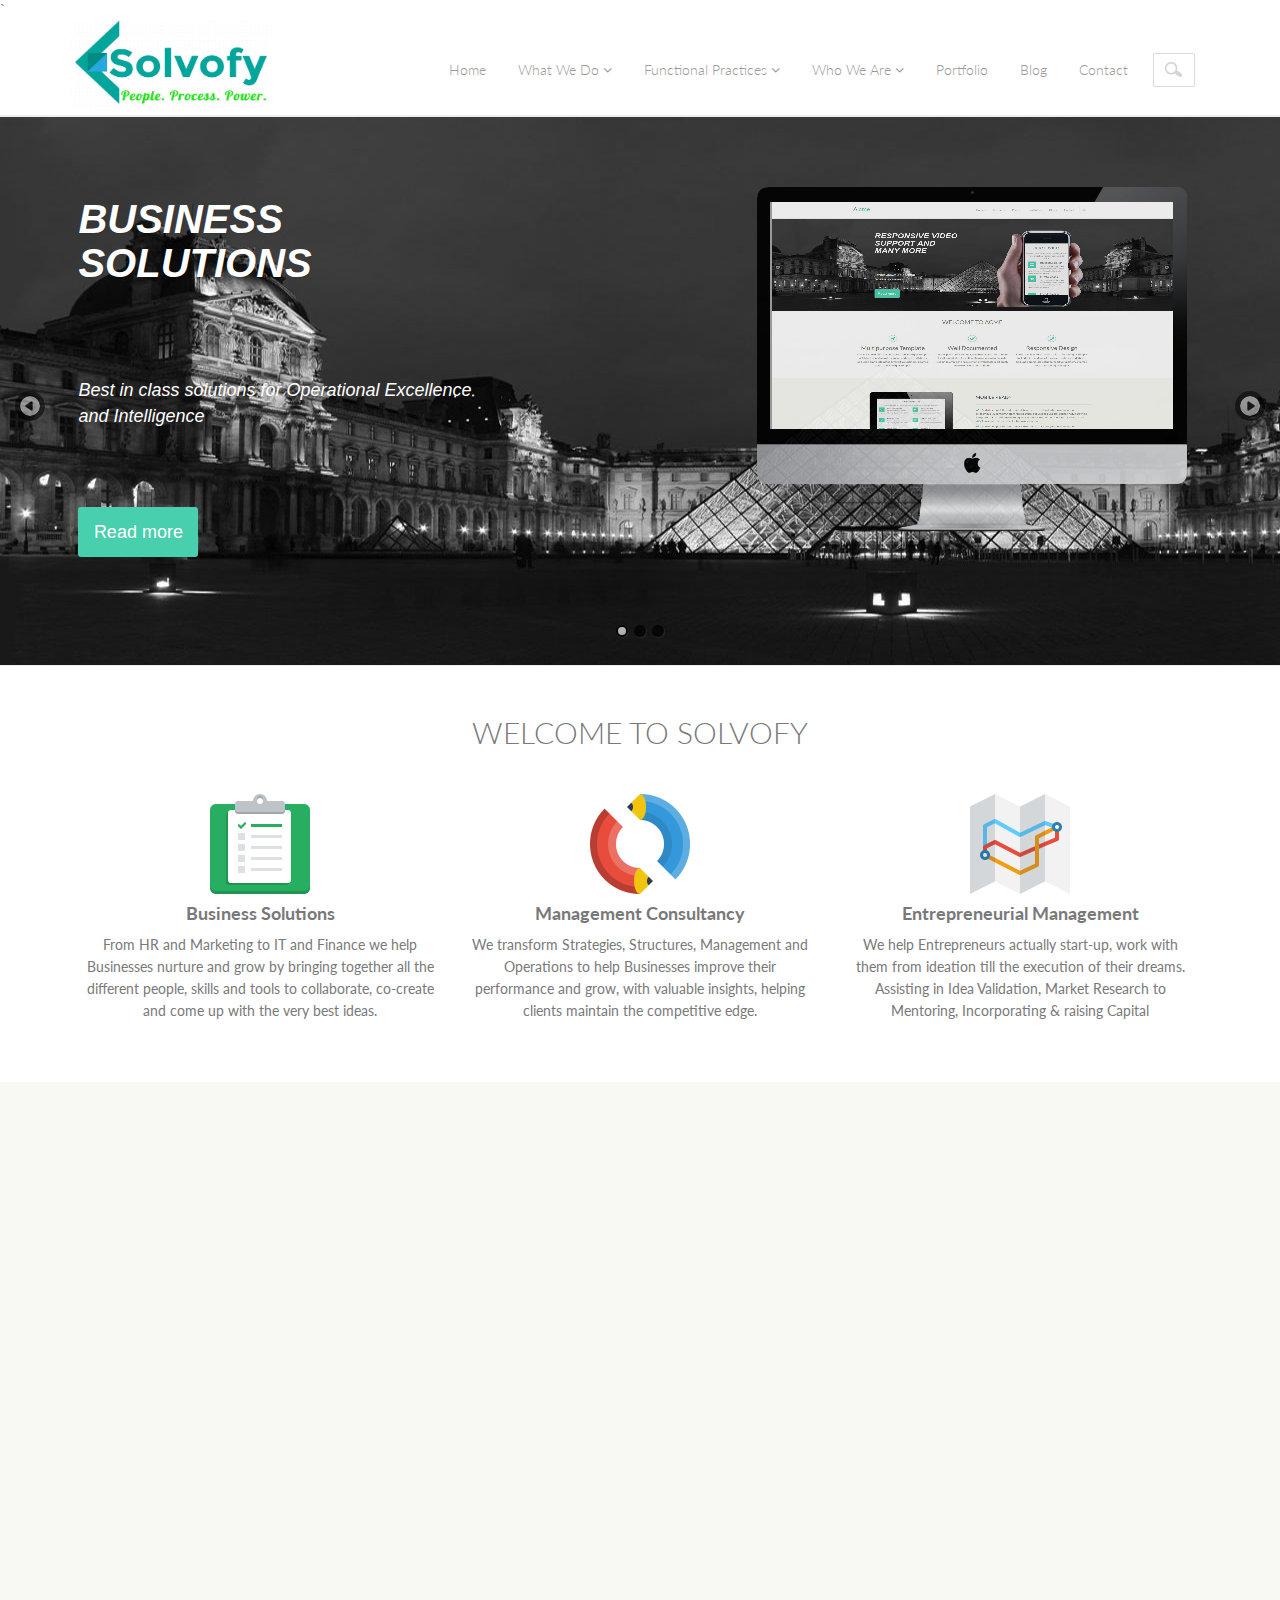
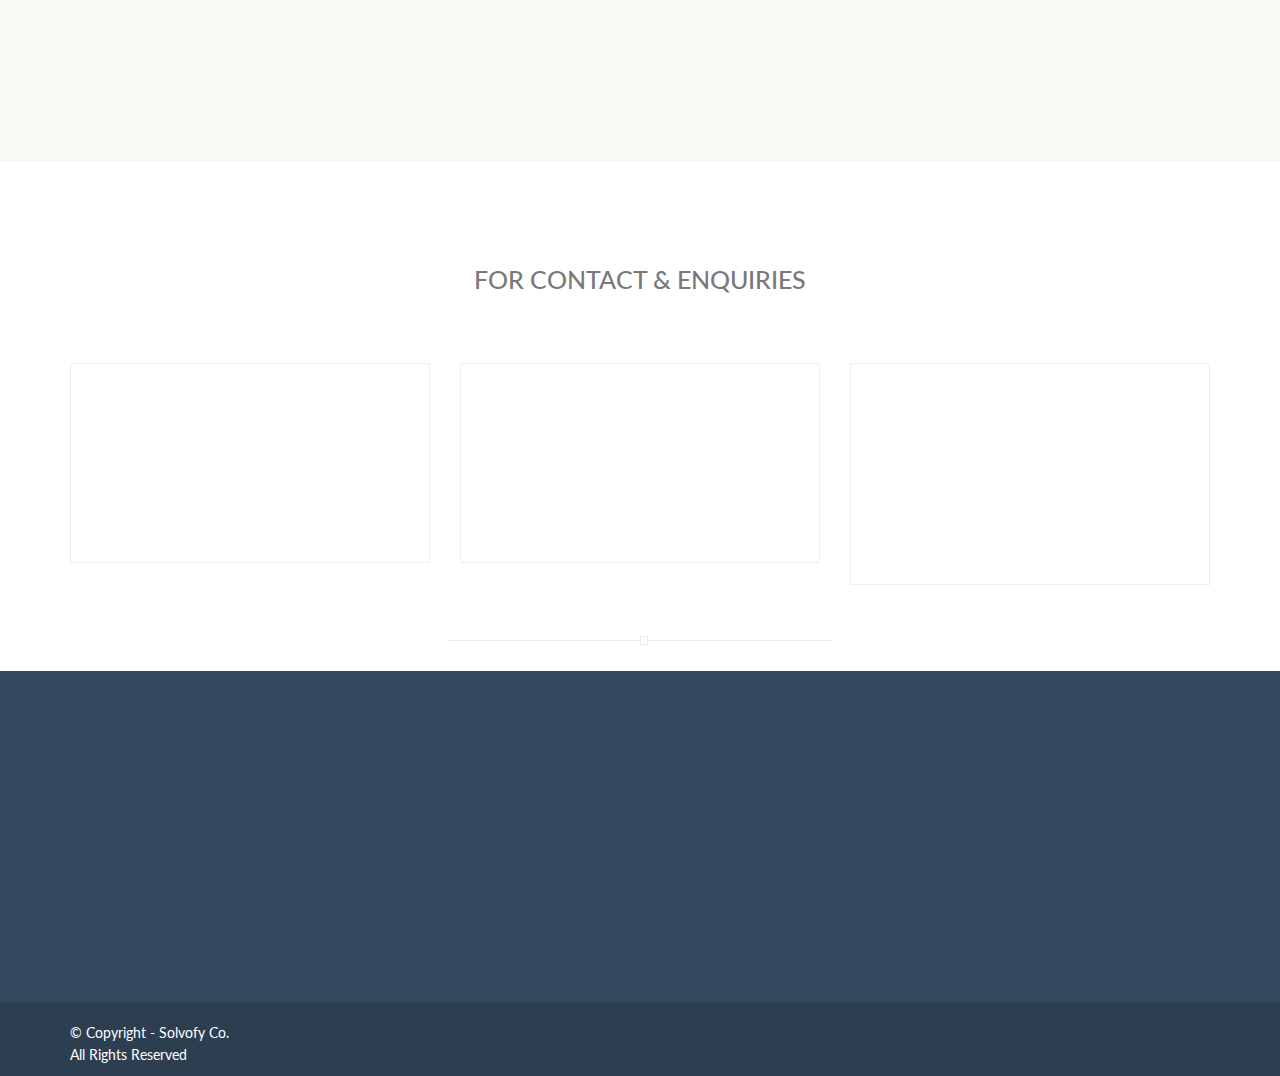
<file: index.html>
<!DOCTYPE html>
<html lang="en">`
  <head>
    <meta charset="utf-8">
    <meta name="viewport" content="width=device-width, initial-scale=1.0">
    <meta name="description" content="Developed By M Abdur Rokib Promy">
    <meta name="author" content="cosmic">
    <meta name="keywords" content="Bootstrap 3, Template, Theme, Responsive, Corporate, Business">
    <link rel="shortcut icon" href="img/favicon.ico">
	<link rel="icon" type="image/png" href="img/favicon.png" />
    <title>
      Solvofy | Business Solutions, Management Consultancy, Entrepreneurial Management
    </title>
    <!-- Bootstrap core CSS -->
    <link href="css/bootstrap.min.css" rel="stylesheet">
    <link href="css/theme.css" rel="stylesheet">
    <link href="css/bootstrap-reset.css" rel="stylesheet">
    <!-- <link href="css/bootstrap.min.css" rel="stylesheet">-->
    <!--external css-->
    <link href="assets/font-awesome/css/font-awesome.css" rel="stylesheet" />
    <link rel="stylesheet" href="css/flexslider.css"/>
    <link href="assets/bxslider/jquery.bxslider.css" rel="stylesheet" />
    <link rel="stylesheet" href="css/animate.css">
    <link rel="stylesheet" href="assets/owlcarousel/owl.carousel.css">
    <link rel="stylesheet" href="assets/owlcarousel/owl.theme.css">

    <link href="css/superfish.css" rel="stylesheet" media="screen">
    <link href='http://fonts.googleapis.com/css?family=Lato' rel='stylesheet' type='text/css'>
    <!-- <link href='http://fonts.googleapis.com/css?family=Open+Sans' rel='stylesheet' type='text/css'> -->
    <!-- Custom styles for this template -->
    <link rel="stylesheet" type="text/css" href="css/component.css">
    <link href="css/style.css" rel="stylesheet">
    <link href="css/style-responsive.css" rel="stylesheet" />

    <link rel="stylesheet" type="text/css" href="css/parallax-slider/parallax-slider.css" />
    <script type="text/javascript" src="js/parallax-slider/modernizr.custom.28468.js">
    </script>
  </head>

  <body>
    <!--header start-->
    <header class="head-section">
      <div class="navbar navbar-default navbar-static-top container">
          <div class="navbar-header">
              <button class="navbar-toggle" data-target=".navbar-collapse" data-toggle="collapse" type="button">
                <span class="icon-bar"></span>
                <span class="icon-bar"></span>
                <span class="icon-bar"></span>
              </button>
              <a class="navbar-brand" href="index.html"></a><img src="img/solvofylogowithtagline.JPG" width="200" height="90">
          </div>
          <div class="navbar-collapse collapse">
              <ul class="nav navbar-nav">
                  <li class="dropdown">
                      <a href="index.html">Home</a>
                  </li>
                  <li class="dropdown">
                      <a class="dropdown-toggle" data-close-others="false" data-delay="0" data-hover=
                      "dropdown" data-toggle="dropdown" href="#">What We Do <i class="fa fa-angle-down"></i>
                      </a>
                      <ul class="dropdown-menu">
                          <li>
                              <a href="#">Business Solutions</a>
                          </li>
                          <li>
                              <a href="#">Management Consultancy</a>
                          </li>
                          <li>
                              <a href="#">Entrepreneurial Management</a>
                          </li>    
                      </ul>
                  </li>
                  <li class="dropdown">
                      <a class="dropdown-toggle" data-close-others="false" data-delay="0" data-hover=
                      "dropdown" data-toggle="dropdown" href="#">Functional Practices <i class="fa fa-angle-down"></i>
                      </a>
                      <ul class="dropdown-menu">
                          <li>
                              <a href="#">Business Technology</a>
                          </li>
                          <li>
                              <a href="#">Corporate Finance</a>
                          </li>
						  <li>
                              <a href="#">Capital Markets Advisory</a>
                          </li>
						  <li>
                              <a href="#">Private Equity & Venture Capital</a>
                          </li>
                          <li>
                              <a href="#">Marketing & Sales</a>
                          </li>
                          <li>
                              <a href="#">Operations</a>
                          </li>
                          <li>
                              <a href="#">Organization</a>
                          </li>
                          <li>
                              <a href="#">Strategy</a>
                          </li>
						  <li>
                              <a href="#">Risk Advisory</a>
                          </li>
						  <li>
                              <a href="#">Legal & Compliance</a>
                          </li>
						<li>
                              <a href="#">Sustainability & Productivity</a>
                        </li>
                      </ul>
                  </li>
          <li class="dropdown">
                      <a class="dropdown-toggle" data-close-others="false" data-delay="0" data-hover=
                      "dropdown" data-toggle="dropdown" href="#">Who We Are <i class="fa fa-angle-down"></i>
                      </a>
                      <ul class="dropdown-menu">
                          <li>
                              <a href="#">About Us</a>
                          </li>
                          <li>
                              <a href="#">Our Team</a>
                          </li>
                          <li>
                              <a href="#">Careers</a>
                          </li>
                      </ul>
                  </li>
                  <li class="dropdown">
                      <a class="dropdown-toggle" data-close-others="false" data-delay="0" data-hover=
                      "dropdown" data-toggle="dropdown" href="#">Portfolio</a>
                  </li>
                  <li class="dropdown">
                      <a class="dropdown-toggle" data-close-others="false" data-delay="0" data-hover=
                      "dropdown" data-toggle="dropdown" href="#">Blog</a>
                  </li>
                  <li>
                      <a href="contact.html">Contact</a>
                  </li>
                  <li><input class="form-control search" placeholder=" Search" type="text"></li>
              </ul>
          </div>
      </div>
    </header>
    <!--header end-->

    <!-- Sequence Modern Slider -->
    <div id="da-slider" class="da-slider">

            <div class="da-slide">
            <div class="container">
              <div class="row">
                <div class="col-md-12">
              <h2>
                <i>BUSINESS </br>SOLUTIONS</i>
              </h2>
              <p>
                <i>Best in class solutions for Operational Excellence</i>
                <br />
                <i>and Intelligence</i>
              </p>
              <a href="#" class="btn btn-info btn-lg da-link">
                Read more
              </a>
              <div class="da-img">
                <img src="img/parallax-slider/images/2.png" alt="image01" />
              </div>
            </div>
          </div>
        </div>
      </div>


            <div class="da-slide">
            <div class="container">
        <div class="row">
          <div class="col-md-12">
        <h2>
          <i>MANAGEMENT </br>CONSULTANCY</i>
        </h2>
        <p>
          <i>Helping organizations improve</i>
            <br />
          <i>by bridging Information & Knowledge</i>
        </p>
        <a href="#" class="btn btn-info btn-lg da-link">
          Read more
        </a>
        <div class="da-img">
          <img src="img/parallax-slider/images/3.png" alt="image01" />
        </div>
      </div>
          </div>
        </div>
      </div>


      <div class="da-slide">
      <div class="container">
        <div class="row">
          <div class="col-md-12">
        <h2>
          <i>ENTRE-</br>PRENEURIAL </br>MANAGEMENT</i>
        </h2>
        <p>
          <i>Helping Entrepreneurs to Start-Up </i><br />
          <i>with Strategic Orientation</i></br>
		  <i>and Scaling them up!</i>
        </p>
        <a href="#" class="btn btn-info btn-lg da-link">
          Read more
        </a>
        <div class="da-img">
          <img src="img/parallax-slider/images/1.png" alt="image01" />
        </div>
      </div>
      </div>
      </div>
      </div>

      <nav class="da-arrows">
        <span class="da-arrows-prev">
        </span>
        <span class="da-arrows-next">
        </span>
      </nav>
    </div>


    <div class="container">
      <div class="row mar-b-50">
        <div class="col-md-12">
          <div class="text-center feature-head wow fadeInDown">
            <h1 class="">
              Welcome to Solvofy
            </h1>

          </div>


          <div class="feature-box">
            <div class="col-md-4 col-sm-4 text-center wow fadeInUp">
              <div class="feature-box-heading">
                <em>
                <img src="img/1.png" alt="" width="100" height="100">

                </em>
                <h4>
                  <b>Business Solutions</b>
                </h4>
              </div>
              <p class="text-center">
                From HR and Marketing to IT and Finance we help Businesses nurture and grow by bringing together all the different people, skills and tools to collaborate, co-create and come up with the very best ideas. 
              </p>
            </div>
            <div class="col-md-4 col-sm-4 text-center wow fadeInUp">
              <div class="feature-box-heading">
                <em>
                  <img src="img/2.png" alt="" width="100" height="100">
                </em>
                <h4>
                  <b>Management Consultancy</b>
                </h4>
              </div>
              <p class="text-center">
                We transform Strategies, Structures, Management and Operations to help Businesses improve their performance and grow, with valuable insights, helping clients maintain the competitive edge.
              </p>
            </div>
            <div class="col-md-4 col-sm-4 text-center wow fadeInUp">
              <div class="feature-box-heading">
                <em>
                  <img src="img/3.png" alt="" width="100" height="100">
                </em>
                <h4>
                  <b>Entrepreneurial Management</b>
                </h4>
              </div>
              <p class="text-center">
               We help Entrepreneurs actually start-up, work with them from ideation till the execution of their dreams. Assisting in Idea Validation, Market Research to Mentoring, Incorporating & raising Capital
              </p>
            </div>
          </div>

          <!--feature end-->
        </div>
      </div>
    </div>


    <!--property start-->
    <div class="property gray-bg">
      <div class="container">
        <div class="row">
          <div class="col-lg-6 col-sm-6 text-center wow fadeInLeft">
            <img src="img/tab1.png" alt="">
          </div>
          <div class="col-lg-6 col-sm-6 wow fadeInRight">
            <h1>
              Introducing Solvofy
            </h1>
            <hr>
            <p>
              <i class="fa fa-check fa-lg pr-10">
              </i>
              Solvofy's business solutions help customers implement best-in-class solutions for operational excellence, business intelligence and ease of management. Our deep portfolio of business solutions addresses a range of customer needs, including IT, Finance, Operations, Risk and much more.
            </p>
            <p>
              <i class="fa fa-check fa-lg pr-10">
              </i>
              Solvofy's management consultancy services helps you have qualitative and quantitative analysis in order to evaluate management decisions ranging from business strategy to restructuring. With industry experts on board we advice private, public and not-for-profit sectors around India
            </p>
            <p>
              <i class="fa fa-check fa-lg pr-10">
              </i>
              Solvofy's Entrepreneurial Management arm is what we hold close to our hearts to turn your dreams in-to reality. We nurture students, women and anyone with a passion to get on toes start from idea generation to funding and scaling.
            </p>
            <hr>
          </div>
        </div>
      </div>
    </div>
    <!--property end-->
    

      <!--recent work start-->
    <!--<div class="bg-lg">
      <div class="container">
        <div class="row">
          <div class="col-lg-12 recent">
            <h3 class="recent-work">
              Recent Work
            </h3>
            <p>Some of our work we have done earlier</p>
            <div id="owl-demo" class="owl-carousel owl-theme wow fadeIn">

              <div class="item view view-tenth">
                <img src="img/works/img8.jpg" alt="work Image">
                <div class="mask">
                  <a href="blog-detail.html" class="info" data-toggle="tooltip" data-placement="top" title="Details">
                    <i class="fa fa-link">
                    </i>
                  </a>
                </div>
              </div>
              <div class="item view view-tenth">
                <img src="img/works/img9.jpg" alt="work Image">
                <div class="mask">
                  <a href="blog-detail.html" class="info" data-toggle="tooltip" data-placement="top" title="Details">
                    <i class="fa fa-link">
                    </i>
                  </a>
                </div>
              </div>
              <div class="item view view-tenth">
                <img src="img/works/img10.jpg" alt="work Image">
                <div class="mask">
                  <a href="blog-detail.html" class="info" data-toggle="tooltip" data-placement="top" title="Details">
                    <i class="fa fa-link">
                    </i>
                  </a>
                </div>
              </div>
              <div class="item view view-tenth">
                <img src="img/works/img11.jpg" alt="work Image">
                <div class="mask">
                  <a href="blog-detail.html" class="info" data-toggle="tooltip" data-placement="top" title="Details">
                    <i class="fa fa-link">
                    </i>
                  </a>
                </div>
              </div>
              <div class="item view view-tenth">
                <img src="img/works/img12.jpg" alt="work Image">
                <div class="mask">
                  <a href="blog-detail.html" class="info" data-toggle="tooltip" data-placement="top" title="Details">
                    <i class="fa fa-link">
                    </i>
                  </a>
                </div>
              </div>
              <div class="item view view-tenth">
                <img src="img/works/img13.jpg" alt="work Image">
                <div class="mask">
                  <a href="blog-detail.html" class="info" data-toggle="tooltip" data-placement="top" title="Details">
                    <i class="fa fa-link">
                    </i>
                  </a>
                </div>
              </div>


            </div>
          </div>
        </div>
      </div>-->
      <!--recent work end-->
    </div>



    <div id="home-services">

      <div class="container">
        <div class="row">
          <div class="col-md-12">
            <h2>
              For Contact & Enquiries
            </h2>
          </div>

          <div class="col-md-4">
            <div class="h-service">
              <div class="icon-wrap ico-bg round-fifty wow fadeInDown">
                <i class="fa fa-question">
                </i>
              </div>
              <div class="h-service-content wow fadeInUp">
                <h3>
                  Forum
                </h3>
                <p>
                  Shoot your thoughts here!
                  Discussions from anything to everything!
                  <br>
                  <a href="#">
                    Click here
                  </a>
                </p>
              </div>
            </div>
          </div>
          <div class="col-md-4">
            <div class="h-service">
              <div class="icon-wrap ico-bg round-fifty wow fadeInDown">
                <i class="fa fa-h-square">
                </i>
              </div>
              <div class="h-service-content wow fadeInUp">
                <h3>
                  Business Enquiries
                </h3>
                <p>
                  For engagements with our Consultants and Business Team.
                  <br>
                  <a href="contact.html">
                    Click here
                  </a>
                </p>
              </div>
            </div>
          </div>
          <div class="col-md-4">
            <div class="h-service">
              <div class="icon-wrap ico-bg round-fifty wow fadeInDown">
                <i class="fa fa-users">
                </i>
              </div>
              <div class="h-service-content wow fadeInUp">
                <h3>
                  Schedule a Meeting
                </h3>
                <p>
                  Drop us a line to schedule a Skype / Google Hangout session
				  or We can always meet over a Coffee!
                  <br>
                  <a href="contact.html">
                    Click here
                  </a>
                </p>
              </div>
            </div>
          </div>
        </div>
        <!-- /row -->

      </div>
      <!-- /container -->

    </div>
    <!-- service end -->
    <div class="hr">
      <span class="hr-inner"></span>
    </div>
<!--
    <div class="container">
      <div class="row mar-b-50 our-clients">
        <div class="col-md-3">
          <h2>
            Our Clients
          </h2>
          <p>
            Versatile clientèle from Large Brands, SME's to Start-ups from various Sectors
          </p>
        </div>
        <div class="col-md-9">
          <div class="outside">
            <p>
              <span id="slider-prev">
              </span>
              |
              <span id="slider-next">
              </span>
            </p>
          </div>

          <ul class="bxslider1 clients-list">
            <li>
              <a href="#">
                <img src="img/clients/graylogo6.png" alt="" />

                <img src="img/clients/newlogo6.png" class="color-img" alt="" />
              </a>
            </li>
            <li>
              <a href="#">
                <img src="img/clients/graylogo6.png" alt="" />

                <img src="img/clients/newlogo6.png" class="color-img" alt="" />
              </a>
            </li>
            <li>
              <a href="#">
                <img src="img/clients/graylogo6.png" alt="" />

                <img src="img/clients/newlogo6.png" class="color-img" alt="" />
              </a>
            </li>
            <li>
              <a href="#">
                <img src="img/clients/graylogo6.png" alt="" />

                <img src="img/clients/newlogo6.png" class="color-img" alt="" />
              </a>
            </li>
            <li>
              <a href="#">
                <img src="img/clients/graylogo6.png" alt="" />

                <img src="img/clients/newlogo6.png" class="color-img" alt="" />
              </a>
            </li>
            <li>
              <a href="#">
                <img src="img/clients/graylogo6.png" alt="" />

                <img src="img/clients/newlogo6.png" class="color-img" alt="" />
              </a>
            </li>
            <li>
              <a href="#">
                <img src="img/clients/graylogo6.png" alt="" />

                <img src="img/clients/newlogo6.png" class="color-img" alt="" />
              </a>
            </li>

          </ul>


        </div>
      </div>-->
      <!-- END CLIENTS -->
    </div>




    <!--container end-->

    <!--footer start-->
    <footer class="footer">
      <div class="container">
        <div class="row">
          <div class="col-lg-3 col-sm-3 address wow fadeInUp" data-wow-duration="2s" data-wow-delay=".1s">
            <h1>
              contact info
            </h1>
            <address>
              <p><i class="fa fa-home pr-10"></i>Mumbai City, India </p>
              <p><i class="fa fa-globe pr-10"></i>Cont: +91 808 711 3606</p>
              <p><i class="fa fa-envelope pr-10"></i>Email :   <a href="mailto:hello@solvofy.com">hello[at]solvofy.com</a></p>
            </address>
          </div>
          <div class="col-lg-3 col-sm-3 wow fadeInUp" data-wow-duration="2s" data-wow-delay=".3s">
            <h1>Trending</h1>
              
          </div>
		  <div class="col-lg-3 col-sm-3">
            <div class="text-footer wow fadeInUp" data-wow-duration="2s" data-wow-delay=".7s">
              <h1>
                Facebook
              </h1>
              <p>
                
              </p>
            </div>
          </div>
          <div class="col-lg-3 col-sm-3">
            <div class="page-footer wow fadeInUp" data-wow-duration="2s" data-wow-delay=".5s">
              <h1>
                Our Company
              </h1>
              <ul class="page-footer-list">
                <li>
                  <i class="fa fa-angle-right"></i>
                  <a href="#">About Us</a>
                </li>
				<li>
                  <i class="fa fa-angle-right"></i>
                  <a href="#">Our Team</a>
                </li>
                <li>
                  <i class="fa fa-angle-right"></i>
                  <a href="career.html">We are Hiring!</a>
                </li>
				<li>
                  <i class="fa fa-angle-right"></i>
                  <a href="#">Terms & Conditions</a>
                </li>
                <li>
                  <i class="fa fa-angle-right"></i>
                  <a href="#">Privacy Policy</a>
                </li>
              </ul>
            </div>
          </div>
          
        </div>
      </div>
    </footer>
    <!-- footer end -->
    <!--small footer start -->
    <footer class="footer-small">
        <div class="container">
            <div class="row">
                <div class="col-lg-6 col-sm-6 pull-right">
                    <ul class="social-link-footer list-unstyled">
                        <li class="wow flipInX" data-wow-duration="2s" data-wow-delay=".6s"><a href="#"><i class="fa fa-skype"></i></a></li>
						<li class="wow flipInX" data-wow-duration="2s" data-wow-delay=".8s"><a href="#"><i class="fa fa-youtube"></i></a></li>
						<li class="wow flipInX" data-wow-duration="2s" data-wow-delay=".4s"><a href="#"><i class="fa fa-linkedin"></i></a></li>
						<li class="wow flipInX" data-wow-duration="2s" data-wow-delay=".2s"><a href="#"><i class="fa fa-google-plus"></i></a></li>
						<li class="wow flipInX" data-wow-duration="2s" data-wow-delay=".5s"><a href="#"><i class="fa fa-twitter"></i></a></li>
						<li class="wow flipInX" data-wow-duration="2s" data-wow-delay=".1s"><a href="#"><i class="fa fa-facebook"></i></a></li>
                    </ul>
                </div>
                <div class="col-md-4">
                  <div class="copyright">
                    <p>&copy; Copyright - Solvofy Co. </br>All Rights Reserved</p>
                  </div>
                </div>
            </div>
        </div>
    </footer>
    <!--small footer end-->

    <!-- js placed at the end of the document so the pages load faster
<script src="js/jquery.js">
</script>
-->
    <script src="js/jquery-1.8.3.min.js">
    </script>
    <script src="js/bootstrap.min.js">
    </script>
    <script type="text/javascript" src="js/hover-dropdown.js">
    </script>
    <script defer src="js/jquery.flexslider.js">
    </script>
    <script type="text/javascript" src="assets/bxslider/jquery.bxslider.js">
    </script>

    <script type="text/javascript" src="js/jquery.parallax-1.1.3.js">
    </script>
    <script src="js/wow.min.js">
    </script>
    <script src="assets/owlcarousel/owl.carousel.js">
    </script>

    <script src="js/jquery.easing.min.js">
    </script>
    <script src	="js/link-hover.js">
    </script>
    <script src="js/superfish.js">
    </script>
    <script type="text/javascript" src="js/parallax-slider/jquery.cslider.js">
    </script>
    <script type="text/javascript">
      $(function() {

        $('#da-slider').cslider({
          autoplay    : true,
          bgincrement : 100
        });

      });
    </script>



    <!--common script for all pages-->
    <script src="js/common-scripts.js">
    </script>

    <script type="text/javascript">
      jQuery(document).ready(function() {


        $('.bxslider1').bxSlider({
          minSlides: 5,
          maxSlides: 6,
          slideWidth: 360,
          slideMargin: 2,
          moveSlides: 1,
          responsive: true,
          nextSelector: '#slider-next',
          prevSelector: '#slider-prev',
          nextText: 'Onward →',
          prevText: '← Go back'
        });

      });


    </script>


    <script>
      $('a.info').tooltip();

      $(window).load(function() {
        $('.flexslider').flexslider({
          animation: "slide",
          start: function(slider) {
            $('body').removeClass('loading');
          }
        });
      });

      $(document).ready(function() {

        $("#owl-demo").owlCarousel({

          items : 4

        });

      });

      jQuery(document).ready(function(){
        jQuery('ul.superfish').superfish();
      });

      new WOW().init();


    </script>
  </body>
</html>
</file>
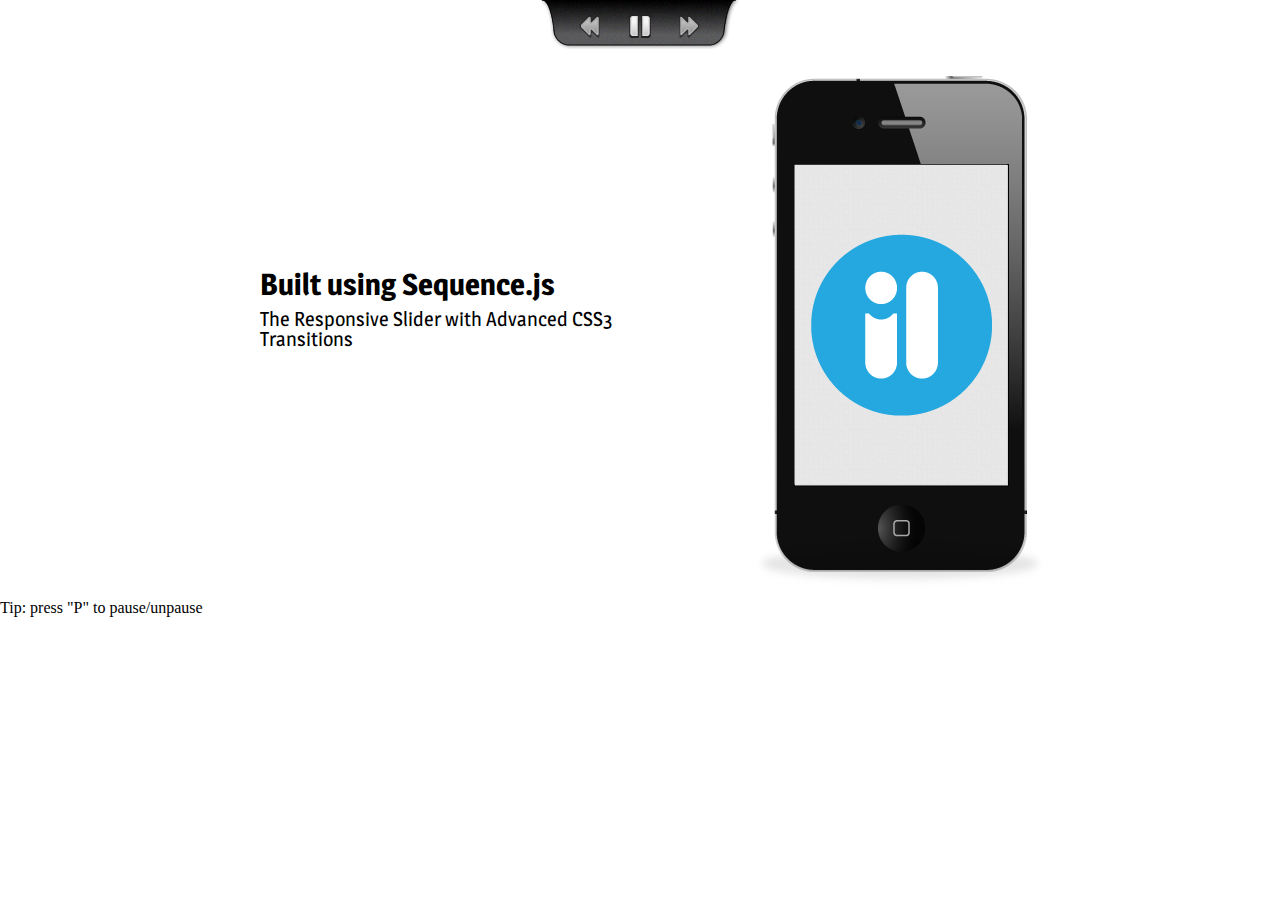
<file: css/seq-slider/apple-style/apple-style/index.html>
<!DOCTYPE html>
<html>
	<head>
		<meta charset="utf-8" />
		<meta http-equiv="X-UA-Compatible" content="IE=edge, chrome=1" />
		<title>Sequence Theme Demo - Apple Style</title>
		<link rel="stylesheet" media="screen" href="css/sequencejs-theme.apple-style.css" />
		<link rel="stylesheet" href="http://fonts.googleapis.com/css?family=Magra:400,700" />
		
		<script src="//ajax.googleapis.com/ajax/libs/jquery/1.9.1/jquery.min.js"></script>
		<script>
		 if (typeof jQuery == 'undefined'){
		    document.write(unescape('%3Cscript src="scripts/jquery-min.js" %3E%3C/script%3E'));
		 }
		</script>
		<script src="scripts/jquery.sequence-min.js"></script>
		<script src="sequencejs-options.apple-style.js"></script>
	</head>
	<body>
		<div id="sequence-theme">
			<div id="sequence">

				<ul class="controls">
					<li class="status"></li>
					<li class="sequence-prev"></li>
					<li class="sequence-pause"></li>
					<li class="sequence-next"></li>
				</ul>

				<ul class="sequence-canvas">
					<li class="animate-in">
						<div class="intro">
							<h2>Built using Sequence.js</h2>
							<h3>The Responsive Slider with Advanced CSS3 Transitions</h3>
						</div>
						<img class="iphone" src="images/iphone.png" alt="iPhone4" />
						<img class="iphone-shadow" src="images/iphone-shadow.png" />
					</li>
					<li>
						<img class="ipad" src="images/ipad.png" alt="iPad" />
						<div class="slide2">
							<h2>Creative Control</h2>
							<p>Create Acme sliders using CSS3 transitions</p>
						</div>
						<img class="ipad-shadow" src="images/ipad-shadow.png" />
					</li>
					<li>
						<div class="slide3">
							<h2>Cutting Edge</h2>
							<p>Supports modern browsers, old browsers (IE7+), touch devices and responsive designs</p>
						</div>
						<img class="iphone2" src="images/iphone.png" alt="iPhone4" />
						<img class="iphone2-shadow" src="images/iphone-shadow.png" />
						<img class="iphone3" src="images/iphone.png" alt="iPhone4" />
						<img class="iphone3-shadow" src="images/iphone-shadow.png" />
						<img class="iphone4" src="images/iphone.png" alt="iPhone4" />
						<img class="iphone4-shadow" src="images/iphone-shadow.png" />
					</li>
				</ul>

			</div>
		</div>
		<p>Tip: press "P" to pause/unpause</p>
	</body>
</html>
</file>
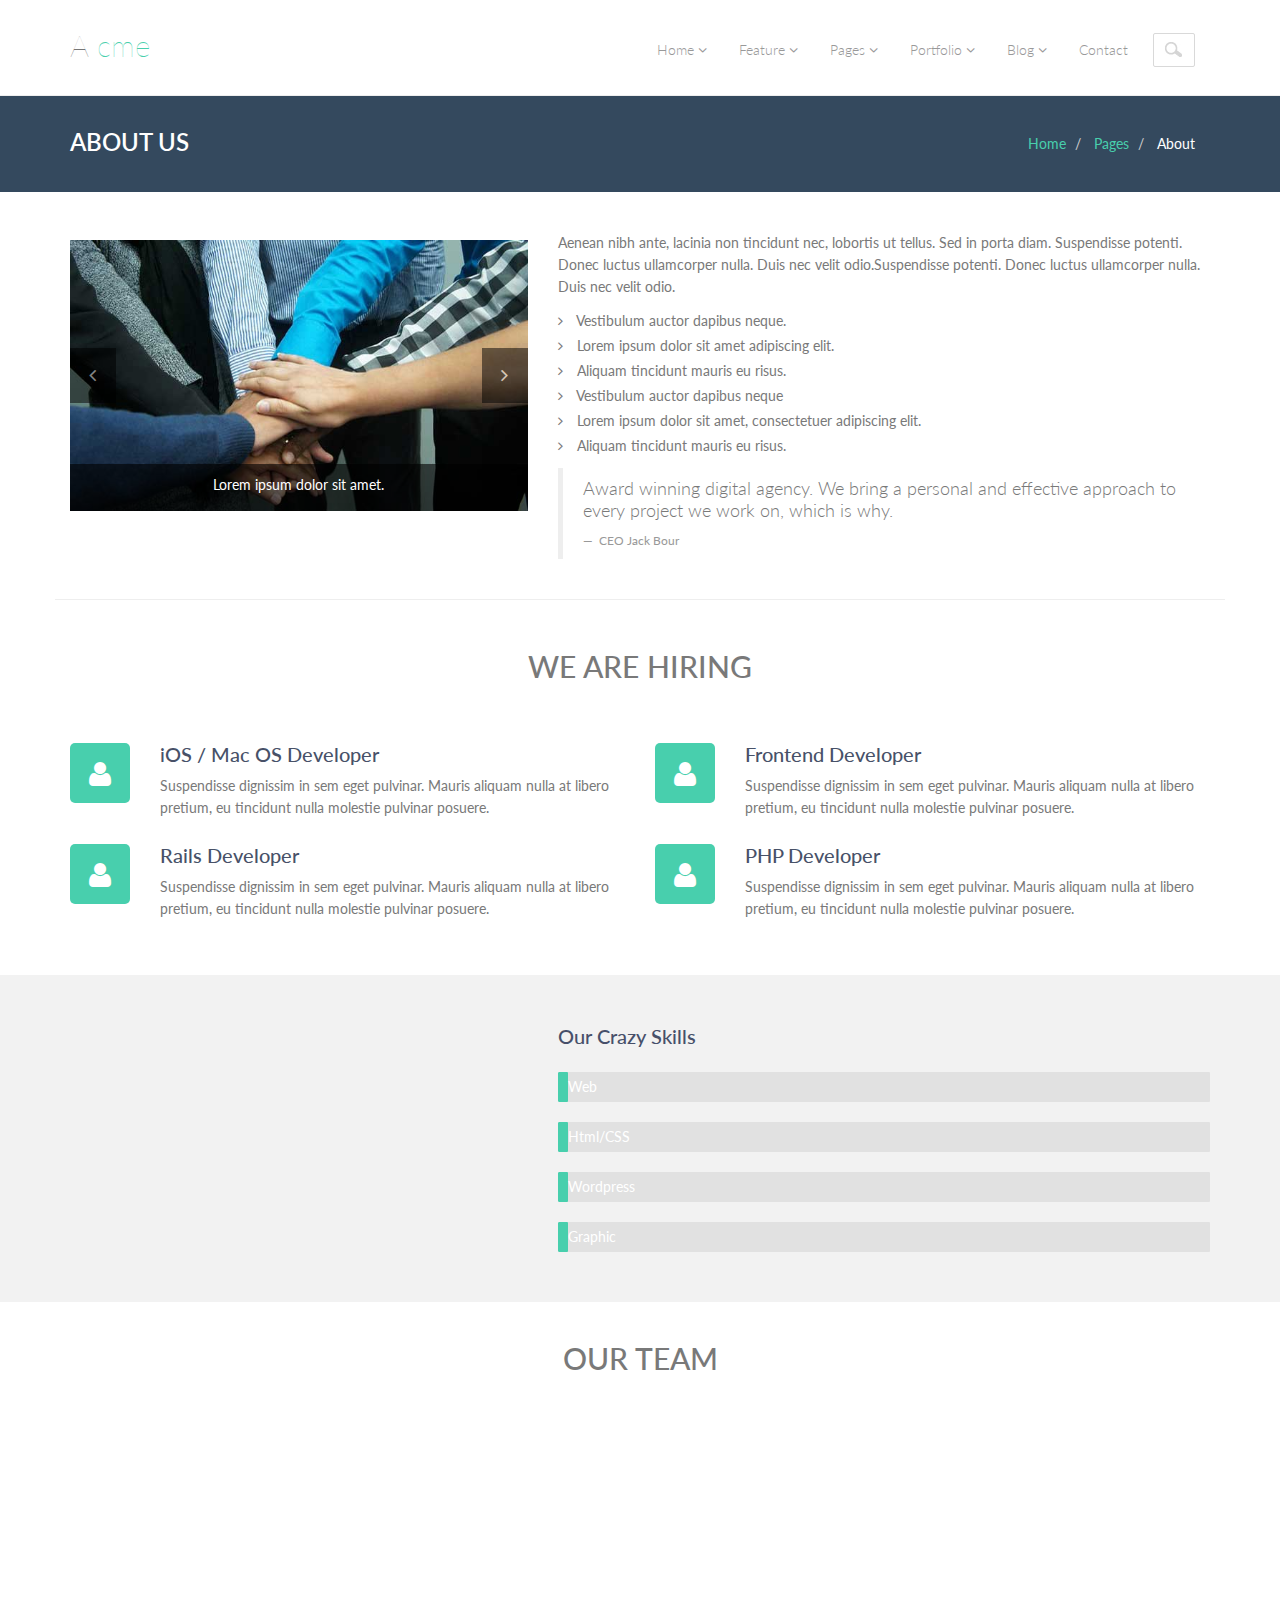
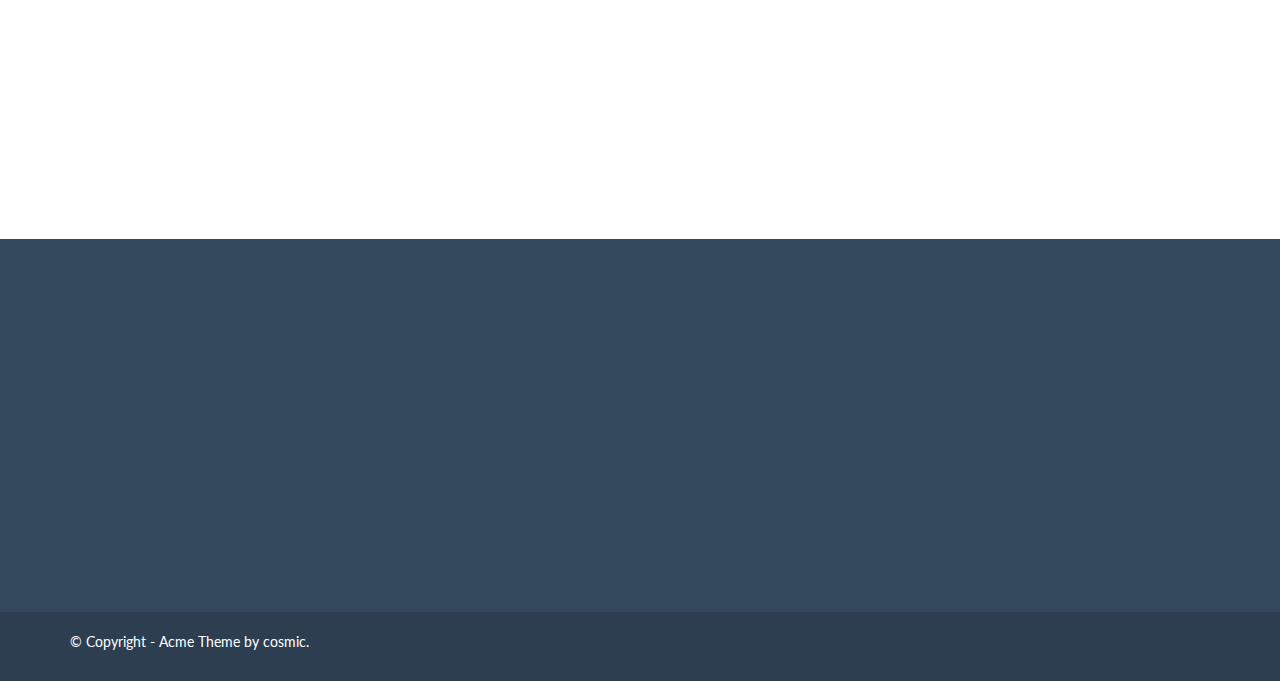
<file: about.html>
<!DOCTYPE html>
<html lang="en">
  <head>
    <meta charset="utf-8">
    <meta name="viewport" content="width=device-width, initial-scale=1.0">
    <meta name="description" content="Developed By M Abdur Rokib Promy">
    <meta name="author" content="cosmic">
    <meta name="keywords" content="Bootstrap 3, Template, Theme, Responsive, Corporate, Business">
    <link rel="shortcut icon" href="img/favicon.png">

    <title>
      Acme | Home
    </title>

    <!-- Bootstrap core CSS -->
    <link href="css/bootstrap.min.css" rel="stylesheet">
    <link href="css/theme.css" rel="stylesheet">
    <link href="css/bootstrap-reset.css" rel="stylesheet">
    <!--external css-->
    <link href="assets/font-awesome/css/font-awesome.css" rel="stylesheet" />
    <link rel="stylesheet" href="css/flexslider.css"/>
    <link href="assets/bxslider/jquery.bxslider.css" rel="stylesheet" />
    <link rel="stylesheet" href="css/animate.css">
    <link href='http://fonts.googleapis.com/css?family=Lato' rel='stylesheet' type='text/css'>



    <!-- Custom styles for this template -->
    <link href="css/style.css" rel="stylesheet">
    <link href="css/style-responsive.css" rel="stylesheet" />

    <!-- HTML5 shim and Respond.js IE8 support of HTML5 tooltipss and media queries -->
    <!--[if lt IE 9]>
<script src="js/html5shiv.js">
</script>
<script src="js/respond.min.js">
</script>
<![endif]-->
  </head>

  <body>
    <!--header start-->
    <header class="head-section">
      <div class="navbar navbar-default navbar-static-top container">
          <div class="navbar-header">
              <button class="navbar-toggle" data-target=".navbar-collapse" data-toggle="collapse"
              type="button"><span class="icon-bar"></span> <span class="icon-bar"></span>
              <span class="icon-bar"></span></button> <a class="navbar-brand" href="index.html">A
              <span>cme</span></a>
          </div>

          <div class="navbar-collapse collapse">
              <ul class="nav navbar-nav">
                  <li class="dropdown">
                      <a class="dropdown-toggle" data-close-others="false" data-delay="0" data-hover=
                      "dropdown" data-toggle="dropdown" href="index.html">Home <i class="fa fa-angle-down"></i>
                      </a>

                      <ul class="dropdown-menu">
                          <li>
                              <a href="index.html">Home Parallax</a>
                          </li>

                          <li>
                              <a href="index1.html">Home Seq-slider1</a>
                          </li>

                          <li>
                              <a href="index2.html">Home Seq-slider2</a>
                          </li>

                      </ul>
                  </li>

                  <li class="dropdown">
                      <a class="dropdown-toggle" data-close-others="false" data-delay="0" data-hover=
                      "dropdown" data-toggle="dropdown" href="#">Feature <i class="fa fa-angle-down"></i>
                      </a>

                      <ul class="dropdown-menu">
                          <li>
                              <a href="typography.html">Typography</a>
                          </li>

                          <li>
                              <a href="button.html">Buttons</a>
                          </li>

                          <li>
                              <a href="form.html">Form</a>
                          </li>

                          <li>
                              <a href="table.html">Table</a>
                          </li>

                          <li class="dropdown-submenu">
                              <a href="#" tabindex="-1">More options</a>

                              <ul class="dropdown-menu">
                                  <li>
                                      <a href="#" tabindex="-1">Second level</a>
                                  </li>

                                  <li class="dropdown-submenu">
                                      <a href="#">Even More..</a>

                                      <ul class="dropdown-menu">
                                          <li>
                                              <a href="#">3rd level</a>
                                          </li>

                                          <li>
                                              <a href="#">3rd level</a>
                                          </li>
                                      </ul>
                                  </li>

                                  <li>
                                      <a href="#">Second level</a>
                                  </li>

                                  <li>
                                      <a href="#">Second level</a>
                                  </li>
                              </ul>
                          </li>
                      </ul>
                  </li>

                  <li class="dropdown">
                      <a class="dropdown-toggle" data-close-others="false" data-delay="0" data-hover=
                      "dropdown" data-toggle="dropdown" href="#">Pages <i class="fa fa-angle-down"></i>
                      </a>

                      <ul class="dropdown-menu">
                          <li>
                              <a href="about.html">About</a>
                          </li>

                          <li>
                              <a href="404.html">404 page</a>
                          </li>

                          <li>
                              <a href="career.html">career</a>
                          </li>

                          <li>
                              <a href="login.html">Login</a>
                          </li>

                          <li>
                              <a href="registration.html">Registration</a>
                          </li>

                          <li>
                              <a href="faq.html">FAQ</a>
                          </li>

                          <li class="dropdown-submenu">
                              <a href="#" tabindex="-1">Pricing table</a>

                              <ul class="dropdown-menu">
                                  <li class="dropdown-submenu"></li>

                                  <li>
                                      <a href="price-table-one.html">Pricing table one</a>
                                  </li>

                                  <li>
                                      <a href="price-table-two.html">Pricing table two</a>
                                  </li>
                              </ul>
                          </li>

                          <li>
                              <a href="service.html">Service</a>
                          </li>

                          <li>
                              <a href="terms.html">Terms & Condition</a>
                          </li>

                          <li>
                              <a href="privacy.html">Privacy policy</a>
                          </li>
                      </ul>
                  </li>

                  <li class="dropdown">
                      <a class="dropdown-toggle" data-close-others="false" data-delay="0" data-hover=
                      "dropdown" data-toggle="dropdown" href="#">Portfolio <i class="fa fa-angle-down"></i>
                      </a>

                      <ul class="dropdown-menu">
                          <li>
                              <a href="portfolio-3-col.html">Portfolio 3 column</a>
                          </li>

                          <li>
                              <a href="portfolio-4-col.html">Portfolio 4 column</a>
                          </li>

                          <li>
                              <a href="portfolio-single-image.html">Portfolio Single Image</a>
                          </li>

                          <li>
                              <a href="portfolio-single-video.html">Portfolio Single Video</a>
                          </li>
                      </ul>
                  </li>

                  <li class="dropdown">
                      <a class="dropdown-toggle" data-close-others="false" data-delay="0" data-hover=
                      "dropdown" data-toggle="dropdown" href="#">Blog <i class="fa fa-angle-down"></i>
                      </a>

                      <ul class="dropdown-menu">
                          <li>
                              <a href="blog.html">Blog</a>
                          </li>

                          <li>
                              <a href="blog-two-col.html">Blog two column</a>
                          </li>

                          <li>
                              <a href="blog-detail.html">Blog Single Image</a>
                          </li>

                          <li>
                              <a href="blog-detail-video.html">Blog single video</a>
                          </li>
                      </ul>
                  </li>

                  <li>
                      <a href="contact.html">Contact</a>
                  </li>

                  <li><input class="form-control search" placeholder=" Search" type="text"></li>
              </ul>
          </div>
      </div>
    </header>
    <!--header end-->

    <!--breadcrumbs start-->
    <div class="breadcrumbs">
      <div class="container">
        <div class="row">
          <div class="col-lg-4 col-sm-4">
            <h1>
              About us
            </h1>
          </div>
          <div class="col-lg-8 col-sm-8">
            <ol class="breadcrumb pull-right">
              <li>
                <a href="#">
                  Home
                </a>
              </li>
              <li>
                <a href="#">
                  Pages
                </a>
              </li>
              <li class="active">
                About
              </li>
            </ol>
          </div>
        </div>
      </div>
    </div>
    <!--breadcrumbs end-->

    <!--container start-->
    <div class="container">
      <div class="row">
        <div class="col-lg-5">
          <div class="about-carousel wow fadeInLeft">
            <div id="myCarousel" class="carousel slide">
              <!-- Carousel items -->
              <div class="carousel-inner">
                <div class="active item">
                  <img src="img/service3.jpg" alt="">
                  <div class="carousel-caption">
                    <p>
                      Lorem ipsum dolor sit amet.
                    </p>
                  </div>
                </div>
                <div class="item">
                  <img src="img/service2.jpg" alt="">
                  <div class="carousel-caption">
                    <p>
                      Blanditiis praesentium voluptatum
                    </p>
                  </div>
                </div>
                <div class="item">
                  <img src="img/service5.jpg" alt="">
                  <div class="carousel-caption">
                    <p>
                      Blanditiis praesentium voluptatum
                    </p>
                  </div>
                </div>
              </div>
              <!-- Carousel nav -->
              <a class="carousel-control left" href="#myCarousel" data-slide="prev">
                <i class="fa fa-angle-left">
                </i>
              </a>
              <a class="carousel-control right" href="#myCarousel" data-slide="next">
                <i class="fa fa-angle-right">
                </i>
              </a>
            </div>
          </div>
        </div>
        <div class="col-lg-7 about wow fadeInRight">

          <p>
            Aenean nibh ante, lacinia non tincidunt nec, lobortis ut tellus. Sed in porta diam. Suspendisse potenti. Donec luctus ullamcorper nulla. Duis nec velit odio.Suspendisse potenti. Donec luctus ullamcorper nulla. Duis nec velit odio.
          </p>
          <ul class="list-unstyled">
            <li>
              <i class="fa fa-angle-right pr-10">
              </i>
              Vestibulum auctor dapibus neque.
            </li>

            <li>
              <i class="fa fa-angle-right pr-10">
              </i>
              Lorem ipsum dolor sit amet adipiscing elit.
            </li>

            <li>
              <i class="fa fa-angle-right pr-10">
              </i>
              Aliquam tincidunt mauris eu risus.
            </li>

            <li>
              <i class="fa fa-angle-right pr-10">
              </i>
              Vestibulum auctor dapibus neque
            </li>

            <li>
              <i class="fa fa-angle-right pr-10">
              </i>
              Lorem ipsum dolor sit amet, consectetuer adipiscing elit.
            </li>

            <li>
              <i class="fa fa-angle-right pr-10">
              </i>
              Aliquam tincidunt mauris eu risus.
            </li>

          </ul>
          <blockquote>
            <p>
              Award winning digital agency. We bring a personal and effective approach to every project we work on, which is why.
            </p>
            <small>
              CEO Jack Bour
            </small>
          </blockquote>
        </div>
      </div>
      <div class="row">
        <div class="hiring">
          <h2 class="wow flipInX">
            we are hiring
          </h2>
          <div class="col-lg-6 col-sm-6 about-hiring">
            <div class="icon-wrap ico-bg round-five wow zoomIn" data-wow-duration="1s" data-wow-delay=".1s">
              <i class="fa fa-user">
              </i>
            </div>
            <div class="content">
              <h3 class="title wow flipInX">
                iOS / Mac OS Developer
              </h3>
              <p>
                Suspendisse dignissim in sem eget pulvinar. Mauris aliquam nulla at libero pretium, eu tincidunt nulla molestie pulvinar posuere.
              </p>
            </div>
          </div>
          <div class="col-lg-6 col-sm-6 about-hiring">
            <div class="icon-wrap ico-bg round-five wow zoomIn" data-wow-duration="1s" data-wow-delay=".3s">
              <i class="fa fa-user">
              </i>
            </div>
            <div class="content">
              <h3 class="title wow flipInX">
                Frontend Developer
              </h3>
              <p>
                Suspendisse dignissim in sem eget pulvinar. Mauris aliquam nulla at libero pretium, eu tincidunt nulla molestie pulvinar posuere.
              </p>
            </div>
          </div>

          <div class="col-lg-6 col-sm-6 about-hiring">
            <div class="icon-wrap ico-bg round-five wow zoomIn" data-wow-duration="1s" data-wow-delay=".5s">
              <i class="fa fa-user">
              </i>
            </div>
            <div class="content">
              <h3 class="title wow flipInX">
                Rails Developer
              </h3>
              <p>
                Suspendisse dignissim in sem eget pulvinar. Mauris aliquam nulla at libero pretium, eu tincidunt nulla molestie pulvinar posuere.
              </p>
            </div>
          </div>
          <div class="col-lg-6 col-sm-6 about-hiring">
            <div class="icon-wrap ico-bg round-five wow zoomIn" data-wow-duration="1s" data-wow-delay=".7s">
              <i class="fa fa-user">
              </i>
            </div>
            <div class="content">
              <h3 class="title wow flipInX">
                PHP Developer
              </h3>
              <p>
                Suspendisse dignissim in sem eget pulvinar. Mauris aliquam nulla at libero pretium, eu tincidunt nulla molestie pulvinar posuere.
              </p>
            </div>
          </div>

        </div>
      </div>
    </div>

    <div class="gray-box">
      <div class="container">
        <div class="row">
          <div class="col-lg-5">
            <!--testimonial start-->
            <div class="about-testimonial boxed-style about-flexslider ">
              <section class="slider wow fadeInRight">
                <div class="flexslider">
                  <ul class="slides about-flex-slides">
                    <li>
                      <div class="about-testimonial-image ">
                        <img alt="" src="img/person_1.png">
                      </div>
                      <a class="about-testimonial-author" href="#">
                        Russel Reagan
                      </a>
                      <span class="about-testimonial-company">
                        CCD Realestate
                      </span>
                      <div class="about-testimonial-content">
                        <p class="about-testimonial-quote">
                          Donec ut purus sed tortor malesuada venenatis eget eget lorem. Nullam tempor lectus a ligula lobortis pretium. Donec ut purus sed tortor malesuada venenatis eget eget lorem.
                        </p>
                      </div>
                    </li>
                    <li>
                      <div class="about-testimonial-image ">
                        <img alt="" src="img/person_2.png">
                      </div>
                      <a class="about-testimonial-author" href="#">
                        Steven gerrard
                      </a>
                      <span class="about-testimonial-company">
                        Molt BVG
                      </span>
                      <div class="about-testimonial-content">
                        <p class="about-testimonial-quote">
                          Pellentesque et pulvinar enim. Quisque at tempor ligula. Maecenas augue ante, euismod vitae egestas sit amet, accumsan eu nulla. Nullam tempor lectus a ligula lobortis pretium. Donec ut purus sed tortor malesuada venenatis eget eget lorem.
                        </p>
                      </div>
                    </li>
                  </ul>
                </div>
              </section>
            </div>
            <!--testimonial end-->
          </div>
          <div class="col-lg-7" id="skillz">
            <h3 class="skills">
              Our Crazy Skills
            </h3>

            <div class="skill_bar">
              <div class="skill_bar_progress skill_one">
                <p>
                  Web Design : 60% Complete
                </p>
              </div>
            </div>

            <div class="skill_bar">
              <div class="skill_bar_progress skill_two">
                <p>
                  Html/CSS : 90% Complete
                </p>
              </div>
            </div>

            <div class="skill_bar">
              <div class="skill_bar_progress skill_three">
                <p>
                  Wordpress : 70% Complete
                </p>
              </div>
            </div>

            <div class="skill_bar">
              <div class="skill_bar_progress skill_four">
                <p>
                  Graphic Design : 55% Complete
                </p>
              </div>
            </div>
          </div>
        </div>
      </div>
    </div>


    <div class="container" id="tourpackages-carousel">

      <div class="row">
        <div class="profile">
          <h2>
            OUR TEAM
          </h2>
          <div class="col-xs-12 col-sm-6 col-md-3">
            <div class="thumbnail wow fadeInUp" data-wow-delay=".1s">
              <img src="img/team/member1.jpg" alt="">
              <div class="caption">
                <h4>
                  Thumbnail label
                </h4>
                <p>
                  Lorem ipsum dolor sit amet, consectetur adipisicing elit. Facere, soluta, eligendi doloribus sunt minus amet sit debitis repellat. Consectetur, culpa itaque odio similique suscipit
                </p>
                <div class="team-social-link">
                  <a href="#">
                    <i class="fa fa-facebook">
                    </i>
                  </a>
                  <a href="#">
                    <i class="fa fa-twitter">
                    </i>
                  </a>
                  <a href="#">
                    <i class="fa fa-pinterest">
                    </i>
                  </a>
                  <a href="#">
                    <i class="fa fa-linkedin">
                    </i>
                  </a>
                  <a href="#">
                    <i class="fa fa-google-plus">
                    </i>
                  </a>
                  <a href="#">
                    <i class="fa fa-github">
                    </i>
                  </a>
                </div>
              </div>
            </div>
          </div>

          <div class="col-xs-12 col-sm-6 col-md-3">
            <div class="thumbnail wow fadeInUp" data-wow-delay=".3s">
              <img src="img/team/member2.jpg" alt="">
              <div class="caption">
                <h4>
                  Thumbnail label
                </h4>
                <p>
                  Lorem ipsum dolor sit amet, consectetur adipisicing elit. Facere, soluta, eligendi doloribus sunt minus amet sit debitis repellat. Consectetur, culpa itaque odio similique suscipit
                </p>
                <div class="team-social-link">
                  <a href="#">
                    <i class="fa fa-facebook">
                    </i>
                  </a>
                  <a href="#">
                    <i class="fa fa-twitter">
                    </i>
                  </a>
                  <a href="#">
                    <i class="fa fa-pinterest">
                    </i>
                  </a>
                  <a href="#">
                    <i class="fa fa-linkedin">
                    </i>
                  </a>
                  <a href="#">
                    <i class="fa fa-google-plus">
                    </i>
                  </a>
                  <a href="#">
                    <i class="fa fa-github">
                    </i>
                  </a>
                </div>
              </div>
            </div>
          </div>

          <div class="col-xs-12 col-sm-6 col-md-3">
            <div class="thumbnail wow fadeInUp" data-wow-delay=".5s">
              <img src="img/team/member3.jpg" alt="">
              <div class="caption">
                <h4>
                  Thumbnail label
                </h4>
                <p>
                  Lorem ipsum dolor sit amet, consectetur adipisicing elit. Facere, soluta, eligendi doloribus sunt minus amet sit debitis repellat. Consectetur, culpa itaque odio similique suscipit
                </p>
                <div class="team-social-link">
                  <a href="#">
                    <i class="fa fa-facebook">
                    </i>
                  </a>
                  <a href="#">
                    <i class="fa fa-twitter">
                    </i>
                  </a>
                  <a href="#">
                    <i class="fa fa-pinterest">
                    </i>
                  </a>
                  <a href="#">
                    <i class="fa fa-linkedin">
                    </i>
                  </a>
                  <a href="#">
                    <i class="fa fa-google-plus">
                    </i>
                  </a>
                  <a href="#">
                    <i class="fa fa-github">
                    </i>
                  </a>
                </div>
              </div>
            </div>
          </div>

          <div class="col-xs-12 col-sm-6 col-md-3">
            <div class="thumbnail wow fadeInUp" data-wow-delay=".7s">
              <img src="img/team/member4.jpg" alt="">
              <div class="caption">
                <h4>
                  Thumbnail label
                </h4>
                <p>
                  Lorem ipsum dolor sit amet, consectetur adipisicing elit. Facere, soluta, eligendi doloribus sunt minus amet sit debitis repellat. Consectetur, culpa itaque odio similique suscipit
                </p>
                <div class="team-social-link">
                  <a href="#">
                    <i class="fa fa-facebook">
                    </i>
                  </a>
                  <a href="#">
                    <i class="fa fa-twitter">
                    </i>
                  </a>
                  <a href="#">
                    <i class="fa fa-pinterest">
                    </i>
                  </a>
                  <a href="#">
                    <i class="fa fa-linkedin">
                    </i>
                  </a>
                  <a href="#">
                    <i class="fa fa-google-plus">
                    </i>
                  </a>
                  <a href="#">
                    <i class="fa fa-github">
                    </i>
                  </a>
                </div>
              </div>
            </div>
          </div>

        </div>
        <!-- End row -->

      </div>
      <!-- End container -->
    </div>


    <!--container end-->

    <!--footer start-->
    <footer class="footer">
      <div class="container">
        <div class="row">
          <div class="col-lg-3 col-sm-3 address wow fadeInUp" data-wow-duration="2s" data-wow-delay=".1s">
            <h1>
              contact info
            </h1>
            <address>
              <p>
                <i class="fa fa-home pr-10">
                </i>
                Address: No.XXXXXX street
              </p>
              <p>
                <i class="fa fa-globe pr-10">
                </i>
                Mars city, Country
              </p>
              <p>
                <i class="fa fa-mobile pr-10">
                </i>
                Mobile : (123) 456-7890
              </p>
              <p>
                <i class="fa fa-phone pr-10">
                </i>
                Phone : (123) 456-7890
              </p>
              <p>
                <i class="fa fa-envelope pr-10">
                </i>
                Email :
                <a href="javascript:;">
                  support@example.com
                </a>
              </p>
            </address>
          </div>
          <div class="col-lg-3 col-sm-3 wow fadeInUp" data-wow-duration="2s" data-wow-delay=".3s">
            <h1>
              latest tweet
            </h1>
            <div id="owl-slide">
              <div class="tweet-box">
                <i class="fa fa-twitter">
                </i>
                <em>
                  Please follow
                  <a href="javascript:;">
                    @example
                  </a>
                  for all future updates of us!
                  <a href="javascript:;">
                    twitter.com/acme
                  </a>
                </em>
              </div>
              <div class="tweet-box">
                <i class="fa fa-twitter">
                </i>
                <em>
                  Please follow
                  <a href="javascript:;">
                    @example
                  </a>
                  for all future updates of us!
                  <a href="javascript:;">
                    twitter.com/acme
                  </a>
                </em>
              </div>
              <div class="tweet-box">
                <i class="fa fa-twitter">
                </i>
                <em>
                  Please follow
                  <a href="javascript:;">
                    @example
                  </a>
                  for all future updates of us!
                  <a href="javascript:;">
                    twitter.com/acme
                  </a>
                </em>
              </div>
            </div>
          </div>
          <div class="col-lg-3 col-sm-3">
            <div class="page-footer wow fadeInUp" data-wow-duration="2s" data-wow-delay=".5s">
              <h1>
                Our Company
              </h1>
              <ul class="page-footer-list">

                <li>
                  <i class="fa fa-angle-right">
                  </i>
                  <a href="about.html">
                    About Us
                  </a>
                </li>
                <li>
                  <i class="fa fa-angle-right">
                  </i>
                  <a href="faq.html">
                    Support
                  </a>
                </li>
                <li>
                  <i class="fa fa-angle-right">
                  </i>
                  <a href="service.html">
                    Service
                  </a>
                </li>
                <li>
                  <i class="fa fa-angle-right">
                  </i>
                  <a href="privacy-policy.html">
                    Privacy Policy
                  </a>
                </li>
                <li>
                  <i class="fa fa-angle-right">
                  </i>
                  <a href="career.html">
                    We are Hiring
                  </a>
                </li>
                <li>
                  <i class="fa fa-angle-right">
                  </i>
                  <a href="terms.html">
                    Term & condition
                  </a>
                </li>

              </ul>
            </div>
          </div>
          <div class="col-lg-3 col-sm-3">

            <div class="text-footer wow fadeInUp" data-wow-duration="2s" data-wow-delay=".7s">
              <h1>
                Text Widget
              </h1>
              <p>
                This is a text widget.Lorem ipsum dolor sit amet.
                This is a text widget.Lorem ipsum dolor sit amet
              </p>
            </div>
          </div>

        </div>

      </div>
    </footer>
    <!-- footer end -->
    <!--small footer start -->
    <footer class="footer-small">
        <div class="container">
            <div class="row">
                <div class="col-lg-6 col-sm-6 pull-right">
                    <ul class="social-link-footer list-unstyled">
                        <li class="wow flipInX" data-wow-duration="2s" data-wow-delay=".1s"><a href="#"><i class="fa fa-facebook"></i></a></li>
                        <li class="wow flipInX" data-wow-duration="2s" data-wow-delay=".2s"><a href="#"><i class="fa fa-google-plus"></i></a></li>
                        <li class="wow flipInX" data-wow-duration="2s" data-wow-delay=".3s"><a href="#"><i class="fa fa-dribbble"></i></a></li>
                        <li class="wow flipInX" data-wow-duration="2s" data-wow-delay=".4s"><a href="#"><i class="fa fa-linkedin"></i></a></li>
                        <li class="wow flipInX" data-wow-duration="2s" data-wow-delay=".5s"><a href="#"><i class="fa fa-twitter"></i></a></li>
                        <li class="wow flipInX" data-wow-duration="2s" data-wow-delay=".6s"><a href="#"><i class="fa fa-skype"></i></a></li>
                        <li class="wow flipInX" data-wow-duration="2s" data-wow-delay=".7s"><a href="#"><i class="fa fa-github"></i></a></li>
                        <li class="wow flipInX" data-wow-duration="2s" data-wow-delay=".8s"><a href="#"><i class="fa fa-youtube"></i></a></li>
                    </ul>
                </div>
                <div class="col-md-4">
                  <div class="copyright">
                    <p>&copy; Copyright - Acme Theme by cosmic.</p>
                  </div>
                </div>
            </div>
        </div>
    </footer>
    <!--small footer end-->

    <!-- js placed at the end of the document so the pages load faster -->
    <script src="js/jquery.js">
    </script>
    <script src="js/bootstrap.min.js">
    </script>
    <script type="text/javascript" src="js/hover-dropdown.js">
    </script>
    <script type="text/javascript" src="assets/bxslider/jquery.bxslider.js">
    </script>
    <script defer src="js/jquery.flexslider.js">
    </script>

    <script src="js/jquery.easing.min.js">
    </script>
    <script src="js/link-hover.js">
    </script>
    <script src="js/wow.min.js">
    </script>


    <!--common script for all pages-->
    <script src="js/common-scripts.js">
    </script>


    <script>

      wow = new WOW(
        {
          boxClass:     'wow',      // default
          animateClass: 'animated', // default
          offset:       0          // default
        }
      )
        wow.init();


      $(window).load(function() {
        $('.flexslider').flexslider({
          animation: "slide",
          start: function(slider) {
            $('body').removeClass('loading');
          }
        }
                                   );
      }
                    );




      $(window).scroll(function() {
        $('#skillz').each(function(){
          var imagePos = $(this).offset().top;
          var viewportheight = window.innerHeight;

          var topOfWindow = $(window).scrollTop();
          if (imagePos < topOfWindow+viewportheight) {
            $('.skill_bar').fadeIn('slow');
            $('.skill_one').animate({
              width:'60%'}
                                    , 2000);
            $('.skill_two').animate({
              width:'90%'}
                                    , 2000);
            $('.skill_three').animate({
              width:'70%'}
                                      , 1000);
            $('.skill_four').animate({
              width:'55%'}
                                     , 1000);
            $('.skill_bar_progress p').fadeIn('slow',function(){

            }
                                             );
          }
        }
                         );
      }
                      );




    </script>

  </body>
</html>
</file>
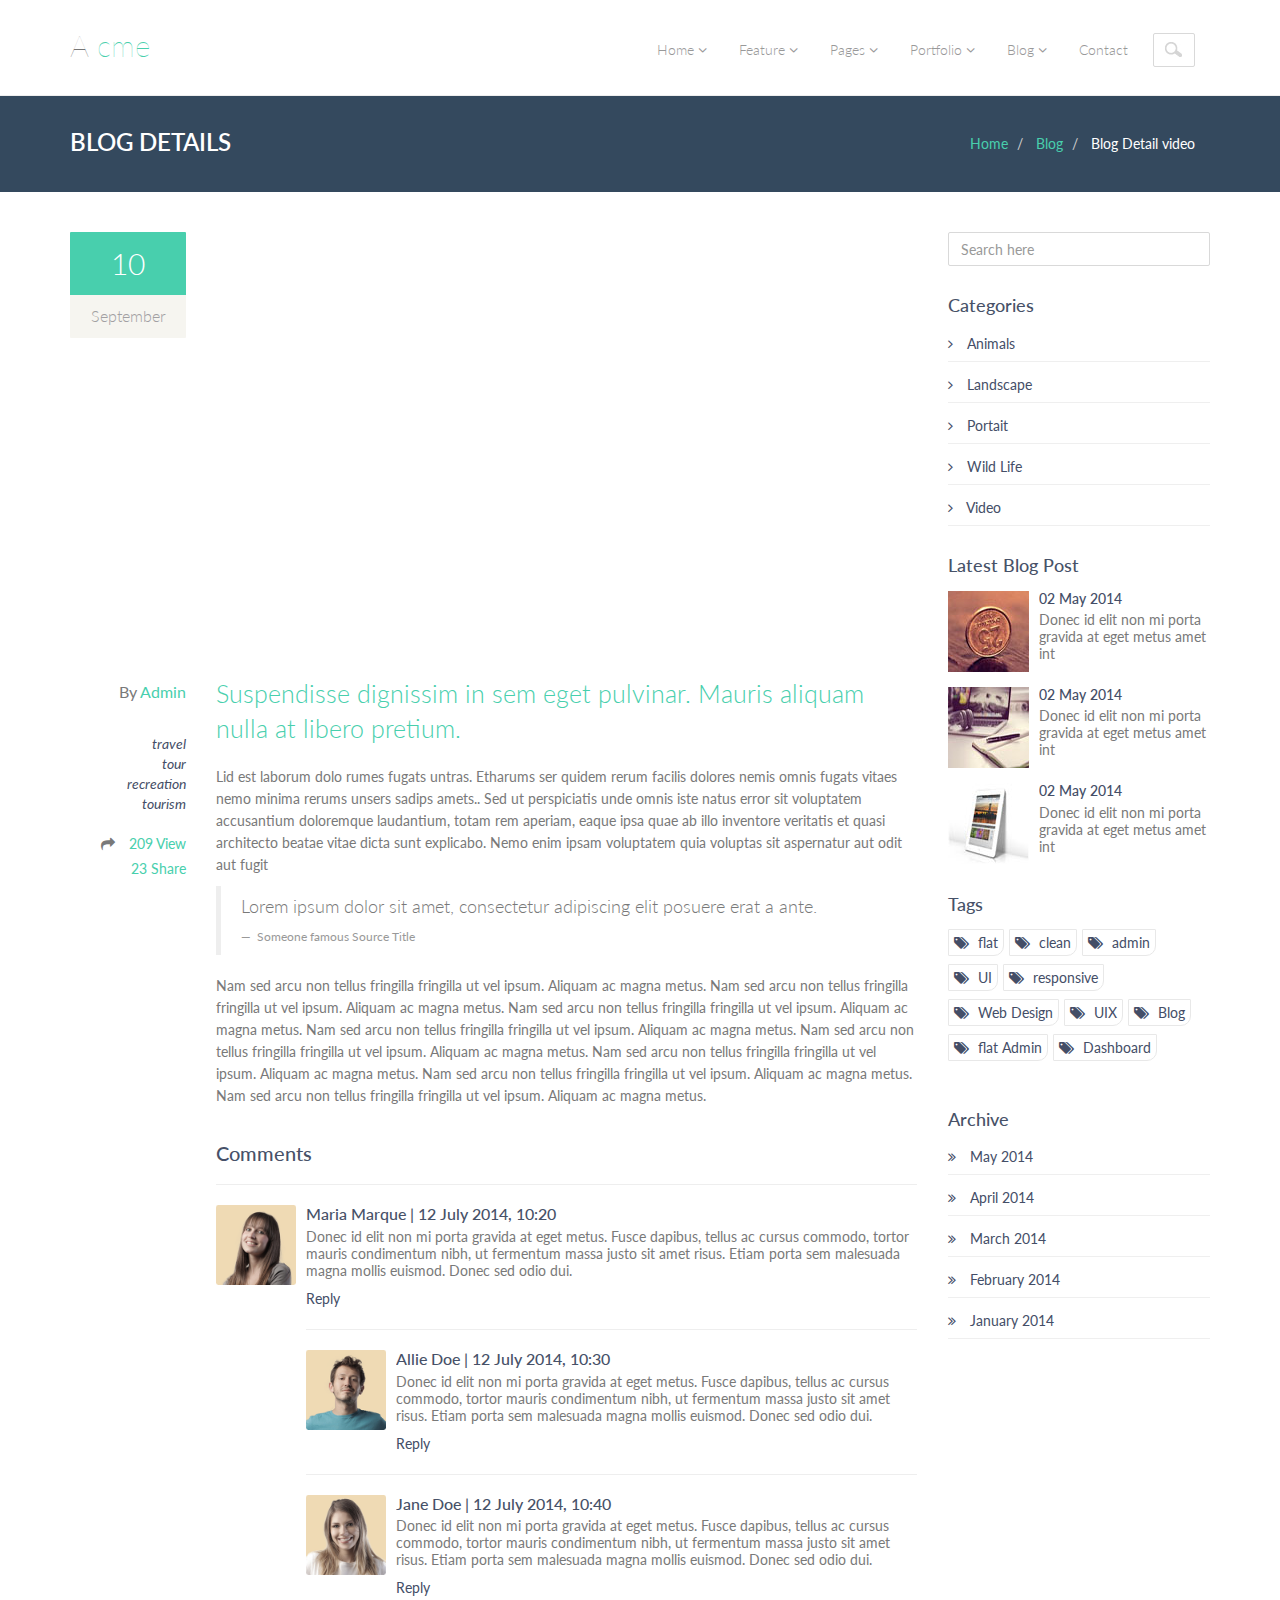
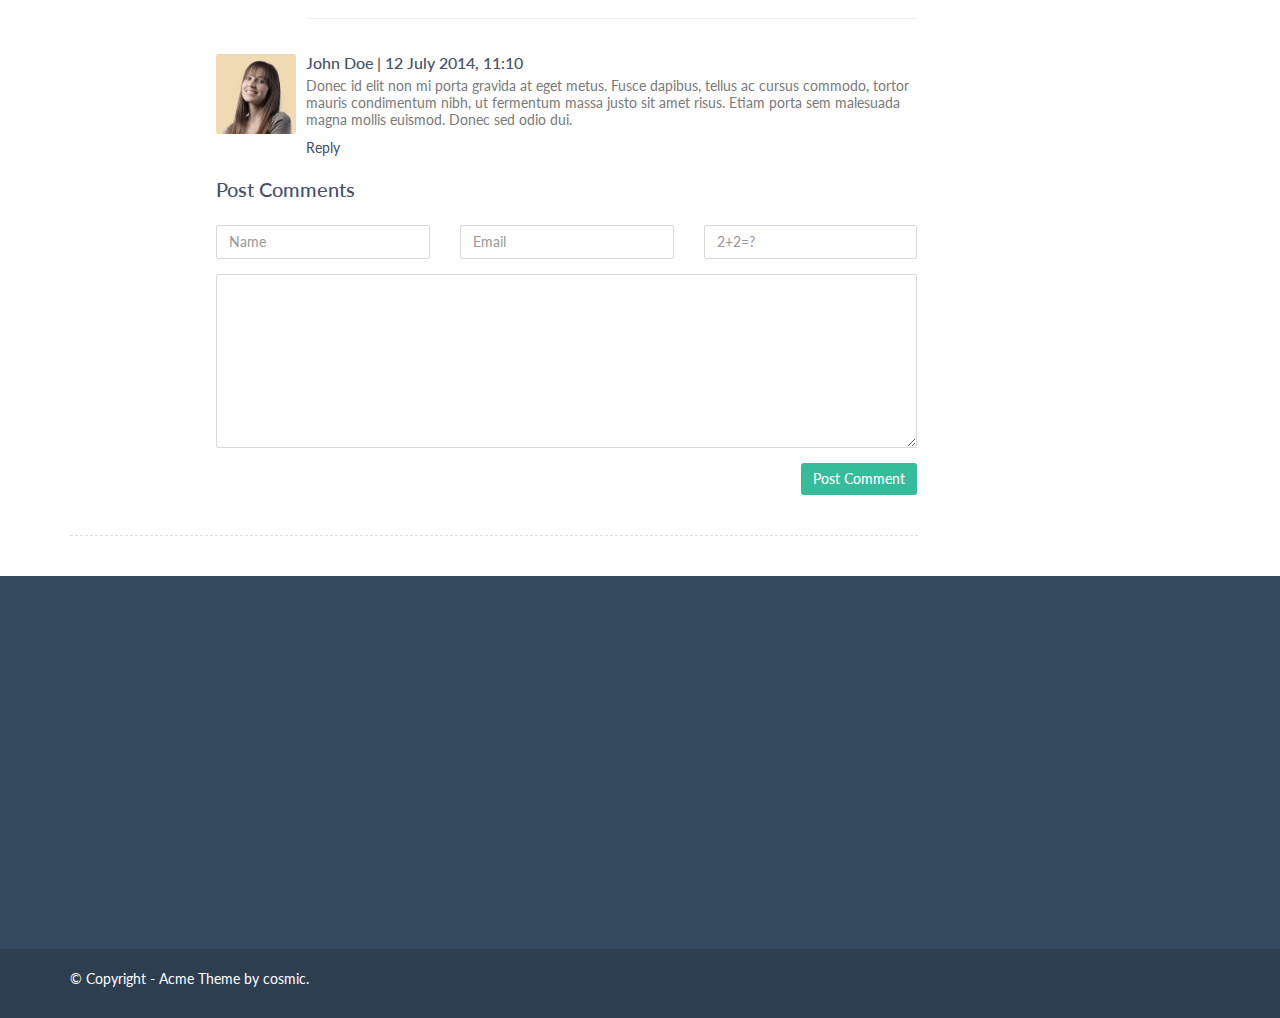
<file: blog-detail-video.html>
<!DOCTYPE html>
<html lang="en">
  <head>
    <meta charset="utf-8">
    <meta name="viewport" content="width=device-width, initial-scale=1.0">
    <meta name="description" content="Developed By M Abdur Rokib Promy">
    <meta name="author" content="cosmic">
    <meta name="keywords" content="Bootstrap 3, Template, Theme, Responsive, Corporate, Business">
    <link rel="shortcut icon" href="img/favicon.png">

    <title>
      Acme | Home
    </title>

    <!-- Bootstrap core CSS -->
    <link href="css/bootstrap.min.css" rel="stylesheet">
    <link href="css/theme.css" rel="stylesheet">
    <link href="css/bootstrap-reset.css" rel="stylesheet">
    <!--external css-->
    <link href="assets/font-awesome/css/font-awesome.css" rel="stylesheet" />
    <link rel="stylesheet" href="css/flexslider.css"/>
    <link href="assets/bxslider/jquery.bxslider.css" rel="stylesheet" />
    <link rel="stylesheet" href="css/animate.css">
    <link href='http://fonts.googleapis.com/css?family=Lato' rel='stylesheet' type='text/css'>


    <!-- Custom styles for this template -->
    <link href="css/style.css" rel="stylesheet">
    <link href="css/style-responsive.css" rel="stylesheet" />

    <!-- HTML5 shim and Respond.js IE8 support of HTML5 tooltipss and media queries -->
    <!--[if lt IE 9]>
    <script src="js/html5shiv.js">
    </script>
    <script src="js/respond.min.js">
    </script>
    <![endif]-->
  </head>

  <body>
    <!--header start-->
    <header class="head-section">
      <div class="navbar navbar-default navbar-static-top container">
          <div class="navbar-header">
              <button class="navbar-toggle" data-target=".navbar-collapse" data-toggle="collapse"
              type="button"><span class="icon-bar"></span> <span class="icon-bar"></span>
              <span class="icon-bar"></span></button> <a class="navbar-brand" href="index.html">A
              <span>cme</span></a>
          </div>

          <div class="navbar-collapse collapse">
              <ul class="nav navbar-nav">
                  <li class="dropdown">
                      <a class="dropdown-toggle" data-close-others="false" data-delay="0" data-hover=
                      "dropdown" data-toggle="dropdown" href="index.html">Home <i class="fa fa-angle-down"></i>
                      </a>

                      <ul class="dropdown-menu">
                          <li>
                              <a href="index.html">Home Parallax</a>
                          </li>

                          <li>
                              <a href="index1.html">Home Seq-slider1</a>
                          </li>

                          <li>
                              <a href="index2.html">Home Seq-slider2</a>
                          </li>

                      </ul>
                  </li>

                  <li class="dropdown">
                      <a class="dropdown-toggle" data-close-others="false" data-delay="0" data-hover=
                      "dropdown" data-toggle="dropdown" href="#">Feature <i class="fa fa-angle-down"></i>
                      </a>

                      <ul class="dropdown-menu">
                          <li>
                              <a href="typography.html">Typography</a>
                          </li>

                          <li>
                              <a href="button.html">Buttons</a>
                          </li>

                          <li>
                              <a href="form.html">Form</a>
                          </li>

                          <li>
                              <a href="table.html">Table</a>
                          </li>

                          <li class="dropdown-submenu">
                              <a href="#" tabindex="-1">More options</a>

                              <ul class="dropdown-menu">
                                  <li>
                                      <a href="#" tabindex="-1">Second level</a>
                                  </li>

                                  <li class="dropdown-submenu">
                                      <a href="#">Even More..</a>

                                      <ul class="dropdown-menu">
                                          <li>
                                              <a href="#">3rd level</a>
                                          </li>

                                          <li>
                                              <a href="#">3rd level</a>
                                          </li>
                                      </ul>
                                  </li>

                                  <li>
                                      <a href="#">Second level</a>
                                  </li>

                                  <li>
                                      <a href="#">Second level</a>
                                  </li>
                              </ul>
                          </li>
                      </ul>
                  </li>

                  <li class="dropdown">
                      <a class="dropdown-toggle" data-close-others="false" data-delay="0" data-hover=
                      "dropdown" data-toggle="dropdown" href="#">Pages <i class="fa fa-angle-down"></i>
                      </a>

                      <ul class="dropdown-menu">
                          <li>
                              <a href="about.html">About</a>
                          </li>

                          <li>
                              <a href="404.html">404 page</a>
                          </li>

                          <li>
                              <a href="career.html">career</a>
                          </li>

                          <li>
                              <a href="login.html">Login</a>
                          </li>

                          <li>
                              <a href="registration.html">Registration</a>
                          </li>

                          <li>
                              <a href="faq.html">FAQ</a>
                          </li>

                          <li class="dropdown-submenu">
                              <a href="#" tabindex="-1">Pricing table</a>

                              <ul class="dropdown-menu">
                                  <li class="dropdown-submenu"></li>

                                  <li>
                                      <a href="price-table-one.html">Pricing table one</a>
                                  </li>

                                  <li>
                                      <a href="price-table-two.html">Pricing table two</a>
                                  </li>
                              </ul>
                          </li>

                          <li>
                              <a href="service.html">Service</a>
                          </li>

                          <li>
                              <a href="terms.html">Terms & Condition</a>
                          </li>

                          <li>
                              <a href="privacy.html">Privacy policy</a>
                          </li>
                      </ul>
                  </li>

                  <li class="dropdown">
                      <a class="dropdown-toggle" data-close-others="false" data-delay="0" data-hover=
                      "dropdown" data-toggle="dropdown" href="#">Portfolio <i class="fa fa-angle-down"></i>
                      </a>

                      <ul class="dropdown-menu">
                          <li>
                              <a href="portfolio-3-col.html">Portfolio 3 column</a>
                          </li>

                          <li>
                              <a href="portfolio-4-col.html">Portfolio 4 column</a>
                          </li>

                          <li>
                              <a href="portfolio-single-image.html">Portfolio Single Image</a>
                          </li>

                          <li>
                              <a href="portfolio-single-video.html">Portfolio Single Video</a>
                          </li>
                      </ul>
                  </li>

                  <li class="dropdown">
                      <a class="dropdown-toggle" data-close-others="false" data-delay="0" data-hover=
                      "dropdown" data-toggle="dropdown" href="#">Blog <i class="fa fa-angle-down"></i>
                      </a>

                      <ul class="dropdown-menu">
                          <li>
                              <a href="blog.html">Blog</a>
                          </li>

                          <li>
                              <a href="blog-two-col.html">Blog two column</a>
                          </li>

                          <li>
                              <a href="blog-detail.html">Blog Single Image</a>
                          </li>

                          <li>
                              <a href="blog-detail-video.html">Blog single video</a>
                          </li>
                      </ul>
                  </li>

                  <li>
                      <a href="contact.html">Contact</a>
                  </li>

                  <li><input class="form-control search" placeholder=" Search" type="text"></li>
              </ul>
          </div>
      </div>
    </header>
    <!--header end-->

    <!--breadcrumbs start-->
    <div class="breadcrumbs">
      <div class="container">
        <div class="row">
          <div class="col-lg-4 col-sm-4">
            <h1>
              Blog Details
            </h1>
          </div>
          <div class="col-lg-8 col-sm-8">
            <ol class="breadcrumb pull-right">
              <li>
                <a href="#">
                  Home
                </a>
              </li>
              <li>
                <a href="#">
                  Blog
                </a>
              </li>
              <li class="active">
                Blog Detail video
              </li>
            </ol>
          </div>
        </div>
      </div>
    </div>
    <!--breadcrumbs end-->

    <!--container start-->
    <div class="container">
      <div class="row">
        <!--blog start-->
        <div class="col-lg-9">
          <div class="blog-item">
            <div class="row">
              <div class="col-lg-2 col-sm-2">
                <div class="date-wrap">
                  <span class="date">
                    10
                  </span>
                  <span class="month">
                    September
                  </span>
                </div>

              </div>
              <div class="col-lg-10 col-sm-10">

                <div class="video-container">
                  <iframe width="500" height="281" src="https://www.youtube.com/embed/qvBX9VgPGSg" allowfullscreen="" style="border:none;">
                  </iframe>
                </div>


              </div>
            </div>
            <div class="row">
              <div class="col-lg-2 col-sm-2 text-right">
                <div class="author">
                  By
                  <a href="#">
                    Admin
                  </a>
                </div>
                <ul class="list-unstyled">
                  <li>
                    <a href="javascript:;">
                      <em>
                        travel
                      </em>
                    </a>
                  </li>
                  <li>
                    <a href="javascript:;">
                      <em>
                        tour
                      </em>
                    </a>
                  </li>
                  <li>
                    <a href="javascript:;">
                      <em>
                        recreation
                      </em>
                    </a>
                  </li>
                  <li>
                    <a href="javascript:;">
                      <em>
                        tourism
                      </em>
                    </a>
                  </li>
                </ul>
                <div class="st-view">
                  <ul class="list-unstyled">
                    <li>
                      <i class="fa fa-share pr-10">
                      </i>
                      <a href="javascript:;">
                        209 View
                      </a>
                    </li>
                    <li>
                      <a href="javascript:;">
                        23 Share
                      </a>
                    </li>

                  </ul>
                </div>
              </div>
              <div class="col-lg-10 col-sm-10">
                <h1>
                  <a href="blog_detail.html">
                    Suspendisse dignissim in sem eget pulvinar. Mauris aliquam nulla at libero pretium.
                  </a>
                </h1>
                <p>
                  Lid est laborum dolo rumes fugats untras. Etharums ser quidem rerum facilis dolores nemis omnis fugats vitaes nemo minima rerums unsers sadips amets.. Sed ut perspiciatis unde omnis iste natus error sit voluptatem accusantium doloremque laudantium, totam rem aperiam, eaque ipsa quae ab illo inventore veritatis et quasi architecto beatae vitae dicta sunt explicabo. Nemo enim ipsam voluptatem quia voluptas sit aspernatur aut odit aut fugit
                </p>
                <blockquote>
                  <p>
                    Lorem ipsum dolor sit amet, consectetur adipiscing elit posuere erat a ante.
                  </p>
                  <small>
                    Someone famous
                    <cite title="Source Title">
                      Source Title
                    </cite>
                  </small>
                </blockquote>
                <p>
                  Nam sed arcu non tellus fringilla fringilla ut vel ipsum. Aliquam ac magna metus. Nam sed arcu non tellus fringilla fringilla ut vel ipsum. Aliquam ac magna metus. Nam sed arcu non tellus fringilla fringilla ut vel ipsum. Aliquam ac magna metus. Nam sed arcu non tellus fringilla fringilla ut vel ipsum. Aliquam ac magna metus. Nam sed arcu non tellus fringilla fringilla ut vel ipsum. Aliquam ac magna metus. Nam sed arcu non tellus fringilla fringilla ut vel ipsum. Aliquam ac magna metus. Nam sed arcu non tellus fringilla fringilla ut vel ipsum. Aliquam ac magna metus. Nam sed arcu non tellus fringilla fringilla ut vel ipsum. Aliquam ac magna metus.
                </p>
                <div class="media">
                  <h3>
                    Comments
                  </h3>
                  <hr>
                  <a class="pull-left" href="javascript:;">
                    <img class="media-object" src="img/person_1.png" alt="">
                  </a>
                  <div class="media-body">
                    <h4 class="media-heading">
                      Maria Marque
                      <span>
                        |
                      </span>
                      <span>
                        12 July 2014, 10:20
                      </span>
                    </h4>
                    <p>
                      Donec id elit non mi porta gravida at eget metus. Fusce dapibus, tellus ac cursus commodo, tortor mauris condimentum nibh, ut fermentum massa justo sit amet risus. Etiam porta sem malesuada magna mollis euismod. Donec sed odio dui.
                    </p>
                    <a href="javascript:;">
                      Reply
                    </a>
                    <hr>
                    <!-- Nested media object -->
                    <div class="media">
                      <a class="pull-left" href="javascript:;">
                        <img class="media-object" src="img/person_2.png" alt="">
                      </a>
                      <div class="media-body">
                        <h4 class="media-heading">
                          Allie Doe
                          <span>
                            |
                          </span>
                          <span>
                            12 July 2014, 10:30
                          </span>
                        </h4>
                        <p>
                          Donec id elit non mi porta gravida at eget metus. Fusce dapibus, tellus ac cursus commodo, tortor mauris condimentum nibh, ut fermentum massa justo sit amet risus. Etiam porta sem malesuada magna mollis euismod. Donec sed odio dui.
                        </p>
                        <a href="javascript:;">
                          Reply
                        </a>
                      </div>
                    </div>
                    <!--end media-->
                    <hr>
                    <div class="media">
                      <a class="pull-left" href="javascript:;">
                        <img class="media-object" src="img/person_3.png" alt="">
                      </a>
                      <div class="media-body">
                        <h4 class="media-heading">
                          Jane Doe
                          <span>
                            |
                          </span>
                          <span>
                            12 July 2014, 10:40
                          </span>
                        </h4>
                        <p>
                          Donec id elit non mi porta gravida at eget metus. Fusce dapibus, tellus ac cursus commodo, tortor mauris condimentum nibh, ut fermentum massa justo sit amet risus. Etiam porta sem malesuada magna mollis euismod. Donec sed odio dui.
                        </p>
                        <a href="javascript:;">
                          Reply
                        </a>
                      </div>
                    </div>
                    <hr>
                    <!--end media-->
                  </div>
                </div>
                <div class="media">
                  <a class="pull-left" href="javascript:;">
                    <img class="media-object" src="img/person_1.png" alt="">
                  </a>
                  <div class="media-body">
                    <h4 class="media-heading">
                      John Doe
                      <span>
                        |
                      </span>
                      <span>
                        12 July 2014, 11:10
                      </span>
                    </h4>
                    <p>
                      Donec id elit non mi porta gravida at eget metus. Fusce dapibus, tellus ac cursus commodo, tortor mauris condimentum nibh, ut fermentum massa justo sit amet risus. Etiam porta sem malesuada magna mollis euismod. Donec sed odio dui.
                    </p>
                    <a href="javascript:;">
                      Reply
                    </a>
                  </div>
                </div>
                <div class="post-comment">
                  <h3 class="skills">
                    Post Comments
                  </h3>
                  <form class="form-horizontal" role="form">
                    <div class="form-group">
                      <div class="col-lg-4">
                        <input type="text" placeholder="Name" class="col-lg-12 form-control">
                      </div>

                      <div class="col-lg-4">
                        <input type="text" placeholder="Email" class="col-lg-12 form-control">
                      </div>

                      <div class="col-lg-4">
                        <input type="text" placeholder="2+2=?" class="col-lg-12 form-control">
                      </div>
                    </div>
                    <div class="form-group">
                      <div class="col-lg-12">
                        <textarea placeholder="Message" rows="8" class=" form-control">
                        </textarea>
                      </div>
                    </div>
                    <p>
                      <button type="submit" class="btn btn-info pull-right">
                        Post Comment
                      </button>
                    </p>
                  </form>
                </div>

              </div>
            </div>
          </div>

        </div>

        <div class="col-lg-3">
          <div class="blog-side-item">
            <div class="search-row">
              <input type="text" class="form-control" placeholder="Search here">
            </div>
            <div class="category">
              <h3>
                Categories
              </h3>
              <ul class="list-unstyled">
                <li>
                  <a href="javascript:;">
                    <i class="fa fa-angle-right pr-10">
                    </i>
                    Animals
                  </a>
                </li>
                <li>
                  <a href="javascript:;">
                    <i class="fa fa-angle-right pr-10">
                    </i>
                    Landscape
                  </a>
                </li>
                <li>
                  <a href="javascript:;">
                    <i class="fa fa-angle-right pr-10">
                    </i>
                    Portait
                  </a>
                </li>
                <li>
                  <a href="javascript:;">
                    <i class="fa fa-angle-right pr-10">
                    </i>
                    Wild Life
                  </a>
                </li>
                <li>
                  <a href="javascript:;">
                    <i class="fa fa-angle-right pr-10">
                    </i>
                    Video
                  </a>
                </li>
              </ul>
            </div>

            <div class="blog-post">
              <h3>
                Latest Blog Post
              </h3>
              <div class="media">
                <a class="pull-left gs" href="javascript:;">
                  <img class=" " src="img/blog/blog-thumb-1.jpg" alt="">
                </a>
                <div class="media-body">
                  <h5 class="media-heading">
                    <a href="javascript:;">
                      02 May 2014
                    </a>
                  </h5>
                  <p>
                    Donec id elit non mi porta gravida at eget metus amet int
                  </p>
                </div>
              </div>
              <div class="media">
                <a class="pull-left gs" href="javascript:;">
                  <img class=" " src="img/blog/blog-thumb-2.jpg" alt="">
                </a>
                <div class="media-body">
                  <h5 class="media-heading">
                    <a href="javascript:;">
                      02 May 2014
                    </a>
                  </h5>
                  <p>
                    Donec id elit non mi porta gravida at eget metus amet int
                  </p>
                </div>
              </div>
              <div class="media">
                <a class="pull-left gs" href="javascript:;">
                  <img class=" " src="img/blog/blog-thumb-3.jpg" alt="">
                </a>
                <div class="media-body">
                  <h5 class="media-heading">
                    <a href="javascript:;">
                      02 May 2014
                    </a>
                  </h5>
                  <p>
                    Donec id elit non mi porta gravida at eget metus amet int
                  </p>
                </div>
              </div>
            </div>

            <div class="tags">
              <h3>
                Tags
              </h3>
              <ul class="tag">
                <li>
                  <a href="#">
                    <i class="fa fa-tags pr-5">
                    </i>
                    flat
                  </a>
                </li>
                <li>
                  <a href="#">
                    <i class="fa fa-tags pr-5">
                    </i>
                    clean
                  </a>
                </li>
                <li>
                  <a href="#">
                    <i class="fa fa-tags pr-5">
                    </i>
                    admin
                  </a>
                </li>
                <li>
                  <a href="#">
                    <i class="fa fa-tags pr-5">
                    </i>
                    UI
                  </a>
                </li>
                <li>
                  <a href="#">
                    <i class="fa fa-tags pr-5">
                    </i>
                    responsive
                  </a>
                </li>
                <li>
                  <a href="#">
                    <i class="fa fa-tags pr-5">
                    </i>
                    Web Design
                  </a>
                </li>
                <li>
                  <a href="#">
                    <i class="fa fa-tags pr-5">
                    </i>
                    UIX
                  </a>
                </li>
                <li>
                  <a href="#">
                    <i class="fa fa-tags pr-5">
                    </i>
                    Blog
                  </a>
                </li>
                <li>
                  <a href="#">
                    <i class="fa fa-tags pr-5">
                    </i>
                    flat Admin
                  </a>
                </li>
                <li>
                  <a href="#">
                    <i class="fa fa-tags pr-5">
                    </i>
                    Dashboard
                  </a>
                </li>
              </ul>
            </div>


            <div class="archive">
              <h3>
                Archive
              </h3>
              <ul class="list-unstyled">
                <li>
                  <a href="javascript:;">
                    <i class="fa fa-angle-double-right pr-10">
                    </i>
                    May 2014
                  </a>
                </li>
                <li>
                  <a href="javascript:;">
                    <i class="fa fa-angle-double-right pr-10">
                    </i>
                    April 2014
                  </a>
                </li>
                <li>
                  <a href="javascript:;">
                    <i class="fa fa-angle-double-right pr-10">
                    </i>
                    March 2014
                  </a>
                </li>
                <li>
                  <a href="javascript:;">
                    <i class="fa fa-angle-double-right pr-10">
                    </i>
                    February 2014
                  </a>
                </li>
                <li>
                  <a href="javascript:;">
                    <i class="fa fa-angle-double-right pr-10">
                    </i>
                    January 2014
                  </a>
                </li>
              </ul>
            </div>


          </div>
        </div>

        <!--blog end-->
      </div>

    </div>
    <!--container end-->

    <!--footer start-->
    <footer class="footer">
      <div class="container">
        <div class="row">
          <div class="col-lg-3 col-sm-3 address wow fadeInUp" data-wow-duration="2s" data-wow-delay=".1s">
            <h1>
              contact info
            </h1>
            <address>
              <p>
                <i class="fa fa-home pr-10">
                </i>
                Address: No.XXXXXX street
              </p>
              <p>
                <i class="fa fa-globe pr-10">
                </i>
                Mars city, Country
              </p>
              <p>
                <i class="fa fa-mobile pr-10">
                </i>
                Mobile : (123) 456-7890
              </p>
              <p>
                <i class="fa fa-phone pr-10">
                </i>
                Phone : (123) 456-7890
              </p>
              <p>
                <i class="fa fa-envelope pr-10">
                </i>
                Email :
                <a href="javascript:;">
                  support@example.com
                </a>
              </p>
            </address>
          </div>
          <div class="col-lg-3 col-sm-3 wow fadeInUp" data-wow-duration="2s" data-wow-delay=".3s">
            <h1>
              latest tweet
            </h1>
            <div id="owl-slide">
              <div class="tweet-box">
                <i class="fa fa-twitter">
                </i>
                <em>
                  Please follow
                  <a href="javascript:;">
                    @example
                  </a>
                  for all future updates of us!
                  <a href="javascript:;">
                    twitter.com/acme
                  </a>
                </em>
              </div>
              <div class="tweet-box">
                <i class="fa fa-twitter">
                </i>
                <em>
                  Please follow
                  <a href="javascript:;">
                    @example
                  </a>
                  for all future updates of us!
                  <a href="javascript:;">
                    twitter.com/acme
                  </a>
                </em>
              </div>
              <div class="tweet-box">
                <i class="fa fa-twitter">
                </i>
                <em>
                  Please follow
                  <a href="javascript:;">
                    @example
                  </a>
                  for all future updates of us!
                  <a href="javascript:;">
                    twitter.com/acme
                  </a>
                </em>
              </div>
            </div>
          </div>
          <div class="col-lg-3 col-sm-3">
            <div class="page-footer wow fadeInUp" data-wow-duration="2s" data-wow-delay=".5s">
              <h1>
                Our Company
              </h1>
              <ul class="page-footer-list">

                <li>
                  <i class="fa fa-angle-right">
                  </i>
                  <a href="about.html">
                    About Us
                  </a>
                </li>
                <li>
                  <i class="fa fa-angle-right">
                  </i>
                  <a href="faq.html">
                    Support
                  </a>
                </li>
                <li>
                  <i class="fa fa-angle-right">
                  </i>
                  <a href="service.html">
                    Service
                  </a>
                </li>
                <li>
                  <i class="fa fa-angle-right">
                  </i>
                  <a href="privacy-policy.html">
                    Privacy Policy
                  </a>
                </li>
                <li>
                  <i class="fa fa-angle-right">
                  </i>
                  <a href="career.html">
                    We are Hiring
                  </a>
                </li>
                <li>
                  <i class="fa fa-angle-right">
                  </i>
                  <a href="terms.html">
                    Term & condition
                  </a>
                </li>

              </ul>
            </div>
          </div>
          <div class="col-lg-3 col-sm-3">

            <div class="text-footer wow fadeInUp" data-wow-duration="2s" data-wow-delay=".7s">
              <h1>
                Text Widget
              </h1>
              <p>
                This is a text widget.Lorem ipsum dolor sit amet.
                This is a text widget.Lorem ipsum dolor sit amet
              </p>
            </div>
          </div>

        </div>

      </div>
    </footer>
    <!-- footer end -->
    <!--small footer start -->
    <footer class="footer-small">
        <div class="container">
            <div class="row">
                <div class="col-lg-6 col-sm-6 pull-right">
                    <ul class="social-link-footer list-unstyled">
                        <li class="wow flipInX" data-wow-duration="2s" data-wow-delay=".1s"><a href="#"><i class="fa fa-facebook"></i></a></li>
                        <li class="wow flipInX" data-wow-duration="2s" data-wow-delay=".2s"><a href="#"><i class="fa fa-google-plus"></i></a></li>
                        <li class="wow flipInX" data-wow-duration="2s" data-wow-delay=".3s"><a href="#"><i class="fa fa-dribbble"></i></a></li>
                        <li class="wow flipInX" data-wow-duration="2s" data-wow-delay=".4s"><a href="#"><i class="fa fa-linkedin"></i></a></li>
                        <li class="wow flipInX" data-wow-duration="2s" data-wow-delay=".5s"><a href="#"><i class="fa fa-twitter"></i></a></li>
                        <li class="wow flipInX" data-wow-duration="2s" data-wow-delay=".6s"><a href="#"><i class="fa fa-skype"></i></a></li>
                        <li class="wow flipInX" data-wow-duration="2s" data-wow-delay=".7s"><a href="#"><i class="fa fa-github"></i></a></li>
                        <li class="wow flipInX" data-wow-duration="2s" data-wow-delay=".8s"><a href="#"><i class="fa fa-youtube"></i></a></li>
                    </ul>
                </div>
                <div class="col-md-4">
                  <div class="copyright">
                    <p>&copy; Copyright - Acme Theme by cosmic.</p>
                  </div>
                </div>
            </div>
        </div>
    </footer>
    <!--small footer end-->

    <!-- js placed at the end of the document so the pages load faster -->
    <script src="js/jquery.js">
    </script>
    <script src="js/bootstrap.min.js">
    </script>
    <script type="text/javascript" src="js/hover-dropdown.js">
    </script>
    <script defer src="js/jquery.flexslider.js">
    </script>
    <script type="text/javascript" src="assets/bxslider/jquery.bxslider.js">
    </script>

    <script src="js/jquery.easing.min.js">
    </script>
    <script src="js/link-hover.js">
    </script>


    <!--common script for all pages-->
    <script src="js/common-scripts.js">
    </script>


    <script src="js/wow.min.js">
    </script>
    <script>
      wow = new WOW(
        {
          boxClass:     'wow',      // default
          animateClass: 'animated', // default
          offset:       0          // default
        }
      )
        wow.init();
    </script>

  </body>
</html>
</file>
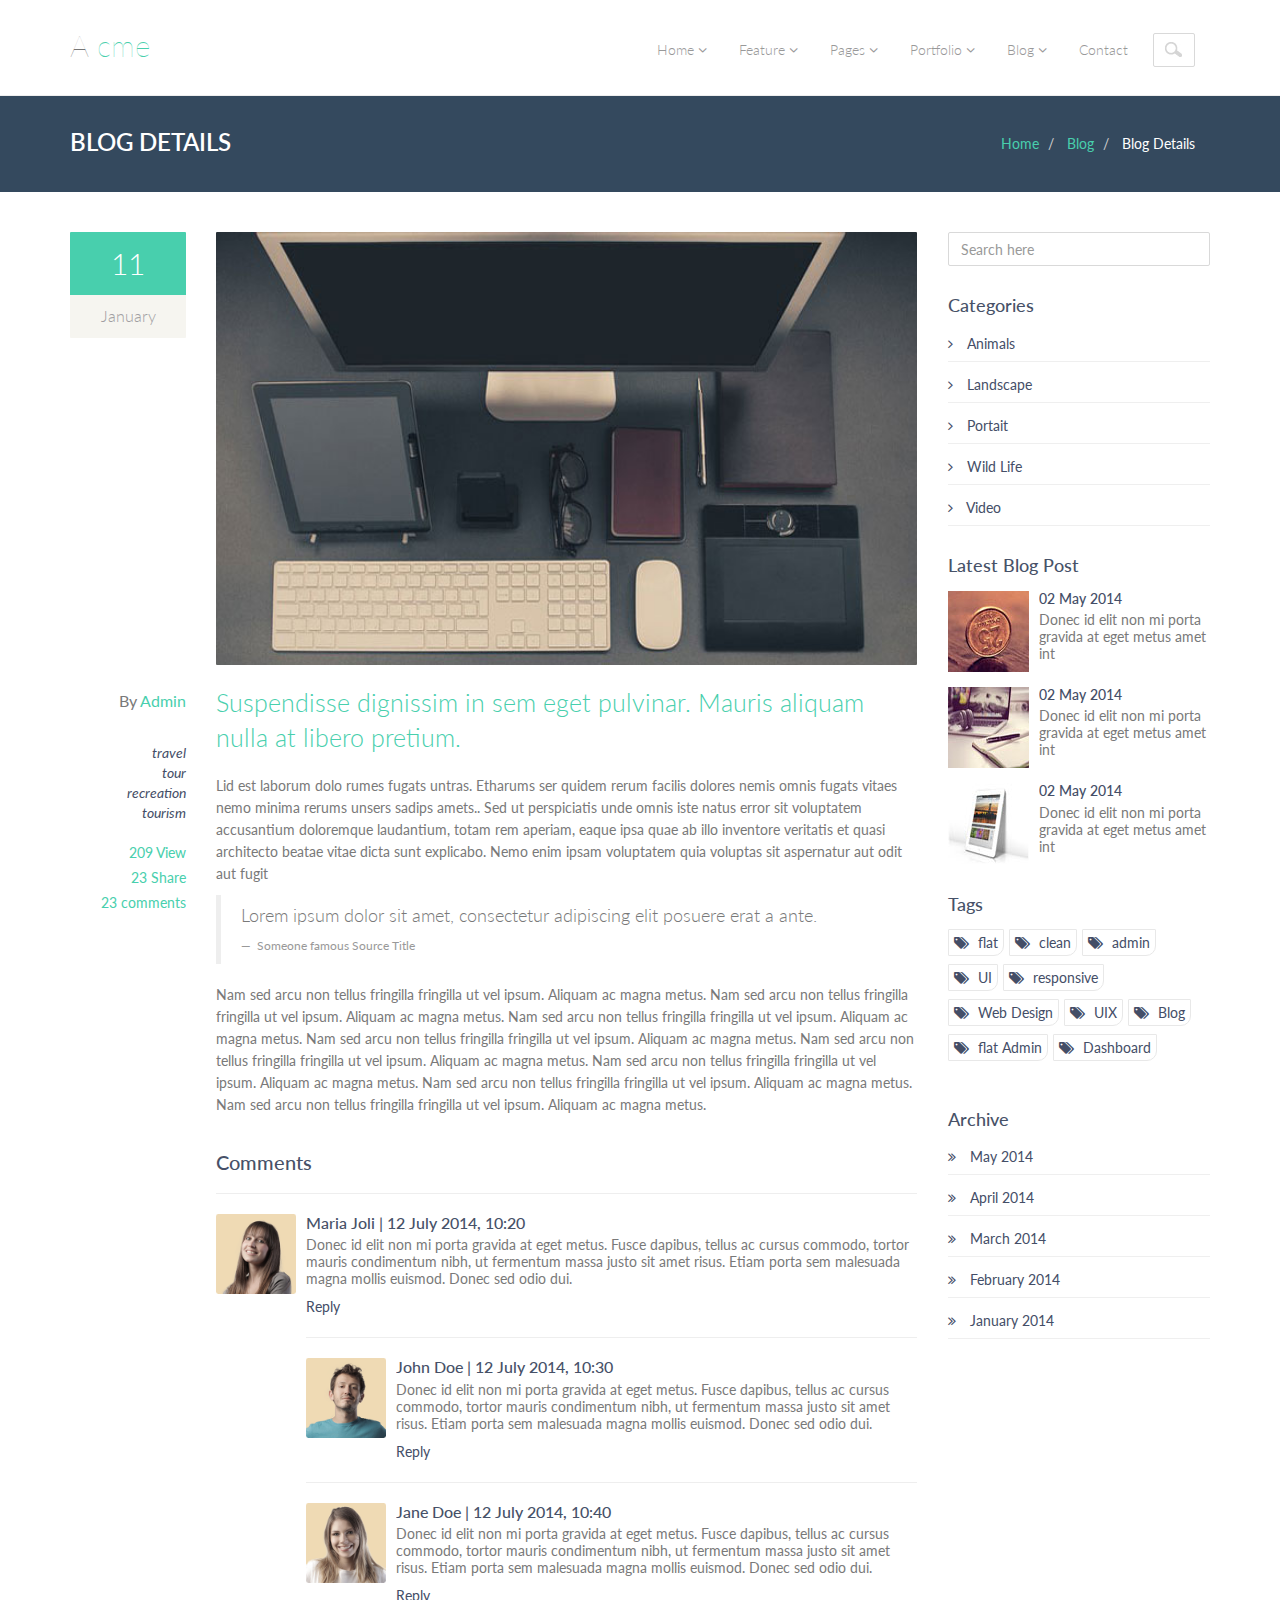
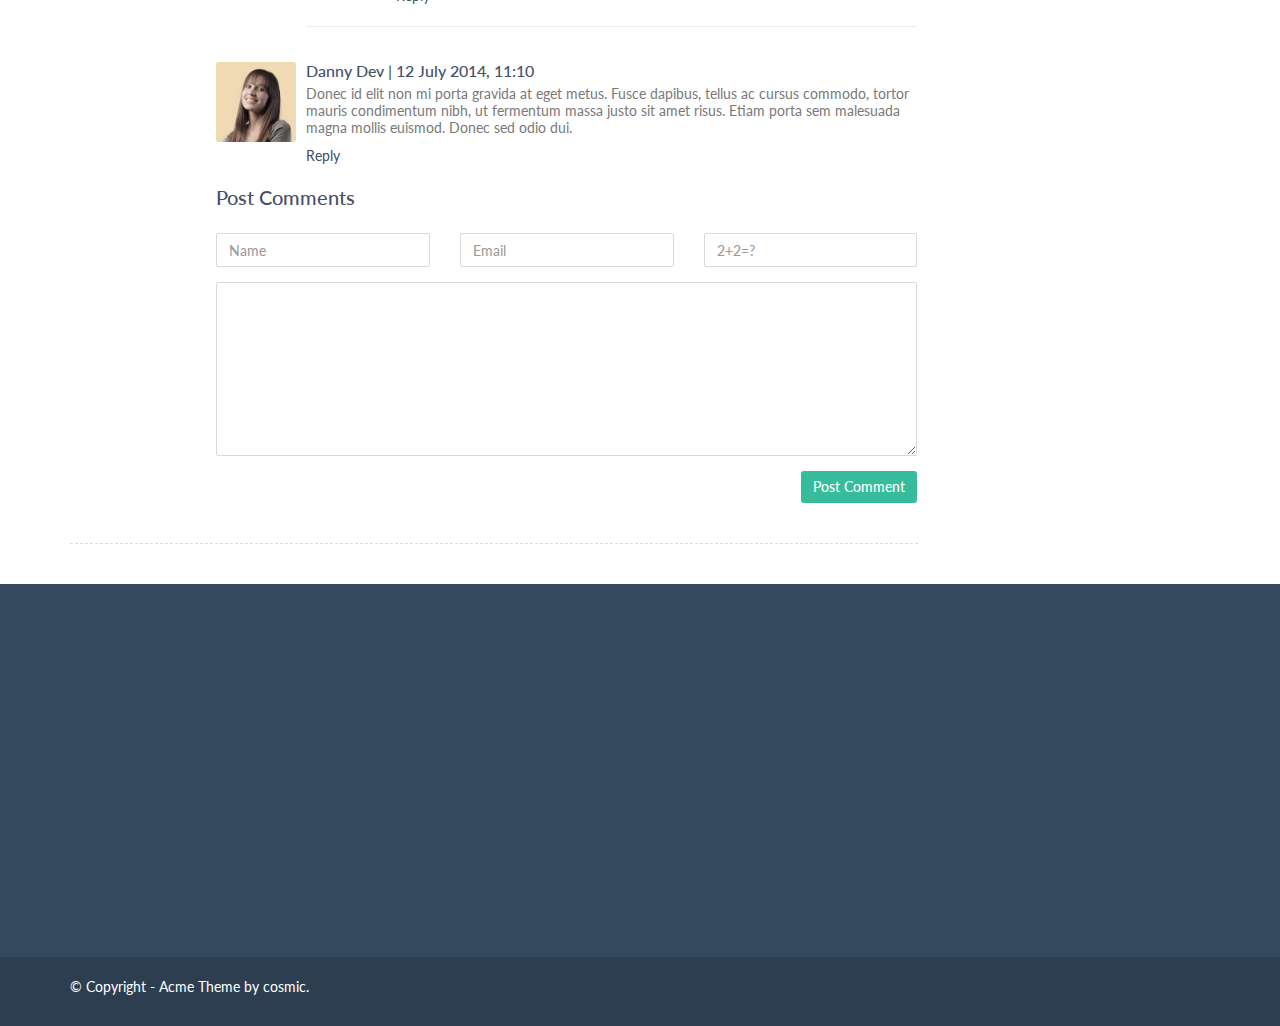
<file: blog-detail.html>
<!DOCTYPE html>
<html lang="en">
  <head>
    <meta charset="utf-8">
    <meta name="viewport" content="width=device-width, initial-scale=1.0">
    <meta name="description" content="Developed By M Abdur Rokib Promy">
    <meta name="author" content="cosmic">
    <meta name="keywords" content="Bootstrap 3, Template, Theme, Responsive, Corporate, Business">
    <link rel="shortcut icon" href="img/favicon.png">

    <title>
      Acme | Home
    </title>

    <!-- Bootstrap core CSS -->
    <link href="css/bootstrap.min.css" rel="stylesheet">
    <link href="css/theme.css" rel="stylesheet">
    <link href="css/bootstrap-reset.css" rel="stylesheet">
    <!--external css-->
    <link href="assets/font-awesome/css/font-awesome.css" rel="stylesheet" />
    <link rel="stylesheet" href="css/flexslider.css"/>
    <link href="assets/bxslider/jquery.bxslider.css" rel="stylesheet" />
    <link rel="stylesheet" href="css/animate.css">
    <link href='http://fonts.googleapis.com/css?family=Lato' rel='stylesheet' type='text/css'>


    <!-- Custom styles for this template -->
    <link href="css/style.css" rel="stylesheet">
    <link href="css/style-responsive.css" rel="stylesheet" />

    <!-- HTML5 shim and Respond.js IE8 support of HTML5 tooltipss and media queries -->
    <!--[if lt IE 9]>
<script src="js/html5shiv.js">
</script>
<script src="js/respond.min.js">
</script>
<![endif]-->
  </head>

  <body>
    <!--header start-->
    <header class="head-section">
      <div class="navbar navbar-default navbar-static-top container">
          <div class="navbar-header">
              <button class="navbar-toggle" data-target=".navbar-collapse" data-toggle="collapse"
              type="button"><span class="icon-bar"></span> <span class="icon-bar"></span>
              <span class="icon-bar"></span></button> <a class="navbar-brand" href="index.html">A
              <span>cme</span></a>
          </div>

          <div class="navbar-collapse collapse">
              <ul class="nav navbar-nav">
                  <li class="dropdown">
                      <a class="dropdown-toggle" data-close-others="false" data-delay="0" data-hover=
                      "dropdown" data-toggle="dropdown" href="index.html">Home <i class="fa fa-angle-down"></i>
                      </a>

                      <ul class="dropdown-menu">
                          <li>
                              <a href="index.html">Home Parallax</a>
                          </li>

                          <li>
                              <a href="index1.html">Home Seq-slider1</a>
                          </li>

                          <li>
                              <a href="index2.html">Home Seq-slider2</a>
                          </li>

                      </ul>
                  </li>

                  <li class="dropdown">
                      <a class="dropdown-toggle" data-close-others="false" data-delay="0" data-hover=
                      "dropdown" data-toggle="dropdown" href="#">Feature <i class="fa fa-angle-down"></i>
                      </a>

                      <ul class="dropdown-menu">
                          <li>
                              <a href="typography.html">Typography</a>
                          </li>

                          <li>
                              <a href="button.html">Buttons</a>
                          </li>

                          <li>
                              <a href="form.html">Form</a>
                          </li>

                          <li>
                              <a href="table.html">Table</a>
                          </li>

                          <li class="dropdown-submenu">
                              <a href="#" tabindex="-1">More options</a>

                              <ul class="dropdown-menu">
                                  <li>
                                      <a href="#" tabindex="-1">Second level</a>
                                  </li>

                                  <li class="dropdown-submenu">
                                      <a href="#">Even More..</a>

                                      <ul class="dropdown-menu">
                                          <li>
                                              <a href="#">3rd level</a>
                                          </li>

                                          <li>
                                              <a href="#">3rd level</a>
                                          </li>
                                      </ul>
                                  </li>

                                  <li>
                                      <a href="#">Second level</a>
                                  </li>

                                  <li>
                                      <a href="#">Second level</a>
                                  </li>
                              </ul>
                          </li>
                      </ul>
                  </li>

                  <li class="dropdown">
                      <a class="dropdown-toggle" data-close-others="false" data-delay="0" data-hover=
                      "dropdown" data-toggle="dropdown" href="#">Pages <i class="fa fa-angle-down"></i>
                      </a>

                      <ul class="dropdown-menu">
                          <li>
                              <a href="about.html">About</a>
                          </li>

                          <li>
                              <a href="404.html">404 page</a>
                          </li>

                          <li>
                              <a href="career.html">career</a>
                          </li>

                          <li>
                              <a href="login.html">Login</a>
                          </li>

                          <li>
                              <a href="registration.html">Registration</a>
                          </li>

                          <li>
                              <a href="faq.html">FAQ</a>
                          </li>

                          <li class="dropdown-submenu">
                              <a href="#" tabindex="-1">Pricing table</a>

                              <ul class="dropdown-menu">
                                  <li class="dropdown-submenu"></li>

                                  <li>
                                      <a href="price-table-one.html">Pricing table one</a>
                                  </li>

                                  <li>
                                      <a href="price-table-two.html">Pricing table two</a>
                                  </li>
                              </ul>
                          </li>

                          <li>
                              <a href="service.html">Service</a>
                          </li>

                          <li>
                              <a href="terms.html">Terms & Condition</a>
                          </li>

                          <li>
                              <a href="privacy.html">Privacy policy</a>
                          </li>
                      </ul>
                  </li>

                  <li class="dropdown">
                      <a class="dropdown-toggle" data-close-others="false" data-delay="0" data-hover=
                      "dropdown" data-toggle="dropdown" href="#">Portfolio <i class="fa fa-angle-down"></i>
                      </a>

                      <ul class="dropdown-menu">
                          <li>
                              <a href="portfolio-3-col.html">Portfolio 3 column</a>
                          </li>

                          <li>
                              <a href="portfolio-4-col.html">Portfolio 4 column</a>
                          </li>

                          <li>
                              <a href="portfolio-single-image.html">Portfolio Single Image</a>
                          </li>

                          <li>
                              <a href="portfolio-single-video.html">Portfolio Single Video</a>
                          </li>
                      </ul>
                  </li>

                  <li class="dropdown">
                      <a class="dropdown-toggle" data-close-others="false" data-delay="0" data-hover=
                      "dropdown" data-toggle="dropdown" href="#">Blog <i class="fa fa-angle-down"></i>
                      </a>

                      <ul class="dropdown-menu">
                          <li>
                              <a href="blog.html">Blog</a>
                          </li>

                          <li>
                              <a href="blog-two-col.html">Blog two column</a>
                          </li>

                          <li>
                              <a href="blog-detail.html">Blog Single Image</a>
                          </li>

                          <li>
                              <a href="blog-detail-video.html">Blog single video</a>
                          </li>
                      </ul>
                  </li>

                  <li>
                      <a href="contact.html">Contact</a>
                  </li>

                  <li><input class="form-control search" placeholder=" Search" type="text"></li>
              </ul>
          </div>
      </div>
    </header>
    <!--header end-->

    <!--breadcrumbs start-->
    <div class="breadcrumbs">
      <div class="container">
        <div class="row">
          <div class="col-lg-4 col-sm-4">
            <h1>
              Blog Details
            </h1>
          </div>
          <div class="col-lg-8 col-sm-8">
            <ol class="breadcrumb pull-right">
              <li>
                <a href="#">
                  Home
                </a>
              </li>
              <li>
                <a href="#">
                  Blog
                </a>
              </li>
              <li class="active">
                Blog Details
              </li>
            </ol>
          </div>
        </div>
      </div>
    </div>
    <!--breadcrumbs end-->

    <!--container start-->
    <div class="container">
      <div class="row">
        <!--blog start-->
        <div class="col-lg-9">
          <div class="blog-item">
            <div class="row">
              <div class="col-lg-2 col-sm-2">
                <div class="date-wrap">
                  <span class="date">
                    11
                  </span>
                  <span class="month">
                    January
                  </span>
                </div>

              </div>
              <div class="col-lg-10 col-sm-10">


                <div class="blog-img gs">
                  <img src="img/blog/img6.jpg" alt=""/>
                </div>

              </div>
            </div>
            <div class="row">
              <div class="col-lg-2 col-sm-2 text-right">
                <div class="author">
                  By
                  <a href="#">
                    Admin
                  </a>
                </div>
                <ul class="list-unstyled">
                  <li>
                    <a href="javascript:;">
                      <em>
                        travel
                      </em>
                    </a>
                  </li>
                  <li>
                    <a href="javascript:;">
                      <em>
                        tour
                      </em>
                    </a>
                  </li>
                  <li>
                    <a href="javascript:;">
                      <em>
                        recreation
                      </em>
                    </a>
                  </li>
                  <li>
                    <a href="javascript:;">
                      <em>
                        tourism
                      </em>
                    </a>
                  </li>
                </ul>
                <div class="st-view">
                  <ul class="list-unstyled">
                    <li>
                      <a href="javascript:;">
                        209 View
                      </a>
                    </li>
                    <li>
                      <a href="javascript:;">
                        23 Share
                      </a>
                    </li>
                    <li>
                      <a href="javascript:;">
                        23 comments
                      </a>
                    </li>

                  </ul>
                </div>
              </div>
              <div class="col-lg-10 col-sm-10">
                <h1>
                  <a href="blog_detail.html">
                    Suspendisse dignissim in sem eget pulvinar. Mauris aliquam nulla at libero pretium.
                  </a>
                </h1>
                <p>
                  Lid est laborum dolo rumes fugats untras. Etharums ser quidem rerum facilis dolores nemis omnis fugats vitaes nemo minima rerums unsers sadips amets.. Sed ut perspiciatis unde omnis iste natus error sit voluptatem accusantium doloremque laudantium, totam rem aperiam, eaque ipsa quae ab illo inventore veritatis et quasi architecto beatae vitae dicta sunt explicabo. Nemo enim ipsam voluptatem quia voluptas sit aspernatur aut odit aut fugit
                </p>
                <blockquote>
                  <p>
                    Lorem ipsum dolor sit amet, consectetur adipiscing elit posuere erat a ante.
                  </p>
                  <small>
                    Someone famous
                    <cite title="Source Title">
                      Source Title
                    </cite>
                  </small>
                </blockquote>
                <p>
                  Nam sed arcu non tellus fringilla fringilla ut vel ipsum. Aliquam ac magna metus. Nam sed arcu non tellus fringilla fringilla ut vel ipsum. Aliquam ac magna metus. Nam sed arcu non tellus fringilla fringilla ut vel ipsum. Aliquam ac magna metus. Nam sed arcu non tellus fringilla fringilla ut vel ipsum. Aliquam ac magna metus. Nam sed arcu non tellus fringilla fringilla ut vel ipsum. Aliquam ac magna metus. Nam sed arcu non tellus fringilla fringilla ut vel ipsum. Aliquam ac magna metus. Nam sed arcu non tellus fringilla fringilla ut vel ipsum. Aliquam ac magna metus. Nam sed arcu non tellus fringilla fringilla ut vel ipsum. Aliquam ac magna metus.
                </p>
                <div class="media">
                  <h3>
                    Comments
                  </h3>
                  <hr>
                  <a class="pull-left" href="javascript:;">
                    <img class="media-object" src="img/person_1.png" alt="">
                  </a>
                  <div class="media-body">
                    <h4 class="media-heading">
                      Maria Joli
                      <span>
                        |
                      </span>
                      <span>
                        12 July 2014, 10:20
                      </span>
                    </h4>
                    <p>
                      Donec id elit non mi porta gravida at eget metus. Fusce dapibus, tellus ac cursus commodo, tortor mauris condimentum nibh, ut fermentum massa justo sit amet risus. Etiam porta sem malesuada magna mollis euismod. Donec sed odio dui.
                    </p>
                    <a href="javascript:;">
                      Reply
                    </a>
                    <hr>
                    <!-- Nested media object -->
                    <div class="media">
                      <a class="pull-left" href="javascript:;">
                        <img class="media-object" src="img/person_2.png" alt="">
                      </a>
                      <div class="media-body">
                        <h4 class="media-heading">
                          John Doe
                          <span>
                            |
                          </span>
                          <span>
                            12 July 2014, 10:30
                          </span>
                        </h4>
                        <p>
                          Donec id elit non mi porta gravida at eget metus. Fusce dapibus, tellus ac cursus commodo, tortor mauris condimentum nibh, ut fermentum massa justo sit amet risus. Etiam porta sem malesuada magna mollis euismod. Donec sed odio dui.
                        </p>
                        <a href="javascript:;">
                          Reply
                        </a>
                      </div>
                    </div>
                    <!--end media-->
                    <hr>
                    <div class="media">
                      <a class="pull-left" href="javascript:;">
                        <img class="media-object" src="img/person_3.png" alt="">
                      </a>
                      <div class="media-body">
                        <h4 class="media-heading">
                          Jane Doe
                          <span>
                            |
                          </span>
                          <span>
                            12 July 2014, 10:40
                          </span>
                        </h4>
                        <p>
                          Donec id elit non mi porta gravida at eget metus. Fusce dapibus, tellus ac cursus commodo, tortor mauris condimentum nibh, ut fermentum massa justo sit amet risus. Etiam porta sem malesuada magna mollis euismod. Donec sed odio dui.
                        </p>
                        <a href="javascript:;">
                          Reply
                        </a>
                      </div>
                    </div>
                    <hr>
                    <!--end media-->
                  </div>
                </div>
                <div class="media">
                  <a class="pull-left" href="javascript:;">
                    <img class="media-object" src="img/person_1.png" alt="">
                  </a>
                  <div class="media-body">
                    <h4 class="media-heading">
                      Danny Dev
                      <span>
                        |
                      </span>
                      <span>
                        12 July 2014, 11:10
                      </span>
                    </h4>
                    <p>
                      Donec id elit non mi porta gravida at eget metus. Fusce dapibus, tellus ac cursus commodo, tortor mauris condimentum nibh, ut fermentum massa justo sit amet risus. Etiam porta sem malesuada magna mollis euismod. Donec sed odio dui.
                    </p>
                    <a href="javascript:;">
                      Reply
                    </a>
                  </div>
                </div>
                <div class="post-comment">
                  <h3 class="skills">
                    Post Comments
                  </h3>
                  <form class="form-horizontal" role="form">
                    <div class="form-group">
                      <div class="col-lg-4">
                        <input type="text" placeholder="Name" class="col-lg-12 form-control">
                      </div>

                      <div class="col-lg-4">
                        <input type="text" placeholder="Email" class="col-lg-12 form-control">
                      </div>

                      <div class="col-lg-4">
                        <input type="text" placeholder="2+2=?" class="col-lg-12 form-control">
                      </div>
                    </div>
                    <div class="form-group">
                      <div class="col-lg-12">
                        <textarea placeholder="Message" rows="8" class=" form-control">
                        </textarea>
                      </div>
                    </div>
                    <p>
                      <button type="submit" class="btn btn-info pull-right">
                        Post Comment
                      </button>
                    </p>
                  </form>
                </div>

              </div>
            </div>
          </div>

        </div>

        <div class="col-lg-3">
          <div class="blog-side-item">
            <div class="search-row">
              <input type="text" class="form-control" placeholder="Search here">
            </div>
            <div class="category">
              <h3>
                Categories
              </h3>
              <ul class="list-unstyled">
                <li>
                  <a href="javascript:;">
                    <i class="fa fa-angle-right pr-10">
                    </i>
                    Animals
                  </a>
                </li>
                <li>
                  <a href="javascript:;">
                    <i class="fa fa-angle-right pr-10">
                    </i>
                    Landscape
                  </a>
                </li>
                <li>
                  <a href="javascript:;">
                    <i class="fa fa-angle-right pr-10">
                    </i>
                    Portait
                  </a>
                </li>
                <li>
                  <a href="javascript:;">
                    <i class="fa fa-angle-right pr-10">
                    </i>
                    Wild Life
                  </a>
                </li>
                <li>
                  <a href="javascript:;">
                    <i class="fa fa-angle-right pr-10">
                    </i>
                    Video
                  </a>
                </li>
              </ul>
            </div>

            <div class="blog-post">
              <h3>
                Latest Blog Post
              </h3>
              <div class="media">
                <a class="pull-left gs" href="javascript:;">
                  <img class=" " src="img/blog/blog-thumb-1.jpg" alt="">
                </a>
                <div class="media-body">
                  <h5 class="media-heading">
                    <a href="javascript:;">
                      02 May 2014
                    </a>
                  </h5>
                  <p>
                    Donec id elit non mi porta gravida at eget metus amet int
                  </p>
                </div>
              </div>
              <div class="media">
                <a class="pull-left gs" href="javascript:;">
                  <img class=" " src="img/blog/blog-thumb-2.jpg" alt="">
                </a>
                <div class="media-body">
                  <h5 class="media-heading">
                    <a href="javascript:;">
                      02 May 2014
                    </a>
                  </h5>
                  <p>
                    Donec id elit non mi porta gravida at eget metus amet int
                  </p>
                </div>
              </div>
              <div class="media">
                <a class="pull-left gs" href="javascript:;">
                  <img class=" " src="img/blog/blog-thumb-3.jpg" alt="">
                </a>
                <div class="media-body">
                  <h5 class="media-heading">
                    <a href="javascript:;">
                      02 May 2014
                    </a>
                  </h5>
                  <p>
                    Donec id elit non mi porta gravida at eget metus amet int
                  </p>
                </div>
              </div>
            </div>

            <div class="tags">
              <h3>
                Tags
              </h3>
              <ul class="tag">
                <li>
                  <a href="#">
                    <i class="fa fa-tags pr-5">
                    </i>
                    flat
                  </a>
                </li>
                <li>
                  <a href="#">
                    <i class="fa fa-tags pr-5">
                    </i>
                    clean
                  </a>
                </li>
                <li>
                  <a href="#">
                    <i class="fa fa-tags pr-5">
                    </i>
                    admin
                  </a>
                </li>
                <li>
                  <a href="#">
                    <i class="fa fa-tags pr-5">
                    </i>
                    UI
                  </a>
                </li>
                <li>
                  <a href="#">
                    <i class="fa fa-tags pr-5">
                    </i>
                    responsive
                  </a>
                </li>
                <li>
                  <a href="#">
                    <i class="fa fa-tags pr-5">
                    </i>
                    Web Design
                  </a>
                </li>
                <li>
                  <a href="#">
                    <i class="fa fa-tags pr-5">
                    </i>
                    UIX
                  </a>
                </li>
                <li>
                  <a href="#">
                    <i class="fa fa-tags pr-5">
                    </i>
                    Blog
                  </a>
                </li>
                <li>
                  <a href="#">
                    <i class="fa fa-tags pr-5">
                    </i>
                    flat Admin
                  </a>
                </li>
                <li>
                  <a href="#">
                    <i class="fa fa-tags pr-5">
                    </i>
                    Dashboard
                  </a>
                </li>
              </ul>
            </div>


            <div class="archive">
              <h3>
                Archive
              </h3>
              <ul class="list-unstyled">
                <li>
                  <a href="javascript:;">
                    <i class="fa fa-angle-double-right pr-10">
                    </i>
                    May 2014
                  </a>
                </li>
                <li>
                  <a href="javascript:;">
                    <i class="fa fa-angle-double-right pr-10">
                    </i>
                    April 2014
                  </a>
                </li>
                <li>
                  <a href="javascript:;">
                    <i class="fa fa-angle-double-right pr-10">
                    </i>
                    March 2014
                  </a>
                </li>
                <li>
                  <a href="javascript:;">
                    <i class="fa fa-angle-double-right pr-10">
                    </i>
                    February 2014
                  </a>
                </li>
                <li>
                  <a href="javascript:;">
                    <i class="fa fa-angle-double-right pr-10">
                    </i>
                    January 2014
                  </a>
                </li>
              </ul>
            </div>


          </div>
        </div>


      </div>

    </div>
    <!--container end-->

    <!--footer start-->
    <footer class="footer">
      <div class="container">
        <div class="row">
          <div class="col-lg-3 col-sm-3 address wow fadeInUp" data-wow-duration="2s" data-wow-delay=".1s">
            <h1>
              contact info
            </h1>
            <address>
              <p>
                <i class="fa fa-home pr-10">
                </i>
                Address: No.XXXXXX street
              </p>
              <p>
                <i class="fa fa-globe pr-10">
                </i>
                Mars city, Country
              </p>
              <p>
                <i class="fa fa-mobile pr-10">
                </i>
                Mobile : (123) 456-7890
              </p>
              <p>
                <i class="fa fa-phone pr-10">
                </i>
                Phone : (123) 456-7890
              </p>
              <p>
                <i class="fa fa-envelope pr-10">
                </i>
                Email :
                <a href="javascript:;">
                  support@example.com
                </a>
              </p>
            </address>
          </div>
          <div class="col-lg-3 col-sm-3 wow fadeInUp" data-wow-duration="2s" data-wow-delay=".3s">
            <h1>
              latest tweet
            </h1>
            <div id="owl-slide">
              <div class="tweet-box">
                <i class="fa fa-twitter">
                </i>
                <em>
                  Please follow
                  <a href="javascript:;">
                    @example
                  </a>
                  for all future updates of us!
                  <a href="javascript:;">
                    twitter.com/acme
                  </a>
                </em>
              </div>
              <div class="tweet-box">
                <i class="fa fa-twitter">
                </i>
                <em>
                  Please follow
                  <a href="javascript:;">
                    @example
                  </a>
                  for all future updates of us!
                  <a href="javascript:;">
                    twitter.com/acme
                  </a>
                </em>
              </div>
              <div class="tweet-box">
                <i class="fa fa-twitter">
                </i>
                <em>
                  Please follow
                  <a href="javascript:;">
                    @example
                  </a>
                  for all future updates of us!
                  <a href="javascript:;">
                    twitter.com/acme
                  </a>
                </em>
              </div>
            </div>
          </div>
          <div class="col-lg-3 col-sm-3">
            <div class="page-footer wow fadeInUp" data-wow-duration="2s" data-wow-delay=".5s">
              <h1>
                Our Company
              </h1>
              <ul class="page-footer-list">

                <li>
                  <i class="fa fa-angle-right">
                  </i>
                  <a href="about.html">
                    About Us
                  </a>
                </li>
                <li>
                  <i class="fa fa-angle-right">
                  </i>
                  <a href="faq.html">
                    Support
                  </a>
                </li>
                <li>
                  <i class="fa fa-angle-right">
                  </i>
                  <a href="service.html">
                    Service
                  </a>
                </li>
                <li>
                  <i class="fa fa-angle-right">
                  </i>
                  <a href="privacy-policy.html">
                    Privacy Policy
                  </a>
                </li>
                <li>
                  <i class="fa fa-angle-right">
                  </i>
                  <a href="career.html">
                    We are Hiring
                  </a>
                </li>
                <li>
                  <i class="fa fa-angle-right">
                  </i>
                  <a href="terms.html">
                    Term & condition
                  </a>
                </li>

              </ul>
            </div>
          </div>
          <div class="col-lg-3 col-sm-3">

            <div class="text-footer wow fadeInUp" data-wow-duration="2s" data-wow-delay=".7s">
              <h1>
                Text Widget
              </h1>
              <p>
                This is a text widget.Lorem ipsum dolor sit amet.
                This is a text widget.Lorem ipsum dolor sit amet
              </p>
            </div>
          </div>

        </div>

      </div>
    </footer>
    <!-- footer end -->
    <!--small footer start -->
    <footer class="footer-small">
        <div class="container">
            <div class="row">
                <div class="col-lg-6 col-sm-6 pull-right">
                    <ul class="social-link-footer list-unstyled">
                        <li class="wow flipInX" data-wow-duration="2s" data-wow-delay=".1s"><a href="#"><i class="fa fa-facebook"></i></a></li>
                        <li class="wow flipInX" data-wow-duration="2s" data-wow-delay=".2s"><a href="#"><i class="fa fa-google-plus"></i></a></li>
                        <li class="wow flipInX" data-wow-duration="2s" data-wow-delay=".3s"><a href="#"><i class="fa fa-dribbble"></i></a></li>
                        <li class="wow flipInX" data-wow-duration="2s" data-wow-delay=".4s"><a href="#"><i class="fa fa-linkedin"></i></a></li>
                        <li class="wow flipInX" data-wow-duration="2s" data-wow-delay=".5s"><a href="#"><i class="fa fa-twitter"></i></a></li>
                        <li class="wow flipInX" data-wow-duration="2s" data-wow-delay=".6s"><a href="#"><i class="fa fa-skype"></i></a></li>
                        <li class="wow flipInX" data-wow-duration="2s" data-wow-delay=".7s"><a href="#"><i class="fa fa-github"></i></a></li>
                        <li class="wow flipInX" data-wow-duration="2s" data-wow-delay=".8s"><a href="#"><i class="fa fa-youtube"></i></a></li>
                    </ul>
                </div>
                <div class="col-md-4">
                  <div class="copyright">
                    <p>&copy; Copyright - Acme Theme by cosmic.</p>
                  </div>
                </div>
            </div>
        </div>
    </footer>
    <!--small footer end-->

    <!-- js placed at the end of the document so the pages load faster -->
    <script src="js/jquery.js">
    </script>
    <script src="js/bootstrap.min.js">
    </script>
    <script type="text/javascript" src="js/hover-dropdown.js">
    </script>
    <script defer src="js/jquery.flexslider.js">
    </script>
    <script type="text/javascript" src="assets/bxslider/jquery.bxslider.js">
    </script>

    <script src="js/jquery.easing.min.js">
    </script>
    <script src="js/link-hover.js">
    </script>


    <!--common script for all pages-->
    <script src="js/common-scripts.js">
    </script>


    <script src="js/wow.min.js">
    </script>
    <script>
      wow = new WOW(
        {
          boxClass:     'wow',      // default
          animateClass: 'animated', // default
          offset:       0          // default
        }
      )
        wow.init();
    </script>

  </body>
</html>
</file>
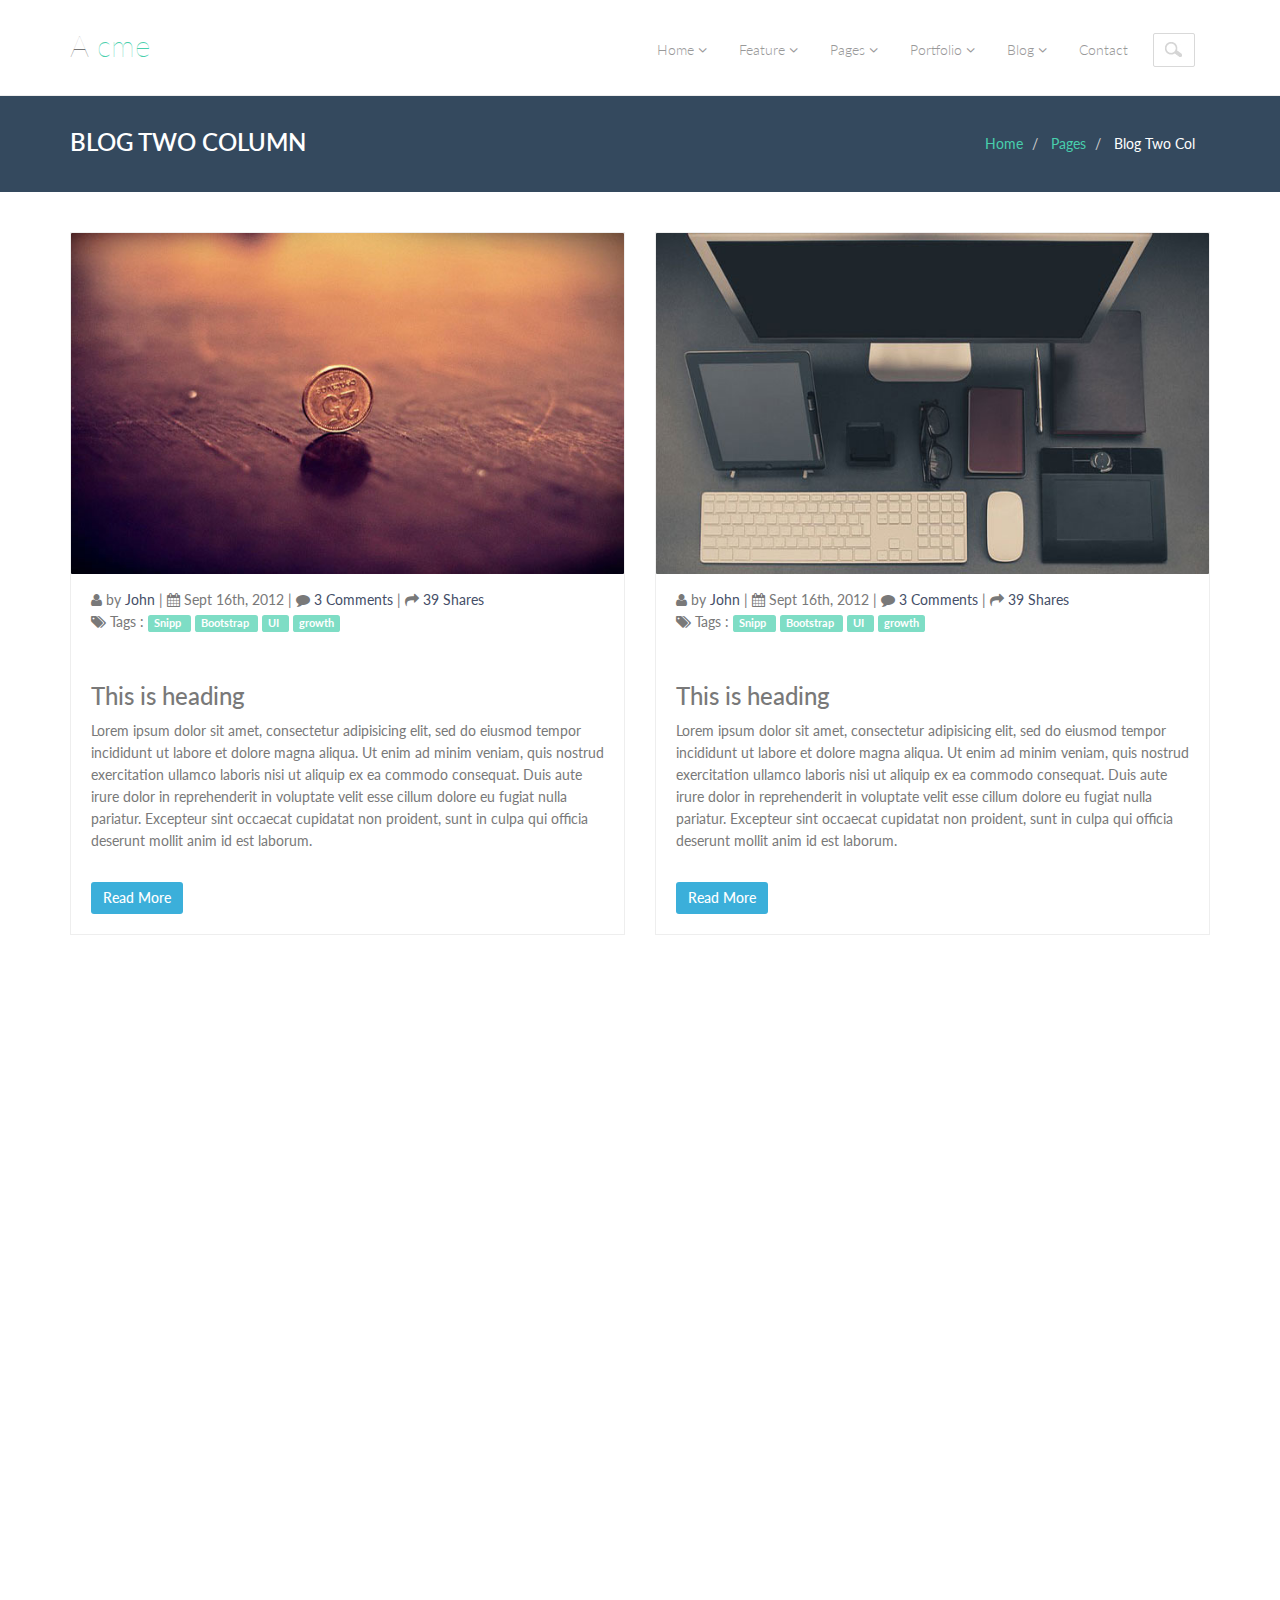
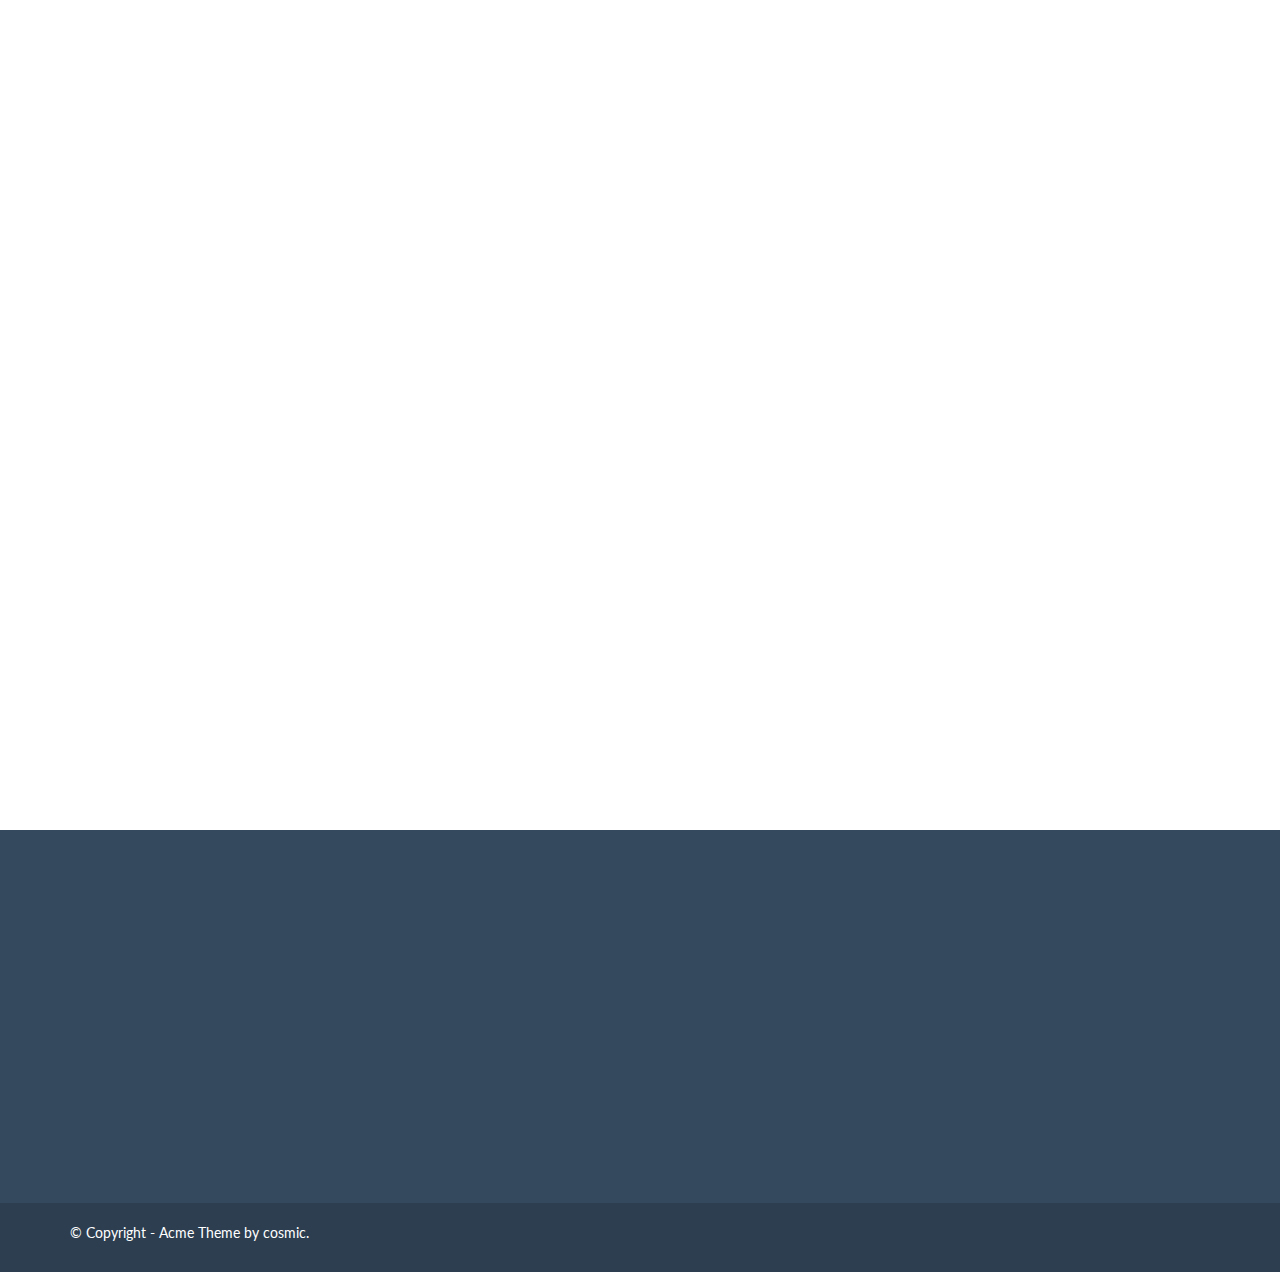
<file: blog-two-col.html>
<!DOCTYPE html>
<html lang="en">
  <head>
    <meta charset="utf-8">
    <meta name="viewport" content="width=device-width, initial-scale=1.0">
    <meta name="description" content="Developed By M Abdur Rokib Promy">
    <meta name="author" content="cosmic">
    <meta name="keywords" content="Bootstrap 3, Template, Theme, Responsive, Corporate, Business">
    <link rel="shortcut icon" href="img/favicon.png">

    <title>
      Acme | Home
    </title>

    <!-- Bootstrap core CSS -->
    <link href="css/bootstrap.min.css" rel="stylesheet">
    <link href="css/theme.css" rel="stylesheet">
    <link href="css/bootstrap-reset.css" rel="stylesheet">
    <!--external css-->
    <link href="assets/font-awesome/css/font-awesome.css" rel="stylesheet" />
    <link rel="stylesheet" href="css/flexslider.css"/>
    <link href="assets/bxslider/jquery.bxslider.css" rel="stylesheet" />
    <link rel="stylesheet" href="css/animate.css">
    <link href='http://fonts.googleapis.com/css?family=Lato' rel='stylesheet' type='text/css'>


    <!-- Custom styles for this template -->
    <link href="css/style.css" rel="stylesheet">
    <link href="css/style-responsive.css" rel="stylesheet" />

    <!-- HTML5 shim and Respond.js IE8 support of HTML5 tooltipss and media queries -->
    <!--[if lt IE 9]>
<script src="js/html5shiv.js">
</script>
<script src="js/respond.min.js">
</script>
<![endif]-->
  </head>

  <body>
    <!--header start-->
    <header class="head-section">
      <div class="navbar navbar-default navbar-static-top container">
          <div class="navbar-header">
              <button class="navbar-toggle" data-target=".navbar-collapse" data-toggle="collapse"
              type="button"><span class="icon-bar"></span> <span class="icon-bar"></span>
              <span class="icon-bar"></span></button> <a class="navbar-brand" href="index.html">A
              <span>cme</span></a>
          </div>

          <div class="navbar-collapse collapse">
              <ul class="nav navbar-nav">
                  <li class="dropdown">
                      <a class="dropdown-toggle" data-close-others="false" data-delay="0" data-hover=
                      "dropdown" data-toggle="dropdown" href="index.html">Home <i class="fa fa-angle-down"></i>
                      </a>

                      <ul class="dropdown-menu">
                          <li>
                              <a href="index.html">Home Parallax</a>
                          </li>

                          <li>
                              <a href="index1.html">Home Seq-slider1</a>
                          </li>

                          <li>
                              <a href="index2.html">Home Seq-slider2</a>
                          </li>

                      </ul>
                  </li>

                  <li class="dropdown">
                      <a class="dropdown-toggle" data-close-others="false" data-delay="0" data-hover=
                      "dropdown" data-toggle="dropdown" href="#">Feature <i class="fa fa-angle-down"></i>
                      </a>

                      <ul class="dropdown-menu">
                          <li>
                              <a href="typography.html">Typography</a>
                          </li>

                          <li>
                              <a href="button.html">Buttons</a>
                          </li>

                          <li>
                              <a href="form.html">Form</a>
                          </li>

                          <li>
                              <a href="table.html">Table</a>
                          </li>

                          <li class="dropdown-submenu">
                              <a href="#" tabindex="-1">More options</a>

                              <ul class="dropdown-menu">
                                  <li>
                                      <a href="#" tabindex="-1">Second level</a>
                                  </li>

                                  <li class="dropdown-submenu">
                                      <a href="#">Even More..</a>

                                      <ul class="dropdown-menu">
                                          <li>
                                              <a href="#">3rd level</a>
                                          </li>

                                          <li>
                                              <a href="#">3rd level</a>
                                          </li>
                                      </ul>
                                  </li>

                                  <li>
                                      <a href="#">Second level</a>
                                  </li>

                                  <li>
                                      <a href="#">Second level</a>
                                  </li>
                              </ul>
                          </li>
                      </ul>
                  </li>

                  <li class="dropdown">
                      <a class="dropdown-toggle" data-close-others="false" data-delay="0" data-hover=
                      "dropdown" data-toggle="dropdown" href="#">Pages <i class="fa fa-angle-down"></i>
                      </a>

                      <ul class="dropdown-menu">
                          <li>
                              <a href="about.html">About</a>
                          </li>

                          <li>
                              <a href="404.html">404 page</a>
                          </li>

                          <li>
                              <a href="career.html">career</a>
                          </li>

                          <li>
                              <a href="login.html">Login</a>
                          </li>

                          <li>
                              <a href="registration.html">Registration</a>
                          </li>

                          <li>
                              <a href="faq.html">FAQ</a>
                          </li>

                          <li class="dropdown-submenu">
                              <a href="#" tabindex="-1">Pricing table</a>

                              <ul class="dropdown-menu">
                                  <li class="dropdown-submenu"></li>

                                  <li>
                                      <a href="price-table-one.html">Pricing table one</a>
                                  </li>

                                  <li>
                                      <a href="price-table-two.html">Pricing table two</a>
                                  </li>
                              </ul>
                          </li>

                          <li>
                              <a href="service.html">Service</a>
                          </li>

                          <li>
                              <a href="terms.html">Terms & Condition</a>
                          </li>

                          <li>
                              <a href="privacy.html">Privacy policy</a>
                          </li>
                      </ul>
                  </li>

                  <li class="dropdown">
                      <a class="dropdown-toggle" data-close-others="false" data-delay="0" data-hover=
                      "dropdown" data-toggle="dropdown" href="#">Portfolio <i class="fa fa-angle-down"></i>
                      </a>

                      <ul class="dropdown-menu">
                          <li>
                              <a href="portfolio-3-col.html">Portfolio 3 column</a>
                          </li>

                          <li>
                              <a href="portfolio-4-col.html">Portfolio 4 column</a>
                          </li>

                          <li>
                              <a href="portfolio-single-image.html">Portfolio Single Image</a>
                          </li>

                          <li>
                              <a href="portfolio-single-video.html">Portfolio Single Video</a>
                          </li>
                      </ul>
                  </li>

                  <li class="dropdown">
                      <a class="dropdown-toggle" data-close-others="false" data-delay="0" data-hover=
                      "dropdown" data-toggle="dropdown" href="#">Blog <i class="fa fa-angle-down"></i>
                      </a>

                      <ul class="dropdown-menu">
                          <li>
                              <a href="blog.html">Blog</a>
                          </li>

                          <li>
                              <a href="blog-two-col.html">Blog two column</a>
                          </li>

                          <li>
                              <a href="blog-detail.html">Blog Single Image</a>
                          </li>

                          <li>
                              <a href="blog-detail-video.html">Blog single video</a>
                          </li>
                      </ul>
                  </li>

                  <li>
                      <a href="contact.html">Contact</a>
                  </li>

                  <li><input class="form-control search" placeholder=" Search" type="text"></li>
              </ul>
          </div>
      </div>
    </header>
    <!--header end-->

    <!--breadcrumbs start-->
    <div class="breadcrumbs">
      <div class="container">
        <div class="row">
          <div class="col-lg-4 col-sm-4">
            <h1>
              Blog Two column
            </h1>
          </div>
          <div class="col-lg-8 col-sm-8">
            <ol class="breadcrumb pull-right">
              <li>
                <a href="#">
                  Home
                </a>
              </li>
              <li>
                <a href="#">
                  Pages
                </a>
              </li>
              <li class="active">
                Blog Two Col
              </li>
            </ol>
          </div>
        </div>
      </div>
    </div>
    <!--breadcrumbs end-->

    <!--container start-->
    <div class="container">
      <div class="row">


        <div class="col-md-6">
          <div class="blog-left wow fadeInLeft">
            <div class="blog-img">
              <img src="img/blog/img8.jpg" alt=""/>
            </div>
            <div class="row">
              <div class="col-md-12">
                <div class="blog-two-info">
                  <p>
                    <i class="fa fa-user">
                    </i>
                    by
                    <a href="#">
                      John
                    </a>

                    |
                    <i class="fa fa-calendar">
                    </i>
                    Sept 16th, 2012
                    |
                    <i class="fa fa-comment">
                    </i>

                    <a href="#">
                      3 Comments
                    </a>
                    |
                    <i class="fa fa-share">
                    </i>

                    <a href="#">
                      39 Shares
                    </a>
                    <br>
                    <i class="fa fa-tags">
                    </i>
                    Tags :
                    <a href="#">
                      <span class="label label-info">
                        Snipp
                      </span>
                    </a>

                    <a href="#">
                      <span class="label label-info">
                        Bootstrap
                      </span>
                    </a>

                    <a href="#">
                      <span class="label label-info">
                        UI
                      </span>
                    </a>

                    <a href="#">
                      <span class="label label-info">
                        growth
                      </span>
                    </a>
                  </p>
                </div>
              </div>
            </div>
            <div class="blog-content">
              <h3>
                This is heading
              </h3>
              <p>
                Lorem ipsum dolor sit amet, consectetur adipisicing elit, sed do eiusmod
                tempor incididunt ut labore et dolore magna aliqua. Ut enim ad minim veniam,
                quis nostrud exercitation ullamco laboris nisi ut aliquip ex ea commodo
                consequat. Duis aute irure dolor in reprehenderit in voluptate velit esse
                cillum dolore eu fugiat nulla pariatur. Excepteur sint occaecat cupidatat non
                proident, sunt in culpa qui officia deserunt mollit anim id est laborum.
              </p>
            </div>
            <button class="btn btn-primary">
              Read More
            </button>

          </div>


          <div class="blog-left wow fadeInLeft">
            <div class="blog-img">
              <div class="video-container">
                <iframe src="https://www.youtube.com/embed/qvBX9VgPGSg" allowfullscreen="" style="border:none;">
                </iframe>
                <!--
<iframe src="https://www.youtube.com/embed/qvBX9VgPGSg" frameborder="0" allowfullscreen>
</iframe>
-->
                      </div>

                  </div>

                  <div class="row">
                    <div class="col-md-12">
                      <div class="blog-two-info">
                        <p>
                          <i class="fa fa-user">
                          </i>
                          by
                          <a href="#">
                            John
                          </a>

                          |
                          <i class="fa fa-calendar">
                          </i>
                          Sept 16th, 2012
                          |
                          <i class="fa fa-comment">
                          </i>

                          <a href="#">
                            3 Comments
                          </a>
                          |
                          <i class="fa fa-share">
                          </i>

                          <a href="#">
                            39 Shares
                          </a>
                          <br>
                          <i class="fa fa-tags">
                          </i>
                          Tags :
                          <a href="#">
                            <span class="label label-info">
                              Snipp
                            </span>
                          </a>

                          <a href="#">
                            <span class="label label-info">
                              Bootstrap
                            </span>
                          </a>

                          <a href="#">
                            <span class="label label-info">
                              UI
                            </span>
                          </a>

                          <a href="#">
                            <span class="label label-info">
                              growth
                            </span>
                          </a>
                          </p>
                        </div>
                      </div>
                  </div>
                  <div class="blog-content">
                    <h3>
                      This is heading
                    </h3>
                    <p>
                      Lorem ipsum dolor sit amet, consectetur adipisicing elit, sed do eiusmod
                      tempor incididunt ut labore et dolore magna aliqua. Ut enim ad minim veniam,
                      quis nostrud exercitation ullamco laboris nisi ut aliquip ex ea commodo
                      consequat. Duis aute irure dolor in reprehenderit in voluptate velit esse
                      cillum dolore eu fugiat nulla pariatur. Excepteur sint occaecat cupidatat non
                      proident, sunt in culpa qui officia deserunt mollit anim id est laborum.
                    </p>
                  </div>
                  <button class="btn btn-primary">
                    Read More
                  </button>
              </div>


              <div class="blog-left wow fadeInLeft">
                <div class="blog-img">
                  <img src="img/blog/img7.jpg" alt=""/>
                </div>
                <div class="row">
                  <div class="col-md-12">
                    <div class="blog-two-info">
                      <p>
                        <i class="fa fa-user">
                        </i>
                        by
                        <a href="#">
                          John
                        </a>

                        |
                        <i class="fa fa-calendar">
                        </i>
                        Sept 16th, 2012
                        |
                        <i class="fa fa-comment">
                        </i>

                        <a href="#">
                          3 Comments
                        </a>
                        |
                        <i class="fa fa-share">
                        </i>

                        <a href="#">
                          39 Shares
                        </a>
                        <br>
                        <i class="fa fa-tags">
                        </i>
                        Tags :
                        <a href="#">
                          <span class="label label-info">
                            Snipp
                          </span>
                        </a>

                        <a href="#">
                          <span class="label label-info">
                            Bootstrap
                          </span>
                        </a>

                        <a href="#">
                          <span class="label label-info">
                            UI
                          </span>
                        </a>

                        <a href="#">
                          <span class="label label-info">
                            growth
                          </span>
                        </a>
                      </p>
                    </div>
                  </div>
                </div>
                <div class="blog-content">
                  <h3>
                    This is heading
                  </h3>
                  <p>
                    Lorem ipsum dolor sit amet, consectetur adipisicing elit, sed do eiusmod
                    tempor incididunt ut labore et dolore magna aliqua. Ut enim ad minim veniam,
                    quis nostrud exercitation ullamco laboris nisi ut aliquip ex ea commodo
                    consequat. Duis aute irure dolor in reprehenderit in voluptate velit esse
                    cillum dolore eu fugiat nulla pariatur. Excepteur sint occaecat cupidatat non
                    proident, sunt in culpa qui officia deserunt mollit anim id est laborum.
                  </p>
                </div>
                <button class="btn btn-primary">
                  Read More
                </button>
              </div>



          </div>
          <div class="col-md-6">

            <div class="blog-right wow fadeInRight">
              <div class="blog-img">
                <img src="img/blog/img6.jpg" alt=""/>
              </div>
              <div class="row">
                <div class="col-md-12">
                  <div class="blog-two-info">
                    <p>
                      <i class="fa fa-user">
                      </i>
                      by
                      <a href="#">
                        John
                      </a>

                      |
                      <i class="fa fa-calendar">
                      </i>
                      Sept 16th, 2012
                      |
                      <i class="fa fa-comment">
                      </i>

                      <a href="#">
                        3 Comments
                      </a>
                      |
                      <i class="fa fa-share">
                      </i>

                      <a href="#">
                        39 Shares
                      </a>
                      <br>
                      <i class="fa fa-tags">
                      </i>
                      Tags :
                      <a href="#">
                        <span class="label label-info">
                          Snipp
                        </span>
                      </a>

                      <a href="#">
                        <span class="label label-info">
                          Bootstrap
                        </span>
                      </a>

                      <a href="#">
                        <span class="label label-info">
                          UI
                        </span>
                      </a>

                      <a href="#">
                        <span class="label label-info">
                          growth
                        </span>
                      </a>
                    </p>
                  </div>
                </div>
              </div>
              <div class="blog-content">
                <h3>
                  This is heading
                </h3>
                <p>
                  Lorem ipsum dolor sit amet, consectetur adipisicing elit, sed do eiusmod
                  tempor incididunt ut labore et dolore magna aliqua. Ut enim ad minim veniam,
                  quis nostrud exercitation ullamco laboris nisi ut aliquip ex ea commodo
                  consequat. Duis aute irure dolor in reprehenderit in voluptate velit esse
                  cillum dolore eu fugiat nulla pariatur. Excepteur sint occaecat cupidatat non
                  proident, sunt in culpa qui officia deserunt mollit anim id est laborum.
                </p>
              </div>
              <button class="btn btn-primary">
                Read More
              </button>

            </div>


            <div class="blog-right wow fadeInRight">
              <div class="blog-img">
                <img src="img/blog/img4.jpg" alt=""/>
              </div>
              <div class="row">
                <div class="col-md-12">
                  <div class="blog-two-info">
                    <p>
                      <i class="fa fa-user">
                      </i>
                      by
                      <a href="#">
                        John
                      </a>

                      |
                      <i class="fa fa-calendar">
                      </i>
                      Sept 16th, 2012
                      |
                      <i class="fa fa-comment">
                      </i>

                      <a href="#">
                        3 Comments
                      </a>
                      |
                      <i class="fa fa-share">
                      </i>

                      <a href="#">
                        39 Shares
                      </a>
                      <br>
                      <i class="fa fa-tags">
                      </i>
                      Tags :
                      <a href="#">
                        <span class="label label-info">
                          Snipp
                        </span>
                      </a>

                      <a href="#">
                        <span class="label label-info">
                          Bootstrap
                        </span>
                      </a>

                      <a href="#">
                        <span class="label label-info">
                          UI
                        </span>
                      </a>

                      <a href="#">
                        <span class="label label-info">
                          growth
                        </span>
                      </a>
                    </p>
                  </div>
                </div>
              </div>
              <div class="blog-content">
                <h3>
                  This is heading
                </h3>
                <p>
                  Lorem ipsum dolor sit amet, consectetur adipisicing elit, sed do eiusmod
                  tempor incididunt ut labore et dolore magna aliqua. Ut enim ad minim veniam,
                  quis nostrud exercitation ullamco laboris nisi ut aliquip ex ea commodo
                  consequat. Duis aute irure dolor in reprehenderit in voluptate velit esse
                  cillum dolore eu fugiat nulla pariatur. Excepteur sint occaecat cupidatat non
                  proident, sunt in culpa qui officia deserunt mollit anim id est laborum.
                </p>
              </div>
              <button class="btn btn-primary">
                Read More
              </button>
            </div>


            <div class="blog-right wow fadeInRight">
              <div class="blog-img">
                <div class="video-container">
                  <iframe src="https://www.youtube.com/embed/qvBX9VgPGSg" allowfullscreen="" style="border:none;">
                  </iframe>
                </div>
                <!--
<img src="img/blog/img2.jpg" alt=""/>
-->
              </div>
              <div class="row">
                <div class="col-md-12">
                  <div class="blog-two-info">
                    <p>
                      <i class="fa fa-user">
                      </i>
                      by
                      <a href="#">
                        John
                      </a>

                      |
                      <i class="fa fa-calendar">
                      </i>
                      Sept 16th, 2012
                      |
                      <i class="fa fa-comment">
                      </i>

                      <a href="#">
                        3 Comments
                      </a>
                      |
                      <i class="fa fa-share">
                      </i>

                      <a href="#">
                        39 Shares
                      </a>
                      <br>
                      <i class="fa fa-tags">
                      </i>
                      Tags :
                      <a href="#">
                        <span class="label label-info">
                          Snipp
                        </span>
                      </a>

                      <a href="#">
                        <span class="label label-info">
                          Bootstrap
                        </span>
                      </a>

                      <a href="#">
                        <span class="label label-info">
                          UI
                        </span>
                      </a>

                      <a href="#">
                        <span class="label label-info">
                          growth
                        </span>
                      </a>
                    </p>
                  </div>
                </div>
              </div>
              <div class="blog-content">
                <h3>
                  This is heading
                </h3>
                <p>
                  Lorem ipsum dolor sit amet, consectetur adipisicing elit, sed do eiusmod
                  tempor incididunt ut labore et dolore magna aliqua. Ut enim ad minim veniam,
                  quis nostrud exercitation ullamco laboris nisi ut aliquip ex ea commodo
                  consequat. Duis aute irure dolor in reprehenderit in voluptate velit esse
                  cillum dolore eu fugiat nulla pariatur. Excepteur sint occaecat cupidatat non
                  proident, sunt in culpa qui officia deserunt mollit anim id est laborum.
                </p>
              </div>
              <button class="btn btn-primary">
                Read More
              </button>
            </div>




          </div>





          <!--blog end-->
      </div>

    </div>
    <!--container end-->

    <!--footer start-->
    <footer class="footer">
      <div class="container">
        <div class="row">
          <div class="col-lg-3 col-sm-3 address wow fadeInUp" data-wow-duration="2s" data-wow-delay=".1s">
            <h1>
              contact info
            </h1>
            <address>
              <p>
                <i class="fa fa-home pr-10">
                </i>
                Address: No.XXXXXX street
              </p>
              <p>
                <i class="fa fa-globe pr-10">
                </i>
                Mars city, Country
              </p>
              <p>
                <i class="fa fa-mobile pr-10">
                </i>
                Mobile : (123) 456-7890
              </p>
              <p>
                <i class="fa fa-phone pr-10">
                </i>
                Phone : (123) 456-7890
              </p>
              <p>
                <i class="fa fa-envelope pr-10">
                </i>
                Email :
                <a href="javascript:;">
                  support@example.com
                </a>
              </p>
            </address>
          </div>
          <div class="col-lg-3 col-sm-3 wow fadeInUp" data-wow-duration="2s" data-wow-delay=".3s">
            <h1>
              latest tweet
            </h1>
            <div id="owl-slide">
              <div class="tweet-box">
                <i class="fa fa-twitter">
                </i>
                <em>
                  Please follow
                  <a href="javascript:;">
                    @example
                  </a>
                  for all future updates of us!
                  <a href="javascript:;">
                    twitter.com/acme
                  </a>
                </em>
              </div>
              <div class="tweet-box">
                <i class="fa fa-twitter">
                </i>
                <em>
                  Please follow
                  <a href="javascript:;">
                    @example
                  </a>
                  for all future updates of us!
                  <a href="javascript:;">
                    twitter.com/acme
                  </a>
                </em>
              </div>
              <div class="tweet-box">
                <i class="fa fa-twitter">
                </i>
                <em>
                  Please follow
                  <a href="javascript:;">
                    @example
                  </a>
                  for all future updates of us!
                  <a href="javascript:;">
                    twitter.com/acme
                  </a>
                </em>
              </div>
            </div>
          </div>
          <div class="col-lg-3 col-sm-3">
            <div class="page-footer wow fadeInUp" data-wow-duration="2s" data-wow-delay=".5s">
              <h1>
                Our Company
              </h1>
              <ul class="page-footer-list">

                <li>
                  <i class="fa fa-angle-right">
                  </i>
                  <a href="about.html">
                    About Us
                  </a>
                </li>
                <li>
                  <i class="fa fa-angle-right">
                  </i>
                  <a href="faq.html">
                    Support
                  </a>
                </li>
                <li>
                  <i class="fa fa-angle-right">
                  </i>
                  <a href="service.html">
                    Service
                  </a>
                </li>
                <li>
                  <i class="fa fa-angle-right">
                  </i>
                  <a href="privacy-policy.html">
                    Privacy Policy
                  </a>
                </li>
                <li>
                  <i class="fa fa-angle-right">
                  </i>
                  <a href="career.html">
                    We are Hiring
                  </a>
                </li>
                <li>
                  <i class="fa fa-angle-right">
                  </i>
                  <a href="terms.html">
                    Term & condition
                  </a>
                </li>

              </ul>
            </div>
          </div>
          <div class="col-lg-3 col-sm-3">

            <div class="text-footer wow fadeInUp" data-wow-duration="2s" data-wow-delay=".7s">
              <h1>
                Text Widget
              </h1>
              <p>
                This is a text widget.Lorem ipsum dolor sit amet.
                This is a text widget.Lorem ipsum dolor sit amet
              </p>
            </div>
          </div>

        </div>

      </div>
    </footer>
    <!-- footer end -->
    <!--small footer start -->
    <footer class="footer-small">
        <div class="container">
            <div class="row">
                <div class="col-lg-6 col-sm-6 pull-right">
                    <ul class="social-link-footer list-unstyled">
                        <li class="wow flipInX" data-wow-duration="2s" data-wow-delay=".1s"><a href="#"><i class="fa fa-facebook"></i></a></li>
                        <li class="wow flipInX" data-wow-duration="2s" data-wow-delay=".2s"><a href="#"><i class="fa fa-google-plus"></i></a></li>
                        <li class="wow flipInX" data-wow-duration="2s" data-wow-delay=".3s"><a href="#"><i class="fa fa-dribbble"></i></a></li>
                        <li class="wow flipInX" data-wow-duration="2s" data-wow-delay=".4s"><a href="#"><i class="fa fa-linkedin"></i></a></li>
                        <li class="wow flipInX" data-wow-duration="2s" data-wow-delay=".5s"><a href="#"><i class="fa fa-twitter"></i></a></li>
                        <li class="wow flipInX" data-wow-duration="2s" data-wow-delay=".6s"><a href="#"><i class="fa fa-skype"></i></a></li>
                        <li class="wow flipInX" data-wow-duration="2s" data-wow-delay=".7s"><a href="#"><i class="fa fa-github"></i></a></li>
                        <li class="wow flipInX" data-wow-duration="2s" data-wow-delay=".8s"><a href="#"><i class="fa fa-youtube"></i></a></li>
                    </ul>
                </div>
                <div class="col-md-4">
                  <div class="copyright">
                    <p>&copy; Copyright - Acme Theme by cosmic.</p>
                  </div>
                </div>
            </div>
        </div>
    </footer>
    <!--small footer end-->

    <!-- js placed at the end of the document so the pages load faster -->
    <script src="js/jquery.js">
    </script>
    <script src="js/bootstrap.min.js">
    </script>
    <script type="text/javascript" src="js/hover-dropdown.js">
    </script>
    <script defer src="js/jquery.flexslider.js">
    </script>
    <script type="text/javascript" src="assets/bxslider/jquery.bxslider.js">
    </script>

    <script src="js/jquery.easing.min.js">
    </script>
    <script src="js/link-hover.js">
    </script>


    <!--common script for all pages-->
    <script src="js/common-scripts.js">
    </script>


    <script src="js/wow.min.js">
    </script>
    <script>
      wow = new WOW(
        {
          boxClass:     'wow',      // default
          animateClass: 'animated', // default
          offset:       0          // default
        }
      )
        wow.init();
    </script>

  </body>
</html>
</file>
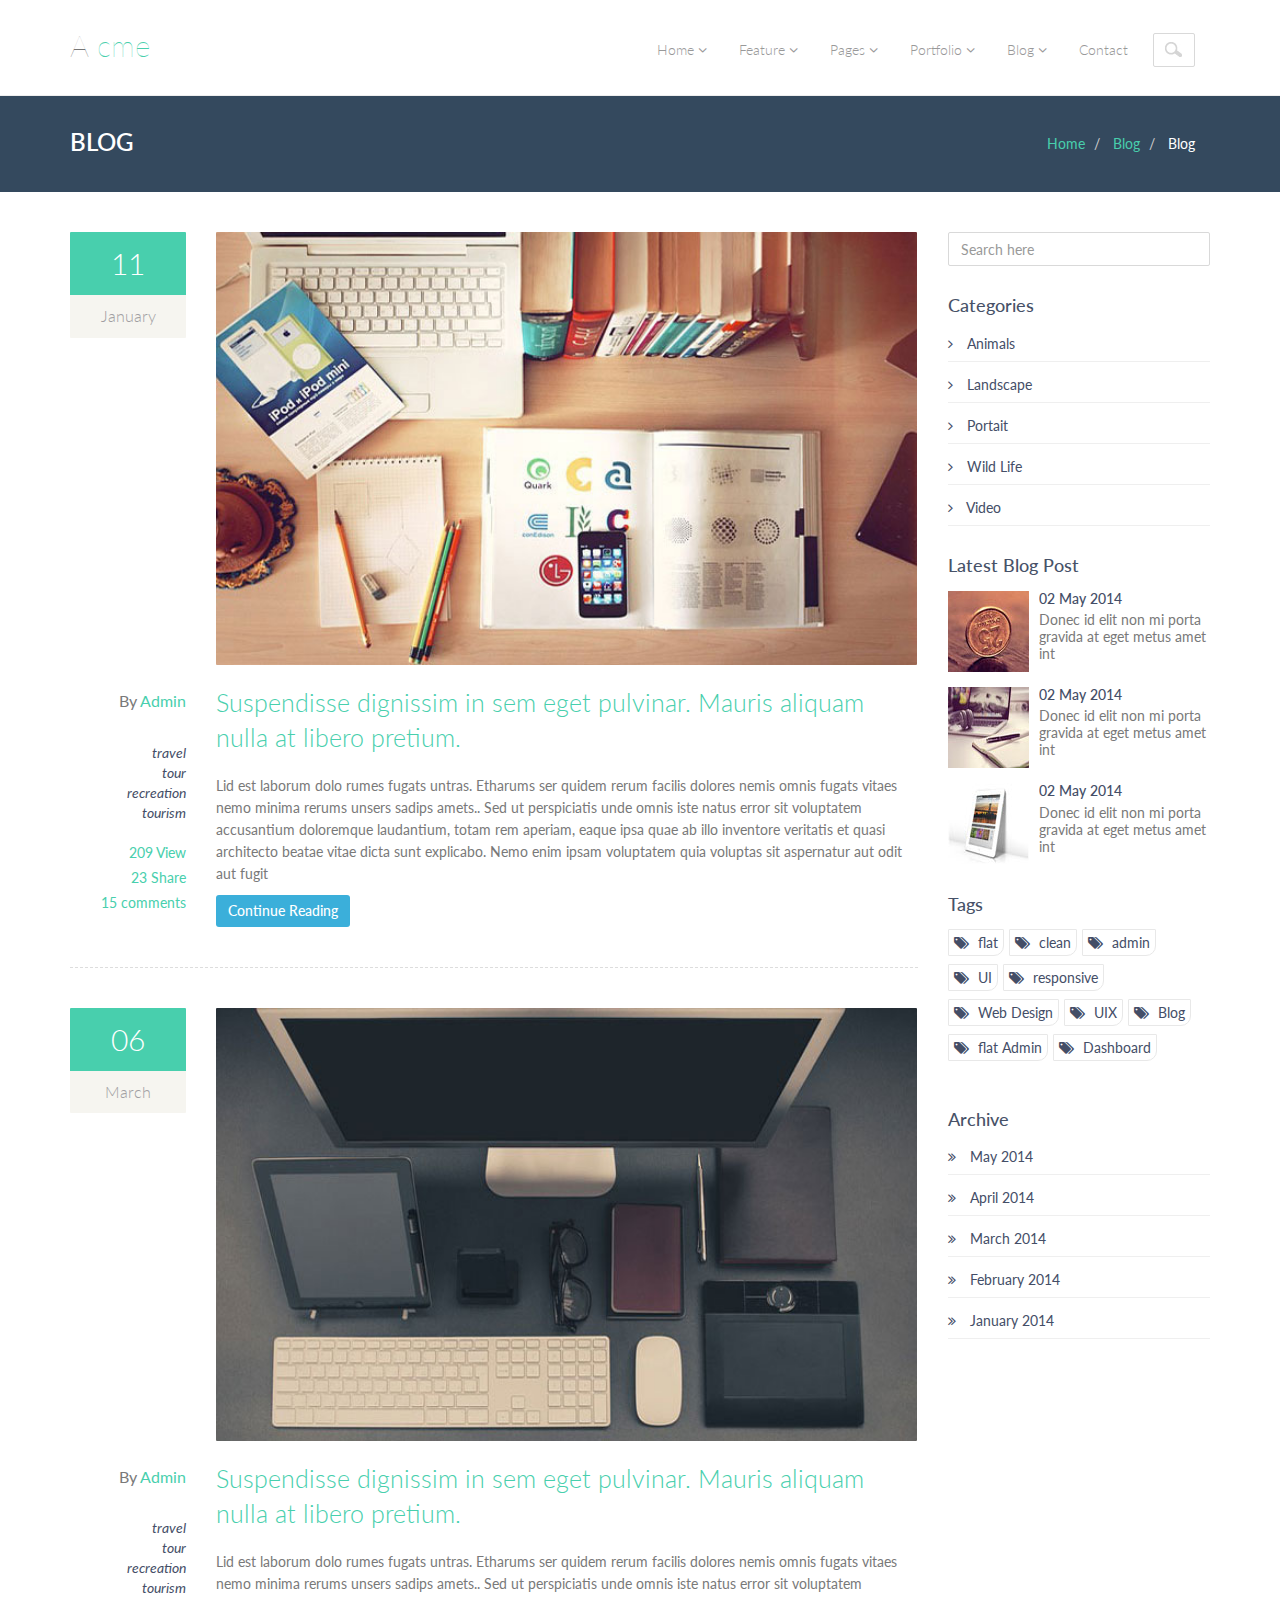
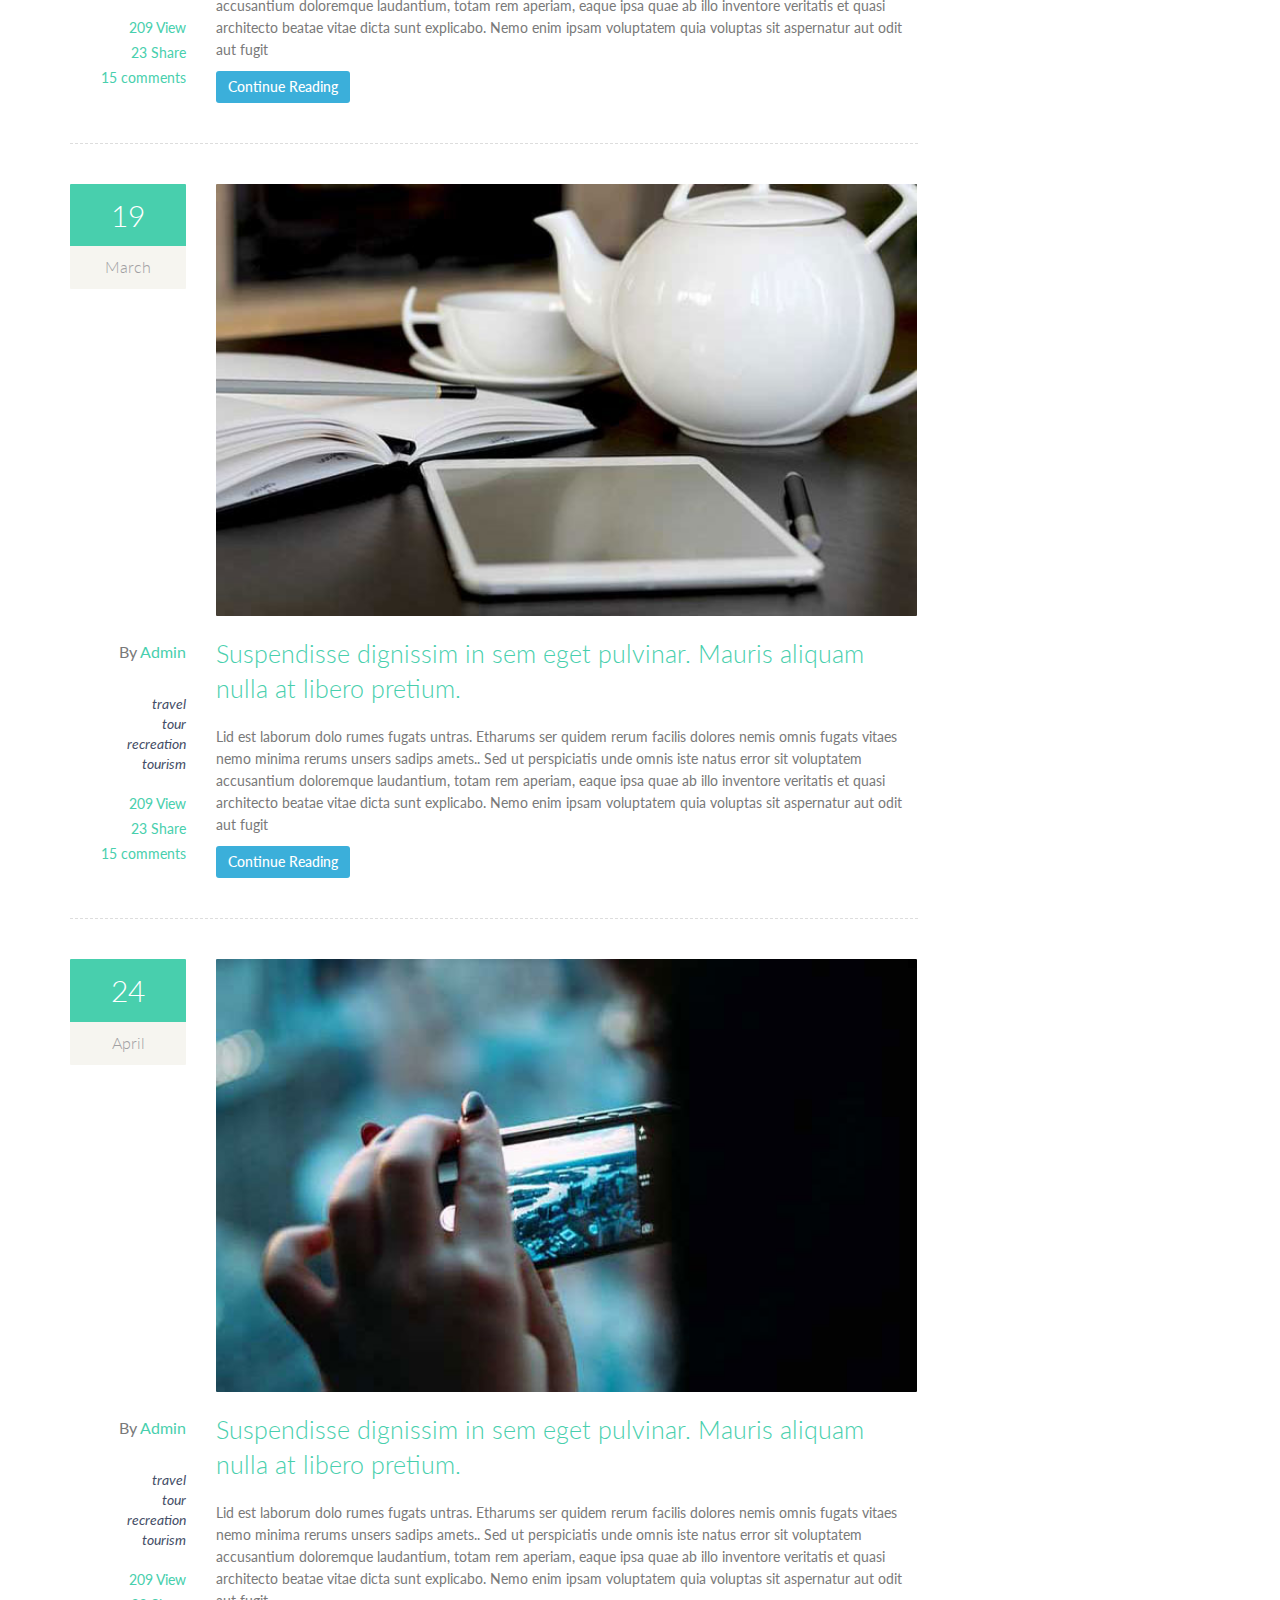
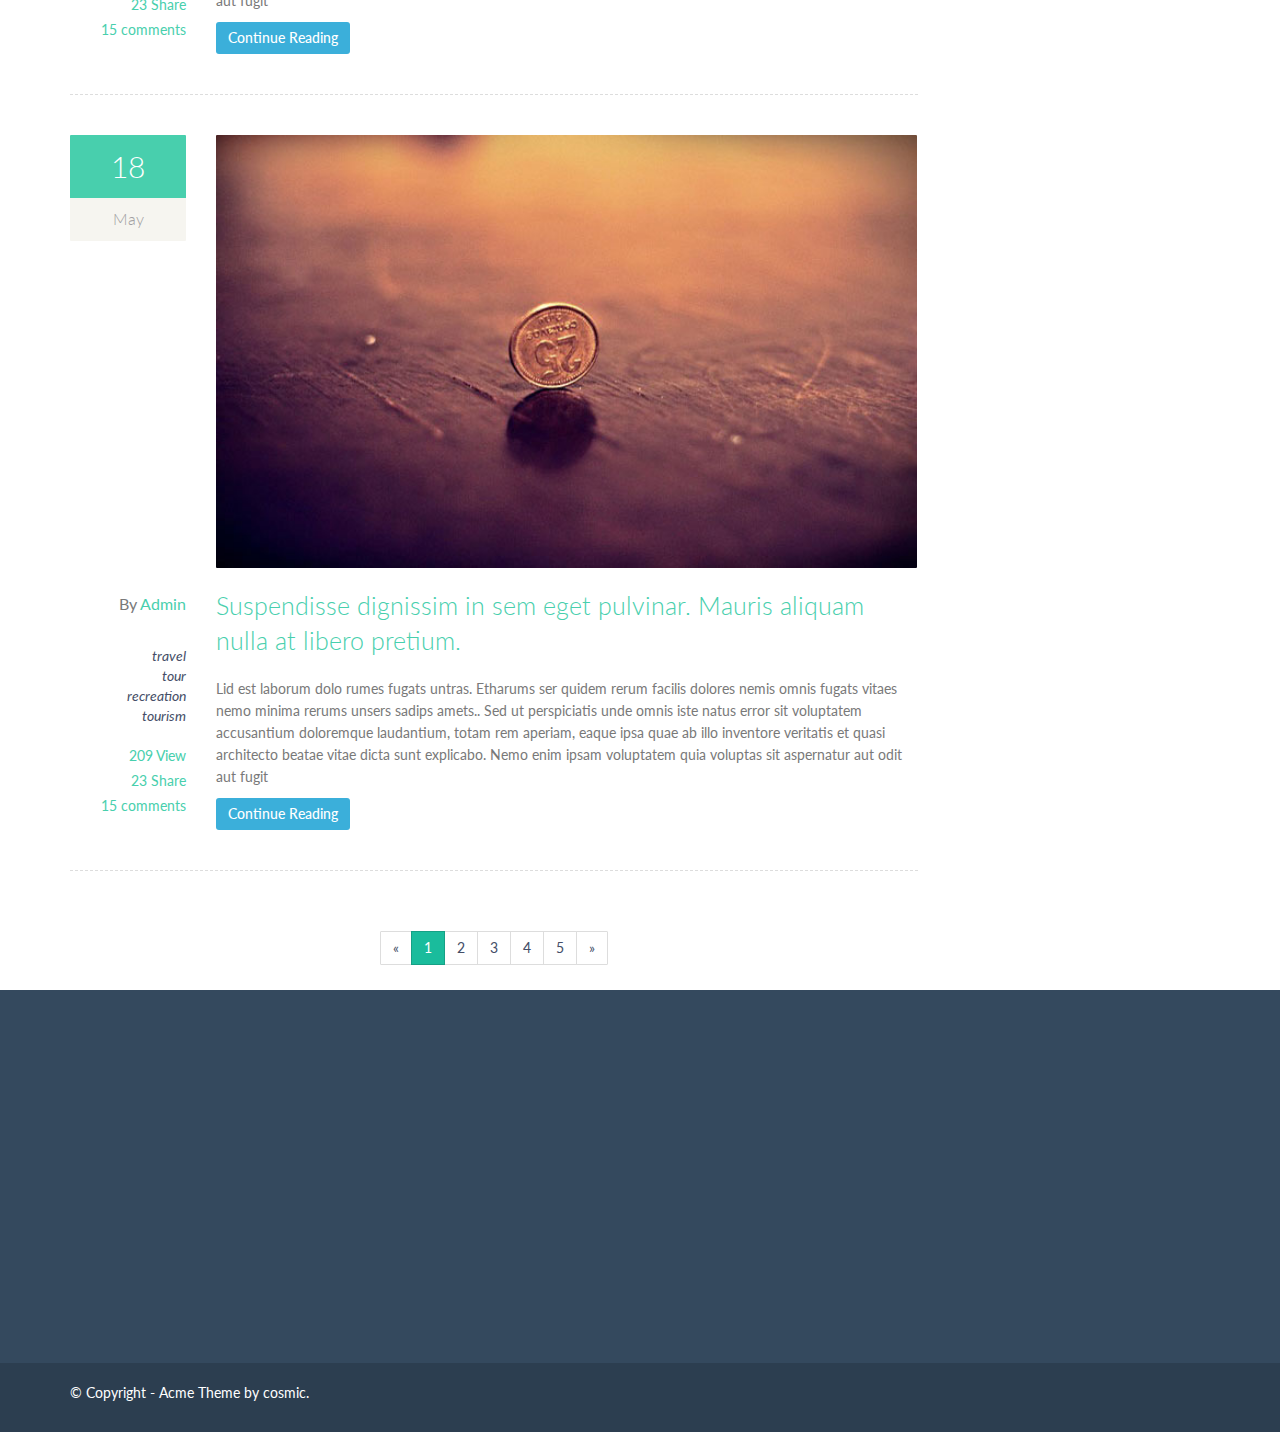
<file: blog.html>
<!DOCTYPE html>
<html lang="en">
  <head>
    <meta charset="utf-8">
    <meta name="viewport" content="width=device-width, initial-scale=1.0">
    <meta name="description" content="Developed By M Abdur Rokib Promy">
    <meta name="author" content="cosmic">
    <meta name="keywords" content="Bootstrap 3, Template, Theme, Responsive, Corporate, Business">
    <link rel="shortcut icon" href="img/favicon.png">

    <title>
      Acme | Home
    </title>

    <!-- Bootstrap core CSS -->
    <link href="css/bootstrap.min.css" rel="stylesheet">
    <link href="css/theme.css" rel="stylesheet">
    <link href="css/bootstrap-reset.css" rel="stylesheet">
    <!--external css-->
    <link href="assets/font-awesome/css/font-awesome.css" rel="stylesheet" />
    <link rel="stylesheet" href="css/flexslider.css"/>
    <link href="assets/bxslider/jquery.bxslider.css" rel="stylesheet" />
    <link rel="stylesheet" href="css/animate.css">
    <link href='http://fonts.googleapis.com/css?family=Lato' rel='stylesheet' type='text/css'>



    <!-- Custom styles for this template -->
    <link href="css/style.css" rel="stylesheet">
    <link href="css/style-responsive.css" rel="stylesheet" />

    <!-- HTML5 shim and Respond.js IE8 support of HTML5 tooltipss and media queries -->
    <!--[if lt IE 9]>
<script src="js/html5shiv.js"></script>
<script src="js/respond.min.js"></script>
<![endif]-->
  </head>

  <body>
    <!--header start-->
    <header class="head-section">
      <div class="navbar navbar-default navbar-static-top container">
          <div class="navbar-header">
              <button class="navbar-toggle" data-target=".navbar-collapse" data-toggle="collapse"
              type="button"><span class="icon-bar"></span> <span class="icon-bar"></span>
              <span class="icon-bar"></span></button> <a class="navbar-brand" href="index.html">A
              <span>cme</span></a>
          </div>

          <div class="navbar-collapse collapse">
              <ul class="nav navbar-nav">
                  <li class="dropdown">
                      <a class="dropdown-toggle" data-close-others="false" data-delay="0" data-hover=
                      "dropdown" data-toggle="dropdown" href="index.html">Home <i class="fa fa-angle-down"></i>
                      </a>

                      <ul class="dropdown-menu">
                          <li>
                              <a href="index.html">Home Parallax</a>
                          </li>

                          <li>
                              <a href="index1.html">Home Seq-slider1</a>
                          </li>

                          <li>
                              <a href="index2.html">Home Seq-slider2</a>
                          </li>

                      </ul>
                  </li>

                  <li class="dropdown">
                      <a class="dropdown-toggle" data-close-others="false" data-delay="0" data-hover=
                      "dropdown" data-toggle="dropdown" href="#">Feature <i class="fa fa-angle-down"></i>
                      </a>

                      <ul class="dropdown-menu">
                          <li>
                              <a href="typography.html">Typography</a>
                          </li>

                          <li>
                              <a href="button.html">Buttons</a>
                          </li>

                          <li>
                              <a href="form.html">Form</a>
                          </li>

                          <li>
                              <a href="table.html">Table</a>
                          </li>

                          <li class="dropdown-submenu">
                              <a href="#" tabindex="-1">More options</a>

                              <ul class="dropdown-menu">
                                  <li>
                                      <a href="#" tabindex="-1">Second level</a>
                                  </li>

                                  <li class="dropdown-submenu">
                                      <a href="#">Even More..</a>

                                      <ul class="dropdown-menu">
                                          <li>
                                              <a href="#">3rd level</a>
                                          </li>

                                          <li>
                                              <a href="#">3rd level</a>
                                          </li>
                                      </ul>
                                  </li>

                                  <li>
                                      <a href="#">Second level</a>
                                  </li>

                                  <li>
                                      <a href="#">Second level</a>
                                  </li>
                              </ul>
                          </li>
                      </ul>
                  </li>

                  <li class="dropdown">
                      <a class="dropdown-toggle" data-close-others="false" data-delay="0" data-hover=
                      "dropdown" data-toggle="dropdown" href="#">Pages <i class="fa fa-angle-down"></i>
                      </a>

                      <ul class="dropdown-menu">
                          <li>
                              <a href="about.html">About</a>
                          </li>

                          <li>
                              <a href="404.html">404 page</a>
                          </li>

                          <li>
                              <a href="career.html">career</a>
                          </li>

                          <li>
                              <a href="login.html">Login</a>
                          </li>

                          <li>
                              <a href="registration.html">Registration</a>
                          </li>

                          <li>
                              <a href="faq.html">FAQ</a>
                          </li>

                          <li class="dropdown-submenu">
                              <a href="#" tabindex="-1">Pricing table</a>

                              <ul class="dropdown-menu">
                                  <li class="dropdown-submenu"></li>

                                  <li>
                                      <a href="price-table-one.html">Pricing table one</a>
                                  </li>

                                  <li>
                                      <a href="price-table-two.html">Pricing table two</a>
                                  </li>
                              </ul>
                          </li>

                          <li>
                              <a href="service.html">Service</a>
                          </li>

                          <li>
                              <a href="terms.html">Terms & Condition</a>
                          </li>

                          <li>
                              <a href="privacy.html">Privacy policy</a>
                          </li>
                      </ul>
                  </li>

                  <li class="dropdown">
                      <a class="dropdown-toggle" data-close-others="false" data-delay="0" data-hover=
                      "dropdown" data-toggle="dropdown" href="#">Portfolio <i class="fa fa-angle-down"></i>
                      </a>

                      <ul class="dropdown-menu">
                          <li>
                              <a href="portfolio-3-col.html">Portfolio 3 column</a>
                          </li>

                          <li>
                              <a href="portfolio-4-col.html">Portfolio 4 column</a>
                          </li>

                          <li>
                              <a href="portfolio-single-image.html">Portfolio Single Image</a>
                          </li>

                          <li>
                              <a href="portfolio-single-video.html">Portfolio Single Video</a>
                          </li>
                      </ul>
                  </li>

                  <li class="dropdown">
                      <a class="dropdown-toggle" data-close-others="false" data-delay="0" data-hover=
                      "dropdown" data-toggle="dropdown" href="#">Blog <i class="fa fa-angle-down"></i>
                      </a>

                      <ul class="dropdown-menu">
                          <li>
                              <a href="blog.html">Blog</a>
                          </li>

                          <li>
                              <a href="blog-two-col.html">Blog two column</a>
                          </li>

                          <li>
                              <a href="blog-detail.html">Blog Single Image</a>
                          </li>

                          <li>
                              <a href="blog-detail-video.html">Blog single video</a>
                          </li>
                      </ul>
                  </li>

                  <li>
                      <a href="contact.html">Contact</a>
                  </li>

                  <li><input class="form-control search" placeholder=" Search" type="text"></li>
              </ul>
          </div>
      </div>
    </header>
    <!--header end-->

    <!--breadcrumbs start-->
    <div class="breadcrumbs">
      <div class="container">
        <div class="row">
          <div class="col-lg-4 col-sm-4">
            <h1>
              Blog
            </h1>
          </div>
          <div class="col-lg-8 col-sm-8">
            <ol class="breadcrumb pull-right">
              <li>
                <a href="#">
                  Home
                </a>
              </li>
              <li>
                <a href="#">
                  Blog
                </a>
              </li>
              <li class="active">
                Blog
              </li>
            </ol>
          </div>
        </div>
      </div>
    </div>
    <!--breadcrumbs end-->

    <!--container start-->
    <div class="container">
      <div class="row">
        <!--blog start-->
        <div class="col-lg-9 ">
          <div class="blog-item">
            <div class="row">
              <div class="col-lg-2 col-sm-2">
                <div class="date-wrap">
                  <span class="date">
                    11
                  </span>
                  <span class="month">
                    January
                  </span>
                </div>

              </div>
              <div class="col-lg-10 col-sm-10">
                <div class="blog-img">
                  <img src="img/blog/img7.jpg" alt=""/>
                </div>

              </div>
            </div>
            <div class="row">
              <div class="col-lg-2 col-sm-2 text-right">
                <div class="author">
                  By
                  <a href="#">
                    Admin
                  </a>
                </div>
                <ul class="list-unstyled">
                  <li>
                    <a href="javascript:;">
                      <em>
                        travel
                      </em>
                    </a>
                  </li>
                  <li>
                    <a href="javascript:;">
                      <em>
                        tour
                      </em>
                    </a>
                  </li>
                  <li>
                    <a href="javascript:;">
                      <em>
                        recreation
                      </em>
                    </a>
                  </li>
                  <li>
                    <a href="javascript:;">
                      <em>
                        tourism
                      </em>
                    </a>
                  </li>
                </ul>
                <div class="st-view">
                  <ul class="list-unstyled">
                    <li>
                      <a href="javascript:;">
                        209 View
                      </a>
                    </li>
                    <li>
                      <a href="javascript:;">
                        23 Share
                      </a>
                    </li>
                    <li>
                      <a href="javascript:;">
                        15 comments
                      </a>
                    </li>
                  </ul>
                </div>
              </div>
              <div class="col-lg-10 col-sm-10">
                <h1>
                  <a href="blog-detail.html">
                    Suspendisse dignissim in sem eget pulvinar. Mauris aliquam nulla at libero pretium.
                  </a>
                </h1>
                <p>
                  Lid est laborum dolo rumes fugats untras. Etharums ser quidem rerum facilis dolores nemis omnis fugats vitaes nemo minima rerums unsers sadips amets.. Sed ut perspiciatis unde omnis iste natus error sit voluptatem accusantium doloremque laudantium, totam rem aperiam, eaque ipsa quae ab illo inventore veritatis et quasi architecto beatae vitae dicta sunt explicabo. Nemo enim ipsam voluptatem quia voluptas sit aspernatur aut odit aut fugit
                </p>
                <a href="blog-detail.html" class="btn btn-primary">
                  Continue Reading
                </a>
              </div>
            </div>
          </div>
          <div class="blog-item">
            <div class="row">
              <div class="col-lg-2 col-sm-2">
                <div class="date-wrap">
                  <span class="date">
                    06
                  </span>
                  <span class="month">
                    March
                  </span>
                </div>

              </div>
              <div class="col-lg-10 col-sm-10">
                <div class="blog-img ">
                  <img src="img/blog/img6.jpg" alt=""/>
                </div>

              </div>
            </div>
            <div class="row">
              <div class="col-lg-2 col-sm-2 text-right">
                <div class="author">
                  By
                  <a href="#">
                    Admin
                  </a>
                </div>
                <ul class="list-unstyled">
                  <li>
                    <a href="javascript:;">
                      <em>
                        travel
                      </em>
                    </a>
                  </li>
                  <li>
                    <a href="javascript:;">
                      <em>
                        tour
                      </em>
                    </a>
                  </li>
                  <li>
                    <a href="javascript:;">
                      <em>
                        recreation
                      </em>
                    </a>
                  </li>
                  <li>
                    <a href="javascript:;">
                      <em>
                        tourism
                      </em>
                    </a>
                  </li>
                </ul>
                <div class="st-view">
                  <ul class="list-unstyled">
                    <li>
                      <a href="javascript:;">
                        209 View
                      </a>
                    </li>
                    <li>
                      <a href="javascript:;">
                        23 Share
                      </a>
                    </li>
                    <li>
                      <a href="javascript:;">
                        15 comments
                      </a>
                    </li>
                  </ul>
                </div>
              </div>
              <div class="col-lg-10 col-sm-10">
                <h1>
                  <a href="blog-detail.html">
                    Suspendisse dignissim in sem eget pulvinar. Mauris aliquam nulla at libero pretium.
                  </a>
                </h1>
                <p>
                  Lid est laborum dolo rumes fugats untras. Etharums ser quidem rerum facilis dolores nemis omnis fugats vitaes nemo minima rerums unsers sadips amets.. Sed ut perspiciatis unde omnis iste natus error sit voluptatem accusantium doloremque laudantium, totam rem aperiam, eaque ipsa quae ab illo inventore veritatis et quasi architecto beatae vitae dicta sunt explicabo. Nemo enim ipsam voluptatem quia voluptas sit aspernatur aut odit aut fugit
                </p>
                <a href="blog-detail.html" class="btn btn-primary">
                  Continue Reading
                </a>
              </div>
            </div>
          </div>
          <div class="blog-item">
            <div class="row">
              <div class="col-lg-2 col-sm-2">
                <div class="date-wrap">
                  <span class="date">
                    19
                  </span>
                  <span class="month">
                    March
                  </span>
                </div>

              </div>
              <div class="col-lg-10 col-sm-10">
                <div class="blog-img ">
                  <img src="img/blog/img3.jpg" alt=""/>
                </div>

              </div>
            </div>
            <div class="row">
              <div class="col-lg-2 col-sm-2 text-right">
                <div class="author">
                  By
                  <a href="#">
                    Admin
                  </a>
                </div>
                <ul class="list-unstyled">
                  <li>
                    <a href="javascript:;">
                      <em>
                        travel
                      </em>
                    </a>
                  </li>
                  <li>
                    <a href="javascript:;">
                      <em>
                        tour
                      </em>
                    </a>
                  </li>
                  <li>
                    <a href="javascript:;">
                      <em>
                        recreation
                      </em>
                    </a>
                  </li>
                  <li>
                    <a href="javascript:;">
                      <em>
                        tourism
                      </em>
                    </a>
                  </li>
                </ul>
                <div class="st-view">
                  <ul class="list-unstyled">
                    <li>
                      <a href="javascript:;">
                        209 View
                      </a>
                    </li>
                    <li>
                      <a href="javascript:;">
                        23 Share
                      </a>
                    </li>
                    <li>
                      <a href="javascript:;">
                        15 comments
                      </a>
                    </li>
                  </ul>
                </div>
              </div>
              <div class="col-lg-10 col-sm-10">
                <h1>
                  <a href="blog-detail.html">
                    Suspendisse dignissim in sem eget pulvinar. Mauris aliquam nulla at libero pretium.
                  </a>
                </h1>
                <p>
                  Lid est laborum dolo rumes fugats untras. Etharums ser quidem rerum facilis dolores nemis omnis fugats vitaes nemo minima rerums unsers sadips amets.. Sed ut perspiciatis unde omnis iste natus error sit voluptatem accusantium doloremque laudantium, totam rem aperiam, eaque ipsa quae ab illo inventore veritatis et quasi architecto beatae vitae dicta sunt explicabo. Nemo enim ipsam voluptatem quia voluptas sit aspernatur aut odit aut fugit
                </p>
                <a href="blog-detail.html" class="btn btn-primary">
                  Continue Reading
                </a>
              </div>
            </div>
          </div>
          <div class="blog-item">
            <div class="row">
              <div class="col-lg-2 col-sm-2">
                <div class="date-wrap">
                  <span class="date">
                    24
                  </span>
                  <span class="month">
                    April
                  </span>
                </div>

              </div>
              <div class="col-lg-10 col-sm-10">
                <div class="blog-img ">
                  <img src="img/blog/img4.jpg" alt=""/>
                </div>

              </div>
            </div>
            <div class="row">
              <div class="col-lg-2 col-sm-2 text-right">
                <div class="author">
                  By
                  <a href="#">
                    Admin
                  </a>
                </div>
                <ul class="list-unstyled">
                  <li>
                    <a href="javascript:;">
                      <em>
                        travel
                      </em>
                    </a>
                  </li>
                  <li>
                    <a href="javascript:;">
                      <em>
                        tour
                      </em>
                    </a>
                  </li>
                  <li>
                    <a href="javascript:;">
                      <em>
                        recreation
                      </em>
                    </a>
                  </li>
                  <li>
                    <a href="javascript:;">
                      <em>
                        tourism
                      </em>
                    </a>
                  </li>
                </ul>
                <div class="st-view">
                  <ul class="list-unstyled">
                    <li>
                      <a href="javascript:;">
                        209 View
                      </a>
                    </li>
                    <li>
                      <a href="javascript:;">
                        23 Share
                      </a>
                    </li>
                    <li>
                      <a href="javascript:;">
                        15 comments
                      </a>
                    </li>
                  </ul>
                </div>
              </div>
              <div class="col-lg-10 col-sm-10">
                <h1>
                  <a href="blog-detail.html">
                    Suspendisse dignissim in sem eget pulvinar. Mauris aliquam nulla at libero pretium.
                  </a>
                </h1>
                <p>
                  Lid est laborum dolo rumes fugats untras. Etharums ser quidem rerum facilis dolores nemis omnis fugats vitaes nemo minima rerums unsers sadips amets.. Sed ut perspiciatis unde omnis iste natus error sit voluptatem accusantium doloremque laudantium, totam rem aperiam, eaque ipsa quae ab illo inventore veritatis et quasi architecto beatae vitae dicta sunt explicabo. Nemo enim ipsam voluptatem quia voluptas sit aspernatur aut odit aut fugit
                </p>
                <a href="blog-detail.html" class="btn btn-primary">
                  Continue Reading
                </a>
              </div>
            </div>
          </div>
          <div class="blog-item">
            <div class="row">
              <div class="col-lg-2 col-sm-2">
                <div class="date-wrap">
                  <span class="date">
                    18
                  </span>
                  <span class="month">
                    May
                  </span>
                </div>

              </div>
              <div class="col-lg-10 col-sm-10">
                <div class="blog-img ">
                  <img src="img/blog/img8.jpg" alt=""/>
                </div>

              </div>
            </div>
            <div class="row">
              <div class="col-lg-2 col-sm-2 text-right">
                <div class="author">
                  By
                  <a href="#">
                    Admin
                  </a>
                </div>
                <ul class="list-unstyled">
                  <li>
                    <a href="javascript:;">
                      <em>
                        travel
                      </em>
                    </a>
                  </li>
                  <li>
                    <a href="javascript:;">
                      <em>
                        tour
                      </em>
                    </a>
                  </li>
                  <li>
                    <a href="javascript:;">
                      <em>
                        recreation
                      </em>
                    </a>
                  </li>
                  <li>
                    <a href="javascript:;">
                      <em>
                        tourism
                      </em>
                    </a>
                  </li>
                </ul>
                <div class="st-view">
                  <ul class="list-unstyled">
                    <li>
                      <a href="javascript:;">
                        209 View
                      </a>
                    </li>
                    <li>
                      <a href="javascript:;">
                        23 Share
                      </a>
                    </li>
                    <li>
                      <a href="javascript:;">
                        15 comments
                      </a>
                    </li>
                  </ul>
                </div>
              </div>
              <div class="col-lg-10 col-sm-10">
                <h1>
                  <a href="blog-detail.html">
                    Suspendisse dignissim in sem eget pulvinar. Mauris aliquam nulla at libero pretium.
                  </a>
                </h1>
                <p>
                  Lid est laborum dolo rumes fugats untras. Etharums ser quidem rerum facilis dolores nemis omnis fugats vitaes nemo minima rerums unsers sadips amets.. Sed ut perspiciatis unde omnis iste natus error sit voluptatem accusantium doloremque laudantium, totam rem aperiam, eaque ipsa quae ab illo inventore veritatis et quasi architecto beatae vitae dicta sunt explicabo. Nemo enim ipsam voluptatem quia voluptas sit aspernatur aut odit aut fugit
                </p>
                <a href="blog-detail.html" class="btn btn-primary">
                  Continue Reading
                </a>
              </div>
            </div>
          </div>

          <div class="text-center">
            <ul class="pagination">
              <li>
                <a href="#">
                  «
                </a>
              </li>
              <li class="active">
                <a href="#">
                  1
                </a>
              </li>
              <li>
                <a href="#">
                  2
                </a>
              </li>
              <li>
                <a href="#">
                  3
                </a>
              </li>
              <li>
                <a href="#">
                  4
                </a>
              </li>
              <li>
                <a href="#">
                  5
                </a>
              </li>
              <li>
                <a href="#">
                  »
                </a>
              </li>
            </ul>
          </div>

        </div>

        <div class="col-lg-3">
          <div class="blog-side-item">
            <div class="search-row">
              <input type="text" class="form-control" placeholder="Search here">
            </div>
            <div class="category">
              <h3>
                Categories
              </h3>
              <ul class="list-unstyled">
                <li>
                  <a href="javascript:;">
                    <i class="fa fa-angle-right pr-10">
                    </i>
                    Animals
                  </a>
                </li>
                <li>
                  <a href="javascript:;">
                    <i class="fa fa-angle-right pr-10">
                    </i>
                    Landscape
                  </a>
                </li>
                <li>
                  <a href="javascript:;">
                    <i class="fa fa-angle-right pr-10">
                    </i>
                    Portait
                  </a>
                </li>
                <li>
                  <a href="javascript:;">
                    <i class="fa fa-angle-right pr-10">
                    </i>
                    Wild Life
                  </a>
                </li>
                <li>
                  <a href="javascript:;">
                    <i class="fa fa-angle-right pr-10">
                    </i>
                    Video
                  </a>
                </li>
              </ul>
            </div>

            <div class="blog-post">
              <h3>
                Latest Blog Post
              </h3>
              <div class="media">
                <a class="pull-left" href="javascript:;">
                  <img class=" " src="img/blog/blog-thumb-1.jpg" alt="">
                </a>
                <div class="media-body">
                  <h5 class="media-heading">
                    <a href="javascript:;">
                      02 May 2014
                    </a>
                  </h5>
                  <p>
                    Donec id elit non mi porta gravida at eget metus amet int
                  </p>
                </div>
              </div>
              <div class="media">
                <a class="pull-left" href="javascript:;">
                  <img class=" " src="img/blog/blog-thumb-2.jpg" alt="">
                </a>
                <div class="media-body">
                  <h5 class="media-heading">
                    <a href="javascript:;">
                      02 May 2014
                    </a>
                  </h5>
                  <p>
                    Donec id elit non mi porta gravida at eget metus amet int
                  </p>
                </div>
              </div>
              <div class="media">
                <a class="pull-left" href="javascript:;">
                  <img class=" " src="img/blog/blog-thumb-3.jpg" alt="">
                </a>
                <div class="media-body">
                  <h5 class="media-heading">
                    <a href="javascript:;">
                      02 May 2014
                    </a>
                  </h5>
                  <p>
                    Donec id elit non mi porta gravida at eget metus amet int
                  </p>
                </div>
              </div>
            </div>

            <div class="tags">
              <h3>
                Tags
              </h3>
              <ul class="tag">
                <li>
                  <a href="#">
                    <i class="fa fa-tags pr-5">
                    </i>
                    flat
                  </a>
                </li>
                <li>
                  <a href="#">
                    <i class="fa fa-tags pr-5">
                    </i>
                    clean
                  </a>
                </li>
                <li>
                  <a href="#">
                    <i class="fa fa-tags pr-5">
                    </i>
                    admin
                  </a>
                </li>
                <li>
                  <a href="#">
                    <i class="fa fa-tags pr-5">
                    </i>
                    UI
                  </a>
                </li>
                <li>
                  <a href="#">
                    <i class="fa fa-tags pr-5">
                    </i>
                    responsive
                  </a>
                </li>
                <li>
                  <a href="#">
                    <i class="fa fa-tags pr-5">
                    </i>
                    Web Design
                  </a>
                </li>
                <li>
                  <a href="#">
                    <i class="fa fa-tags pr-5">
                    </i>
                    UIX
                  </a>
                </li>
                <li>
                  <a href="#">
                    <i class="fa fa-tags pr-5">
                    </i>
                    Blog
                  </a>
                </li>
                <li>
                  <a href="#">
                    <i class="fa fa-tags pr-5">
                    </i>
                    flat Admin
                  </a>
                </li>
                <li>
                  <a href="#">
                    <i class="fa fa-tags pr-5">
                    </i>
                    Dashboard
                  </a>
                </li>
              </ul>
            </div>


            <div class="archive">
              <h3>
                Archive
              </h3>
              <ul class="list-unstyled">
                <li>
                  <a href="javascript:;">
                    <i class="fa fa-angle-double-right pr-10">
                    </i>
                    May 2014
                  </a>
                </li>
                <li>
                  <a href="javascript:;">
                    <i class="fa fa-angle-double-right pr-10">
                    </i>
                    April 2014
                  </a>
                </li>
                <li>
                  <a href="javascript:;">
                    <i class="fa fa-angle-double-right pr-10">
                    </i>
                    March 2014
                  </a>
                </li>
                <li>
                  <a href="javascript:;">
                    <i class="fa fa-angle-double-right pr-10">
                    </i>
                    February 2014
                  </a>
                </li>
                <li>
                  <a href="javascript:;">
                    <i class="fa fa-angle-double-right pr-10">
                    </i>
                    January 2014
                  </a>
                </li>
              </ul>
            </div>


          </div>
        </div>

        <!--blog end-->
      </div>

    </div>
    <!--container end-->

    <!--footer start-->
    <footer class="footer">
      <div class="container">
        <div class="row">
          <div class="col-lg-3 col-sm-3 address wow fadeInUp" data-wow-duration="2s" data-wow-delay=".1s">
            <h1>
              contact info
            </h1>
            <address>
              <p>
                <i class="fa fa-home pr-10">
                </i>
                Address: No.XXXXXX street
              </p>
              <p>
                <i class="fa fa-globe pr-10">
                </i>
                Mars city, Country
              </p>
              <p>
                <i class="fa fa-mobile pr-10">
                </i>
                Mobile : (123) 456-7890
              </p>
              <p>
                <i class="fa fa-phone pr-10">
                </i>
                Phone : (123) 456-7890
              </p>
              <p>
                <i class="fa fa-envelope pr-10">
                </i>
                Email :
                <a href="javascript:;">
                  support@example.com
                </a>
              </p>
            </address>
          </div>
          <div class="col-lg-3 col-sm-3 wow fadeInUp" data-wow-duration="2s" data-wow-delay=".3s">
            <h1>
              latest tweet
            </h1>
            <div id="owl-slide">
              <div class="tweet-box">
                <i class="fa fa-twitter">
                </i>
                <em>
                  Please follow
                  <a href="javascript:;">
                    @example
                  </a>
                  for all future updates of us!
                  <a href="javascript:;">
                    twitter.com/acme
                  </a>
                </em>
              </div>
              <div class="tweet-box">
                <i class="fa fa-twitter">
                </i>
                <em>
                  Please follow
                  <a href="javascript:;">
                    @example
                  </a>
                  for all future updates of us!
                  <a href="javascript:;">
                    twitter.com/acme
                  </a>
                </em>
              </div>
              <div class="tweet-box">
                <i class="fa fa-twitter">
                </i>
                <em>
                  Please follow
                  <a href="javascript:;">
                    @example
                  </a>
                  for all future updates of us!
                  <a href="javascript:;">
                    twitter.com/acme
                  </a>
                </em>
              </div>
            </div>
          </div>
          <div class="col-lg-3 col-sm-3">
            <div class="page-footer wow fadeInUp" data-wow-duration="2s" data-wow-delay=".5s">
              <h1>
                Our Company
              </h1>
              <ul class="page-footer-list">

                <li>
                  <i class="fa fa-angle-right">
                  </i>
                  <a href="about.html">
                    About Us
                  </a>
                </li>
                <li>
                  <i class="fa fa-angle-right">
                  </i>
                  <a href="faq.html">
                    Support
                  </a>
                </li>
                <li>
                  <i class="fa fa-angle-right">
                  </i>
                  <a href="service.html">
                    Service
                  </a>
                </li>
                <li>
                  <i class="fa fa-angle-right">
                  </i>
                  <a href="privacy-policy.html">
                    Privacy Policy
                  </a>
                </li>
                <li>
                  <i class="fa fa-angle-right">
                  </i>
                  <a href="career.html">
                    We are Hiring
                  </a>
                </li>
                <li>
                  <i class="fa fa-angle-right">
                  </i>
                  <a href="terms.html">
                    Term & condition
                  </a>
                </li>

              </ul>
            </div>
          </div>
          <div class="col-lg-3 col-sm-3">

            <div class="text-footer wow fadeInUp" data-wow-duration="2s" data-wow-delay=".7s">
              <h1>
                Text Widget
              </h1>
              <p>
                This is a text widget.Lorem ipsum dolor sit amet.
                This is a text widget.Lorem ipsum dolor sit amet
              </p>
            </div>
          </div>

        </div>

      </div>
    </footer>
    <!-- footer end -->
    <!--small footer start -->
    <footer class="footer-small">
        <div class="container">
            <div class="row">
                <div class="col-lg-6 col-sm-6 pull-right">
                    <ul class="social-link-footer list-unstyled">
                        <li class="wow flipInX" data-wow-duration="2s" data-wow-delay=".1s"><a href="#"><i class="fa fa-facebook"></i></a></li>
                        <li class="wow flipInX" data-wow-duration="2s" data-wow-delay=".2s"><a href="#"><i class="fa fa-google-plus"></i></a></li>
                        <li class="wow flipInX" data-wow-duration="2s" data-wow-delay=".3s"><a href="#"><i class="fa fa-dribbble"></i></a></li>
                        <li class="wow flipInX" data-wow-duration="2s" data-wow-delay=".4s"><a href="#"><i class="fa fa-linkedin"></i></a></li>
                        <li class="wow flipInX" data-wow-duration="2s" data-wow-delay=".5s"><a href="#"><i class="fa fa-twitter"></i></a></li>
                        <li class="wow flipInX" data-wow-duration="2s" data-wow-delay=".6s"><a href="#"><i class="fa fa-skype"></i></a></li>
                        <li class="wow flipInX" data-wow-duration="2s" data-wow-delay=".7s"><a href="#"><i class="fa fa-github"></i></a></li>
                        <li class="wow flipInX" data-wow-duration="2s" data-wow-delay=".8s"><a href="#"><i class="fa fa-youtube"></i></a></li>
                    </ul>
                </div>
                <div class="col-md-4">
                  <div class="copyright">
                    <p>&copy; Copyright - Acme Theme by cosmic.</p>
                  </div>
                </div>
            </div>
        </div>
    </footer>
    <!--small footer end-->

    <!-- js placed at the end of the document so the pages load faster -->
    <script src="js/jquery.js">
    </script>
    <script src="js/bootstrap.min.js">
    </script>
    <script type="text/javascript" src="js/hover-dropdown.js">
    </script>
    <script defer src="js/jquery.flexslider.js">
    </script>
    <script type="text/javascript" src="assets/bxslider/jquery.bxslider.js">
    </script>

    <script src="js/jquery.easing.min.js">
    </script>
    <script src="js/link-hover.js">
    </script>


    <!--common script for all pages-->
    <script src="js/common-scripts.js">
    </script>


    <script src="js/wow.min.js">
    </script>
    <script>
      wow = new WOW(
        {
          boxClass:     'wow',      // default
          animateClass: 'animated', // default
          offset:       0          // default
        }
      )
        wow.init();
    </script>

  </body>
</html>
</file>
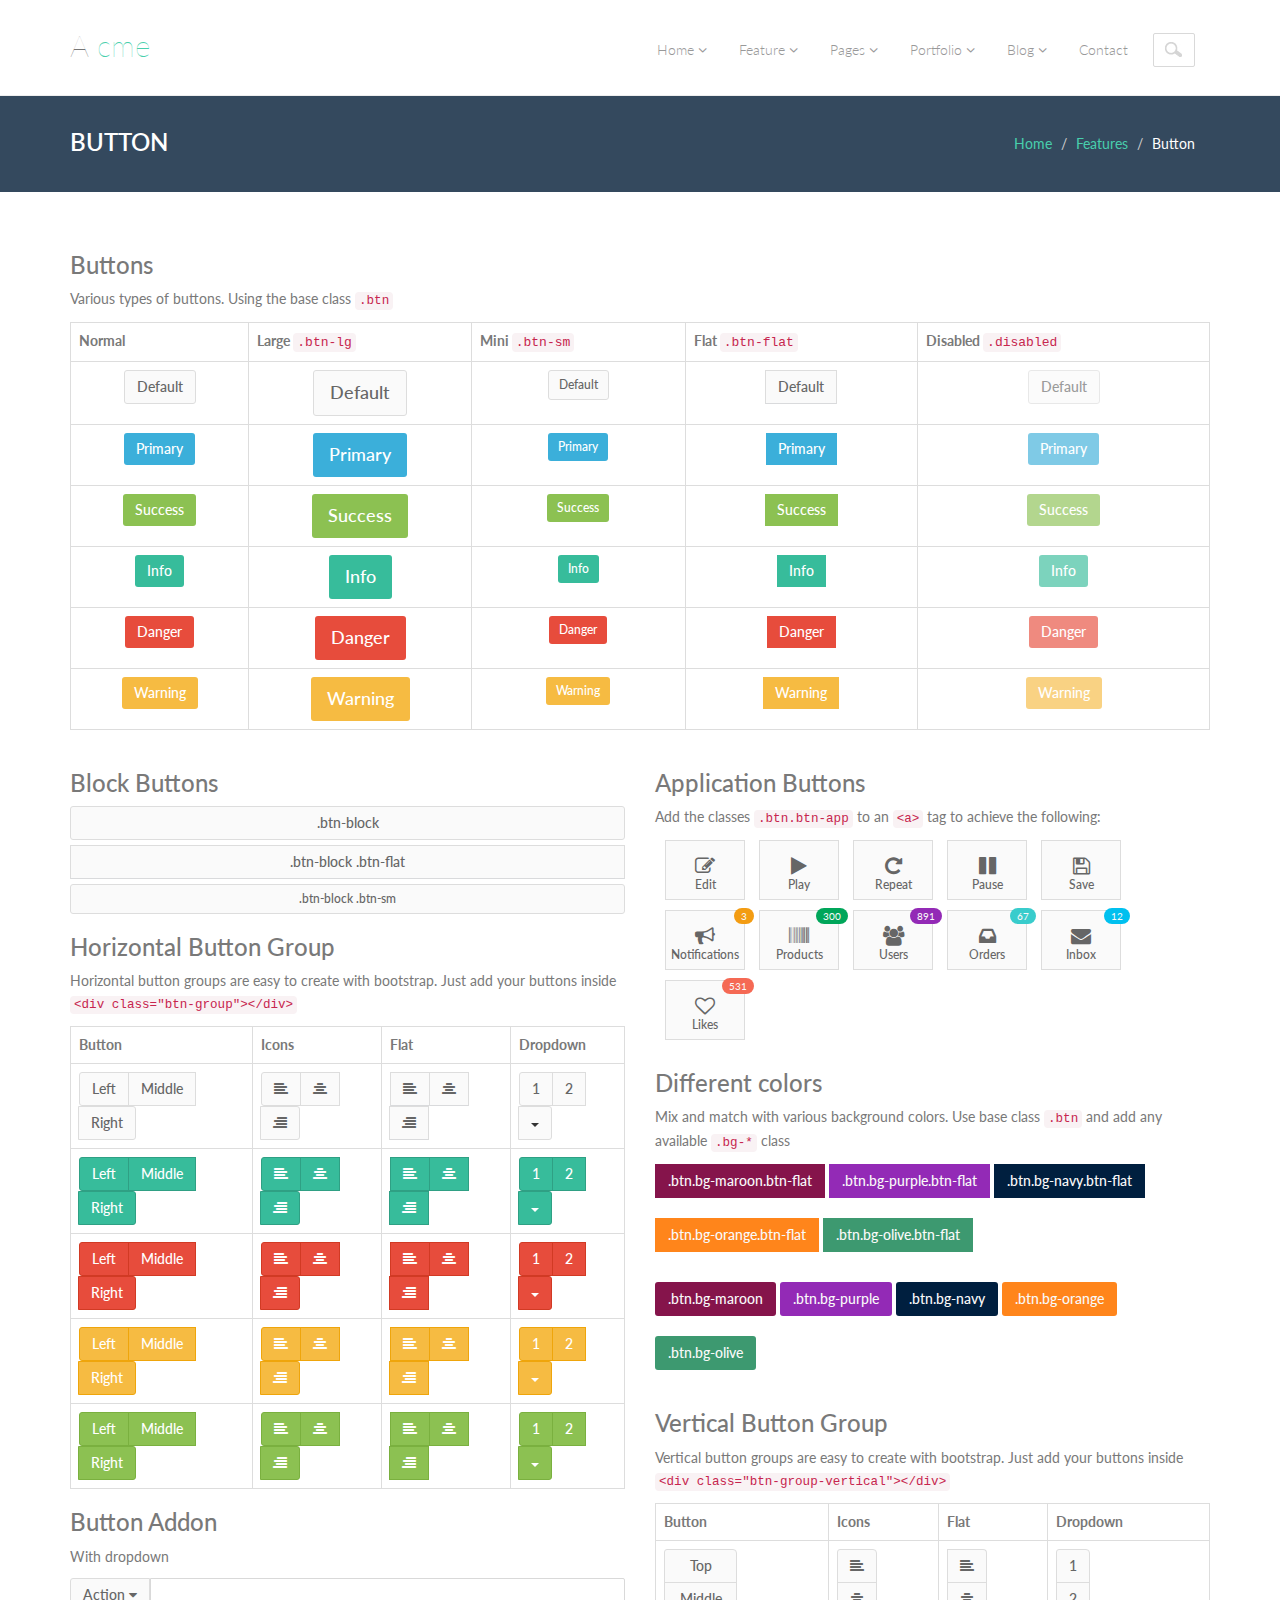
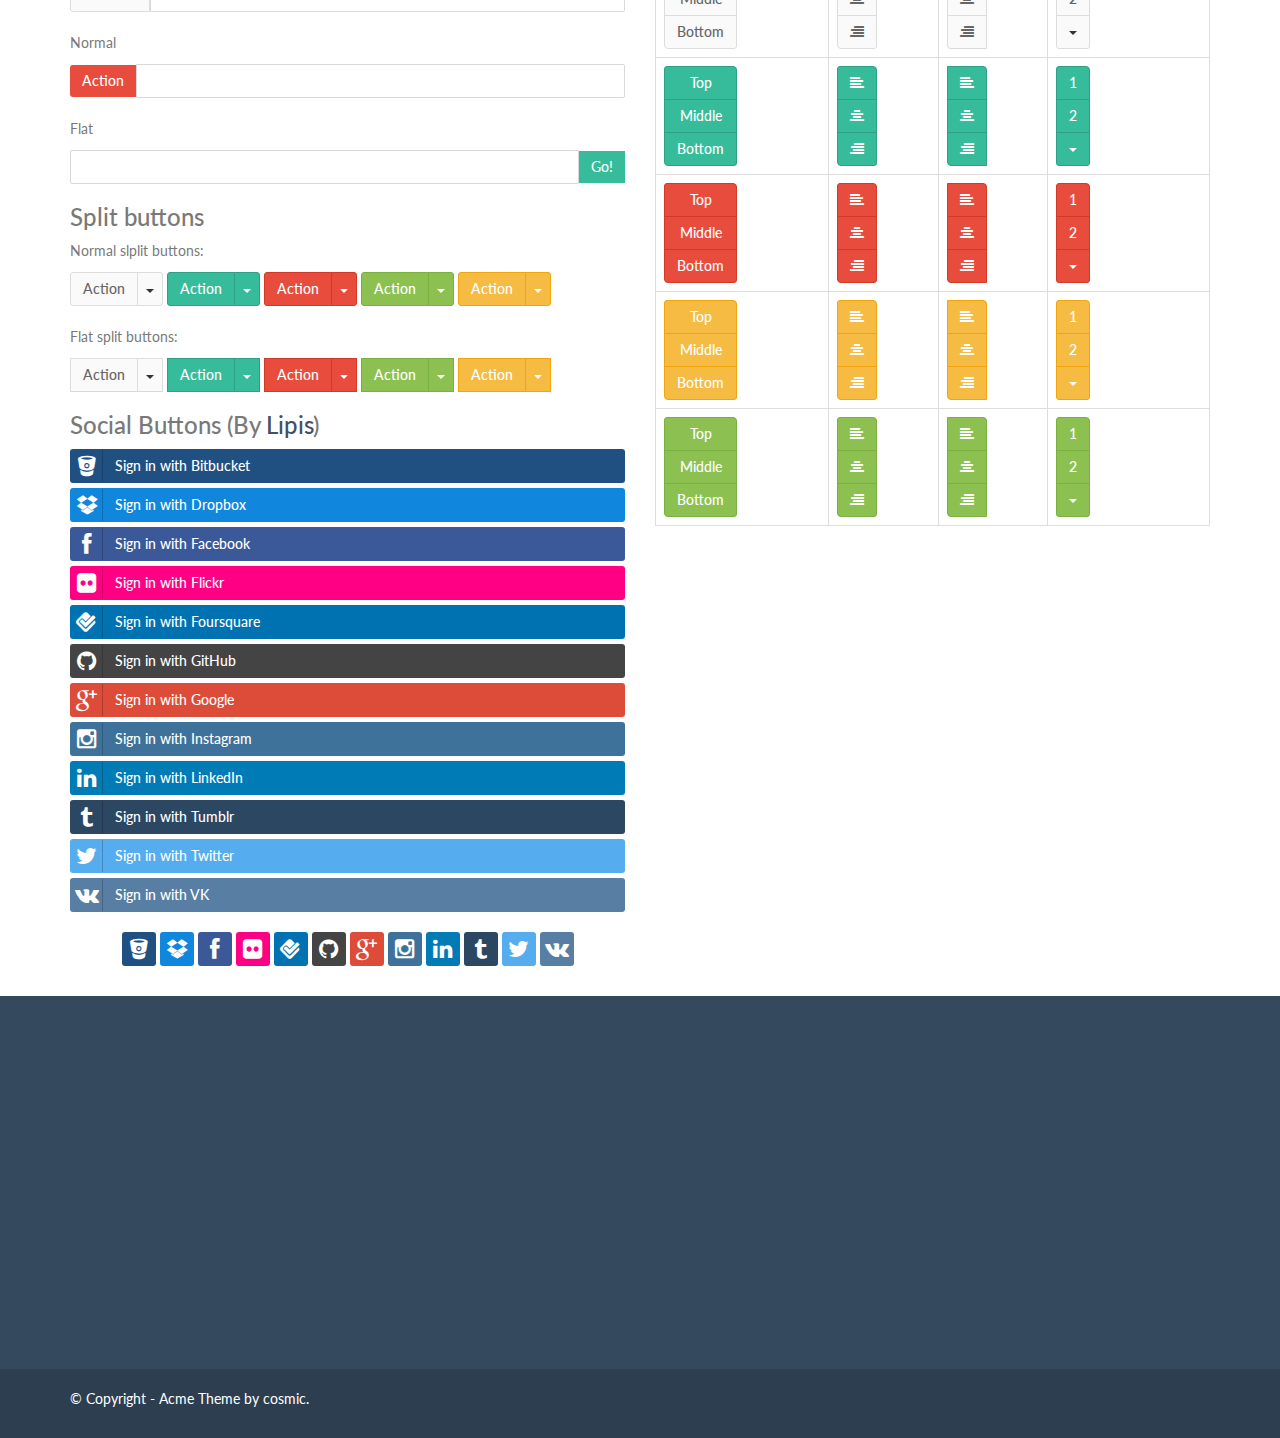
<file: button.html>
<!DOCTYPE html>
<html lang="en">
  <head>
    <meta charset="utf-8">
    <meta name="viewport" content="width=device-width, initial-scale=1.0">
    <meta name="description" content="Developed By M Abdur Rokib Promy">
    <meta name="author" content="cosmic">
    <meta name="keywords" content="Bootstrap 3, Template, Theme, Responsive, Corporate, Business">
    <link rel="shortcut icon" href="img/favicon.png">

    <title>Acme | Home</title>

    <!-- Bootstrap core CSS -->
    <link href="css/bootstrap.min.css" rel="stylesheet">
    <link href="css/theme.css" rel="stylesheet">
    <link href="css/bootstrap-reset.css" rel="stylesheet">
    <!--external css-->
    <link href="assets/font-awesome/css/font-awesome.css" rel="stylesheet" />
    <link rel="stylesheet" href="css/flexslider.css"/>
    <link href="assets/bxslider/jquery.bxslider.css" rel="stylesheet" />
    <link rel="stylesheet" href="css/animate.css">
    <link href='http://fonts.googleapis.com/css?family=Lato' rel='stylesheet' type='text/css'>




      <!-- Custom styles for this template -->
    <link href="css/bootstrap-social.css" rel="stylesheet" type="text/css">
    <link href="css/component.css" rel="stylesheet" type="text/css">
    <link href="css/style.css" rel="stylesheet">
    <link href="css/style-responsive.css" rel="stylesheet" />

    <!-- HTML5 shim and Respond.js IE8 support of HTML5 tooltipss and media queries -->
    <!--[if lt IE 9]>
      <script src="js/html5shiv.js"></script>
      <script src="js/respond.min.js"></script>
    <![endif]-->
  </head>

  <body>
    <!--header start-->
    <header class="head-section">
      <div class="navbar navbar-default navbar-static-top container">
          <div class="navbar-header">
              <button class="navbar-toggle" data-target=".navbar-collapse" data-toggle="collapse"
              type="button"><span class="icon-bar"></span> <span class="icon-bar"></span>
              <span class="icon-bar"></span></button> <a class="navbar-brand" href="index.html">A
              <span>cme</span></a>
          </div>

          <div class="navbar-collapse collapse">
              <ul class="nav navbar-nav">
                  <li class="dropdown">
                      <a class="dropdown-toggle" data-close-others="false" data-delay="0" data-hover=
                      "dropdown" data-toggle="dropdown" href="index.html">Home <i class="fa fa-angle-down"></i>
                      </a>

                      <ul class="dropdown-menu">
                          <li>
                              <a href="index.html">Home Parallax</a>
                          </li>

                          <li>
                              <a href="index1.html">Home Seq-slider1</a>
                          </li>

                          <li>
                              <a href="index2.html">Home Seq-slider2</a>
                          </li>

                      </ul>
                  </li>

                  <li class="dropdown">
                      <a class="dropdown-toggle" data-close-others="false" data-delay="0" data-hover=
                      "dropdown" data-toggle="dropdown" href="#">Feature <i class="fa fa-angle-down"></i>
                      </a>

                      <ul class="dropdown-menu">
                          <li>
                              <a href="typography.html">Typography</a>
                          </li>

                          <li>
                              <a href="button.html">Buttons</a>
                          </li>

                          <li>
                              <a href="form.html">Form</a>
                          </li>

                          <li>
                              <a href="table.html">Table</a>
                          </li>

                          <li class="dropdown-submenu">
                              <a href="#" tabindex="-1">More options</a>

                              <ul class="dropdown-menu">
                                  <li>
                                      <a href="#" tabindex="-1">Second level</a>
                                  </li>

                                  <li class="dropdown-submenu">
                                      <a href="#">Even More..</a>

                                      <ul class="dropdown-menu">
                                          <li>
                                              <a href="#">3rd level</a>
                                          </li>

                                          <li>
                                              <a href="#">3rd level</a>
                                          </li>
                                      </ul>
                                  </li>

                                  <li>
                                      <a href="#">Second level</a>
                                  </li>

                                  <li>
                                      <a href="#">Second level</a>
                                  </li>
                              </ul>
                          </li>
                      </ul>
                  </li>

                  <li class="dropdown">
                      <a class="dropdown-toggle" data-close-others="false" data-delay="0" data-hover=
                      "dropdown" data-toggle="dropdown" href="#">Pages <i class="fa fa-angle-down"></i>
                      </a>

                      <ul class="dropdown-menu">
                          <li>
                              <a href="about.html">About</a>
                          </li>

                          <li>
                              <a href="404.html">404 page</a>
                          </li>

                          <li>
                              <a href="career.html">career</a>
                          </li>

                          <li>
                              <a href="login.html">Login</a>
                          </li>

                          <li>
                              <a href="registration.html">Registration</a>
                          </li>

                          <li>
                              <a href="faq.html">FAQ</a>
                          </li>

                          <li class="dropdown-submenu">
                              <a href="#" tabindex="-1">Pricing table</a>

                              <ul class="dropdown-menu">
                                  <li class="dropdown-submenu"></li>

                                  <li>
                                      <a href="price-table-one.html">Pricing table one</a>
                                  </li>

                                  <li>
                                      <a href="price-table-two.html">Pricing table two</a>
                                  </li>
                              </ul>
                          </li>

                          <li>
                              <a href="service.html">Service</a>
                          </li>

                          <li>
                              <a href="terms.html">Terms & Condition</a>
                          </li>

                          <li>
                              <a href="privacy.html">Privacy policy</a>
                          </li>
                      </ul>
                  </li>

                  <li class="dropdown">
                      <a class="dropdown-toggle" data-close-others="false" data-delay="0" data-hover=
                      "dropdown" data-toggle="dropdown" href="#">Portfolio <i class="fa fa-angle-down"></i>
                      </a>

                      <ul class="dropdown-menu">
                          <li>
                              <a href="portfolio-3-col.html">Portfolio 3 column</a>
                          </li>

                          <li>
                              <a href="portfolio-4-col.html">Portfolio 4 column</a>
                          </li>

                          <li>
                              <a href="portfolio-single-image.html">Portfolio Single Image</a>
                          </li>

                          <li>
                              <a href="portfolio-single-video.html">Portfolio Single Video</a>
                          </li>
                      </ul>
                  </li>

                  <li class="dropdown">
                      <a class="dropdown-toggle" data-close-others="false" data-delay="0" data-hover=
                      "dropdown" data-toggle="dropdown" href="#">Blog <i class="fa fa-angle-down"></i>
                      </a>

                      <ul class="dropdown-menu">
                          <li>
                              <a href="blog.html">Blog</a>
                          </li>

                          <li>
                              <a href="blog-two-col.html">Blog two column</a>
                          </li>

                          <li>
                              <a href="blog-detail.html">Blog Single Image</a>
                          </li>

                          <li>
                              <a href="blog-detail-video.html">Blog single video</a>
                          </li>
                      </ul>
                  </li>

                  <li>
                      <a href="contact.html">Contact</a>
                  </li>

                  <li><input class="form-control search" placeholder=" Search" type="text"></li>
              </ul>
          </div>
      </div>
    </header>
    <!--header end-->

    <!--breadcrumbs start-->
    <div class="breadcrumbs">
        <div class="container">
            <div class="row">
                <div class="col-lg-4 col-sm-4">
                    <h1>Button</h1>
                </div>
                <div class="col-lg-8 col-sm-8">
                    <ol class="breadcrumb pull-right">
                        <li><a href="#">Home</a></li>
                        <li><a href="#">Features</a></li>
                        <li class="active">Button</li>
                    </ol>
                </div>
            </div>
        </div>
    </div>
    <!--breadcrumbs end-->

    <!--container start-->
    <div class="component-bg">
        <div class="container mar-b-30">
            <div class="row">
                <div class="col-md-12">
                            <div class="box box-primary">
                                <div class="box-header">
                                    <!-- <i class="fa fa-edit"></i> -->
                                    <h3 class="box-title">Buttons</h3>
                                </div>
                                <div class="box-body pad table-responsive">
                                    <p>Various types of buttons. Using the base class <code>.btn</code></p>
                                    <table class="table table-bordered text-center">
                                        <tbody><tr>
                                            <th>Normal</th>
                                            <th>Large <code>.btn-lg</code></th>
                                            <th>Mini <code>.btn-sm</code></th>
                                            <th>Flat <code>.btn-flat</code></th>
                                            <th>Disabled <code>.disabled</code></th>
                                        </tr>
                                        <tr>
                                            <td><button class="btn btn-default">Default</button></td>
                                            <td><button class="btn btn-default btn-lg">Default</button></td>
                                            <td><button class="btn btn-default btn-sm">Default</button></td>
                                            <td><button class="btn btn-default btn-flat">Default</button></td>
                                            <td><button class="btn btn-default disabled">Default</button></td>
                                        </tr>
                                        <tr>
                                            <td><button class="btn btn-primary">Primary</button></td>
                                            <td><button class="btn btn-primary btn-lg">Primary</button></td>
                                            <td><button class="btn btn-primary btn-sm">Primary</button></td>
                                            <td><button class="btn btn-primary btn-flat">Primary</button></td>
                                            <td><button class="btn btn-primary disabled">Primary</button></td>
                                        </tr>
                                        <tr>
                                            <td><button class="btn btn-success">Success</button></td>
                                            <td><button class="btn btn-success btn-lg">Success</button></td>
                                            <td><button class="btn btn-success btn-sm">Success</button></td>
                                            <td><button class="btn btn-success btn-flat">Success</button></td>
                                            <td><button class="btn btn-success disabled">Success</button></td>
                                        </tr>
                                        <tr>
                                            <td><button class="btn btn-info">Info</button></td>
                                            <td><button class="btn btn-info btn-lg">Info</button></td>
                                            <td><button class="btn btn-info btn-sm">Info</button></td>
                                            <td><button class="btn btn-info btn-flat">Info</button></td>
                                            <td><button class="btn btn-info disabled">Info</button></td>
                                        </tr>
                                        <tr>
                                            <td><button class="btn btn-danger">Danger</button></td>
                                            <td><button class="btn btn-danger btn-lg">Danger</button></td>
                                            <td><button class="btn btn-danger btn-sm">Danger</button></td>
                                            <td><button class="btn btn-danger btn-flat">Danger</button></td>
                                            <td><button class="btn btn-danger disabled">Danger</button></td>
                                        </tr>
                                        <tr>
                                            <td><button class="btn btn-warning">Warning</button></td>
                                            <td><button class="btn btn-warning btn-lg">Warning</button></td>
                                            <td><button class="btn btn-warning btn-sm">Warning</button></td>
                                            <td><button class="btn btn-warning btn-flat">Warning</button></td>
                                            <td><button class="btn btn-warning disabled">Warning</button></td>
                                        </tr>
                                    </tbody></table>
                                </div><!-- /.box -->
                            </div>
                        </div>
            </div><!-- end row -->

            <div class="row">
                        <div class="col-md-6">
                            <!-- Block buttons -->
                            <div class="box">
                                <div class="box-header">
                                    <h3 class="box-title">Block Buttons</h3>
                                </div>
                                <div class="box-body">
                                    <button class="btn btn-default btn-block">.btn-block</button>
                                    <button class="btn btn-default btn-block btn-flat">.btn-block .btn-flat</button>
                                    <button class="btn btn-default btn-block btn-sm">.btn-block .btn-sm</button>
                                </div>
                            </div><!-- /.box -->

                            <!-- Horizontal grouping -->
                            <div class="box">
                                <div class="box-header">
                                    <h3 class="box-title">Horizontal Button Group</h3>
                                </div>
                                <div class="box-body table-responsive pad">
                                    <p>
                                        Horizontal button groups are easy to create with bootstrap. Just add your buttons
                                        inside <code>&lt;div class="btn-group"&gt;&lt;/div&gt;</code>
                                    </p>

                                    <table class="table table-bordered">
                                        <tbody><tr>
                                            <th>Button</th>
                                            <th>Icons</th>
                                            <th>Flat</th>
                                            <th>Dropdown</th>
                                        </tr>
                                        <!-- Default -->
                                        <tr>
                                            <td>
                                                <div class="btn-group">
                                                    <button type="button" class="btn btn-default">Left</button>
                                                    <button type="button" class="btn btn-default">Middle</button>
                                                    <button type="button" class="btn btn-default">Right</button>
                                                </div>
                                            </td>
                                            <td>
                                                <div class="btn-group">
                                                    <button type="button" class="btn btn-default"><i class="fa fa-align-left"></i></button>
                                                    <button type="button" class="btn btn-default"><i class="fa fa-align-center"></i></button>
                                                    <button type="button" class="btn btn-default"><i class="fa fa-align-right"></i></button>
                                                </div>
                                            </td>
                                            <td>
                                                <div class="btn-group">
                                                    <button type="button" class="btn btn-default btn-flat"><i class="fa fa-align-left"></i></button>
                                                    <button type="button" class="btn btn-default btn-flat"><i class="fa fa-align-center"></i></button>
                                                    <button type="button" class="btn btn-default btn-flat"><i class="fa fa-align-right"></i></button>
                                                </div>
                                            </td>
                                            <td>
                                                <div class="btn-group">
                                                    <button type="button" class="btn btn-default">1</button>
                                                    <button type="button" class="btn btn-default">2</button>

                                                    <div class="btn-group">
                                                        <button type="button" class="btn btn-default dropdown-toggle" data-toggle="dropdown">
                                                            <span class="caret"></span>
                                                        </button>
                                                        <ul class="dropdown-menu">
                                                            <li><a href="#">Dropdown link</a></li>
                                                            <li><a href="#">Dropdown link</a></li>
                                                        </ul>
                                                    </div>
                                                </div>
                                            </td>
                                        </tr><!-- ./default -->
                                        <!-- Info -->
                                        <tr>
                                            <td>
                                                <div class="btn-group">
                                                    <button type="button" class="btn btn-info">Left</button>
                                                    <button type="button" class="btn btn-info">Middle</button>
                                                    <button type="button" class="btn btn-info">Right</button>
                                                </div>
                                            </td>
                                            <td>
                                                <div class="btn-group">
                                                    <button type="button" class="btn btn-info"><i class="fa fa-align-left"></i></button>
                                                    <button type="button" class="btn btn-info"><i class="fa fa-align-center"></i></button>
                                                    <button type="button" class="btn btn-info"><i class="fa fa-align-right"></i></button>
                                                </div>
                                            </td>
                                            <td>
                                                <div class="btn-group">
                                                    <button type="button" class="btn btn-info btn-flat"><i class="fa fa-align-left"></i></button>
                                                    <button type="button" class="btn btn-info btn-flat"><i class="fa fa-align-center"></i></button>
                                                    <button type="button" class="btn btn-info btn-flat"><i class="fa fa-align-right"></i></button>
                                                </div>
                                            </td>
                                            <td>
                                                <div class="btn-group">
                                                    <button type="button" class="btn btn-info">1</button>
                                                    <button type="button" class="btn btn-info">2</button>

                                                    <div class="btn-group">
                                                        <button type="button" class="btn btn-info dropdown-toggle" data-toggle="dropdown">
                                                            <span class="caret"></span>
                                                        </button>
                                                        <ul class="dropdown-menu">
                                                            <li><a href="#">Dropdown link</a></li>
                                                            <li><a href="#">Dropdown link</a></li>
                                                        </ul>
                                                    </div>
                                                </div>
                                            </td>
                                        </tr>  <!-- /. info -->
                                        <!-- /.danger -->
                                        <tr>
                                            <td>
                                                <div class="btn-group">
                                                    <button type="button" class="btn btn-danger">Left</button>
                                                    <button type="button" class="btn btn-danger">Middle</button>
                                                    <button type="button" class="btn btn-danger">Right</button>
                                                </div>
                                            </td>
                                            <td>
                                                <div class="btn-group">
                                                    <button type="button" class="btn btn-danger"><i class="fa fa-align-left"></i></button>
                                                    <button type="button" class="btn btn-danger"><i class="fa fa-align-center"></i></button>
                                                    <button type="button" class="btn btn-danger"><i class="fa fa-align-right"></i></button>
                                                </div>
                                            </td>
                                            <td>
                                                <div class="btn-group">
                                                    <button type="button" class="btn btn-danger btn-flat"><i class="fa fa-align-left"></i></button>
                                                    <button type="button" class="btn btn-danger btn-flat"><i class="fa fa-align-center"></i></button>
                                                    <button type="button" class="btn btn-danger btn-flat"><i class="fa fa-align-right"></i></button>
                                                </div>
                                            </td>
                                            <td>
                                                <div class="btn-group">
                                                    <button type="button" class="btn btn-danger">1</button>
                                                    <button type="button" class="btn btn-danger">2</button>

                                                    <div class="btn-group">
                                                        <button type="button" class="btn btn-danger dropdown-toggle" data-toggle="dropdown">
                                                            <span class="caret"></span>
                                                        </button>
                                                        <ul class="dropdown-menu">
                                                            <li><a href="#">Dropdown link</a></li>
                                                            <li><a href="#">Dropdown link</a></li>
                                                        </ul>
                                                    </div>
                                                </div>
                                            </td>
                                        </tr>  <!-- /.danger -->
                                        <!-- warning -->
                                        <tr>
                                            <td>
                                                <div class="btn-group">
                                                    <button type="button" class="btn btn-warning">Left</button>
                                                    <button type="button" class="btn btn-warning">Middle</button>
                                                    <button type="button" class="btn btn-warning">Right</button>
                                                </div>
                                            </td>
                                            <td>
                                                <div class="btn-group">
                                                    <button type="button" class="btn btn-warning"><i class="fa fa-align-left"></i></button>
                                                    <button type="button" class="btn btn-warning"><i class="fa fa-align-center"></i></button>
                                                    <button type="button" class="btn btn-warning"><i class="fa fa-align-right"></i></button>
                                                </div>
                                            </td>
                                            <td>
                                                <div class="btn-group">
                                                    <button type="button" class="btn btn-warning btn-flat"><i class="fa fa-align-left"></i></button>
                                                    <button type="button" class="btn btn-warning btn-flat"><i class="fa fa-align-center"></i></button>
                                                    <button type="button" class="btn btn-warning btn-flat"><i class="fa fa-align-right"></i></button>
                                                </div>
                                            </td>
                                            <td>
                                                <div class="btn-group">
                                                    <button type="button" class="btn btn-warning">1</button>
                                                    <button type="button" class="btn btn-warning">2</button>

                                                    <div class="btn-group">
                                                        <button type="button" class="btn btn-warning dropdown-toggle" data-toggle="dropdown">
                                                            <span class="caret"></span>
                                                        </button>
                                                        <ul class="dropdown-menu">
                                                            <li><a href="#">Dropdown link</a></li>
                                                            <li><a href="#">Dropdown link</a></li>
                                                        </ul>
                                                    </div>
                                                </div>
                                            </td>
                                        </tr>  <!-- /.warning -->
                                        <!-- success -->
                                        <tr>
                                            <td>
                                                <div class="btn-group">
                                                    <button type="button" class="btn btn-success">Left</button>
                                                    <button type="button" class="btn btn-success">Middle</button>
                                                    <button type="button" class="btn btn-success">Right</button>
                                                </div>
                                            </td>
                                            <td>
                                                <div class="btn-group">
                                                    <button type="button" class="btn btn-success"><i class="fa fa-align-left"></i></button>
                                                    <button type="button" class="btn btn-success"><i class="fa fa-align-center"></i></button>
                                                    <button type="button" class="btn btn-success"><i class="fa fa-align-right"></i></button>
                                                </div>
                                            </td>
                                            <td>
                                                <div class="btn-group">
                                                    <button type="button" class="btn btn-success btn-flat"><i class="fa fa-align-left"></i></button>
                                                    <button type="button" class="btn btn-success btn-flat"><i class="fa fa-align-center"></i></button>
                                                    <button type="button" class="btn btn-success btn-flat"><i class="fa fa-align-right"></i></button>
                                                </div>
                                            </td>
                                            <td>
                                                <div class="btn-group">
                                                    <button type="button" class="btn btn-success">1</button>
                                                    <button type="button" class="btn btn-success">2</button>

                                                    <div class="btn-group">
                                                        <button type="button" class="btn btn-success dropdown-toggle" data-toggle="dropdown">
                                                            <span class="caret"></span>
                                                        </button>
                                                        <ul class="dropdown-menu">
                                                            <li><a href="#">Dropdown link</a></li>
                                                            <li><a href="#">Dropdown link</a></li>
                                                        </ul>
                                                    </div>
                                                </div>
                                            </td>
                                        </tr>  <!-- /.success -->
                                    </tbody></table>
                                </div>
                            </div><!-- /.box -->

                            <div class="box">
                                <div class="box-header">
                                    <h3 class="box-title">Button Addon</h3>
                                </div>
                                <div class="box-body">
                                    <p>With dropdown</p>
                                    <div class="input-group margin">
                                        <div class="input-group-btn">
                                            <button type="button" class="btn btn-default dropdown-toggle" data-toggle="dropdown">Action <span class="fa fa-caret-down"></span></button>
                                            <ul class="dropdown-menu">
                                                <li><a href="#">Action</a></li>
                                                <li><a href="#">Another action</a></li>
                                                <li><a href="#">Something else here</a></li>
                                                <li class="divider"></li>
                                                <li><a href="#">Separated link</a></li>
                                            </ul>
                                        </div><!-- /btn-group -->
                                        <input type="text" class="form-control">
                                    </div><!-- /input-group -->
                                    <p>Normal</p>
                                    <div class="input-group margin">
                                        <div class="input-group-btn">
                                            <button type="button" class="btn btn-danger">Action</button>
                                        </div><!-- /btn-group -->
                                        <input type="text" class="form-control">
                                    </div><!-- /input-group -->
                                    <p>Flat</p>
                                    <div class="input-group margin">
                                        <input type="text" class="form-control">
                                        <span class="input-group-btn">
                                            <button class="btn btn-info btn-flat" type="button">Go!</button>
                                        </span>
                                    </div><!-- /input-group -->
                                </div><!-- /.box-body -->
                            </div><!-- /.box -->
                            <!-- split buttons box -->
                            <div class="box">
                                <div class="box-header">
                                    <h3 class="box-title">Split buttons</h3>
                                </div>
                                <div class="box-body">
                                    <!-- Split button -->
                                    <p>Normal slplit buttons:</p>
                                    <div class="margin">
                                        <div class="btn-group">
                                            <button type="button" class="btn btn-default">Action</button>
                                            <button type="button" class="btn btn-default dropdown-toggle" data-toggle="dropdown">
                                                <span class="caret"></span>
                                                <span class="sr-only">Toggle Dropdown</span>
                                            </button>
                                            <ul class="dropdown-menu" role="menu">
                                                <li><a href="#">Action</a></li>
                                                <li><a href="#">Another action</a></li>
                                                <li><a href="#">Something else here</a></li>
                                                <li class="divider"></li>
                                                <li><a href="#">Separated link</a></li>
                                            </ul>
                                        </div>
                                        <div class="btn-group">
                                            <button type="button" class="btn btn-info">Action</button>
                                            <button type="button" class="btn btn-info dropdown-toggle" data-toggle="dropdown">
                                                <span class="caret"></span>
                                                <span class="sr-only">Toggle Dropdown</span>
                                            </button>
                                            <ul class="dropdown-menu" role="menu">
                                                <li><a href="#">Action</a></li>
                                                <li><a href="#">Another action</a></li>
                                                <li><a href="#">Something else here</a></li>
                                                <li class="divider"></li>
                                                <li><a href="#">Separated link</a></li>
                                            </ul>
                                        </div>
                                        <div class="btn-group">
                                            <button type="button" class="btn btn-danger">Action</button>
                                            <button type="button" class="btn btn-danger dropdown-toggle" data-toggle="dropdown">
                                                <span class="caret"></span>
                                                <span class="sr-only">Toggle Dropdown</span>
                                            </button>
                                            <ul class="dropdown-menu" role="menu">
                                                <li><a href="#">Action</a></li>
                                                <li><a href="#">Another action</a></li>
                                                <li><a href="#">Something else here</a></li>
                                                <li class="divider"></li>
                                                <li><a href="#">Separated link</a></li>
                                            </ul>
                                        </div>
                                        <div class="btn-group">
                                            <button type="button" class="btn btn-success">Action</button>
                                            <button type="button" class="btn btn-success dropdown-toggle" data-toggle="dropdown">
                                                <span class="caret"></span>
                                                <span class="sr-only">Toggle Dropdown</span>
                                            </button>
                                            <ul class="dropdown-menu" role="menu">
                                                <li><a href="#">Action</a></li>
                                                <li><a href="#">Another action</a></li>
                                                <li><a href="#">Something else here</a></li>
                                                <li class="divider"></li>
                                                <li><a href="#">Separated link</a></li>
                                            </ul>
                                        </div>
                                        <div class="btn-group">
                                            <button type="button" class="btn btn-warning">Action</button>
                                            <button type="button" class="btn btn-warning dropdown-toggle" data-toggle="dropdown">
                                                <span class="caret"></span>
                                                <span class="sr-only">Toggle Dropdown</span>
                                            </button>
                                            <ul class="dropdown-menu" role="menu">
                                                <li><a href="#">Action</a></li>
                                                <li><a href="#">Another action</a></li>
                                                <li><a href="#">Something else here</a></li>
                                                <li class="divider"></li>
                                                <li><a href="#">Separated link</a></li>
                                            </ul>
                                        </div>
                                    </div>
                                    <!-- flat split buttons -->
                                    <p>Flat split buttons:</p>
                                    <div class="margin">
                                        <div class="btn-group">
                                            <button type="button" class="btn btn-default btn-flat">Action</button>
                                            <button type="button" class="btn btn-default btn-flat dropdown-toggle" data-toggle="dropdown">
                                                <span class="caret"></span>
                                                <span class="sr-only">Toggle Dropdown</span>
                                            </button>
                                            <ul class="dropdown-menu" role="menu">
                                                <li><a href="#">Action</a></li>
                                                <li><a href="#">Another action</a></li>
                                                <li><a href="#">Something else here</a></li>
                                                <li class="divider"></li>
                                                <li><a href="#">Separated link</a></li>
                                            </ul>
                                        </div>
                                        <div class="btn-group">
                                            <button type="button" class="btn btn-info btn-flat">Action</button>
                                            <button type="button" class="btn btn-info btn-flat dropdown-toggle" data-toggle="dropdown">
                                                <span class="caret"></span>
                                                <span class="sr-only">Toggle Dropdown</span>
                                            </button>
                                            <ul class="dropdown-menu" role="menu">
                                                <li><a href="#">Action</a></li>
                                                <li><a href="#">Another action</a></li>
                                                <li><a href="#">Something else here</a></li>
                                                <li class="divider"></li>
                                                <li><a href="#">Separated link</a></li>
                                            </ul>
                                        </div>
                                        <div class="btn-group">
                                            <button type="button" class="btn btn-danger btn-flat">Action</button>
                                            <button type="button" class="btn btn-danger btn-flat dropdown-toggle" data-toggle="dropdown">
                                                <span class="caret"></span>
                                                <span class="sr-only">Toggle Dropdown</span>
                                            </button>
                                            <ul class="dropdown-menu" role="menu">
                                                <li><a href="#">Action</a></li>
                                                <li><a href="#">Another action</a></li>
                                                <li><a href="#">Something else here</a></li>
                                                <li class="divider"></li>
                                                <li><a href="#">Separated link</a></li>
                                            </ul>
                                        </div>
                                        <div class="btn-group">
                                            <button type="button" class="btn btn-success btn-flat">Action</button>
                                            <button type="button" class="btn btn-success btn-flat dropdown-toggle" data-toggle="dropdown">
                                                <span class="caret"></span>
                                                <span class="sr-only">Toggle Dropdown</span>
                                            </button>
                                            <ul class="dropdown-menu" role="menu">
                                                <li><a href="#">Action</a></li>
                                                <li><a href="#">Another action</a></li>
                                                <li><a href="#">Something else here</a></li>
                                                <li class="divider"></li>
                                                <li><a href="#">Separated link</a></li>
                                            </ul>
                                        </div>
                                        <div class="btn-group">
                                            <button type="button" class="btn btn-warning btn-flat">Action</button>
                                            <button type="button" class="btn btn-warning btn-flat dropdown-toggle" data-toggle="dropdown">
                                                <span class="caret"></span>
                                                <span class="sr-only">Toggle Dropdown</span>
                                            </button>
                                            <ul class="dropdown-menu" role="menu">
                                                <li><a href="#">Action</a></li>
                                                <li><a href="#">Another action</a></li>
                                                <li><a href="#">Something else here</a></li>
                                                <li class="divider"></li>
                                                <li><a href="#">Separated link</a></li>
                                            </ul>
                                        </div>
                                    </div>
                                </div><!-- /.box-body -->
                            </div><!-- end split buttons box -->

                            <!-- social buttons -->
                            <div class="box">
                                <div class="box-header">
                                    <h3 class="box-title">Social Buttons (By <a href="https://github.com/lipis/bootstrap-social">Lipis</a>)</h3>
                                </div>
                                <div class="box-body">
                                    <a class="btn btn-block btn-social btn-bitbucket">
                                        <i class="fa fa-bitbucket"></i> Sign in with Bitbucket
                                    </a>
                                    <a class="btn btn-block btn-social btn-dropbox">
                                        <i class="fa fa-dropbox"></i> Sign in with Dropbox
                                    </a>
                                    <a class="btn btn-block btn-social btn-facebook">
                                        <i class="fa fa-facebook"></i> Sign in with Facebook
                                    </a>
                                    <a class="btn btn-block btn-social btn-flickr">
                                        <i class="fa fa-flickr"></i> Sign in with Flickr
                                    </a>
                                    <a class="btn btn-block btn-social btn-foursquare">
                                        <i class="fa fa-foursquare"></i> Sign in with Foursquare
                                    </a>
                                    <a class="btn btn-block btn-social btn-github">
                                        <i class="fa fa-github"></i> Sign in with GitHub
                                    </a>
                                    <a class="btn btn-block btn-social btn-google-plus">
                                        <i class="fa fa-google-plus"></i> Sign in with Google
                                    </a>
                                    <a class="btn btn-block btn-social btn-instagram">
                                        <i class="fa fa-instagram"></i> Sign in with Instagram
                                    </a>
                                    <a class="btn btn-block btn-social btn-linkedin">
                                        <i class="fa fa-linkedin"></i> Sign in with LinkedIn
                                    </a>
                                    <a class="btn btn-block btn-social btn-tumblr">
                                        <i class="fa fa-tumblr"></i> Sign in with Tumblr
                                    </a>
                                    <a class="btn btn-block btn-social btn-twitter">
                                        <i class="fa fa-twitter"></i> Sign in with Twitter
                                    </a>
                                    <a class="btn btn-block btn-social btn-vk">
                                        <i class="fa fa-vk"></i> Sign in with VK
                                    </a>
                                    <br>
                                    <div class="text-center">
                                        <a class="btn btn-social-icon btn-bitbucket"><i class="fa fa-bitbucket"></i></a>
                                        <a class="btn btn-social-icon btn-dropbox"><i class="fa fa-dropbox"></i></a>
                                        <a class="btn btn-social-icon btn-facebook"><i class="fa fa-facebook"></i></a>
                                        <a class="btn btn-social-icon btn-flickr"><i class="fa fa-flickr"></i></a>
                                        <a class="btn btn-social-icon btn-foursquare"><i class="fa fa-foursquare"></i></a>
                                        <a class="btn btn-social-icon btn-github"><i class="fa fa-github"></i></a>
                                        <a class="btn btn-social-icon btn-google-plus"><i class="fa fa-google-plus"></i></a>
                                        <a class="btn btn-social-icon btn-instagram"><i class="fa fa-instagram"></i></a>
                                        <a class="btn btn-social-icon btn-linkedin"><i class="fa fa-linkedin"></i></a>
                                        <a class="btn btn-social-icon btn-tumblr"><i class="fa fa-tumblr"></i></a>
                                        <a class="btn btn-social-icon btn-twitter"><i class="fa fa-twitter"></i></a>
                                        <a class="btn btn-social-icon btn-vk"><i class="fa fa-vk"></i></a>
                                    </div>
                                </div>
                            </div><!-- /.box -->

                        </div><!-- /.col -->
                        <div class="col-md-6">
                            <!-- Application buttons -->
                            <div class="box">
                                <div class="box-header">
                                    <h3 class="box-title">Application Buttons</h3>
                                </div>
                                <div class="box-body">
                                    <p>Add the classes <code>.btn.btn-app</code> to an <code>&lt;a&gt;</code> tag to achieve the following:</p>
                                    <a class="btn btn-app">
                                        <i class="fa fa-edit"></i> Edit
                                    </a>
                                    <a class="btn btn-app">
                                        <i class="fa fa-play"></i> Play
                                    </a>
                                    <a class="btn btn-app">
                                        <i class="fa fa-repeat"></i> Repeat
                                    </a>
                                    <a class="btn btn-app">
                                        <i class="fa fa-pause"></i> Pause
                                    </a>
                                    <a class="btn btn-app">
                                        <i class="fa fa-save"></i> Save
                                    </a>
                                    <a class="btn btn-app">
                                        <span class="badge bg-yellow">3</span>
                                        <i class="fa fa-bullhorn"></i> Notifications
                                    </a>
                                    <a class="btn btn-app">
                                        <span class="badge bg-green">300</span>
                                        <i class="fa fa-barcode"></i> Products
                                    </a>
                                    <a class="btn btn-app">
                                        <span class="badge bg-purple">891</span>
                                        <i class="fa fa-users"></i> Users
                                    </a>
                                    <a class="btn btn-app">
                                        <span class="badge bg-teal">67</span>
                                        <i class="fa fa-inbox"></i> Orders
                                    </a>
                                    <a class="btn btn-app">
                                        <span class="badge bg-aqua">12</span>
                                        <i class="fa fa-envelope"></i> Inbox
                                    </a>
                                    <a class="btn btn-app">
                                        <span class="badge bg-red">531</span>
                                        <i class="fa fa-heart-o"></i> Likes
                                    </a>
                                </div><!-- /.box-body -->
                            </div><!-- /.box -->
                            <!-- Various colors -->
                            <div class="box">
                                <div class="box-header">
                                    <h3 class="box-title">Different colors</h3>
                                </div>
                                <div class="box-body">
                                    <p>Mix and match with various background colors. Use base class <code>.btn</code> and add any available <code>.bg-*</code> class</p>
                                    <!-- You may notice a .margin class added
                                    here but that's only to make the content
                                    display correctly without having to use a table-->
                                    <p>
                                        <button class="btn bg-maroon btn-flat margin">.btn.bg-maroon.btn-flat</button>
                                        <button class="btn bg-purple btn-flat margin">.btn.bg-purple.btn-flat</button>
                                        <button class="btn bg-navy btn-flat margin">.btn.bg-navy.btn-flat</button>
                                        <button class="btn bg-orange btn-flat margin">.btn.bg-orange.btn-flat</button>
                                        <button class="btn bg-olive btn-flat margin">.btn.bg-olive.btn-flat</button>
                                    </p>

                                    <p>
                                        <button class="btn bg-maroon margin">.btn.bg-maroon</button>
                                        <button class="btn bg-purple margin">.btn.bg-purple</button>
                                        <button class="btn bg-navy margin">.btn.bg-navy</button>
                                        <button class="btn bg-orange margin">.btn.bg-orange</button>
                                        <button class="btn bg-olive margin">.btn.bg-olive</button>
                                    </p>
                                </div>
                            </div><!-- /.box -->

                            <!-- Vertical grouping -->
                            <div class="box">
                                <div class="box-header">
                                    <h3 class="box-title">Vertical Button Group</h3>
                                </div>
                                <div class="box-body table-responsive pad">

                                    <p>
                                        Vertical button groups are easy to create with bootstrap. Just add your buttons
                                        inside <code>&lt;div class="btn-group-vertical"&gt;&lt;/div&gt;</code>
                                    </p>

                                    <table class="table table-bordered">
                                        <tbody><tr>
                                            <th>Button</th>
                                            <th>Icons</th>
                                            <th>Flat</th>
                                            <th>Dropdown</th>
                                        </tr>
                                        <!-- Default -->
                                        <tr>
                                            <td>
                                                <div class="btn-group-vertical">
                                                    <button type="button" class="btn btn-default">Top</button>
                                                    <button type="button" class="btn btn-default">Middle</button>
                                                    <button type="button" class="btn btn-default">Bottom</button>
                                                </div>
                                            </td>
                                            <td>
                                                <div class="btn-group-vertical">
                                                    <button type="button" class="btn btn-default"><i class="fa fa-align-left"></i></button>
                                                    <button type="button" class="btn btn-default"><i class="fa fa-align-center"></i></button>
                                                    <button type="button" class="btn btn-default"><i class="fa fa-align-right"></i></button>
                                                </div>
                                            </td>
                                            <td>
                                                <div class="btn-group-vertical">
                                                    <button type="button" class="btn btn-default btn-flat"><i class="fa fa-align-left"></i></button>
                                                    <button type="button" class="btn btn-default btn-flat"><i class="fa fa-align-center"></i></button>
                                                    <button type="button" class="btn btn-default btn-flat"><i class="fa fa-align-right"></i></button>
                                                </div>
                                            </td>
                                            <td>
                                                <div class="btn-group-vertical">
                                                    <button type="button" class="btn btn-default">1</button>
                                                    <button type="button" class="btn btn-default">2</button>

                                                    <div class="btn-group">
                                                        <button type="button" class="btn btn-default dropdown-toggle" data-toggle="dropdown">
                                                            <span class="caret"></span>
                                                        </button>
                                                        <ul class="dropdown-menu">
                                                            <li><a href="#">Dropdown link</a></li>
                                                            <li><a href="#">Dropdown link</a></li>
                                                        </ul>
                                                    </div>
                                                </div>
                                            </td>
                                        </tr><!-- ./default -->
                                        <!-- Info -->
                                        <tr>
                                            <td>
                                                <div class="btn-group-vertical">
                                                    <button type="button" class="btn btn-info">Top</button>
                                                    <button type="button" class="btn btn-info">Middle</button>
                                                    <button type="button" class="btn btn-info">Bottom</button>
                                                </div>
                                            </td>
                                            <td>
                                                <div class="btn-group-vertical">
                                                    <button type="button" class="btn btn-info"><i class="fa fa-align-left"></i></button>
                                                    <button type="button" class="btn btn-info"><i class="fa fa-align-center"></i></button>
                                                    <button type="button" class="btn btn-info"><i class="fa fa-align-right"></i></button>
                                                </div>
                                            </td>
                                            <td>
                                                <div class="btn-group-vertical">
                                                    <button type="button" class="btn btn-info btn-flat"><i class="fa fa-align-left"></i></button>
                                                    <button type="button" class="btn btn-info btn-flat"><i class="fa fa-align-center"></i></button>
                                                    <button type="button" class="btn btn-info btn-flat"><i class="fa fa-align-right"></i></button>
                                                </div>
                                            </td>
                                            <td>
                                                <div class="btn-group-vertical">
                                                    <button type="button" class="btn btn-info">1</button>
                                                    <button type="button" class="btn btn-info">2</button>

                                                    <div class="btn-group">
                                                        <button type="button" class="btn btn-info dropdown-toggle" data-toggle="dropdown">
                                                            <span class="caret"></span>
                                                        </button>
                                                        <ul class="dropdown-menu">
                                                            <li><a href="#">Dropdown link</a></li>
                                                            <li><a href="#">Dropdown link</a></li>
                                                        </ul>
                                                    </div>
                                                </div>
                                            </td>
                                        </tr>  <!-- /. info -->
                                        <!-- /.danger -->
                                        <tr>
                                            <td>
                                                <div class="btn-group-vertical">
                                                    <button type="button" class="btn btn-danger">Top</button>
                                                    <button type="button" class="btn btn-danger">Middle</button>
                                                    <button type="button" class="btn btn-danger">Bottom</button>
                                                </div>
                                            </td>
                                            <td>
                                                <div class="btn-group-vertical">
                                                    <button type="button" class="btn btn-danger"><i class="fa fa-align-left"></i></button>
                                                    <button type="button" class="btn btn-danger"><i class="fa fa-align-center"></i></button>
                                                    <button type="button" class="btn btn-danger"><i class="fa fa-align-right"></i></button>
                                                </div>
                                            </td>
                                            <td>
                                                <div class="btn-group-vertical">
                                                    <button type="button" class="btn btn-danger btn-flat"><i class="fa fa-align-left"></i></button>
                                                    <button type="button" class="btn btn-danger btn-flat"><i class="fa fa-align-center"></i></button>
                                                    <button type="button" class="btn btn-danger btn-flat"><i class="fa fa-align-right"></i></button>
                                                </div>
                                            </td>
                                            <td>
                                                <div class="btn-group-vertical">
                                                    <button type="button" class="btn btn-danger">1</button>
                                                    <button type="button" class="btn btn-danger">2</button>

                                                    <div class="btn-group">
                                                        <button type="button" class="btn btn-danger dropdown-toggle" data-toggle="dropdown">
                                                            <span class="caret"></span>
                                                        </button>
                                                        <ul class="dropdown-menu">
                                                            <li><a href="#">Dropdown link</a></li>
                                                            <li><a href="#">Dropdown link</a></li>
                                                        </ul>
                                                    </div>
                                                </div>
                                            </td>
                                        </tr>  <!-- /.danger -->
                                        <!-- warning -->
                                        <tr>
                                            <td>
                                                <div class="btn-group-vertical">
                                                    <button type="button" class="btn btn-warning">Top</button>
                                                    <button type="button" class="btn btn-warning">Middle</button>
                                                    <button type="button" class="btn btn-warning">Bottom</button>
                                                </div>
                                            </td>
                                            <td>
                                                <div class="btn-group-vertical">
                                                    <button type="button" class="btn btn-warning"><i class="fa fa-align-left"></i></button>
                                                    <button type="button" class="btn btn-warning"><i class="fa fa-align-center"></i></button>
                                                    <button type="button" class="btn btn-warning"><i class="fa fa-align-right"></i></button>
                                                </div>
                                            </td>
                                            <td>
                                                <div class="btn-group-vertical">
                                                    <button type="button" class="btn btn-warning btn-flat"><i class="fa fa-align-left"></i></button>
                                                    <button type="button" class="btn btn-warning btn-flat"><i class="fa fa-align-center"></i></button>
                                                    <button type="button" class="btn btn-warning btn-flat"><i class="fa fa-align-right"></i></button>
                                                </div>
                                            </td>
                                            <td>
                                                <div class="btn-group-vertical">
                                                    <button type="button" class="btn btn-warning">1</button>
                                                    <button type="button" class="btn btn-warning">2</button>

                                                    <div class="btn-group">
                                                        <button type="button" class="btn btn-warning dropdown-toggle" data-toggle="dropdown">
                                                            <span class="caret"></span>
                                                        </button>
                                                        <ul class="dropdown-menu">
                                                            <li><a href="#">Dropdown link</a></li>
                                                            <li><a href="#">Dropdown link</a></li>
                                                        </ul>
                                                    </div>
                                                </div>
                                            </td>
                                        </tr>  <!-- /.warning -->
                                        <!-- success -->
                                        <tr>
                                            <td>
                                                <div class="btn-group-vertical">
                                                    <button type="button" class="btn btn-success">Top</button>
                                                    <button type="button" class="btn btn-success">Middle</button>
                                                    <button type="button" class="btn btn-success">Bottom</button>
                                                </div>
                                            </td>
                                            <td>
                                                <div class="btn-group-vertical">
                                                    <button type="button" class="btn btn-success"><i class="fa fa-align-left"></i></button>
                                                    <button type="button" class="btn btn-success"><i class="fa fa-align-center"></i></button>
                                                    <button type="button" class="btn btn-success"><i class="fa fa-align-right"></i></button>
                                                </div>
                                            </td>
                                            <td>
                                                <div class="btn-group-vertical">
                                                    <button type="button" class="btn btn-success btn-flat"><i class="fa fa-align-left"></i></button>
                                                    <button type="button" class="btn btn-success btn-flat"><i class="fa fa-align-center"></i></button>
                                                    <button type="button" class="btn btn-success btn-flat"><i class="fa fa-align-right"></i></button>
                                                </div>
                                            </td>
                                            <td>
                                                <div class="btn-group-vertical">
                                                    <button type="button" class="btn btn-success">1</button>
                                                    <button type="button" class="btn btn-success">2</button>

                                                    <div class="btn-group">
                                                        <button type="button" class="btn btn-success dropdown-toggle" data-toggle="dropdown">
                                                            <span class="caret"></span>
                                                        </button>
                                                        <ul class="dropdown-menu">
                                                            <li><a href="#">Dropdown link</a></li>
                                                            <li><a href="#">Dropdown link</a></li>
                                                        </ul>
                                                    </div>
                                                </div>
                                            </td>
                                        </tr>  <!-- /.success -->
                                    </tbody></table>
                                </div>
                            </div><!-- /.box -->

                        </div><!-- /.col -->
                    </div>
        </div>
    </div>
    <!--container end-->

     <!--footer start-->
     <footer class="footer">
        <div class="container">
            <div class="row">
                <div class="col-lg-3 col-sm-3 address wow fadeInUp" data-wow-duration="2s" data-wow-delay=".1s">
                     <h1>contact info</h1>
                     <address>
                         <p><i class="fa fa-home pr-10"></i>Address: No.XXXXXX street</p>
                         <p><i class="fa fa-globe pr-10"></i>Mars city, Country</p>
                         <p><i class="fa fa-mobile pr-10"></i>Mobile : (123) 456-7890</p>
                         <p><i class="fa fa-phone pr-10"></i>Phone : (123) 456-7890</p>
                         <p><i class="fa fa-envelope pr-10"></i>Email : <a href="javascript:;">support@example.com</a></p>
                     </address>
                 </div>
                <div class="col-lg-3 col-sm-3 wow fadeInUp" data-wow-duration="2s" data-wow-delay=".3s">
                    <h1>latest tweet</h1>
                    <div id="owl-slide">
                    <div class="tweet-box">
                        <i class="fa fa-twitter"></i>
                        <em>Please follow <a href="javascript:;">@example</a> for all future updates of us! <a href="javascript:;">twitter.com/acme</a></em>
                    </div>
                    <div class="tweet-box">
                        <i class="fa fa-twitter"></i>
                        <em>Please follow <a href="javascript:;">@example</a> for all future updates of us! <a href="javascript:;">twitter.com/acme</a></em>
                    </div>
                    <div class="tweet-box">
                        <i class="fa fa-twitter"></i>
                        <em>Please follow <a href="javascript:;">@example</a> for all future updates of us! <a href="javascript:;">twitter.com/acme</a></em>
                    </div>
                    </div>
                </div>
                <div class="col-lg-3 col-sm-3">
                <div class="page-footer wow fadeInUp" data-wow-duration="2s" data-wow-delay=".5s">
                    <h1>Our Company</h1>
                    <ul class="page-footer-list">

                        <li><i class="fa fa-angle-right"></i><a href="about.html">About Us</a></li>
                        <li><i class="fa fa-angle-right"></i><a href="faq.html">Support</a></li>
                        <li><i class="fa fa-angle-right"></i><a href="service.html">Service</a></li>
                        <li><i class="fa fa-angle-right"></i><a href="privacy-policy.html">Privacy Policy</a></li>
                        <li><i class="fa fa-angle-right"></i><a href="career.html">We are Hiring</a></li>
                        <li><i class="fa fa-angle-right"></i><a href="terms.html">Term & condition</a></li>

                    </ul>
                    </div>
                </div>
                <div class="col-lg-3 col-sm-3">

                    <div class="text-footer wow fadeInUp" data-wow-duration="2s" data-wow-delay=".7s">
                    <h1>Text Widget</h1>
                        <p>
                            This is a text widget.Lorem ipsum dolor sit amet.
                            This is a text widget.Lorem ipsum dolor sit amet
                        </p>
                    </div>
                </div>

            </div>

        </div>
    </footer>
    <!-- footer end -->
    <!--small footer start -->
    <footer class="footer-small">
        <div class="container">
            <div class="row">
                <div class="col-lg-6 col-sm-6 pull-right">
                    <ul class="social-link-footer list-unstyled">
                        <li class="wow flipInX" data-wow-duration="2s" data-wow-delay=".1s"><a href="#"><i class="fa fa-facebook"></i></a></li>
                        <li class="wow flipInX" data-wow-duration="2s" data-wow-delay=".2s"><a href="#"><i class="fa fa-google-plus"></i></a></li>
                        <li class="wow flipInX" data-wow-duration="2s" data-wow-delay=".3s"><a href="#"><i class="fa fa-dribbble"></i></a></li>
                        <li class="wow flipInX" data-wow-duration="2s" data-wow-delay=".4s"><a href="#"><i class="fa fa-linkedin"></i></a></li>
                        <li class="wow flipInX" data-wow-duration="2s" data-wow-delay=".5s"><a href="#"><i class="fa fa-twitter"></i></a></li>
                        <li class="wow flipInX" data-wow-duration="2s" data-wow-delay=".6s"><a href="#"><i class="fa fa-skype"></i></a></li>
                        <li class="wow flipInX" data-wow-duration="2s" data-wow-delay=".7s"><a href="#"><i class="fa fa-github"></i></a></li>
                        <li class="wow flipInX" data-wow-duration="2s" data-wow-delay=".8s"><a href="#"><i class="fa fa-youtube"></i></a></li>
                    </ul>
                </div>
                <div class="col-md-4">
                  <div class="copyright">
                    <p>&copy; Copyright - Acme Theme by cosmic.</p>
                  </div>
                </div>
            </div>
        </div>
    </footer>
     <!--small footer end-->

  <!-- js placed at the end of the document so the pages load faster -->
    <script src="js/jquery.js"></script>
    <script src="js/bootstrap.min.js"></script>
    <script type="text/javascript" src="js/hover-dropdown.js"></script>
    <script defer src="js/jquery.flexslider.js"></script>
    <script type="text/javascript" src="assets/bxslider/jquery.bxslider.js"></script>

    <script src="js/jquery.easing.min.js"></script>
    <script src="js/link-hover.js"></script>


     <!--common script for all pages-->
    <script src="js/common-scripts.js"></script>
    <script src="js/wow.min.js"></script>
    <script>
        wow = new WOW(
          {
            boxClass:     'wow',      // default
            animateClass: 'animated', // default
            offset:       0          // default
          }
        )
        wow.init();
    </script>


  </body>
</html>
</file>
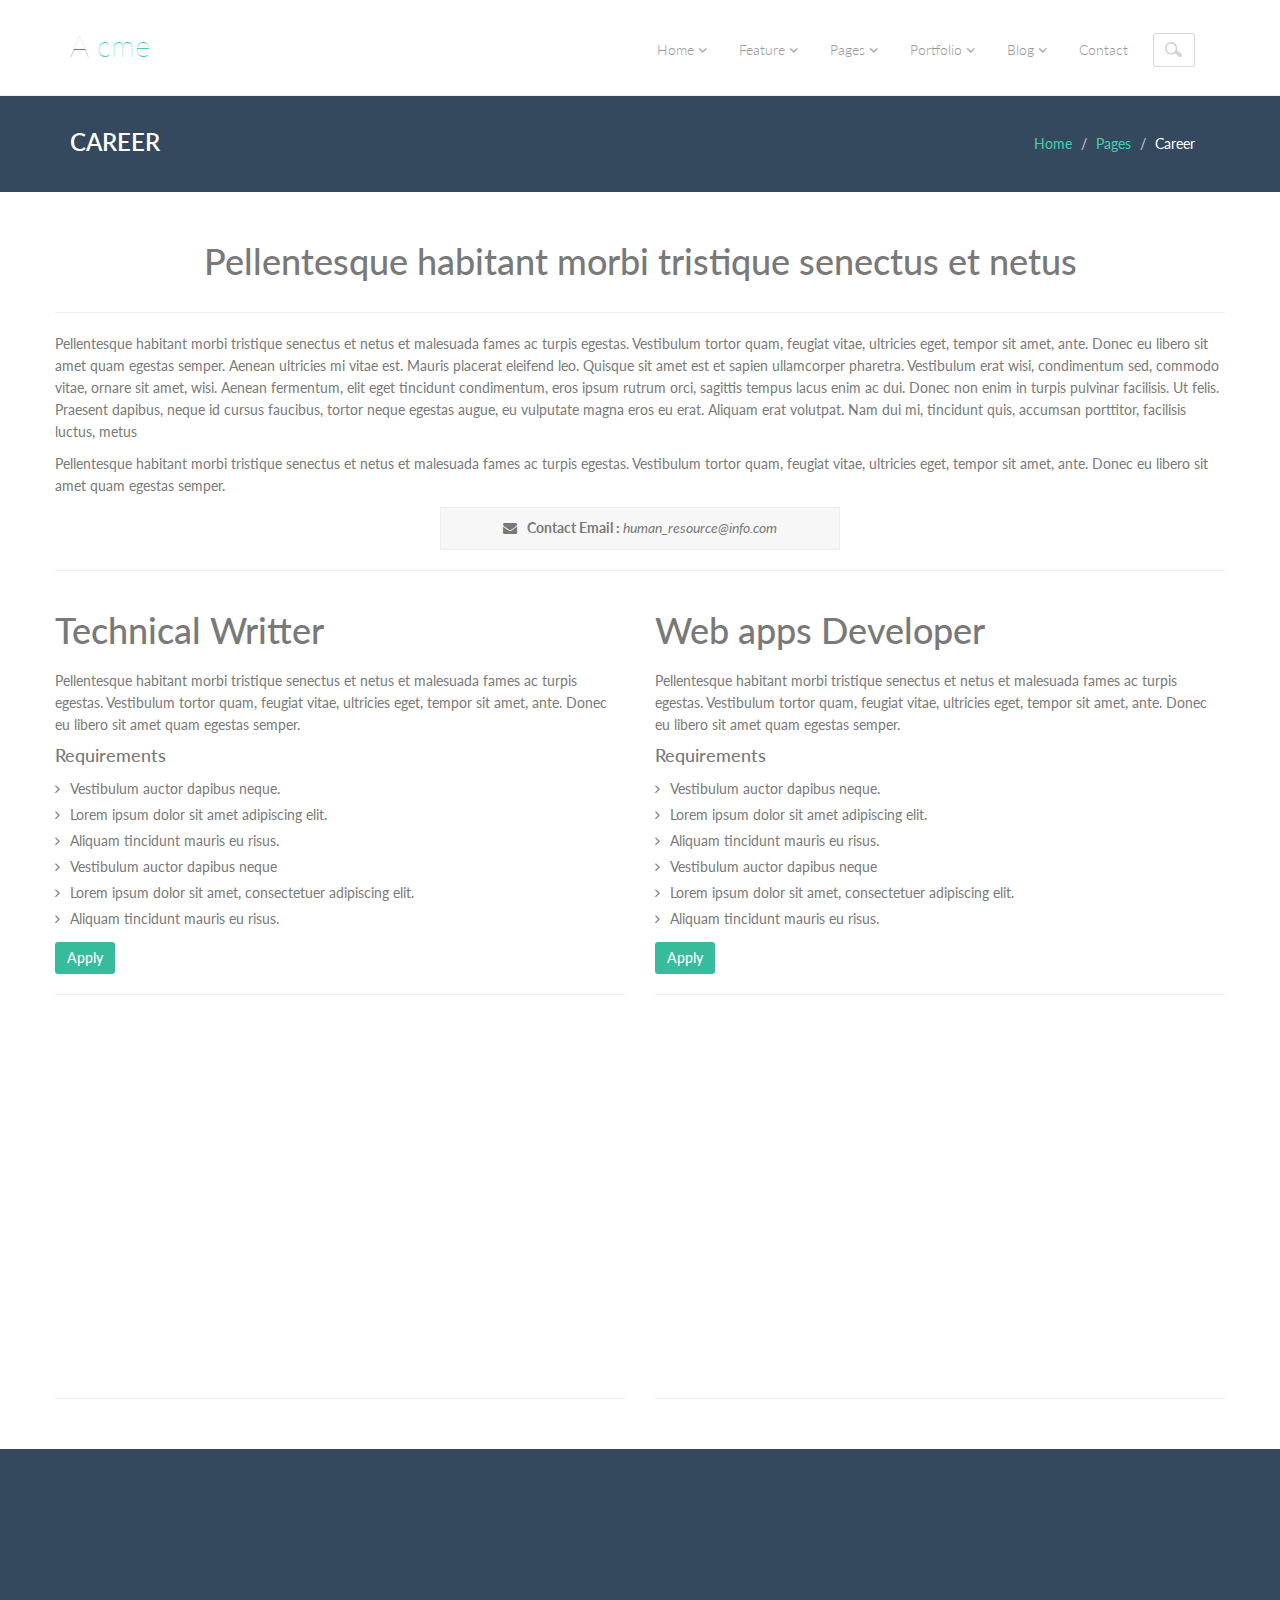
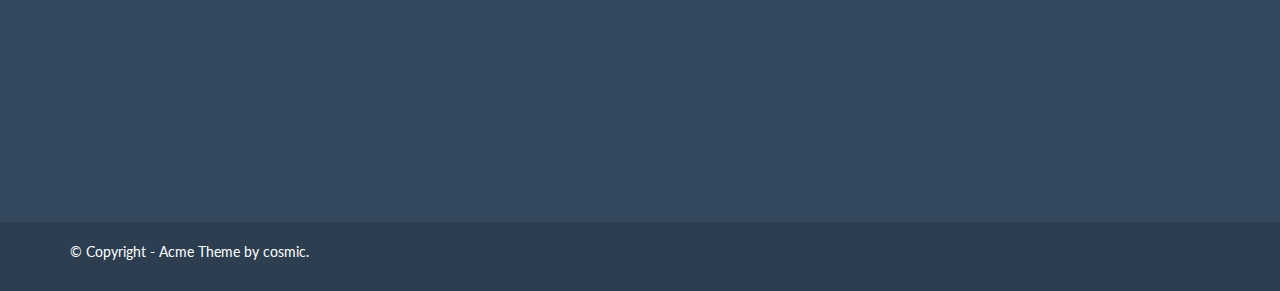
<file: career.html>
<!DOCTYPE html>
<html lang="en">
  <head>
    <meta charset="utf-8">
    <meta name="viewport" content="width=device-width, initial-scale=1.0">
    <meta name="description" content="Developed By M Abdur Rokib Promy">
    <meta name="author" content="cosmic">
    <meta name="keywords" content="Bootstrap 3, Template, Theme, Responsive, Corporate, Business">
    <link rel="shortcut icon" href="img/favicon.png">

    <title>Acme | Home</title>

    <!-- Bootstrap core CSS -->
    <link href="css/bootstrap.min.css" rel="stylesheet">
    <link href="css/theme.css" rel="stylesheet">
    <link href="css/bootstrap-reset.css" rel="stylesheet">
    <!--external css-->
    <link href="assets/font-awesome/css/font-awesome.css" rel="stylesheet" />
    <link rel="stylesheet" href="css/flexslider.css"/>
    <link href="assets/bxslider/jquery.bxslider.css" rel="stylesheet" />
    <link rel="stylesheet" href="css/animate.css">
    <link href='http://fonts.googleapis.com/css?family=Lato' rel='stylesheet' type='text/css'>


      <!-- Custom styles for this template -->
    <link href="css/style.css" rel="stylesheet">
    <link href="css/style-responsive.css" rel="stylesheet" />

    <!-- HTML5 shim and Respond.js IE8 support of HTML5 tooltipss and media queries -->
    <!--[if lt IE 9]>
      <script src="js/html5shiv.js"></script>
      <script src="js/respond.min.js"></script>
    <![endif]-->
  </head>

  <body>
    <!--header start-->
    <header class="head-section">
      <div class="navbar navbar-default navbar-static-top container">
          <div class="navbar-header">
              <button class="navbar-toggle" data-target=".navbar-collapse" data-toggle="collapse"
              type="button"><span class="icon-bar"></span> <span class="icon-bar"></span>
              <span class="icon-bar"></span></button> <a class="navbar-brand" href="index.html">A
              <span>cme</span></a>
          </div>

          <div class="navbar-collapse collapse">
              <ul class="nav navbar-nav">
                  <li class="dropdown">
                      <a class="dropdown-toggle" data-close-others="false" data-delay="0" data-hover=
                      "dropdown" data-toggle="dropdown" href="index.html">Home <i class="fa fa-angle-down"></i>
                      </a>

                      <ul class="dropdown-menu">
                          <li>
                              <a href="index.html">Home Parallax</a>
                          </li>

                          <li>
                              <a href="index1.html">Home Seq-slider1</a>
                          </li>

                          <li>
                              <a href="index2.html">Home Seq-slider2</a>
                          </li>

                      </ul>
                  </li>

                  <li class="dropdown">
                      <a class="dropdown-toggle" data-close-others="false" data-delay="0" data-hover=
                      "dropdown" data-toggle="dropdown" href="#">Feature <i class="fa fa-angle-down"></i>
                      </a>

                      <ul class="dropdown-menu">
                          <li>
                              <a href="typography.html">Typography</a>
                          </li>

                          <li>
                              <a href="button.html">Buttons</a>
                          </li>

                          <li>
                              <a href="form.html">Form</a>
                          </li>

                          <li>
                              <a href="table.html">Table</a>
                          </li>

                          <li class="dropdown-submenu">
                              <a href="#" tabindex="-1">More options</a>

                              <ul class="dropdown-menu">
                                  <li>
                                      <a href="#" tabindex="-1">Second level</a>
                                  </li>

                                  <li class="dropdown-submenu">
                                      <a href="#">Even More..</a>

                                      <ul class="dropdown-menu">
                                          <li>
                                              <a href="#">3rd level</a>
                                          </li>

                                          <li>
                                              <a href="#">3rd level</a>
                                          </li>
                                      </ul>
                                  </li>

                                  <li>
                                      <a href="#">Second level</a>
                                  </li>

                                  <li>
                                      <a href="#">Second level</a>
                                  </li>
                              </ul>
                          </li>
                      </ul>
                  </li>

                  <li class="dropdown">
                      <a class="dropdown-toggle" data-close-others="false" data-delay="0" data-hover=
                      "dropdown" data-toggle="dropdown" href="#">Pages <i class="fa fa-angle-down"></i>
                      </a>

                      <ul class="dropdown-menu">
                          <li>
                              <a href="about.html">About</a>
                          </li>

                          <li>
                              <a href="404.html">404 page</a>
                          </li>

                          <li>
                              <a href="career.html">career</a>
                          </li>

                          <li>
                              <a href="login.html">Login</a>
                          </li>

                          <li>
                              <a href="registration.html">Registration</a>
                          </li>

                          <li>
                              <a href="faq.html">FAQ</a>
                          </li>

                          <li class="dropdown-submenu">
                              <a href="#" tabindex="-1">Pricing table</a>

                              <ul class="dropdown-menu">
                                  <li class="dropdown-submenu"></li>

                                  <li>
                                      <a href="price-table-one.html">Pricing table one</a>
                                  </li>

                                  <li>
                                      <a href="price-table-two.html">Pricing table two</a>
                                  </li>
                              </ul>
                          </li>

                          <li>
                              <a href="service.html">Service</a>
                          </li>

                          <li>
                              <a href="terms.html">Terms & Condition</a>
                          </li>

                          <li>
                              <a href="privacy.html">Privacy policy</a>
                          </li>
                      </ul>
                  </li>

                  <li class="dropdown">
                      <a class="dropdown-toggle" data-close-others="false" data-delay="0" data-hover=
                      "dropdown" data-toggle="dropdown" href="#">Portfolio <i class="fa fa-angle-down"></i>
                      </a>

                      <ul class="dropdown-menu">
                          <li>
                              <a href="portfolio-3-col.html">Portfolio 3 column</a>
                          </li>

                          <li>
                              <a href="portfolio-4-col.html">Portfolio 4 column</a>
                          </li>

                          <li>
                              <a href="portfolio-single-image.html">Portfolio Single Image</a>
                          </li>

                          <li>
                              <a href="portfolio-single-video.html">Portfolio Single Video</a>
                          </li>
                      </ul>
                  </li>

                  <li class="dropdown">
                      <a class="dropdown-toggle" data-close-others="false" data-delay="0" data-hover=
                      "dropdown" data-toggle="dropdown" href="#">Blog <i class="fa fa-angle-down"></i>
                      </a>

                      <ul class="dropdown-menu">
                          <li>
                              <a href="blog.html">Blog</a>
                          </li>

                          <li>
                              <a href="blog-two-col.html">Blog two column</a>
                          </li>

                          <li>
                              <a href="blog-detail.html">Blog Single Image</a>
                          </li>

                          <li>
                              <a href="blog-detail-video.html">Blog single video</a>
                          </li>
                      </ul>
                  </li>

                  <li>
                      <a href="contact.html">Contact</a>
                  </li>

                  <li><input class="form-control search" placeholder=" Search" type="text"></li>
              </ul>
          </div>
      </div>
    </header>
    <!--header end-->

    <!--breadcrumbs start-->
    <div class="breadcrumbs">
        <div class="container">
            <div class="row">
                <div class="col-lg-4 col-sm-4">
                    <h1>Career</h1>
                </div>
                <div class="col-lg-8 col-sm-8">
                    <ol class="breadcrumb pull-right">
                        <li><a href="#">Home</a></li>
                        <li><a href="#">Pages</a></li>
                        <li class="active">Career</li>
                    </ol>
                </div>
            </div>
        </div>
    </div>
    <!--breadcrumbs end-->

    <!--container start-->
    <div class="white-bg">

        <!-- career -->
    <div class="container career-inner">
        <div class="row">
            <div class="col-md-12 career-head">
                <h1 class="wow fadeIn">Pellentesque habitant morbi tristique senectus et netus</h1>

            </div>
        </div>
        <hr>
        <div class="row">
            <div class="col-md-12 wow fadeIn">
                <p class="align-left">Pellentesque habitant morbi tristique senectus et netus et malesuada fames ac turpis egestas. Vestibulum tortor quam, feugiat vitae, ultricies eget, tempor sit amet, ante. Donec eu libero sit amet quam egestas semper. Aenean ultricies mi vitae est. Mauris placerat eleifend leo. Quisque sit amet est et sapien ullamcorper pharetra. Vestibulum erat wisi, condimentum sed, commodo vitae, ornare sit amet, wisi. Aenean fermentum, elit eget tincidunt condimentum, eros ipsum rutrum orci, sagittis tempus lacus enim ac dui. Donec non enim in turpis pulvinar facilisis. Ut felis. Praesent dapibus, neque id cursus faucibus, tortor neque egestas augue, eu vulputate magna eros eu erat. Aliquam erat volutpat. Nam dui mi, tincidunt quis, accumsan porttitor, facilisis luctus, metus
                </p>
                <p class="align-left">Pellentesque habitant morbi tristique senectus et netus et malesuada fames ac turpis egestas. Vestibulum tortor quam, feugiat vitae, ultricies eget, tempor sit amet, ante. Donec eu libero sit amet quam egestas semper.</p>
            </div>
            <div class="col-md-4 col-md-offset-4 career-contact">
                <p class="text-center wow pulse"><i class="fa fa-envelope pr-10"></i><b>Contact Email : </b><em> human_resource@info.com</em></p>
            </div>
        </div>
        <hr>
        <div class="row">
            <div class="col-md-6">
                <div class="candidate wow fadeInLeft">
                    <h1>Technical Writter</h1>
                    <p class="align-left">Pellentesque habitant morbi tristique senectus et netus et malesuada fames ac turpis egestas. Vestibulum tortor quam, feugiat vitae, ultricies eget, tempor sit amet, ante. Donec eu libero sit amet quam egestas semper.</p>
                    <h4>Requirements</h4>
                    <ul class="list-unstyled">
                        <li><i class="fa fa-angle-right pr-10"></i>Vestibulum auctor dapibus neque.</li>
                        <li><i class="fa fa-angle-right pr-10"></i>Lorem ipsum dolor sit amet adipiscing elit.</li>
                        <li><i class="fa fa-angle-right pr-10"></i>Aliquam tincidunt mauris eu risus.</li>
                        <li><i class="fa fa-angle-right pr-10"></i>Vestibulum auctor dapibus neque</li>
                        <li><i class="fa fa-angle-right pr-10"></i>Lorem ipsum dolor sit amet, consectetuer adipiscing elit.</li>
                        <li><i class="fa fa-angle-right pr-10"></i>Aliquam tincidunt mauris eu risus.</li>
                    </ul>
                    <button class="btn btn-info">Apply</button>
                </div>
                <hr>
                <div class="candidate wow fadeInLeft">
                    <h1>Creative Designer</h1>
                    <p class="align-left">Pellentesque habitant morbi tristique senectus et netus et malesuada fames ac turpis egestas. Vestibulum tortor quam, feugiat vitae, ultricies eget, tempor sit amet, ante. Donec eu libero sit amet quam egestas semper.</p>
                    <h4>Requirements</h4>
                    <ul class="list-unstyled">
                        <li><i class="fa fa-angle-right pr-10"></i>Vestibulum auctor dapibus neque.</li>
                        <li><i class="fa fa-angle-right pr-10"></i>Lorem ipsum dolor sit amet adipiscing elit.</li>
                        <li><i class="fa fa-angle-right pr-10"></i>Aliquam tincidunt mauris eu risus.</li>
                        <li><i class="fa fa-angle-right pr-10"></i>Vestibulum auctor dapibus neque</li>
                        <li><i class="fa fa-angle-right pr-10"></i>Lorem ipsum dolor sit amet, consectetuer adipiscing elit.</li>
                        <li><i class="fa fa-angle-right pr-10"></i>Aliquam tincidunt mauris eu risus.</li>
                    </ul>
                    <button class="btn btn-info">Apply</button>
                </div>
                <hr>
            </div>
            <div class="col-md-6">
                <div class="candidate wow fadeInRight">
                    <h1>Web apps Developer</h1>
                    <p class="align-left">Pellentesque habitant morbi tristique senectus et netus et malesuada fames ac turpis egestas. Vestibulum tortor quam, feugiat vitae, ultricies eget, tempor sit amet, ante. Donec eu libero sit amet quam egestas semper.</p>
                    <h4>Requirements</h4>
                    <ul class="list-unstyled">
                        <li><i class="fa fa-angle-right pr-10"></i>Vestibulum auctor dapibus neque.</li>
                        <li><i class="fa fa-angle-right pr-10"></i>Lorem ipsum dolor sit amet adipiscing elit.</li>
                        <li><i class="fa fa-angle-right pr-10"></i>Aliquam tincidunt mauris eu risus.</li>
                        <li><i class="fa fa-angle-right pr-10"></i>Vestibulum auctor dapibus neque</li>
                        <li><i class="fa fa-angle-right pr-10"></i>Lorem ipsum dolor sit amet, consectetuer adipiscing elit.</li>
                        <li><i class="fa fa-angle-right pr-10"></i>Aliquam tincidunt mauris eu risus.</li>
                    </ul>
                    <button class="btn btn-info">Apply</button>
                </div>
                <hr>
                <div class="candidate wow fadeInRight">
                    <h1>Mobile Apps Developer</h1>
                    <p class="align-left">Pellentesque habitant morbi tristique senectus et netus et malesuada fames ac turpis egestas. Vestibulum tortor quam, feugiat vitae, ultricies eget, tempor sit amet, ante. Donec eu libero sit amet quam egestas semper.</p>
                    <h4>Requirements</h4>
                    <ul class="list-unstyled">
                        <li><i class="fa fa-angle-right pr-10"></i>Vestibulum auctor dapibus neque.</li>
                        <li><i class="fa fa-angle-right pr-10"></i>Lorem ipsum dolor sit amet adipiscing elit.</li>
                        <li><i class="fa fa-angle-right pr-10"></i>Aliquam tincidunt mauris eu risus.</li>
                        <li><i class="fa fa-angle-right pr-10"></i>Vestibulum auctor dapibus neque</li>
                        <li><i class="fa fa-angle-right pr-10"></i>Lorem ipsum dolor sit amet, consectetuer adipiscing elit.</li>
                        <li><i class="fa fa-angle-right pr-10"></i>Aliquam tincidunt mauris eu risus.</li>
                    </ul>
                    <button class="btn btn-info">Apply</button>
                </div>
                <hr>
            </div>
        </div>
    <!-- career -->
       </div>
    </div>
    <!--container end-->

     <!--footer start-->
     <footer class="footer">
        <div class="container">
            <div class="row">
                <div class="col-lg-3 col-sm-3 address wow fadeInUp" data-wow-duration="2s" data-wow-delay=".1s">
                     <h1>contact info</h1>
                     <address>
                         <p><i class="fa fa-home pr-10"></i>Address: No.XXXXXX street</p>
                         <p><i class="fa fa-globe pr-10"></i>Mars city, Country</p>
                         <p><i class="fa fa-mobile pr-10"></i>Mobile : (123) 456-7890</p>
                         <p><i class="fa fa-phone pr-10"></i>Phone : (123) 456-7890</p>
                         <p><i class="fa fa-envelope pr-10"></i>Email : <a href="javascript:;">support@example.com</a></p>
                     </address>
                 </div>
                <div class="col-lg-3 col-sm-3 wow fadeInUp" data-wow-duration="2s" data-wow-delay=".3s">
                    <h1>latest tweet</h1>
                    <div id="owl-slide">
                    <div class="tweet-box">
                        <i class="fa fa-twitter"></i>
                        <em>Please follow <a href="javascript:;">@example</a> for all future updates of us! <a href="javascript:;">twitter.com/acme</a></em>
                    </div>
                    <div class="tweet-box">
                        <i class="fa fa-twitter"></i>
                        <em>Please follow <a href="javascript:;">@example</a> for all future updates of us! <a href="javascript:;">twitter.com/acme</a></em>
                    </div>
                    <div class="tweet-box">
                        <i class="fa fa-twitter"></i>
                        <em>Please follow <a href="javascript:;">@example</a> for all future updates of us! <a href="javascript:;">twitter.com/acme</a></em>
                    </div>
                    </div>
                </div>
                <div class="col-lg-3 col-sm-3">
                <div class="page-footer wow fadeInUp" data-wow-duration="2s" data-wow-delay=".5s">
                    <h1>Our Company</h1>
                    <ul class="page-footer-list">

                        <li><i class="fa fa-angle-right"></i><a href="about.html">About Us</a></li>
                        <li><i class="fa fa-angle-right"></i><a href="faq.html">Support</a></li>
                        <li><i class="fa fa-angle-right"></i><a href="service.html">Service</a></li>
                        <li><i class="fa fa-angle-right"></i><a href="privacy-policy.html">Privacy Policy</a></li>
                        <li><i class="fa fa-angle-right"></i><a href="career.html">We are Hiring</a></li>
                        <li><i class="fa fa-angle-right"></i><a href="terms.html">Term & condition</a></li>

                    </ul>
                    </div>
                </div>
                <div class="col-lg-3 col-sm-3">

                    <div class="text-footer wow fadeInUp" data-wow-duration="2s" data-wow-delay=".7s">
                    <h1>Text Widget</h1>
                        <p>
                            This is a text widget.Lorem ipsum dolor sit amet.
                            This is a text widget.Lorem ipsum dolor sit amet
                        </p>
                    </div>
                </div>

            </div>

        </div>
    </footer>
    <!-- footer end -->
    <!--small footer start -->
    <footer class="footer-small">
        <div class="container">
            <div class="row">
                <div class="col-lg-6 col-sm-6 pull-right">
                    <ul class="social-link-footer list-unstyled">
                        <li class="wow flipInX" data-wow-duration="2s" data-wow-delay=".1s"><a href="#"><i class="fa fa-facebook"></i></a></li>
                        <li class="wow flipInX" data-wow-duration="2s" data-wow-delay=".2s"><a href="#"><i class="fa fa-google-plus"></i></a></li>
                        <li class="wow flipInX" data-wow-duration="2s" data-wow-delay=".3s"><a href="#"><i class="fa fa-dribbble"></i></a></li>
                        <li class="wow flipInX" data-wow-duration="2s" data-wow-delay=".4s"><a href="#"><i class="fa fa-linkedin"></i></a></li>
                        <li class="wow flipInX" data-wow-duration="2s" data-wow-delay=".5s"><a href="#"><i class="fa fa-twitter"></i></a></li>
                        <li class="wow flipInX" data-wow-duration="2s" data-wow-delay=".6s"><a href="#"><i class="fa fa-skype"></i></a></li>
                        <li class="wow flipInX" data-wow-duration="2s" data-wow-delay=".7s"><a href="#"><i class="fa fa-github"></i></a></li>
                        <li class="wow flipInX" data-wow-duration="2s" data-wow-delay=".8s"><a href="#"><i class="fa fa-youtube"></i></a></li>
                    </ul>
                </div>
                <div class="col-md-4">
                  <div class="copyright">
                    <p>&copy; Copyright - Acme Theme by cosmic.</p>
                  </div>
                </div>
            </div>
        </div>
    </footer>
     <!--small footer end-->

  <!-- js placed at the end of the document so the pages load faster -->
    <script src="js/jquery.js"></script>
    <script src="js/bootstrap.min.js"></script>
    <script type="text/javascript" src="js/hover-dropdown.js"></script>
    <script defer src="js/jquery.flexslider.js"></script>
    <script type="text/javascript" src="assets/bxslider/jquery.bxslider.js"></script>

    <script src="js/jquery.easing.min.js"></script>
    <script src="js/link-hover.js"></script>


     <!--common script for all pages-->
    <script src="js/common-scripts.js"></script>


    <script src="js/wow.min.js"></script>
    <script>
        wow = new WOW(
          {
            boxClass:     'wow',      // default
            animateClass: 'animated', // default
            offset:       0          // default
          }
        )
        wow.init();
    </script>
</body>
</html>
</file>
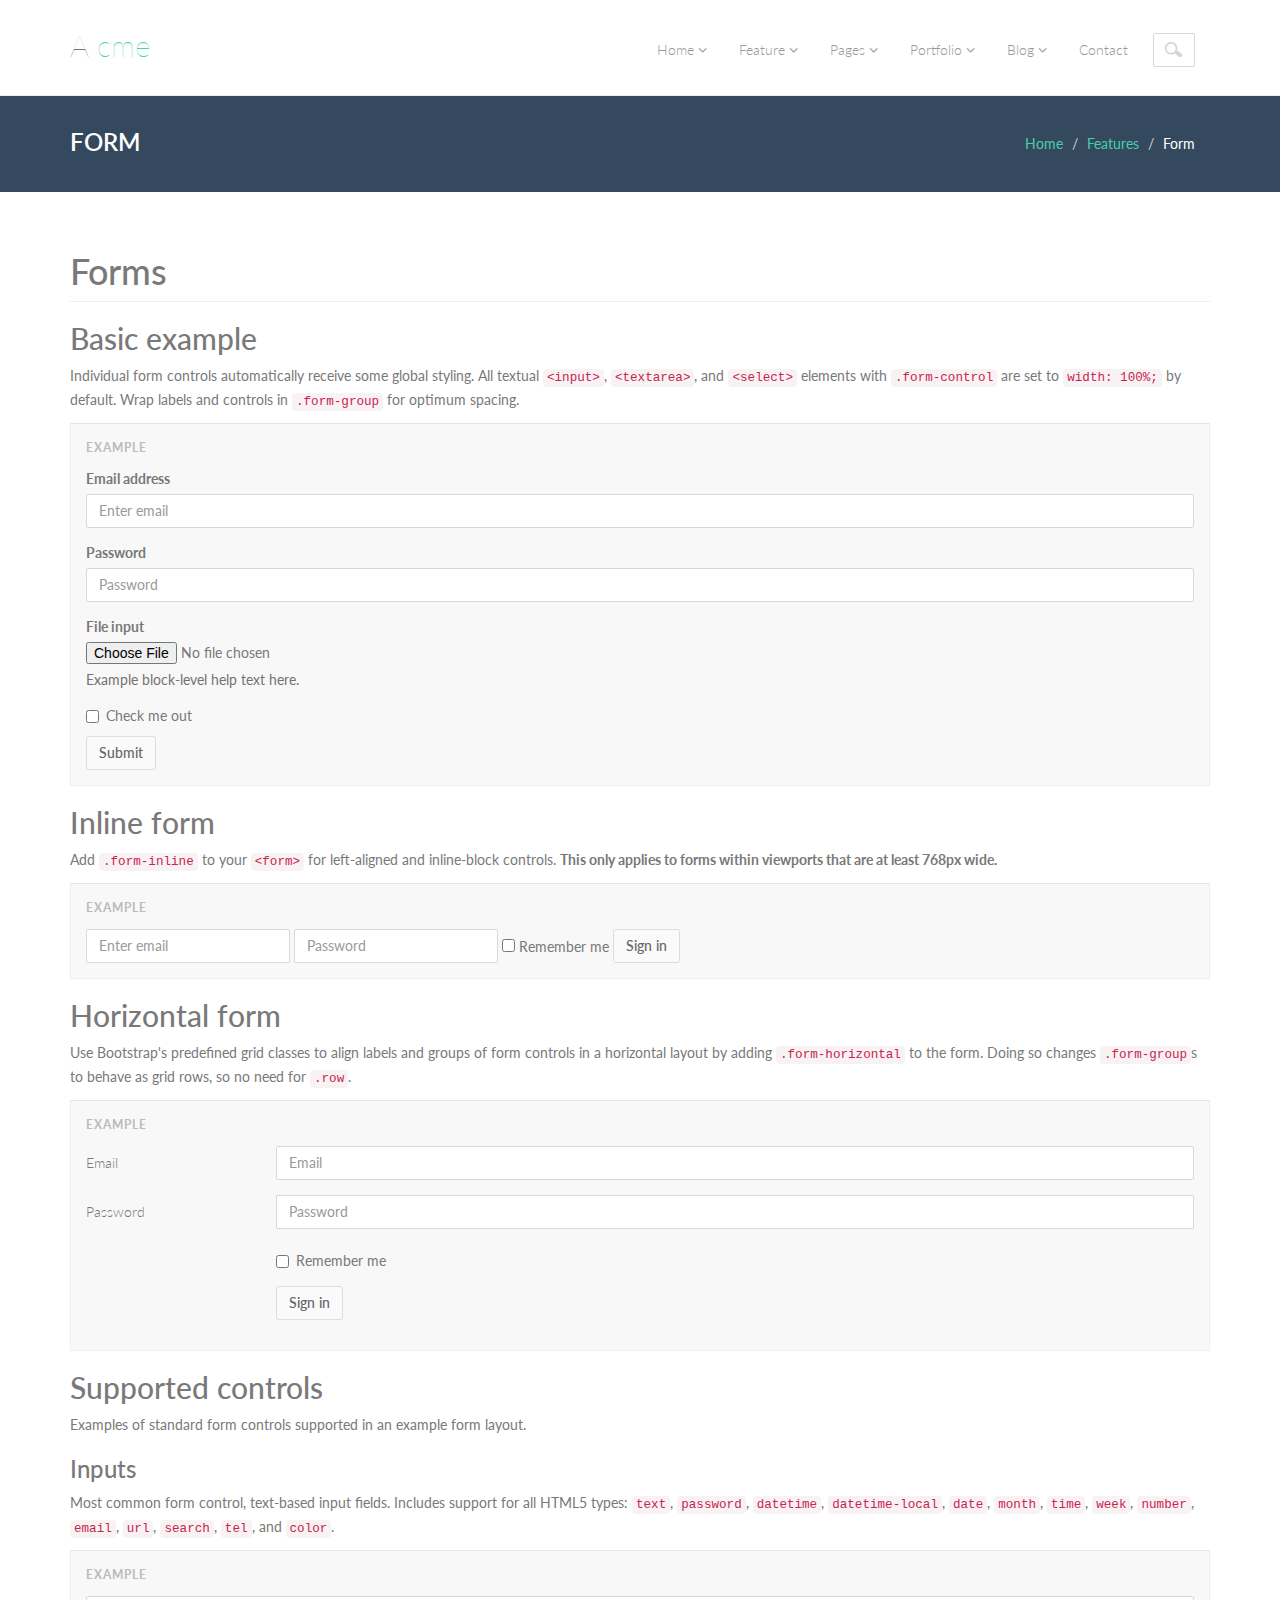
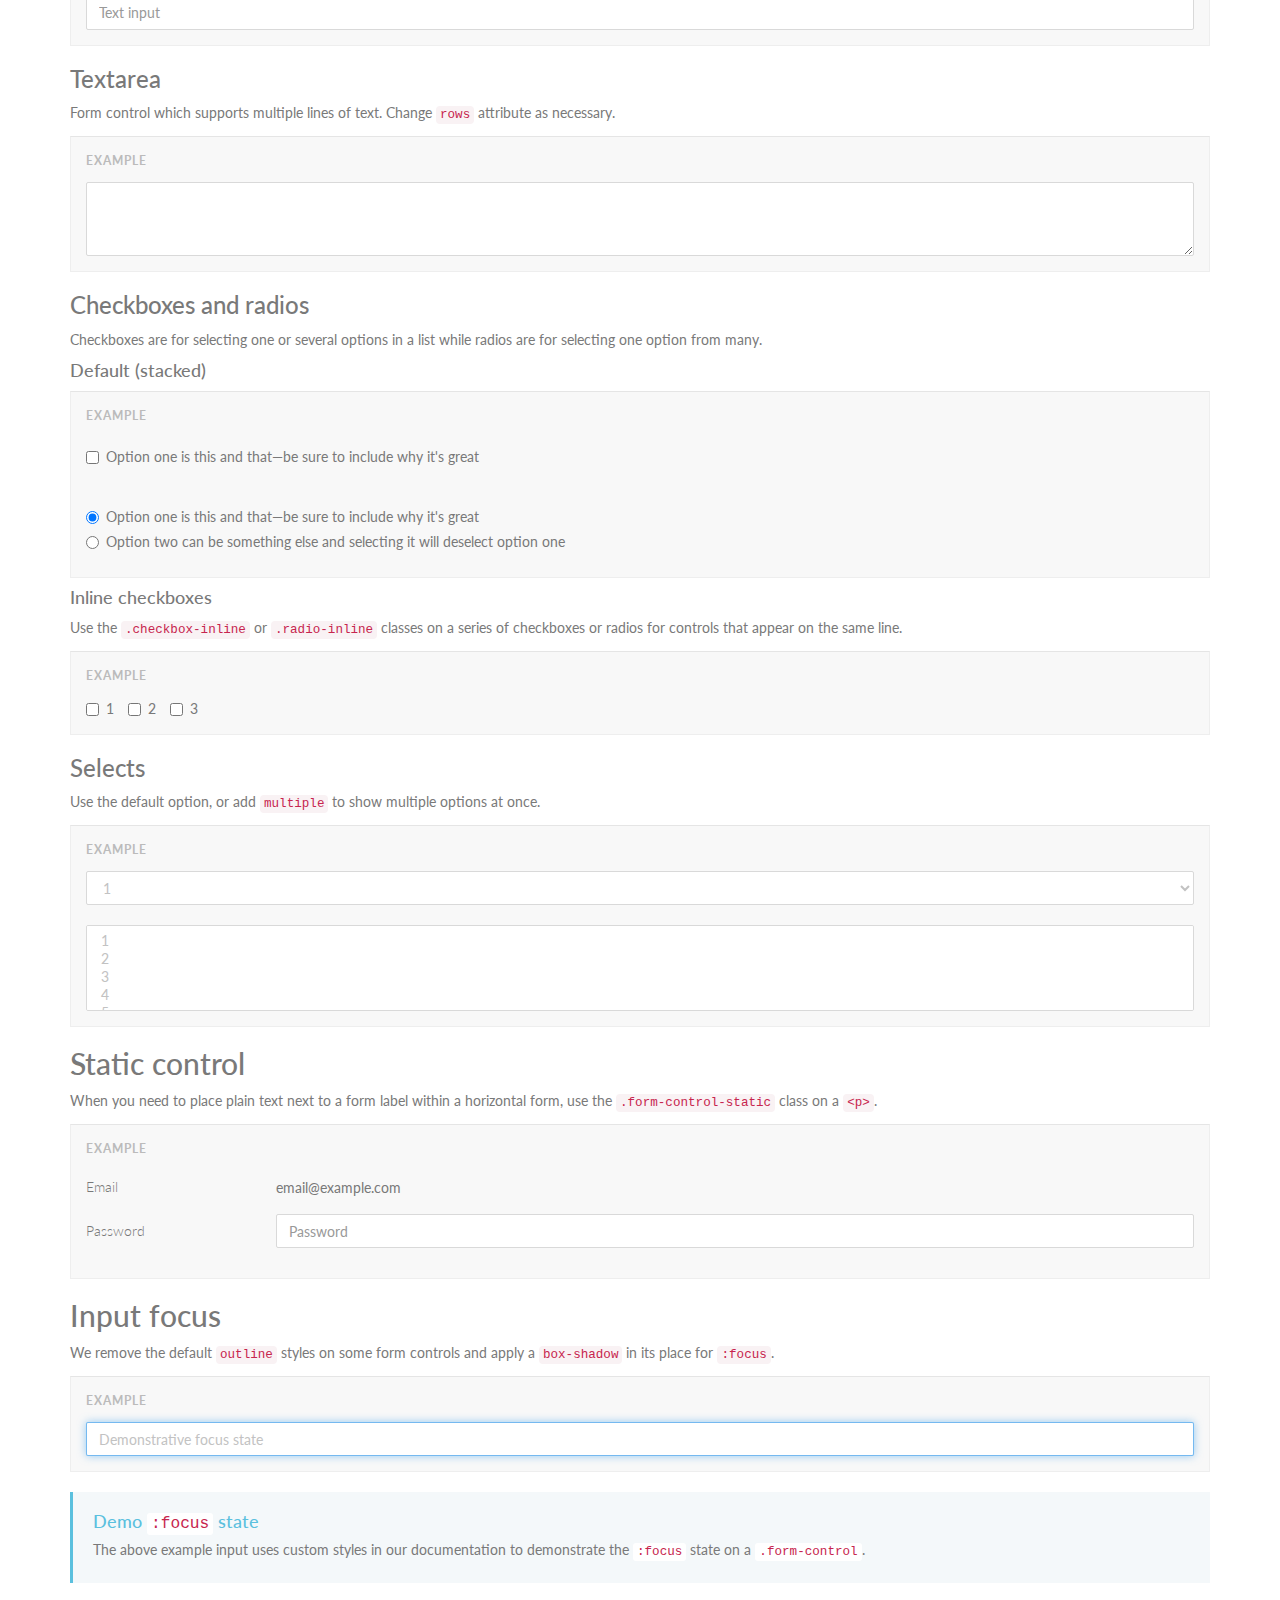
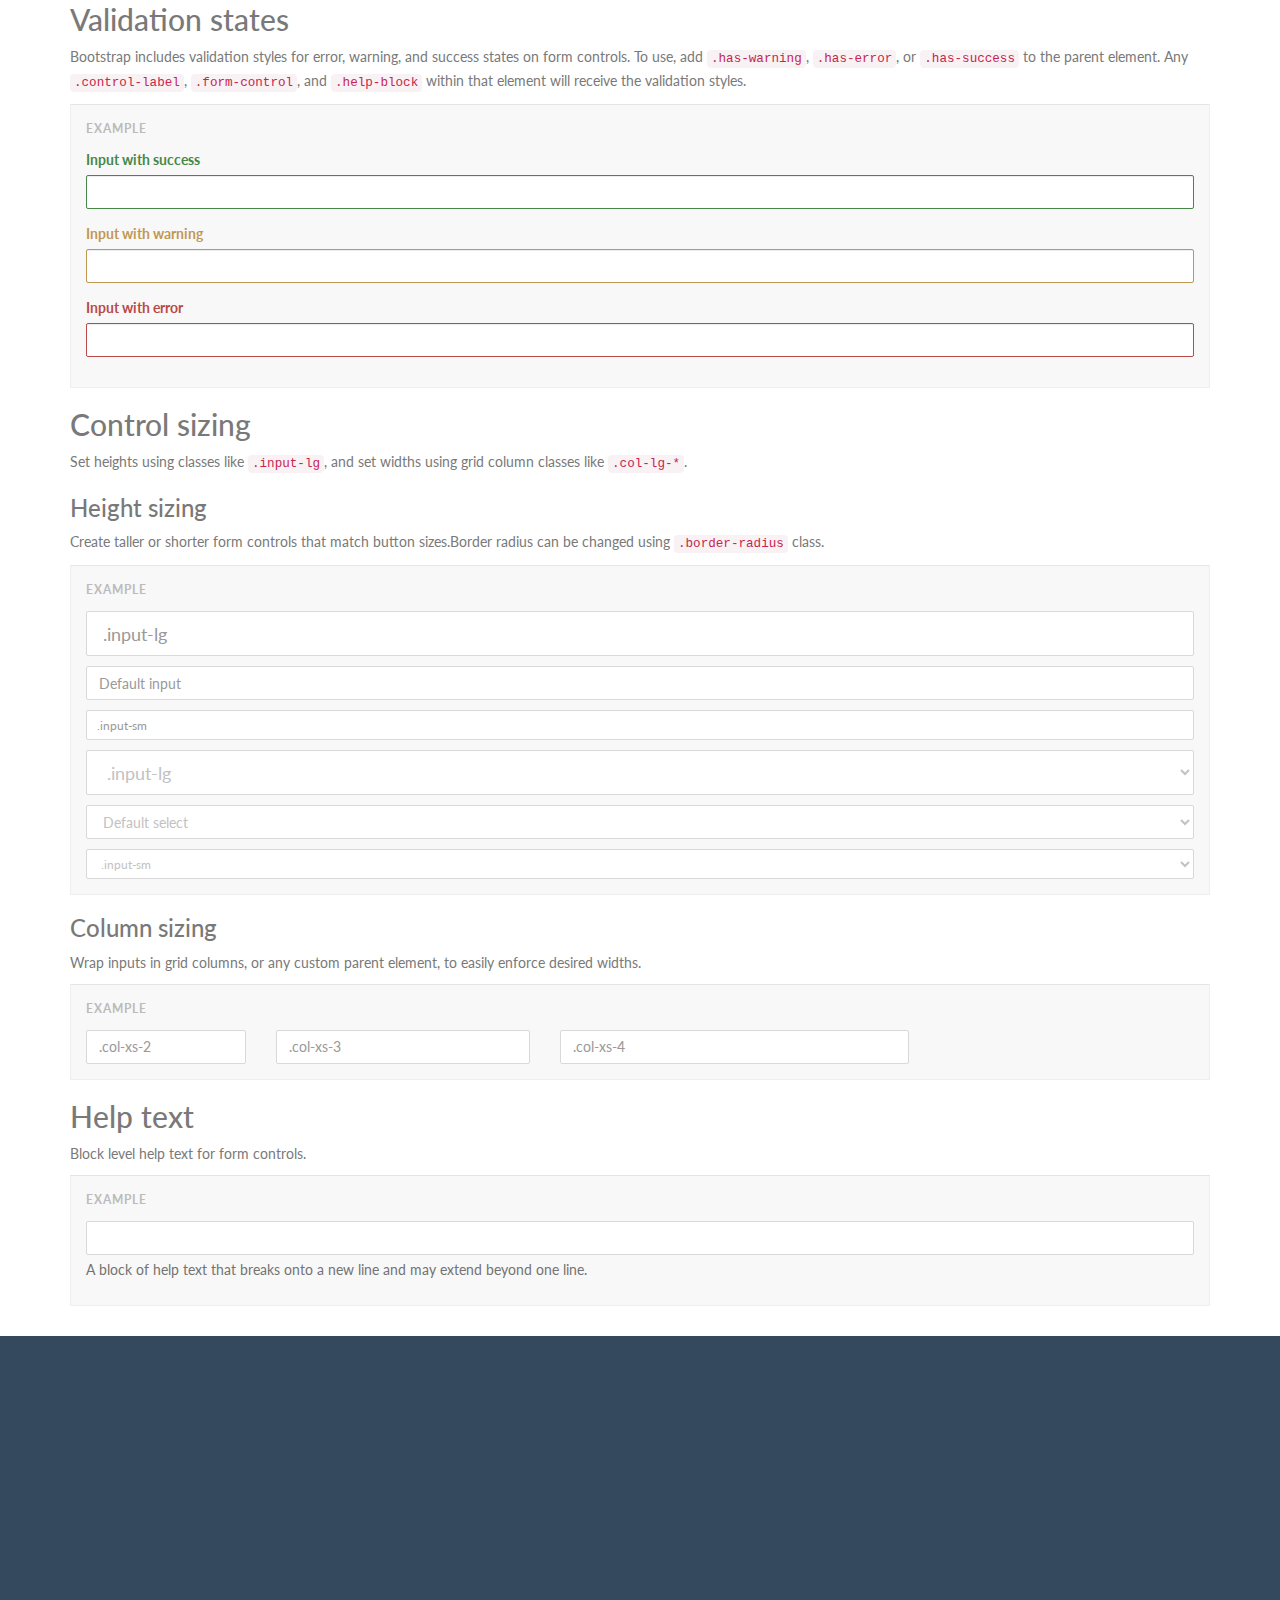
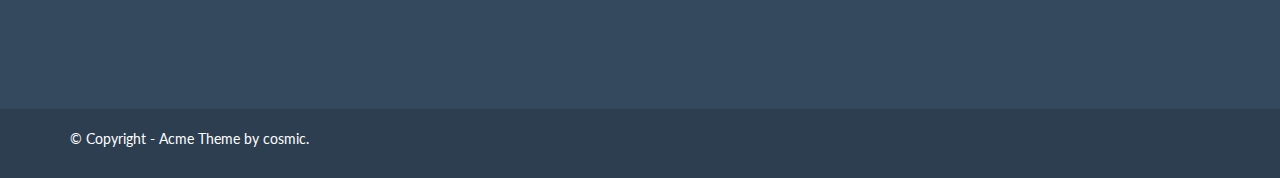
<file: form.html>
<!DOCTYPE html>
<html lang="en">
  <head>
    <meta charset="utf-8">
    <meta name="viewport" content="width=device-width, initial-scale=1.0">
    <meta name="description" content="Developed By M Abdur Rokib Promy">
    <meta name="author" content="cosmic">
    <meta name="keywords" content="Bootstrap 3, Template, Theme, Responsive, Corporate, Business">
    <link rel="shortcut icon" href="img/favicon.png">

    <title>Acme | Home</title>

    <!-- Bootstrap core CSS -->
    <link href="css/bootstrap.min.css" rel="stylesheet">
    <link href="css/theme.css" rel="stylesheet">
    <link href="css/bootstrap-reset.css" rel="stylesheet">
    <!--external css-->
    <link href="assets/font-awesome/css/font-awesome.css" rel="stylesheet" />
    <link rel="stylesheet" href="css/flexslider.css"/>
    <link href="assets/bxslider/jquery.bxslider.css" rel="stylesheet" />
    <link rel="stylesheet" href="css/animate.css">
    <link href='http://fonts.googleapis.com/css?family=Lato' rel='stylesheet' type='text/css'>



      <!-- Custom styles for this template -->
    <link rel="stylesheet" type="text/css" href="css/component.css">
    <link href="css/style.css" rel="stylesheet">
    <link href="css/style-responsive.css" rel="stylesheet" />

    <!-- HTML5 shim and Respond.js IE8 support of HTML5 tooltipss and media queries -->
    <!--[if lt IE 9]>
      <script src="js/html5shiv.js"></script>
      <script src="js/respond.min.js"></script>
    <![endif]-->
  </head>

  <body>
    <!--header start-->
    <header class="head-section">
      <div class="navbar navbar-default navbar-static-top container">
          <div class="navbar-header">
              <button class="navbar-toggle" data-target=".navbar-collapse" data-toggle="collapse"
              type="button"><span class="icon-bar"></span> <span class="icon-bar"></span>
              <span class="icon-bar"></span></button> <a class="navbar-brand" href="index.html">A
              <span>cme</span></a>
          </div>

          <div class="navbar-collapse collapse">
              <ul class="nav navbar-nav">
                  <li class="dropdown">
                      <a class="dropdown-toggle" data-close-others="false" data-delay="0" data-hover=
                      "dropdown" data-toggle="dropdown" href="index.html">Home <i class="fa fa-angle-down"></i>
                      </a>

                      <ul class="dropdown-menu">
                          <li>
                              <a href="index.html">Home Parallax</a>
                          </li>

                          <li>
                              <a href="index1.html">Home Seq-slider1</a>
                          </li>

                          <li>
                              <a href="index2.html">Home Seq-slider2</a>
                          </li>

                      </ul>
                  </li>

                  <li class="dropdown">
                      <a class="dropdown-toggle" data-close-others="false" data-delay="0" data-hover=
                      "dropdown" data-toggle="dropdown" href="#">Feature <i class="fa fa-angle-down"></i>
                      </a>

                      <ul class="dropdown-menu">
                          <li>
                              <a href="typography.html">Typography</a>
                          </li>

                          <li>
                              <a href="button.html">Buttons</a>
                          </li>

                          <li>
                              <a href="form.html">Form</a>
                          </li>

                          <li>
                              <a href="table.html">Table</a>
                          </li>

                          <li class="dropdown-submenu">
                              <a href="#" tabindex="-1">More options</a>

                              <ul class="dropdown-menu">
                                  <li>
                                      <a href="#" tabindex="-1">Second level</a>
                                  </li>

                                  <li class="dropdown-submenu">
                                      <a href="#">Even More..</a>

                                      <ul class="dropdown-menu">
                                          <li>
                                              <a href="#">3rd level</a>
                                          </li>

                                          <li>
                                              <a href="#">3rd level</a>
                                          </li>
                                      </ul>
                                  </li>

                                  <li>
                                      <a href="#">Second level</a>
                                  </li>

                                  <li>
                                      <a href="#">Second level</a>
                                  </li>
                              </ul>
                          </li>
                      </ul>
                  </li>

                  <li class="dropdown">
                      <a class="dropdown-toggle" data-close-others="false" data-delay="0" data-hover=
                      "dropdown" data-toggle="dropdown" href="#">Pages <i class="fa fa-angle-down"></i>
                      </a>

                      <ul class="dropdown-menu">
                          <li>
                              <a href="about.html">About</a>
                          </li>

                          <li>
                              <a href="404.html">404 page</a>
                          </li>

                          <li>
                              <a href="career.html">career</a>
                          </li>

                          <li>
                              <a href="login.html">Login</a>
                          </li>

                          <li>
                              <a href="registration.html">Registration</a>
                          </li>

                          <li>
                              <a href="faq.html">FAQ</a>
                          </li>

                          <li class="dropdown-submenu">
                              <a href="#" tabindex="-1">Pricing table</a>

                              <ul class="dropdown-menu">
                                  <li class="dropdown-submenu"></li>

                                  <li>
                                      <a href="price-table-one.html">Pricing table one</a>
                                  </li>

                                  <li>
                                      <a href="price-table-two.html">Pricing table two</a>
                                  </li>
                              </ul>
                          </li>

                          <li>
                              <a href="service.html">Service</a>
                          </li>

                          <li>
                              <a href="terms.html">Terms & Condition</a>
                          </li>

                          <li>
                              <a href="privacy.html">Privacy policy</a>
                          </li>
                      </ul>
                  </li>

                  <li class="dropdown">
                      <a class="dropdown-toggle" data-close-others="false" data-delay="0" data-hover=
                      "dropdown" data-toggle="dropdown" href="#">Portfolio <i class="fa fa-angle-down"></i>
                      </a>

                      <ul class="dropdown-menu">
                          <li>
                              <a href="portfolio-3-col.html">Portfolio 3 column</a>
                          </li>

                          <li>
                              <a href="portfolio-4-col.html">Portfolio 4 column</a>
                          </li>

                          <li>
                              <a href="portfolio-single-image.html">Portfolio Single Image</a>
                          </li>

                          <li>
                              <a href="portfolio-single-video.html">Portfolio Single Video</a>
                          </li>
                      </ul>
                  </li>

                  <li class="dropdown">
                      <a class="dropdown-toggle" data-close-others="false" data-delay="0" data-hover=
                      "dropdown" data-toggle="dropdown" href="#">Blog <i class="fa fa-angle-down"></i>
                      </a>

                      <ul class="dropdown-menu">
                          <li>
                              <a href="blog.html">Blog</a>
                          </li>

                          <li>
                              <a href="blog-two-col.html">Blog two column</a>
                          </li>

                          <li>
                              <a href="blog-detail.html">Blog Single Image</a>
                          </li>

                          <li>
                              <a href="blog-detail-video.html">Blog single video</a>
                          </li>
                      </ul>
                  </li>

                  <li>
                      <a href="contact.html">Contact</a>
                  </li>

                  <li><input class="form-control search" placeholder=" Search" type="text"></li>
              </ul>
          </div>
      </div>
    </header>
    <!--header end-->

    <!--breadcrumbs start-->
    <div class="breadcrumbs">
        <div class="container">
            <div class="row">
                <div class="col-lg-4 col-sm-4">
                    <h1>Form</h1>
                </div>
                <div class="col-lg-8 col-sm-8">
                    <ol class="breadcrumb pull-right">
                        <li><a href="#">Home</a></li>
                        <li><a href="#">Features</a></li>
                        <li class="active">Form</li>
                    </ol>
                </div>
            </div>
        </div>
    </div>
    <!--breadcrumbs end-->

    <!--container start-->
    <div class="component-bg">
        <div class="container">
            <!-- Forms
================================================== -->
<div class="bs-docs-section mar-b-30">
  <h1 id="forms" class="page-header">Forms</h1>

  <h2 id="forms-example">Basic example</h2>
  <p>Individual form controls automatically receive some global styling. All textual <code>&lt;input&gt;</code>, <code>&lt;textarea&gt;</code>, and <code>&lt;select&gt;</code> elements with <code>.form-control</code> are set to <code>width: 100%;</code> by default. Wrap labels and controls in <code>.form-group</code> for optimum spacing.</p>
  <div class="bs-example">
    <form role="form">
      <div class="form-group">
        <label for="exampleInputEmail1">Email address</label>
        <input type="email" class="form-control" id="exampleInputEmail1" placeholder="Enter email">
      </div>
      <div class="form-group">
        <label for="exampleInputPassword1">Password</label>
        <input type="password" class="form-control" id="exampleInputPassword1" placeholder="Password">
      </div>
      <div class="form-group">
        <label for="exampleInputFile">File input</label>
        <input type="file" id="exampleInputFile">
        <p class="help-block">Example block-level help text here.</p>
      </div>
      <div class="checkbox">
        <label>
          <input type="checkbox"> Check me out
        </label>
      </div>
      <button type="submit" class="btn btn-default">Submit</button>
    </form>
  </div><!-- /example -->




  <h2 id="forms-inline">Inline form</h2>
  <p>Add <code>.form-inline</code> to your <code>&lt;form&gt;</code> for left-aligned and inline-block controls. <strong>This only applies to forms within viewports that are at least 768px wide.</strong></p>

  <div class="bs-example">
    <form class="form-inline" role="form">
      <div class="form-group">
        <label class="sr-only" for="exampleInputEmail2">Email address</label>
        <input type="email" class="form-control" id="exampleInputEmail2" placeholder="Enter email">
      </div>
      <div class="form-group">
        <label class="sr-only" for="exampleInputPassword2">Password</label>
        <input type="password" class="form-control" id="exampleInputPassword2" placeholder="Password">
      </div>
      <div class="checkbox">
        <label>
          <input type="checkbox"> Remember me
        </label>
      </div>
      <button type="submit" class="btn btn-default">Sign in</button>
    </form>
  </div><!-- /example -->



  <h2 id="forms-horizontal">Horizontal form</h2>
  <p>Use Bootstrap's predefined grid classes to align labels and groups of form controls in a horizontal layout by adding <code>.form-horizontal</code> to the form. Doing so changes <code>.form-group</code>s to behave as grid rows, so no need for <code>.row</code>.</p>
  <div class="bs-example">
    <form class="form-horizontal" role="form">
      <div class="form-group">
        <label for="inputEmail3" class="col-sm-2 control-label">Email</label>
        <div class="col-sm-10">
          <input type="email" class="form-control" id="inputEmail3" placeholder="Email">
        </div>
      </div>
      <div class="form-group">
        <label for="inputPassword3" class="col-sm-2 control-label">Password</label>
        <div class="col-sm-10">
          <input type="password" class="form-control" id="inputPassword3" placeholder="Password">
        </div>
      </div>
      <div class="form-group">
        <div class="col-sm-offset-2 col-sm-10">
          <div class="checkbox">
            <label>
              <input type="checkbox"> Remember me
            </label>
          </div>
        </div>
      </div>
      <div class="form-group">
        <div class="col-sm-offset-2 col-sm-10">
          <button type="submit" class="btn btn-default">Sign in</button>
        </div>
      </div>
    </form>
  </div><!-- /.bs-example -->



  <h2 id="forms-controls">Supported controls</h2>
  <p>Examples of standard form controls supported in an example form layout.</p>

  <h3>Inputs</h3>
  <p>Most common form control, text-based input fields. Includes support for all HTML5 types: <code>text</code>, <code>password</code>, <code>datetime</code>, <code>datetime-local</code>, <code>date</code>, <code>month</code>, <code>time</code>, <code>week</code>, <code>number</code>, <code>email</code>, <code>url</code>, <code>search</code>, <code>tel</code>, and <code>color</code>.</p>

  <div class="bs-example">
    <form role="form">
      <input type="text" class="form-control" placeholder="Text input">
    </form>
  </div><!-- /.bs-example -->



  <h3>Textarea</h3>
  <p>Form control which supports multiple lines of text. Change <code>rows</code> attribute as necessary.</p>
  <div class="bs-example">
    <form role="form">
      <textarea class="form-control" rows="3"></textarea>
    </form>
  </div><!-- /.bs-example -->


  <h3>Checkboxes and radios</h3>
  <p>Checkboxes are for selecting one or several options in a list while radios are for selecting one option from many.</p>
  <h4>Default (stacked)</h4>
  <div class="bs-example">
    <form role="form">
      <div class="checkbox">
        <label>
          <input type="checkbox" value="">
          Option one is this and that&mdash;be sure to include why it's great
        </label>
      </div>
      <br>
      <div class="radio">
        <label>
          <input type="radio" name="optionsRadios" id="optionsRadios1" value="option1" checked>
          Option one is this and that&mdash;be sure to include why it's great
        </label>
      </div>
      <div class="radio">
        <label>
          <input type="radio" name="optionsRadios" id="optionsRadios2" value="option2">
          Option two can be something else and selecting it will deselect option one
        </label>
      </div>
    </form>
  </div><!-- /.bs-example -->


  <h4>Inline checkboxes</h4>
  <p>Use the <code>.checkbox-inline</code> or <code>.radio-inline</code> classes on a series of checkboxes or radios for controls that appear on the same line.</p>
  <div class="bs-example">
    <form role="form">
      <label class="checkbox-inline">
        <input type="checkbox" id="inlineCheckbox1" value="option1"> 1
      </label>
      <label class="checkbox-inline">
        <input type="checkbox" id="inlineCheckbox2" value="option2"> 2
      </label>
      <label class="checkbox-inline">
        <input type="checkbox" id="inlineCheckbox3" value="option3"> 3
      </label>
    </form>
  </div><!-- /.bs-example -->


  <h3>Selects</h3>
  <p>Use the default option, or add <code>multiple</code> to show multiple options at once.</p>
  <div class="bs-example">
    <form role="form">
      <select class="form-control">
        <option>1</option>
        <option>2</option>
        <option>3</option>
        <option>4</option>
        <option>5</option>
      </select>
      <br>
      <select multiple class="form-control">
        <option>1</option>
        <option>2</option>
        <option>3</option>
        <option>4</option>
        <option>5</option>
      </select>
    </form>
  </div><!-- /.bs-example -->



  <h2 id="forms-controls-static">Static control</h2>
  <p>When you need to place plain text next to a form label within a horizontal form, use the <code>.form-control-static</code> class on a <code>&lt;p&gt;</code>.</p>
  <div class="bs-example">
    <form class="form-horizontal" role="form">
      <div class="form-group">
        <label class="col-sm-2 control-label">Email</label>
        <div class="col-sm-10">
          <p class="form-control-static">email@example.com</p>
        </div>
      </div>
      <div class="form-group">
        <label for="inputPassword" class="col-sm-2 control-label">Password</label>
        <div class="col-sm-10">
          <input type="password" class="form-control" id="inputPassword" placeholder="Password">
        </div>
      </div>
    </form>
  </div><!-- /.bs-example -->


  <h2 id="forms-control-focus">Input focus</h2>
  <p>We remove the default <code>outline</code> styles on some form controls and apply a <code>box-shadow</code> in its place for <code>:focus</code>.</p>
  <div class="bs-example">
    <form role="form">
      <input class="form-control" id="focusedInput" type="text" value="Demonstrative focus state">
    </form>
  </div>
  <div class="bs-callout bs-callout-info">
    <h4>Demo <code>:focus</code> state</h4>
    <p>The above example input uses custom styles in our documentation to demonstrate the <code>:focus</code> state on a <code>.form-control</code>.</p>
  </div>


  <h2 id="forms-control-validation">Validation states</h2>
  <p>Bootstrap includes validation styles for error, warning, and success states on form controls. To use, add <code>.has-warning</code>, <code>.has-error</code>, or <code>.has-success</code> to the parent element. Any <code>.control-label</code>, <code>.form-control</code>, and <code>.help-block</code> within that element will receive the validation styles.</p>

  <div class="bs-example">
    <form role="form">
      <div class="form-group has-success">
        <label class="control-label" for="inputSuccess1">Input with success</label>
        <input type="text" class="form-control" id="inputSuccess1">
      </div>
      <div class="form-group has-warning">
        <label class="control-label" for="inputWarning1">Input with warning</label>
        <input type="text" class="form-control" id="inputWarning1">
      </div>
      <div class="form-group has-error">
        <label class="control-label" for="inputError1">Input with error</label>
        <input type="text" class="form-control" id="inputError1">
      </div>
    </form>
  </div><!-- /.bs-example -->




  <h2 id="forms-control-sizes">Control sizing</h2>
  <p>Set heights using classes like <code>.input-lg</code>, and set widths using grid column classes like <code>.col-lg-*</code>.</p>

  <h3>Height sizing</h3>
  <p>Create taller or shorter form controls that match button sizes.Border radius can be changed using <code>.border-radius</code> class.</p>
  <div class="bs-example bs-example-control-sizing">
    <form role="form">
      <div class="controls">
        <input class="form-control input-lg border-radius" type="text" placeholder=".input-lg">
        <input type="text" class="form-control border" placeholder="Default input">
        <input class="form-control input-sm" type="text" placeholder=".input-sm">

        <select class="form-control input-lg border-radius">
          <option value="">.input-lg</option>
        </select>
        <select class="form-control border-radius">
          <option value="">Default select</option>
        </select>
        <select class="form-control input-sm border-radius">
          <option value="">.input-sm</option>
        </select>
      </div>
    </form>
  </div><!-- /.bs-example -->


  <h3>Column sizing</h3>
  <p>Wrap inputs in grid columns, or any custom parent element, to easily enforce desired widths.</p>
  <div class="bs-example">
    <form role="form">
      <div class="row">
        <div class="col-xs-2">
          <input type="text" class="form-control" placeholder=".col-xs-2">
        </div>
        <div class="col-xs-3">
          <input type="text" class="form-control" placeholder=".col-xs-3">
        </div>
        <div class="col-xs-4">
          <input type="text" class="form-control" placeholder=".col-xs-4">
        </div>
      </div>
    </form>
  </div><!-- /.bs-example -->


  <h2 id="forms-help-text">Help text</h2>
  <p>Block level help text for form controls.</p>
  <div class="bs-example">
    <form role="form">
      <input type="text" class="form-control">
      <span class="help-block">A block of help text that breaks onto a new line and may extend beyond one line.</span>
    </form>
  </div><!-- /.bs-example -->

</div>
        </div>
    </div>
    <!--container end-->

     <!--footer start-->
     <footer class="footer">
        <div class="container">
            <div class="row">
                <div class="col-lg-3 col-sm-3 address wow fadeInUp" data-wow-duration="2s" data-wow-delay=".1s">
                     <h1>contact info</h1>
                     <address>
                         <p><i class="fa fa-home pr-10"></i>Address: No.XXXXXX street</p>
                         <p><i class="fa fa-globe pr-10"></i>Mars city, Country</p>
                         <p><i class="fa fa-mobile pr-10"></i>Mobile : (123) 456-7890</p>
                         <p><i class="fa fa-phone pr-10"></i>Phone : (123) 456-7890</p>
                         <p><i class="fa fa-envelope pr-10"></i>Email : <a href="javascript:;">support@example.com</a></p>
                     </address>
                 </div>
                <div class="col-lg-3 col-sm-3 wow fadeInUp" data-wow-duration="2s" data-wow-delay=".3s">
                    <h1>latest tweet</h1>
                    <div id="owl-slide">
                    <div class="tweet-box">
                        <i class="fa fa-twitter"></i>
                        <em>Please follow <a href="javascript:;">@example</a> for all future updates of us! <a href="javascript:;">twitter.com/acme</a></em>
                    </div>
                    <div class="tweet-box">
                        <i class="fa fa-twitter"></i>
                        <em>Please follow <a href="javascript:;">@example</a> for all future updates of us! <a href="javascript:;">twitter.com/acme</a></em>
                    </div>
                    <div class="tweet-box">
                        <i class="fa fa-twitter"></i>
                        <em>Please follow <a href="javascript:;">@example</a> for all future updates of us! <a href="javascript:;">twitter.com/acme</a></em>
                    </div>
                    </div>
                </div>
                <div class="col-lg-3 col-sm-3">
                <div class="page-footer wow fadeInUp" data-wow-duration="2s" data-wow-delay=".5s">
                    <h1>Our Company</h1>
                    <ul class="page-footer-list">

                        <li><i class="fa fa-angle-right"></i><a href="about.html">About Us</a></li>
                        <li><i class="fa fa-angle-right"></i><a href="faq.html">Support</a></li>
                        <li><i class="fa fa-angle-right"></i><a href="service.html">Service</a></li>
                        <li><i class="fa fa-angle-right"></i><a href="privacy-policy.html">Privacy Policy</a></li>
                        <li><i class="fa fa-angle-right"></i><a href="career.html">We are Hiring</a></li>
                        <li><i class="fa fa-angle-right"></i><a href="terms.html">Term & condition</a></li>

                    </ul>
                    </div>
                </div>
                <div class="col-lg-3 col-sm-3">

                    <div class="text-footer wow fadeInUp" data-wow-duration="2s" data-wow-delay=".7s">
                    <h1>Text Widget</h1>
                        <p>
                            This is a text widget.Lorem ipsum dolor sit amet.
                            This is a text widget.Lorem ipsum dolor sit amet
                        </p>
                    </div>
                </div>

            </div>

        </div>
    </footer>
    <!-- footer end -->
    <!--small footer start -->
    <footer class="footer-small">
        <div class="container">
            <div class="row">
                <div class="col-lg-6 col-sm-6 pull-right">
                    <ul class="social-link-footer list-unstyled">
                        <li class="wow flipInX" data-wow-duration="2s" data-wow-delay=".1s"><a href="#"><i class="fa fa-facebook"></i></a></li>
                        <li class="wow flipInX" data-wow-duration="2s" data-wow-delay=".2s"><a href="#"><i class="fa fa-google-plus"></i></a></li>
                        <li class="wow flipInX" data-wow-duration="2s" data-wow-delay=".3s"><a href="#"><i class="fa fa-dribbble"></i></a></li>
                        <li class="wow flipInX" data-wow-duration="2s" data-wow-delay=".4s"><a href="#"><i class="fa fa-linkedin"></i></a></li>
                        <li class="wow flipInX" data-wow-duration="2s" data-wow-delay=".5s"><a href="#"><i class="fa fa-twitter"></i></a></li>
                        <li class="wow flipInX" data-wow-duration="2s" data-wow-delay=".6s"><a href="#"><i class="fa fa-skype"></i></a></li>
                        <li class="wow flipInX" data-wow-duration="2s" data-wow-delay=".7s"><a href="#"><i class="fa fa-github"></i></a></li>
                        <li class="wow flipInX" data-wow-duration="2s" data-wow-delay=".8s"><a href="#"><i class="fa fa-youtube"></i></a></li>
                    </ul>
                </div>
                <div class="col-md-4">
                  <div class="copyright">
                    <p>&copy; Copyright - Acme Theme by cosmic.</p>
                  </div>
                </div>
            </div>
        </div>
    </footer>
     <!--small footer end-->

  <!-- js placed at the end of the document so the pages load faster -->
    <script src="js/jquery.js"></script>
    <script src="js/bootstrap.min.js"></script>
    <script type="text/javascript" src="js/hover-dropdown.js"></script>
    <script defer src="js/jquery.flexslider.js"></script>
    <script type="text/javascript" src="assets/bxslider/jquery.bxslider.js"></script>

    <script src="js/jquery.easing.min.js"></script>
    <script src="js/link-hover.js"></script>


     <!--common script for all pages-->
    <script src="js/common-scripts.js"></script>
    <script src="js/wow.min.js"></script>
    <script>
        wow = new WOW(
          {
            boxClass:     'wow',      // default
            animateClass: 'animated', // default
            offset:       0          // default
          }
        )
        wow.init();
    </script>

  </body>
</html>
</file>
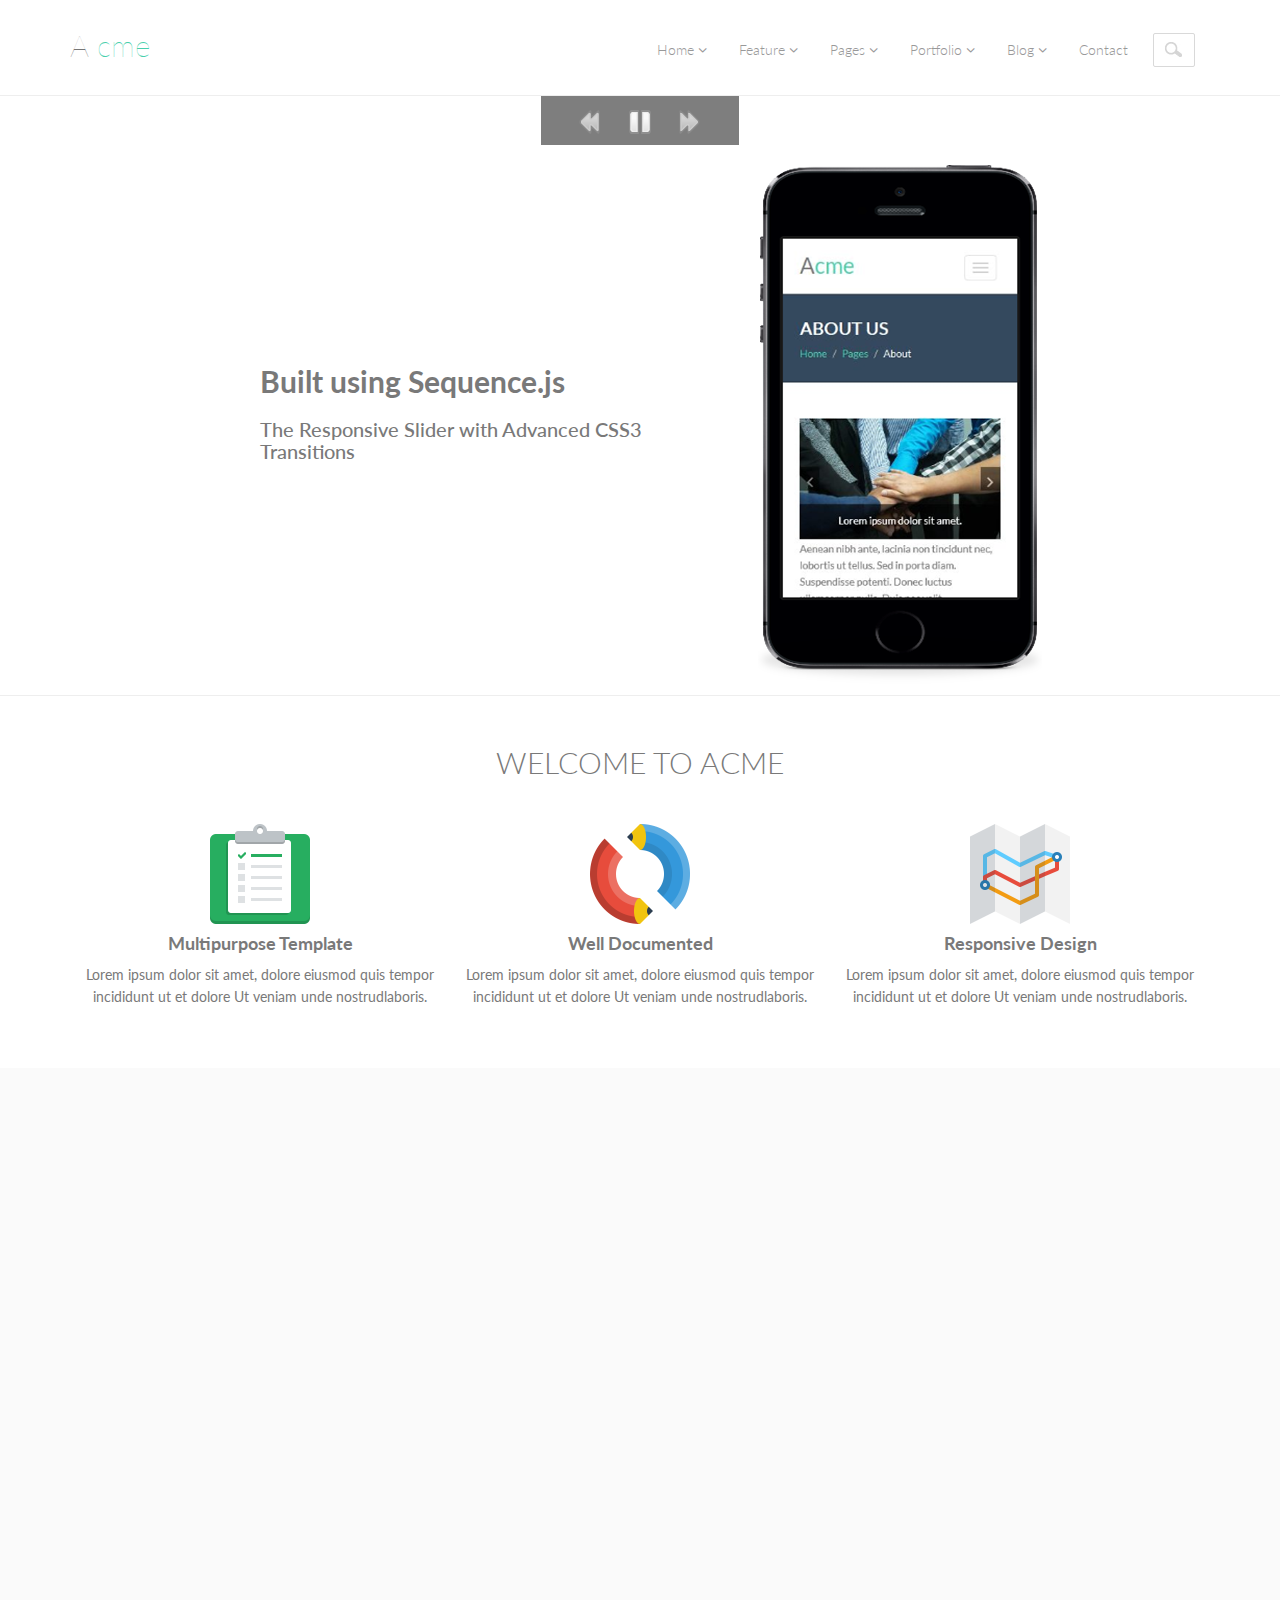
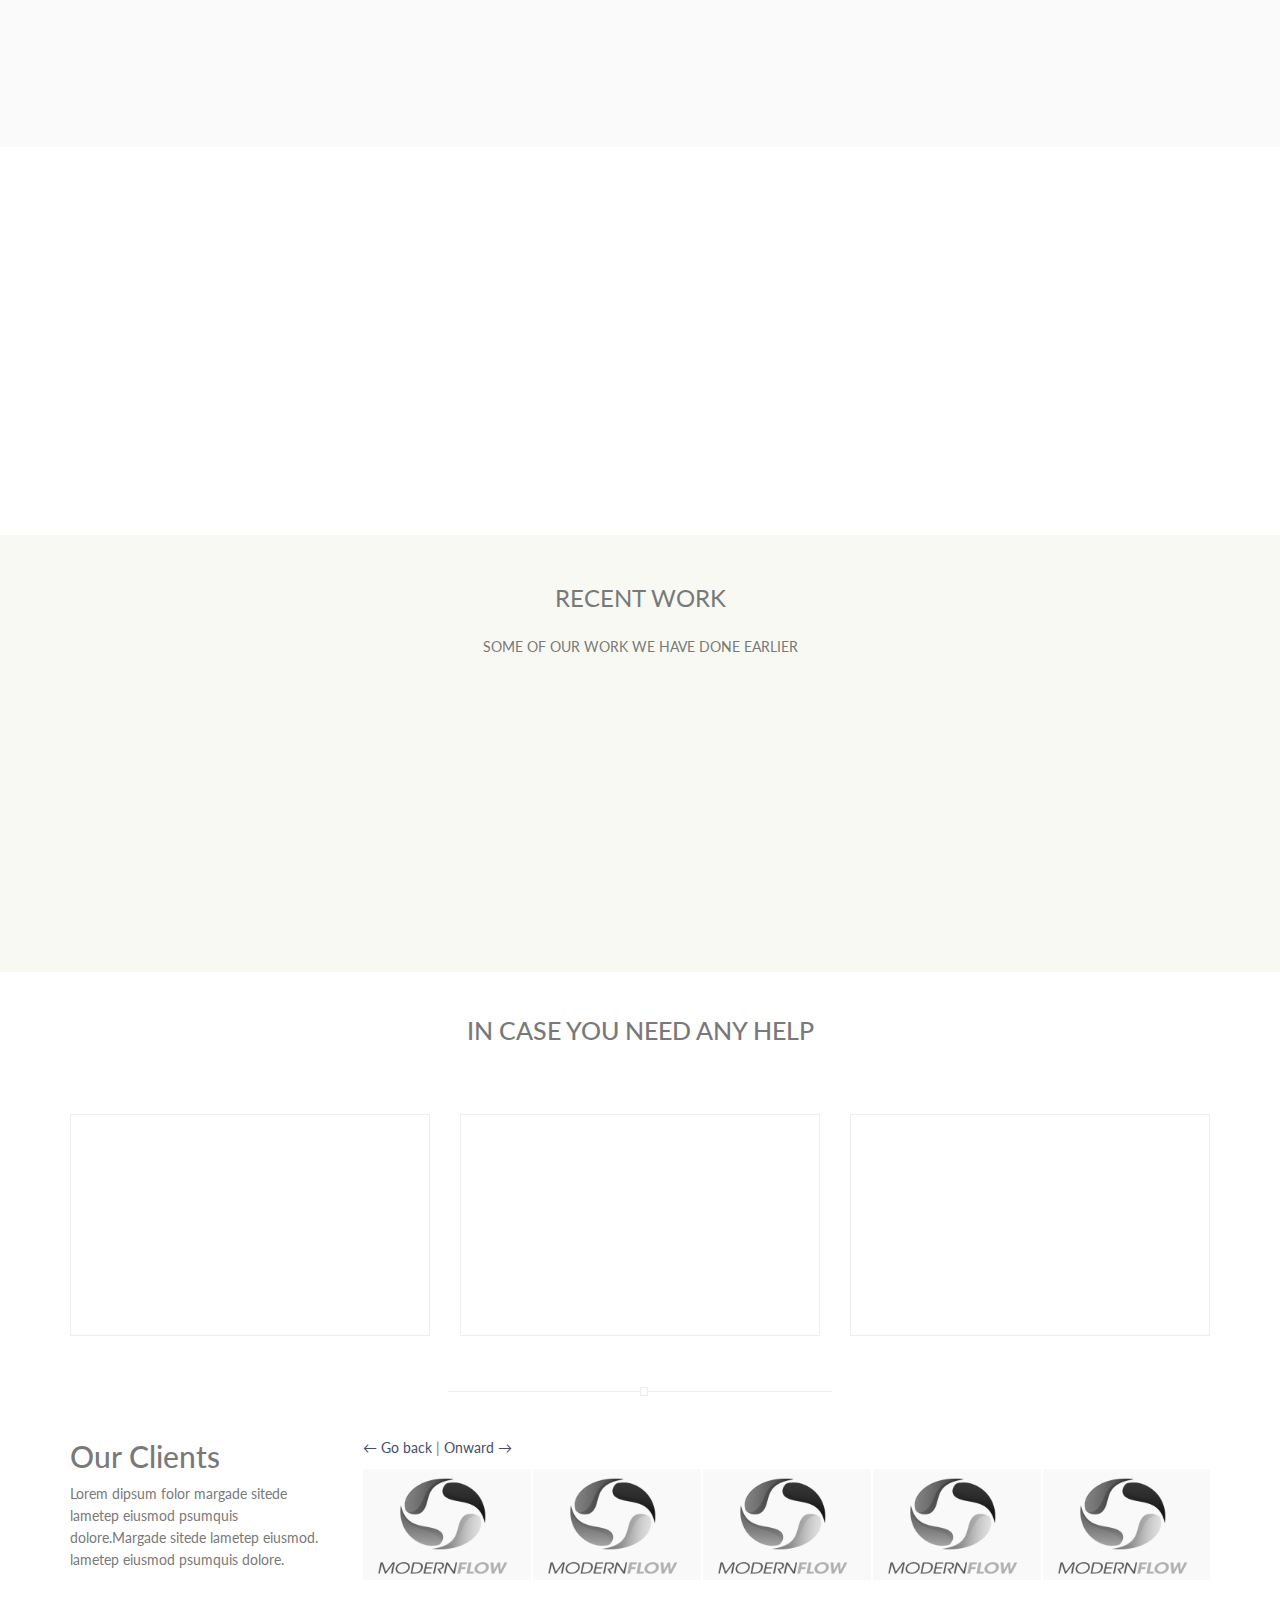
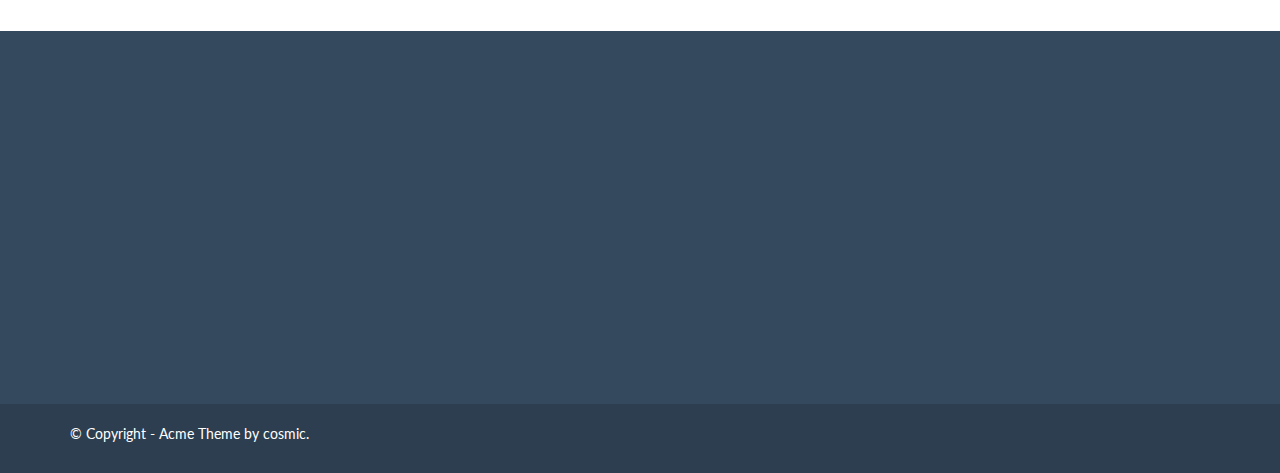
<file: index1.html>
<!DOCTYPE html>
<html lang="en">
  <head>
    <meta charset="utf-8">
    <meta name="viewport" content="width=device-width, initial-scale=1.0">
    <meta name="description" content="Developed By M Abdur Rokib Promy">
    <meta name="author" content="cosmic">
    <meta name="keywords" content="Bootstrap 3, Template, Theme, Responsive, Corporate, Business">
    <link rel="shortcut icon" href="img/favicon.png">

    <title>
      Acme | Home
    </title>

    <!-- Bootstrap core CSS -->
    <link href="css/bootstrap.min.css" rel="stylesheet">
    <link href="css/theme.css" rel="stylesheet">
    <link href="css/bootstrap-reset.css" rel="stylesheet">
    <!--
<link href="css/bootstrap.min.css" rel="stylesheet">
-->

    <!--external css-->
    <link href="assets/font-awesome/css/font-awesome.css" rel="stylesheet" />
    <link rel="stylesheet" href="css/flexslider.css"/>
    <link href="assets/bxslider/jquery.bxslider.css" rel="stylesheet" />
    <link rel="stylesheet" href="css/animate.css">
    <link rel="stylesheet" href="assets/owlcarousel/owl.carousel.css">
    <link rel="stylesheet" href="assets/owlcarousel/owl.theme.css">

    <link href="css/superfish.css" rel="stylesheet" media="screen">
    <link rel="stylesheet" href="css/seq-slider/sequencejs-theme.apple-style.css" />
    <link href='http://fonts.googleapis.com/css?family=Lato' rel='stylesheet' type='text/css'>
    <!--
<link href='http://fonts.googleapis.com/css?family=Roboto+Slab' rel='stylesheet' type='text/css'>
-->

    <!-- Custom styles for this template -->
    <link rel="stylesheet" type="text/css" href="css/component.css">
    <link href="css/style.css" rel="stylesheet">
    <link href="css/style-responsive.css" rel="stylesheet" />


    <!--
<link rel="stylesheet" media="screen" href="css/slider/sequencejs-theme.modern-slide-in.css" />
-->

    <!-- HTML5 shim and Respond.js IE8 support of HTML5 tooltipss and media queries -->
    <!--[if lt IE 9]>
<script src="js/html5shiv.js">
</script>
<script src="js/respond.min.js">
</script>
<![endif]-->
  </head>

  <body>
    <!--header start-->
    <header class="head-section">
      <div class="navbar navbar-default navbar-static-top container">
          <div class="navbar-header">
              <button class="navbar-toggle" data-target=".navbar-collapse" data-toggle="collapse"
              type="button"><span class="icon-bar"></span> <span class="icon-bar"></span>
              <span class="icon-bar"></span></button> <a class="navbar-brand" href="index.html">A
              <span>cme</span></a>
          </div>

          <div class="navbar-collapse collapse">
              <ul class="nav navbar-nav">
                  <li class="dropdown">
                      <a class="dropdown-toggle" data-close-others="false" data-delay="0" data-hover=
                      "dropdown" data-toggle="dropdown" href="index.html">Home <i class="fa fa-angle-down"></i>
                      </a>

                      <ul class="dropdown-menu">
                          <li>
                              <a href="index.html">Home Parallax</a>
                          </li>

                          <li>
                              <a href="index1.html">Home Seq-slider1</a>
                          </li>

                          <li>
                              <a href="index2.html">Home Seq-slider2</a>
                          </li>

                      </ul>
                  </li>

                  <li class="dropdown">
                      <a class="dropdown-toggle" data-close-others="false" data-delay="0" data-hover=
                      "dropdown" data-toggle="dropdown" href="#">Feature <i class="fa fa-angle-down"></i>
                      </a>

                      <ul class="dropdown-menu">
                          <li>
                              <a href="typography.html">Typography</a>
                          </li>

                          <li>
                              <a href="button.html">Buttons</a>
                          </li>

                          <li>
                              <a href="form.html">Form</a>
                          </li>

                          <li>
                              <a href="table.html">Table</a>
                          </li>

                          <li class="dropdown-submenu">
                              <a href="#" tabindex="-1">More options</a>

                              <ul class="dropdown-menu">
                                  <li>
                                      <a href="#" tabindex="-1">Second level</a>
                                  </li>

                                  <li class="dropdown-submenu">
                                      <a href="#">Even More..</a>

                                      <ul class="dropdown-menu">
                                          <li>
                                              <a href="#">3rd level</a>
                                          </li>

                                          <li>
                                              <a href="#">3rd level</a>
                                          </li>
                                      </ul>
                                  </li>

                                  <li>
                                      <a href="#">Second level</a>
                                  </li>

                                  <li>
                                      <a href="#">Second level</a>
                                  </li>
                              </ul>
                          </li>
                      </ul>
                  </li>

                  <li class="dropdown">
                      <a class="dropdown-toggle" data-close-others="false" data-delay="0" data-hover=
                      "dropdown" data-toggle="dropdown" href="#">Pages <i class="fa fa-angle-down"></i>
                      </a>

                      <ul class="dropdown-menu">
                          <li>
                              <a href="about.html">About</a>
                          </li>

                          <li>
                              <a href="404.html">404 page</a>
                          </li>

                          <li>
                              <a href="career.html">career</a>
                          </li>

                          <li>
                              <a href="login.html">Login</a>
                          </li>

                          <li>
                              <a href="registration.html">Registration</a>
                          </li>

                          <li>
                              <a href="faq.html">FAQ</a>
                          </li>

                          <li class="dropdown-submenu">
                              <a href="#" tabindex="-1">Pricing table</a>

                              <ul class="dropdown-menu">
                                  <li class="dropdown-submenu"></li>

                                  <li>
                                      <a href="price-table-one.html">Pricing table one</a>
                                  </li>

                                  <li>
                                      <a href="price-table-two.html">Pricing table two</a>
                                  </li>
                              </ul>
                          </li>

                          <li>
                              <a href="service.html">Service</a>
                          </li>

                          <li>
                              <a href="terms.html">Terms & Condition</a>
                          </li>

                          <li>
                              <a href="privacy.html">Privacy policy</a>
                          </li>
                      </ul>
                  </li>

                  <li class="dropdown">
                      <a class="dropdown-toggle" data-close-others="false" data-delay="0" data-hover=
                      "dropdown" data-toggle="dropdown" href="#">Portfolio <i class="fa fa-angle-down"></i>
                      </a>

                      <ul class="dropdown-menu">
                          <li>
                              <a href="portfolio-3-col.html">Portfolio 3 column</a>
                          </li>

                          <li>
                              <a href="portfolio-4-col.html">Portfolio 4 column</a>
                          </li>

                          <li>
                              <a href="portfolio-single-image.html">Portfolio Single Image</a>
                          </li>

                          <li>
                              <a href="portfolio-single-video.html">Portfolio Single Video</a>
                          </li>
                      </ul>
                  </li>

                  <li class="dropdown">
                      <a class="dropdown-toggle" data-close-others="false" data-delay="0" data-hover=
                      "dropdown" data-toggle="dropdown" href="#">Blog <i class="fa fa-angle-down"></i>
                      </a>

                      <ul class="dropdown-menu">
                          <li>
                              <a href="blog.html">Blog</a>
                          </li>

                          <li>
                              <a href="blog-two-col.html">Blog two column</a>
                          </li>

                          <li>
                              <a href="blog-detail.html">Blog Single Image</a>
                          </li>

                          <li>
                              <a href="blog-detail-video.html">Blog single video</a>
                          </li>
                      </ul>
                  </li>

                  <li>
                      <a href="contact.html">Contact</a>
                  </li>

                  <li><input class="form-control search" placeholder=" Search" type="text"></li>
              </ul>
          </div>
      </div>
    </header>
    <!--header end-->

    <div id="sequence-theme">
      <div id="sequence">

        <ul class="controls">
          <li class="status">
          </li>
          <li class="sequence-prev">
          </li>
          <li class="sequence-pause">
          </li>
          <li class="sequence-next">
          </li>
        </ul>

        <ul class="sequence-canvas">
          <li class="animate-in">
            <div class="intro">
              <h2>
                Built using Sequence.js
              </h2>
              <h3>
                The Responsive Slider with Advanced CSS3 Transitions
              </h3>
            </div>
            <img class="iphone" src="img/seq-slider/iphone.png" alt="iPhone4" />
            <img class="iphone-shadow" src="img/seq-slider/iphone-shadow.png" alt="" />
          </li>
          <li>
            <img class="ipad" src="img/seq-slider/ipad.png" alt="iPad" />
            <div class="slide2">
              <h2>
                Creative Control
              </h2>
              <p>
                Create Acme sliders using CSS3 transitions
              </p>
            </div>
            <img class="ipad-shadow" src="img/seq-slider/ipad-shadow.png" alt="" />
          </li>
          <li>
            <div class="slide3">
              <h2>
                Cutting Edge
              </h2>
              <p>
                Supports modern browsers, old browsers (IE7+), touch devices and responsive designs
              </p>
            </div>
            <img class="iphone2" src="img/seq-slider/iphone.png" alt="iPhone4" />
            <img class="iphone2-shadow" src="img/seq-slider/iphone-shadow.png" alt="" />
            <img class="iphone3" src="img/seq-slider/iphone.png" alt="iPhone4" />
            <img class="iphone3-shadow" src="img/seq-slider/iphone-shadow.png" alt="" />
            <img class="iphone4" src="img/seq-slider/iphone.png" alt="iPhone4" />
            <img class="iphone4-shadow" src="img/seq-slider/iphone-shadow.png" alt="" />
          </li>
        </ul>

      </div>
    </div>

    <!--feature start-->

    <div class="container">
      <div class="row mar-b-50">
        <div class="col-md-12">
          <div class="text-center feature-head wow fadeInDown">
            <h1 class="">
              welcome to Acme
            </h1>

          </div>


          <div class="feature-box">
            <div class="col-md-4 col-sm-4 text-center wow fadeInUp">
              <div class="feature-box-heading">
                <em>
                <img src="img/1.png" alt="" width="100" height="100">

                </em>
                <h4>
                  <b>Multipurpose Template</b>
                </h4>
              </div>
              <p class="text-center">
                Lorem ipsum dolor sit amet, dolore eiusmod quis tempor incididunt ut et dolore Ut veniam unde nostrudlaboris.
              </p>
            </div>
            <div class="col-md-4 col-sm-4 text-center wow fadeInUp">
              <div class="feature-box-heading">
                <em>
                  <img src="img/2.png" alt="" width="100" height="100">
                </em>
                <h4>
                  <b>Well Documented</b>
                </h4>
              </div>
              <p class="text-center">
                Lorem ipsum dolor sit amet, dolore eiusmod quis tempor incididunt ut et dolore Ut veniam unde nostrudlaboris.
              </p>
            </div>
            <div class="col-md-4 col-sm-4 text-center wow fadeInUp">
              <div class="feature-box-heading">
                <em>
                  <img src="img/3.png" alt="" width="100" height="100">
                </em>
                <h4>
                  <b>Responsive Design</b>
                </h4>
              </div>
              <p class="text-center">
                Lorem ipsum dolor sit amet, dolore eiusmod quis tempor incididunt ut et dolore Ut veniam unde nostrudlaboris.
              </p>
            </div>
          </div>

          <!--feature end-->
        </div>
        </div>
    </div>


    <!--property start-->
    <div class="property">
      <div class="container">
        <div class="row">
          <div class="col-lg-6 col-sm-6 text-center wow fadeInLeft">
            <img src="img/tab1.png" alt="">
          </div>
          <div class="col-lg-6 col-sm-6 wow fadeInRight">
            <h1>
              Mobile ready
            </h1>
            <hr>
            <p>
              <i class="fa fa-check fa-lg pr-10">
              </i>
              Sed ut perspiciatis unde omnis iste natus error sit voluptatem accusantium doloremque laudantium, totam rem aperiam, eaque ipsa quae ablic jiener. natus error sit voluptatem accusantium doloremque laudantium, totam rem aperiam, eaque ipsa quae ablic jiener. natus error sit voluptatem accusantiu.
            </p>
            <p>
              <i class="fa fa-check fa-lg pr-10">
              </i>
              Sed ut perspiciatis unde omnis iste natus error sit voluptatem accusantium doloremque laudantium, totam rem aperiam, eaque ipsa quae ablic jiener. natus error sit voluptatem accusantium doloremque laudantium, totam rem aperiam, eaque ipsa quae ablic jiener. natus error sit voluptatem accusantiu.
            </p>
            <p>
              <i class="fa fa-check fa-lg pr-10">
              </i>
              Sed ut perspiciatis unde omnis iste natus error sit voluptatem accusantium doloremque laudantium, totam rem aperiam, eaque ipsa quae ablic jiener.
            </p>
            <hr>
            <a href="javascript:;" class="btn btn-purchase">
              Purchase now
            </a>
          </div>
        </div>
      </div>
    </div>
    <!--property end-->

    <div class="container">

      <div class="row mar-b-60">
        <div class="col-lg-6">
          <!--tab start-->
          <section class="tab wow fadeInLeft">
            <header class="panel-heading tab-bg-dark-navy-blue">
              <ul class="nav nav-tabs nav-justified ">
                <li class="active">
                  <a data-toggle="tab" href="#news">
                    News
                  </a>
                </li>
                <li>
                  <a data-toggle="tab" href="#events">
                    Events
                  </a>
                </li>
                <li class="">
                  <a data-toggle="tab" href="#notice-board">
                    Notice board
                  </a>
                </li>
              </ul>
            </header>
            <div class="panel-body">
              <div class="tab-content tasi-tab">
                <div id="news" class="tab-pane fade in active">
                  <article class="media">
                    <a class="pull-left thumb p-thumb">
                      <img src="img/product1.jpg" alt="">
                    </a>
                    <div class="media-body b-btm">
                      <a href="#" class=" p-head">
                        News Tittle goes here
                      </a>
                      <p>
                        Lorem ipsum dolor sit amet, consectetur adipiscing elit.
                      </p>
                    </div>
                  </article>
                  <article class="media">
                    <a class="pull-left thumb p-thumb">
                      <img src="img/product2.jpg" alt="">
                    </a>
                    <div class="media-body b-btm">
                      <a href="#" class=" p-head">
                        News Tittle goes here 2
                      </a>
                      <p>
                        Lorem ipsum dolor sit amet, consectetur adipiscing elit. simsut dorlor
                      </p>
                    </div>
                  </article>
                  <article class="media">
                    <a class="pull-left thumb p-thumb">
                      <img src="img/product1.jpg" alt="">
                    </a>
                    <div class="media-body b-btm">
                      <a href="#" class=" p-head">
                        News Tittle goes here 3
                      </a>
                      <p>
                        Lorem ipsum dolor sit amet, consectetur adipiscing elit. sumon ahmed
                      </p>
                    </div>
                  </article>
                </div>
                <div id="events" class="tab-pane fade">
                  <article class="media">
                    <a class="pull-left thumb p-thumb">
                      <!--image goes here-->
                    </a>
                    <div class="media-body b-btm">
                      <a href="#" class="cmt-head">
                        Lorem ipsum dolor sit amet, consectetur adipiscing elit.
                      </a>
                      <p>

                        <i class="fa fa-time">
                        </i>
                        1 hours ago
                      </p>
                    </div>
                  </article>
                  <article class="media">
                    <a class="pull-left thumb p-thumb">
                      <!--image goes here-->
                    </a>
                    <div class="media-body b-btm">
                      <a href="#" class="cmt-head">
                        Nulla vel metus scelerisque ante sollicitudin commodo
                      </a>
                      <p>

                        <i class="fa fa-time">
                        </i>
                        23 mins ago
                      </p>
                    </div>
                  </article>
                  <article class="media">
                    <a class="pull-left thumb p-thumb">
                      <!--image goes here-->
                    </a>
                    <div class="media-body b-btm">
                      <a href="#" class="cmt-head">
                        Donec lacinia congue felis in faucibus.
                      </a>
                      <p>

                        <i class="fa fa-time">
                        </i>
                        15 mins ago
                      </p>
                    </div>
                  </article>
                </div>
                <div id="notice-board" class="tab-pane fade">
                  <p>
                    Notice board goes here Sed ut perspiciatis unde omnis iste natus error sit voluptatem accusantium doloremque laudantium, totam rem aperiam, eaque ipsa quae ablic jiener.
                  </p>
                  <p>
                    Notice board goes here Sed ut perspiciatis unde omnis iste natus error sit voluptatem accusantium doloremque laudantium, totam rem aperiam, eaque ipsa quae ablic jiener.
                  </p>
                </div>
              </div>
            </div>
          </section>
          <!--tab end-->
        </div>
        <div class="col-lg-6">
          <!--testimonial start-->
          <div class="about-testimonial boxed-style about-flexslider ">
            <section class="slider wow fadeInRight">
              <div class="flexslider">
                <ul class="slides about-flex-slides">
                  <li>
                    <div class="about-testimonial-image ">
                      <img alt="" src="img/person_1.png">
                    </div>
                    <a class="about-testimonial-author" href="#">
                      Russel Reagan
                    </a>
                    <span class="about-testimonial-company">
                      CCD Realestate
                    </span>
                    <div class="about-testimonial-content">
                      <p class="about-testimonial-quote">
                        Donec ut purus sed tortor malesuada venenatis eget eget lorem. Nullam tempor lectus a ligula lobortis pretium. Donec ut purus sed tortor malesuada venenatis eget eget lorem.
                      </p>
                    </div>
                  </li>
                  <li>
                    <div class="about-testimonial-image ">
                      <img alt="" src="img/person_2.png">
                    </div>
                    <a class="about-testimonial-author" href="#">
                      Steven gerrard
                    </a>
                    <span class="about-testimonial-company">
                      Molt BVG
                    </span>
                    <div class="about-testimonial-content">
                      <p class="about-testimonial-quote">
                        Pellentesque et pulvinar enim. Quisque at tempor ligula. Maecenas augue ante, euismod vitae egestas sit amet, accumsan eu nulla. Nullam tempor lectus a ligula lobortis pretium. Donec ut purus sed tortor malesuada venenatis eget eget lorem.
                      </p>
                    </div>
                  </li>
                </ul>
              </div>
            </section>
          </div>
          <!--testimonial end-->
        </div>
        </div>
      </div>


    <!--recent work start-->
    <div class="bg-lg">
      <div class="container">
        <div class="row">
          <div class="col-lg-12 recent">
            <h3 class="recent-work">
              Recent Work
            </h3>
            <p>Some of our work we have done earlier</p>
            <div id="owl-demo" class="owl-carousel owl-theme wow fadeIn">

              <div class="item view view-tenth">
                <img src="img/works/img8.jpg" alt="work Image">
                <div class="mask">
                  <a href="blog-detail.html" class="info" data-toggle="tooltip" data-placement="top" title="Details">
                    <i class="fa fa-link">
                    </i>
                  </a>
                </div>
              </div>
              <div class="item view view-tenth">
                <img src="img/works/img9.jpg" alt="work Image">
                <div class="mask">
                  <a href="blog-detail.html" class="info" data-toggle="tooltip" data-placement="top" title="Details">
                    <i class="fa fa-link">
                    </i>
                  </a>
                </div>
              </div>
              <div class="item view view-tenth">
                <img src="img/works/img10.jpg" alt="work Image">
                <div class="mask">
                  <a href="blog-detail.html" class="info" data-toggle="tooltip" data-placement="top" title="Details">
                    <i class="fa fa-link">
                    </i>
                  </a>
                </div>
              </div>
              <div class="item view view-tenth">
                <img src="img/works/img11.jpg" alt="work Image">
                <div class="mask">
                  <a href="blog-detail.html" class="info" data-toggle="tooltip" data-placement="top" title="Details">
                    <i class="fa fa-link">
                    </i>
                  </a>
                </div>
              </div>
              <div class="item view view-tenth">
                <img src="img/works/img12.jpg" alt="work Image">
                <div class="mask">
                  <a href="blog-detail.html" class="info" data-toggle="tooltip" data-placement="top" title="Details">
                    <i class="fa fa-link">
                    </i>
                  </a>
                </div>
              </div>
              <div class="item view view-tenth">
                <img src="img/works/img13.jpg" alt="work Image">
                <div class="mask">
                  <a href="blog-detail.html" class="info" data-toggle="tooltip" data-placement="top" title="Details">
                    <i class="fa fa-link">
                    </i>
                  </a>
                </div>
              </div>


            </div>
          </div>
        </div>
      </div>
      <!--recent work end-->
    </div>



    <div id="home-services">

      <div class="container">
        <div class="row">
          <div class="col-md-12">
            <h2>
              In case you need any Help
            </h2>
          </div>

          <div class="col-md-4">
            <div class="h-service">
              <div class="icon-wrap ico-bg round-fifty wow fadeInDown">
                <i class="fa fa-question">
                </i>
              </div>
              <div class="h-service-content wow fadeInUp">
                <h3>
                  PRESALE QUESTION
                </h3>
                <p>
                  Lorem ipsum dolor sit amet, consectetur adipisicing elit, sed do eiusmod
                  tempor incididunt ut labore et dolore magna aliqua. Ut enim  laborum.
                  <br>
                  <a href="#">
                    Learn more
                  </a>
                </p>
              </div>
            </div>
          </div>
          <div class="col-md-4">
            <div class="h-service">
              <div class="icon-wrap ico-bg round-fifty wow fadeInDown">
                <i class="fa fa-h-square">
                </i>
              </div>
              <div class="h-service-content wow fadeInUp">
                <h3>
                  NEED SUPPORT?
                </h3>
                <p>
                  Lorem ipsum dolor sit amet, consectetur adipisicing elit, sed do eiusmod
                  tempor incididunt ut labore et dolore magna aliqua. Ut enim  laborum.
                  <br>
                  <a href="#">
                    Learn more
                  </a>
                </p>
              </div>
            </div>
          </div>
          <div class="col-md-4">
            <div class="h-service">
              <div class="icon-wrap ico-bg round-fifty wow fadeInDown">
                <i class="fa fa-users">
                </i>
              </div>
              <div class="h-service-content wow fadeInUp">
                <h3>
                  CHECK FORUM
                </h3>
                <p>
                  Lorem ipsum dolor sit amet, consectetur adipisicing elit, sed do eiusmod
                  tempor incididunt ut labore et dolore magna aliqua. Ut enim  laborum.
                  <br>
                  <a href="#">
                    Learn more
                  </a>
                </p>
              </div>
            </div>
          </div>
        </div>
        <!-- /row -->

      </div>
      <!-- /container -->

    </div>
    <!-- service end -->

    <div class="hr">
      <span class="hr-inner"></span>
    </div>

    <div class="container">
      <div class="row mar-b-50 our-clients">
        <div class="col-md-3">
          <h2>

              Our Clients

          </h2>
          <p>
            Lorem dipsum folor margade sitede lametep eiusmod psumquis dolore.Margade sitede lametep eiusmod.
            lametep eiusmod psumquis dolore.
          </p>
        </div>
        <div class="col-md-9">
          <div class="outside">
            <p>
              <span id="slider-prev">
              </span>
              |
              <span id="slider-next">
              </span>
            </p>
          </div>

          <ul class="bxslider1 clients-list">
            <li>
              <a href="#">
                <img src="img/clients/graylogo6.png" alt="" />

                <img src="img/clients/newlogo6.png" class="color-img" alt="" />
              </a>
            </li>
            <li>
              <a href="#">
                <img src="img/clients/graylogo6.png" alt="" />

                <img src="img/clients/newlogo6.png" class="color-img" alt="" />
              </a>
            </li>
            <li>
              <a href="#">
                <img src="img/clients/graylogo6.png" alt="" />

                <img src="img/clients/newlogo6.png" class="color-img" alt="" />
              </a>
            </li>
            <li>
              <a href="#">
                <img src="img/clients/graylogo6.png" alt="" />

                <img src="img/clients/newlogo6.png" class="color-img" alt="" />
              </a>
            </li>
            <li>
              <a href="#">
                <img src="img/clients/graylogo6.png" alt="" />

                <img src="img/clients/newlogo6.png" class="color-img" alt="" />
              </a>
            </li>
            <li>
              <a href="#">
                <img src="img/clients/graylogo6.png" alt="" />

                <img src="img/clients/newlogo6.png" class="color-img" alt="" />
              </a>
            </li>
            <li>
              <a href="#">
                <img src="img/clients/graylogo6.png" alt="" />

                <img src="img/clients/newlogo6.png" class="color-img" alt="" />
              </a>
            </li>

          </ul>


        </div>
      </div>
      <!-- END CLIENTS -->
    </div>




    <!--container end-->

    <!--footer start-->
    <footer class="footer">
      <div class="container">
        <div class="row">
          <div class="col-lg-3 col-sm-3 address wow fadeInUp" data-wow-duration="2s" data-wow-delay=".1s">
            <h1>
              contact info
            </h1>
            <address>
              <p><i class="fa fa-home pr-10"></i>Address: No.XXXXXX street</p>
              <p><i class="fa fa-globe pr-10"></i>Mars city, Country </p>
              <p><i class="fa fa-mobile pr-10"></i>Mobile : (123) 456-7890 </p>
              <p><i class="fa fa-phone pr-10"></i>Phone : (123) 456-7890 </p>
              <p><i class="fa fa-envelope pr-10"></i>Email :   <a href="javascript:;">support@example.com</a></p>
            </address>
          </div>
          <div class="col-lg-3 col-sm-3 wow fadeInUp" data-wow-duration="2s" data-wow-delay=".3s">
            <h1>latest tweet</h1>
              <div class="tweet-box">
                <i class="fa fa-twitter"></i>
                <em>
                  Please follow
                  <a href="javascript:;">@example</a>
                  for all future updates of us!
                  <a href="javascript:;">twitter.com/acme</a>
                </em>
              </div>
              <div class="tweet-box">
                <i class="fa fa-twitter"></i>
                <em>
                  Please follow
                  <a href="javascript:;">@example</a>
                  for all future updates of us!
                  <a href="javascript:;">twitter.com/acme</a>
                </em>
              </div>
              <div class="tweet-box">
                <i class="fa fa-twitter"></i>
                <em>
                  Please follow
                  <a href="javascript:;">@example</a>
                  for all future updates of us!
                  <a href="javascript:;">twitter.com/acme</a>
                </em>
              </div>
          </div>
          <div class="col-lg-3 col-sm-3">
            <div class="page-footer wow fadeInUp" data-wow-duration="2s" data-wow-delay=".5s">
              <h1>
                Our Company
              </h1>
              <ul class="page-footer-list">
                <li>
                  <i class="fa fa-angle-right"></i>
                  <a href="about.html">About Us</a>
                </li>
                <li>
                  <i class="fa fa-angle-right"></i>
                  <a href="faq.html">Support</a>
                </li>
                <li>
                  <i class="fa fa-angle-right"></i>
                  <a href="service.html">Service</a>
                </li>
                <li>
                  <i class="fa fa-angle-right"></i>
                  <a href="privacy-policy.html">Privacy Policy</a>
                </li>
                <li>
                  <i class="fa fa-angle-right"></i>
                  <a href="career.html">We are Hiring</a>
                </li>
                <li>
                  <i class="fa fa-angle-right"></i>
                  <a href="terms.html">Term & condition</a>
                </li>
              </ul>
            </div>
          </div>
          <div class="col-lg-3 col-sm-3">
            <div class="text-footer wow fadeInUp" data-wow-duration="2s" data-wow-delay=".7s">
              <h1>
                Text Widget
              </h1>
              <p>
                This is a text widget.Lorem ipsum dolor sit amet.
                This is a text widget.Lorem ipsum dolor sit amet.
              </p>
            </div>
          </div>
        </div>
      </div>
    </footer>
    <!-- footer end -->
    <!--small footer start -->
    <footer class="footer-small">
        <div class="container">
            <div class="row">
                <div class="col-lg-6 col-sm-6 pull-right">
                    <ul class="social-link-footer list-unstyled">
                        <li class="wow flipInX" data-wow-duration="2s" data-wow-delay=".1s"><a href="#"><i class="fa fa-facebook"></i></a></li>
                        <li class="wow flipInX" data-wow-duration="2s" data-wow-delay=".2s"><a href="#"><i class="fa fa-google-plus"></i></a></li>
                        <li class="wow flipInX" data-wow-duration="2s" data-wow-delay=".3s"><a href="#"><i class="fa fa-dribbble"></i></a></li>
                        <li class="wow flipInX" data-wow-duration="2s" data-wow-delay=".4s"><a href="#"><i class="fa fa-linkedin"></i></a></li>
                        <li class="wow flipInX" data-wow-duration="2s" data-wow-delay=".5s"><a href="#"><i class="fa fa-twitter"></i></a></li>
                        <li class="wow flipInX" data-wow-duration="2s" data-wow-delay=".6s"><a href="#"><i class="fa fa-skype"></i></a></li>
                        <li class="wow flipInX" data-wow-duration="2s" data-wow-delay=".7s"><a href="#"><i class="fa fa-github"></i></a></li>
                        <li class="wow flipInX" data-wow-duration="2s" data-wow-delay=".8s"><a href="#"><i class="fa fa-youtube"></i></a></li>
                    </ul>
                </div>
                <div class="col-md-4">
                  <div class="copyright">
                    <p>&copy; Copyright - Acme Theme by cosmic.</p>
                  </div>
                </div>
            </div>
        </div>
    </footer>
    <!--small footer end-->

    <!-- js placed at the end of the document so the pages load faster
    <script src="js/jquery.js"></script>-->
    <script src="js/jquery-1.8.3.min.js"></script>
    <script src="js/bootstrap.min.js"></script>
    <script type="text/javascript" src="js/hover-dropdown.js"></script>
    <script defer src="js/jquery.flexslider.js"></script>
    <script type="text/javascript" src="assets/bxslider/jquery.bxslider.js"></script>

    <script type="text/javascript" src="js/jquery.parallax-1.1.3.js"></script>
    <script src="js/wow.min.js"></script>
    <script src="assets/owlcarousel/owl.carousel.js"></script>

    <script src="js/jquery.easing.min.js"></script>
    <script src="js/link-hover.js"></script>
    <script src="js/superfish.js"></script>




    <!--common script for all pages-->
    <script src="js/common-scripts.js"></script>



    <!-- Sequence Moder -slider js -->
    <script src="js/seq-slider/jquery.sequence-min.js"></script>
    <!--<script src="js/slider/sequencejs-options.modern-slide-in.js"></script>-->
    <script src="js/seq-slider/sequencejs-options.apple-style.js"></script>
    <!-- end of sequence slider js-->

    <script type="text/javascript">
      jQuery(document).ready(function() {


        $('.bxslider1').bxSlider({
          minSlides: 5,
          maxSlides: 6,
          slideWidth: 360,
          slideMargin: 2,
          moveSlides: 1,
          responsive: true,
          nextSelector: '#slider-next',
          prevSelector: '#slider-prev',
          nextText: 'Onward →',
          prevText: '← Go back'
        });

      });


    </script>
    <script>
      $('a.info').tooltip();
      $(window).load(function() {
        $('.flexslider').flexslider({
          animation: "slide",
          start: function(slider) {
            $('body').removeClass('loading');
          }
        });
      });



      $(document).ready(function() {

        $("#owl-demo").owlCarousel({

          items : 4

        });

      });

      jQuery(document).ready(function(){
        jQuery('ul.superfish').superfish();
      });

      new WOW().init();


    </script>
  </body>
</html>
</file>
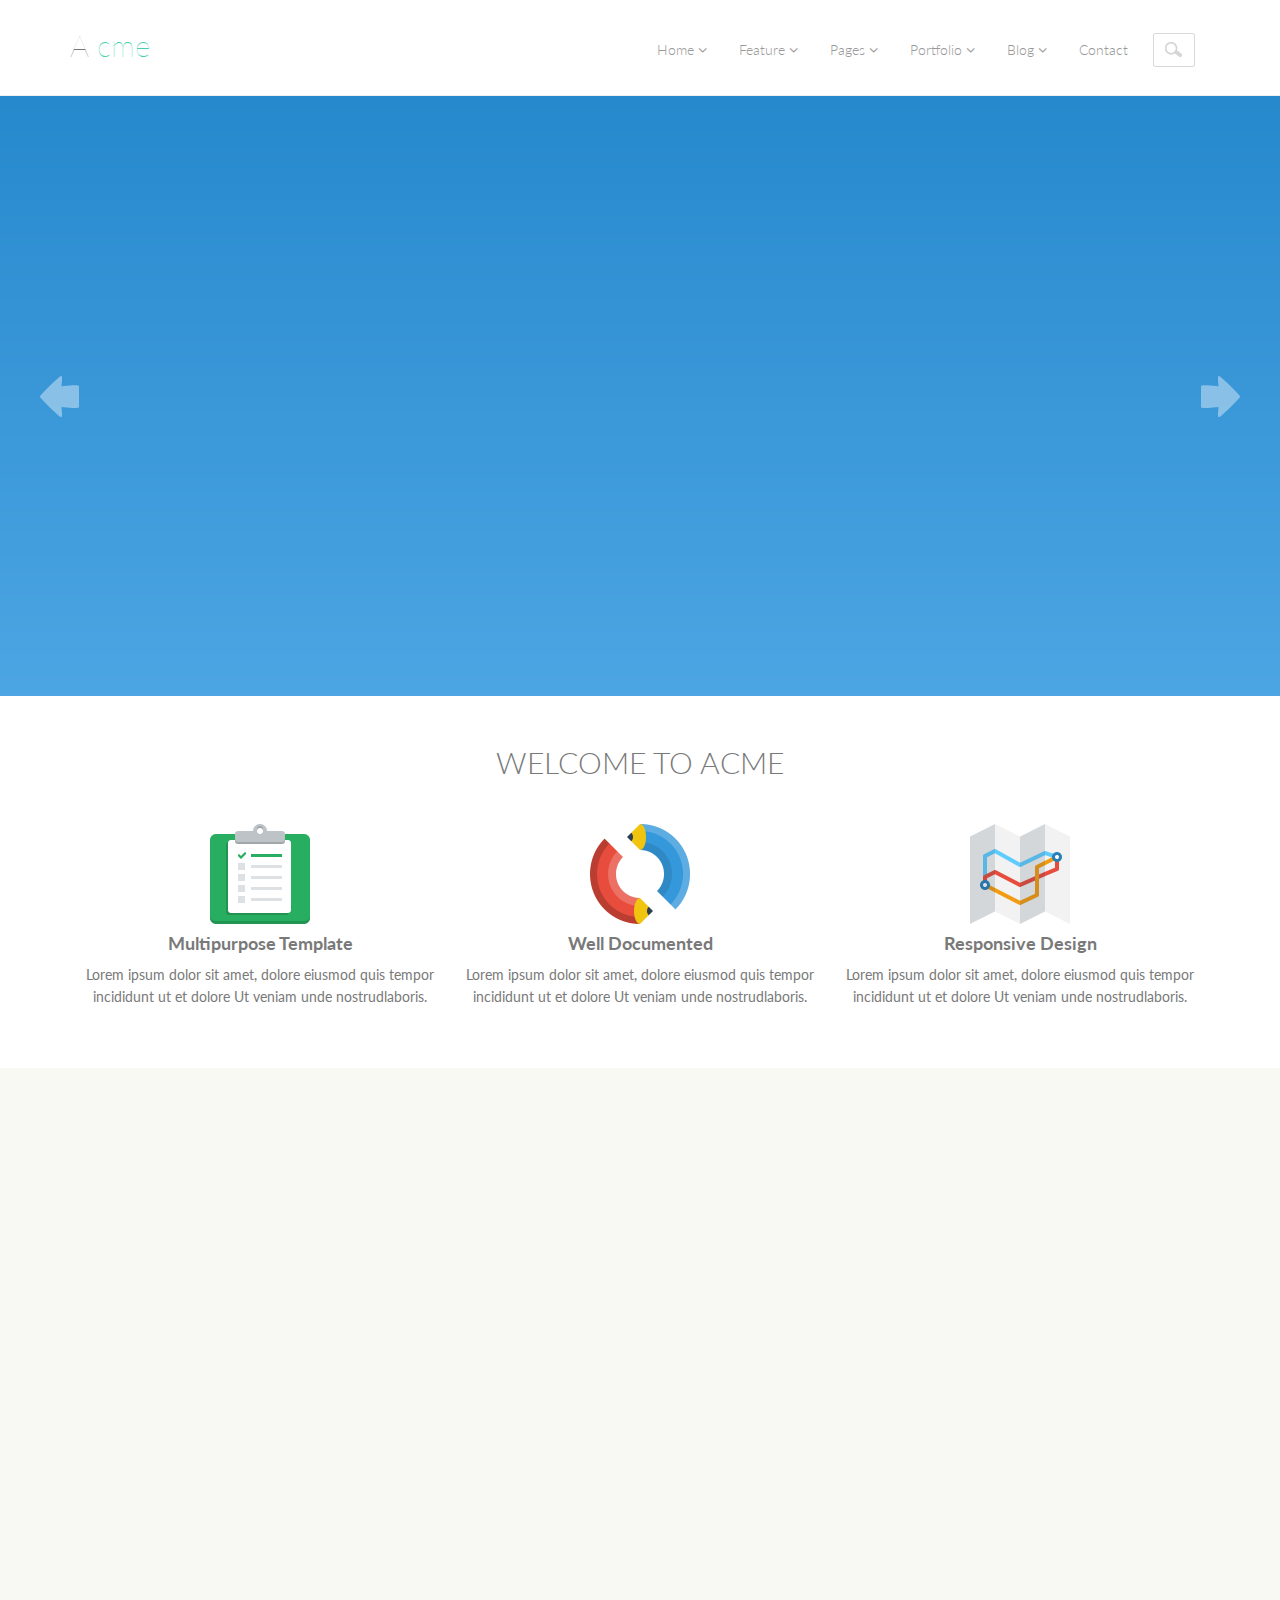
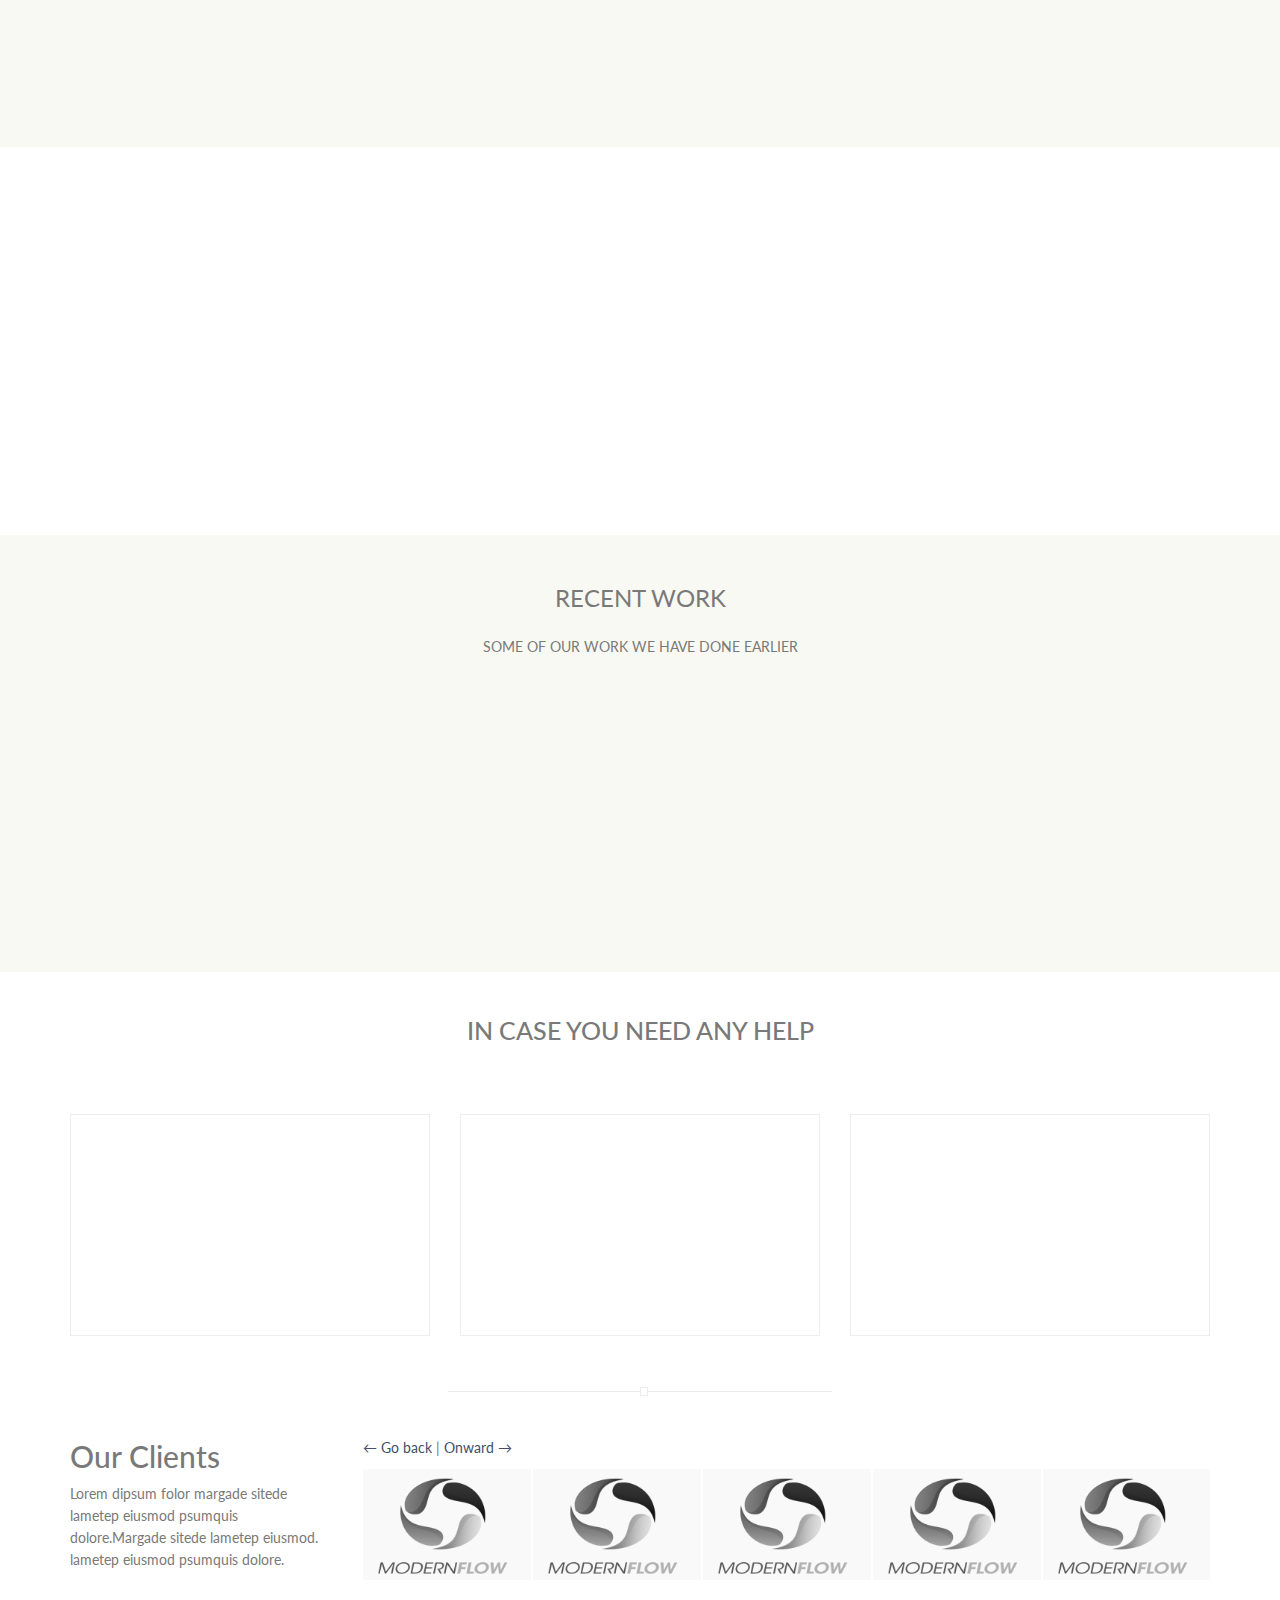
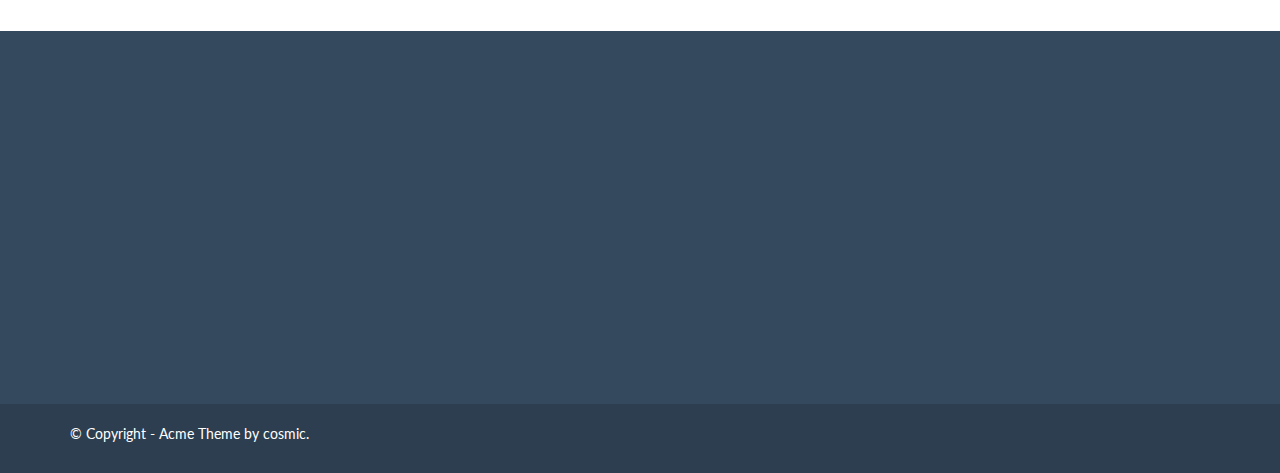
<file: index2.html>
<!DOCTYPE html>
<html lang="en">
  <head>
    <meta charset="utf-8">
    <meta name="viewport" content="width=device-width, initial-scale=1.0">
    <meta name="description" content="Developed By M Abdur Rokib Promy">
    <meta name="author" content="cosmic">
    <meta name="keywords" content="Bootstrap 3, Template, Theme, Responsive, Corporate, Business">
    <link rel="shortcut icon" href="img/favicon.png">

    <title>
      Acme | Home
    </title>

    <!-- Bootstrap core CSS -->
    <link href="css/bootstrap.min.css" rel="stylesheet">
    <link href="css/theme.css" rel="stylesheet">
    <link href="css/bootstrap-reset.css" rel="stylesheet">


    <!--external css-->
    <link href="assets/font-awesome/css/font-awesome.css" rel="stylesheet" />
    <link rel="stylesheet" href="css/flexslider.css"/>
    <link href="assets/bxslider/jquery.bxslider.css" rel="stylesheet" />
    <link rel="stylesheet" href="css/animate.css">
    <link rel="stylesheet" href="assets/owlcarousel/owl.carousel.css">
    <link rel="stylesheet" href="assets/owlcarousel/owl.theme.css">
    <link rel="stylesheet" href="css/seq-slider/sequencejs-theme.sliding-horizontal-parallax.css" />

    <link href="css/superfish.css" rel="stylesheet" media="screen">
    <link href='http://fonts.googleapis.com/css?family=Lato' rel='stylesheet' type='text/css'>


    <!-- Custom styles for this template -->
    <link rel="stylesheet" type="text/css" href="css/component.css">
    <link href="css/style.css" rel="stylesheet">
    <link href="css/style-responsive.css" rel="stylesheet" />



    <!-- HTML5 shim and Respond.js IE8 support of HTML5 tooltipss and media queries -->
    <!--[if lt IE 9]>
    <script src="js/html5shiv.js">
    </script>
    <script src="js/respond.min.js">
    </script>
    <![endif]-->
  </head>

  <body>
    <header class="head-section">
      <div class="navbar navbar-default navbar-static-top container">
          <div class="navbar-header">
              <button class="navbar-toggle" data-target=".navbar-collapse" data-toggle="collapse"
              type="button"><span class="icon-bar"></span> <span class="icon-bar"></span>
              <span class="icon-bar"></span></button> <a class="navbar-brand" href="index.html">A
              <span>cme</span></a>
          </div>

          <div class="navbar-collapse collapse">
              <ul class="nav navbar-nav">
                  <li class="dropdown">
                      <a class="dropdown-toggle" data-close-others="false" data-delay="0" data-hover=
                      "dropdown" data-toggle="dropdown" href="index.html">Home <i class="fa fa-angle-down"></i>
                      </a>

                      <ul class="dropdown-menu">
                          <li>
                              <a href="index.html">Home Parallax</a>
                          </li>

                          <li>
                              <a href="index1.html">Home Seq-slider1</a>
                          </li>

                          <li>
                              <a href="index2.html">Home Seq-slider2</a>
                          </li>

                      </ul>
                  </li>

                  <li class="dropdown">
                      <a class="dropdown-toggle" data-close-others="false" data-delay="0" data-hover=
                      "dropdown" data-toggle="dropdown" href="#">Feature <i class="fa fa-angle-down"></i>
                      </a>

                      <ul class="dropdown-menu">
                          <li>
                              <a href="typography.html">Typography</a>
                          </li>

                          <li>
                              <a href="button.html">Buttons</a>
                          </li>

                          <li>
                              <a href="form.html">Form</a>
                          </li>

                          <li>
                              <a href="table.html">Table</a>
                          </li>

                          <li class="dropdown-submenu">
                              <a href="#" tabindex="-1">More options</a>

                              <ul class="dropdown-menu">
                                  <li>
                                      <a href="#" tabindex="-1">Second level</a>
                                  </li>

                                  <li class="dropdown-submenu">
                                      <a href="#">Even More..</a>

                                      <ul class="dropdown-menu">
                                          <li>
                                              <a href="#">3rd level</a>
                                          </li>

                                          <li>
                                              <a href="#">3rd level</a>
                                          </li>
                                      </ul>
                                  </li>

                                  <li>
                                      <a href="#">Second level</a>
                                  </li>

                                  <li>
                                      <a href="#">Second level</a>
                                  </li>
                              </ul>
                          </li>
                      </ul>
                  </li>

                  <li class="dropdown">
                      <a class="dropdown-toggle" data-close-others="false" data-delay="0" data-hover=
                      "dropdown" data-toggle="dropdown" href="#">Pages <i class="fa fa-angle-down"></i>
                      </a>

                      <ul class="dropdown-menu">
                          <li>
                              <a href="about.html">About</a>
                          </li>

                          <li>
                              <a href="404.html">404 page</a>
                          </li>

                          <li>
                              <a href="career.html">career</a>
                          </li>

                          <li>
                              <a href="login.html">Login</a>
                          </li>

                          <li>
                              <a href="registration.html">Registration</a>
                          </li>

                          <li>
                              <a href="faq.html">FAQ</a>
                          </li>

                          <li class="dropdown-submenu">
                              <a href="#" tabindex="-1">Pricing table</a>

                              <ul class="dropdown-menu">
                                  <li class="dropdown-submenu"></li>

                                  <li>
                                      <a href="price-table-one.html">Pricing table one</a>
                                  </li>

                                  <li>
                                      <a href="price-table-two.html">Pricing table two</a>
                                  </li>
                              </ul>
                          </li>

                          <li>
                              <a href="service.html">Service</a>
                          </li>

                          <li>
                              <a href="terms.html">Terms & Condition</a>
                          </li>

                          <li>
                              <a href="privacy.html">Privacy policy</a>
                          </li>
                      </ul>
                  </li>

                  <li class="dropdown">
                      <a class="dropdown-toggle" data-close-others="false" data-delay="0" data-hover=
                      "dropdown" data-toggle="dropdown" href="#">Portfolio <i class="fa fa-angle-down"></i>
                      </a>

                      <ul class="dropdown-menu">
                          <li>
                              <a href="portfolio-3-col.html">Portfolio 3 column</a>
                          </li>

                          <li>
                              <a href="portfolio-4-col.html">Portfolio 4 column</a>
                          </li>

                          <li>
                              <a href="portfolio-single-image.html">Portfolio Single Image</a>
                          </li>

                          <li>
                              <a href="portfolio-single-video.html">Portfolio Single Video</a>
                          </li>
                      </ul>
                  </li>

                  <li class="dropdown">
                      <a class="dropdown-toggle" data-close-others="false" data-delay="0" data-hover=
                      "dropdown" data-toggle="dropdown" href="#">Blog <i class="fa fa-angle-down"></i>
                      </a>

                      <ul class="dropdown-menu">
                          <li>
                              <a href="blog.html">Blog</a>
                          </li>

                          <li>
                              <a href="blog-two-col.html">Blog two column</a>
                          </li>

                          <li>
                              <a href="blog-detail.html">Blog Single Image</a>
                          </li>

                          <li>
                              <a href="blog-detail-video.html">Blog single video</a>
                          </li>
                      </ul>
                  </li>

                  <li>
                      <a href="contact.html">Contact</a>
                  </li>

                  <li><input class="form-control search" placeholder=" Search" type="text"></li>
              </ul>
          </div>
      </div>
    </header>
<!--header end-->

    <!-- Sequence Modern Slider -->
    <div id="sequence-theme" class="sequence-inner">
      <div id="sequence">
        <img class="sequence-prev" src="img/seq-slider/bt-prev.png" alt="Previous" style="display: inline;">
        <img class="sequence-next" src="img/seq-slider/bt-next.png" alt="Next" style="display: inline;">

        <ul class="sequence-canvas">
          <li class="animate-out" style="display: list-item; z-index: 1;">
            <div class="info" style="">
              <h2>
                Built using Sequence.js
              </h2>
              <p>
                The Responsive Slider with Advanced CSS3 Transitions
              </p>
            </div>
            <img class="sky" src="img/seq-slider/bg-clouds.png" alt="Blue Sky" style="">
            <img class="balloon" src="img/seq-slider/balloon.png" alt="Balloon" style="">
          </li>
          <li class="animate-in" style="display: list-item; z-index: 3;">
            <div class="info" style="">
              <h2>
                Creative Control
              </h2>
              <p>
                Create Acme sliders using CSS3 transitions -- no jQuery knowledge required!
              </p>
            </div>
            <img class="sky" src="img/seq-slider/bg-clouds.png" alt="Blue Sky" style="">
            <img class="aeroplane" src="img/seq-slider/aeroplane.png" alt="Aeroplane" style="">
          </li>
          <li class="animate-out" style="display: list-item; z-index: 1;">
            <div class="info" style="">
              <h2>
                Cutting Edge
              </h2>
              <p>
                Supports modern browsers, old browsers (IE7+), touch devices and responsive designs
              </p>
            </div>
            <img class="sky" src="img/seq-slider/bg-clouds.png" alt="Blue Sky" style="">
            <img class="kite" src="img/seq-slider/kite.png" alt="Kite" style="">
          </li>
        </ul>
      </div>
    </div>
    <!--/sequence-theme-->
    <!-- End of Sequence Modern Slider -->





    <div class="container">


      <div class="row mar-b-50">
        <div class="col-md-12">
          <div class="text-center feature-head wow fadeInDown">
            <h1 class="">
              welcome to Acme
            </h1>

          </div>


          <div class="feature-box">
            <div class="col-md-4 col-sm-4 text-center wow fadeInUp">
              <div class="feature-box-heading">
                <em>
                <img src="img/1.png" alt="" width="100" height="100">

                </em>
                <h4>
                  <b>Multipurpose Template</b>
                </h4>
              </div>
              <p class="text-center">
                Lorem ipsum dolor sit amet, dolore eiusmod quis tempor incididunt ut et dolore Ut veniam unde nostrudlaboris.
              </p>
            </div>
            <div class="col-md-4 col-sm-4 text-center wow fadeInUp">
              <div class="feature-box-heading">
                <em>
                  <img src="img/2.png" alt="" width="100" height="100">
                </em>
                <h4>
                  <b>Well Documented</b>
                </h4>
              </div>
              <p class="text-center">
                Lorem ipsum dolor sit amet, dolore eiusmod quis tempor incididunt ut et dolore Ut veniam unde nostrudlaboris.
              </p>
            </div>
            <div class="col-md-4 col-sm-4 text-center wow fadeInUp">
              <div class="feature-box-heading">
                <em>
                  <img src="img/3.png" alt="" width="100" height="100">
                </em>
                <h4>
                  <b>Responsive Design</b>
                </h4>
              </div>
              <p class="text-center">
                Lorem ipsum dolor sit amet, dolore eiusmod quis tempor incididunt ut et dolore Ut veniam unde nostrudlaboris.
              </p>
            </div>
          </div>

          <!--feature end-->
        </div>
        </div>


    </div>


    <!--property start-->
    <div class="property gray-bg">
      <div class="container">
        <div class="row">
          <div class="col-lg-6 col-sm-6 text-center wow fadeInLeft">
            <img src="img/tab1.png" alt="">
          </div>
          <div class="col-lg-6 col-sm-6 wow fadeInRight">
            <h1>
              Mobile ready
            </h1>
            <hr>
            <p>
              <i class="fa fa-check fa-lg pr-10">
              </i>
              Sed ut perspiciatis unde omnis iste natus error sit voluptatem accusantium doloremque laudantium, totam rem aperiam, eaque ipsa quae ablic jiener. natus error sit voluptatem accusantium doloremque laudantium, totam rem aperiam, eaque ipsa quae ablic jiener. natus error sit voluptatem accusantiu.
            </p>
            <p>
              <i class="fa fa-check fa-lg pr-10">
              </i>
              Sed ut perspiciatis unde omnis iste natus error sit voluptatem accusantium doloremque laudantium, totam rem aperiam, eaque ipsa quae ablic jiener. natus error sit voluptatem accusantium doloremque laudantium, totam rem aperiam, eaque ipsa quae ablic jiener. natus error sit voluptatem accusantiu.
            </p>
            <p>
              <i class="fa fa-check fa-lg pr-10">
              </i>
              Sed ut perspiciatis unde omnis iste natus error sit voluptatem accusantium doloremque laudantium, totam rem aperiam, eaque ipsa quae ablic jiener.
            </p>
            <hr>
            <a href="javascript:;" class="btn btn-purchase">
              Purchase now
            </a>
          </div>
        </div>
      </div>
    </div>
    <!--property end-->

    <div class="container">

      <div class="row mar-b-60">
        <div class="col-lg-6">
          <!--tab start-->
          <section class="tab wow fadeInLeft">
            <header class="panel-heading tab-bg-dark-navy-blue">
              <ul class="nav nav-tabs nav-justified ">
                <li class="active">
                  <a data-toggle="tab" href="#news">
                    News
                  </a>
                </li>
                <li>
                  <a data-toggle="tab" href="#events">
                    Events
                  </a>
                </li>
                <li class="">
                  <a data-toggle="tab" href="#notice-board">
                    Notice board
                  </a>
                </li>
              </ul>
            </header>
            <div class="panel-body">
              <div class="tab-content tasi-tab">
                <div id="news" class="tab-pane fade in active">
                  <article class="media">
                    <a class="pull-left thumb p-thumb">
                      <img src="img/product1.jpg" alt="">
                    </a>
                    <div class="media-body b-btm">
                      <a href="#" class=" p-head">
                        News Tittle goes here
                      </a>
                      <p>
                        Lorem ipsum dolor sit amet, consectetur adipiscing elit.
                      </p>
                    </div>
                  </article>
                  <article class="media">
                    <a class="pull-left thumb p-thumb">
                      <img src="img/product2.jpg" alt="">
                    </a>
                    <div class="media-body b-btm">
                      <a href="#" class=" p-head">
                        News Tittle goes here 2
                      </a>
                      <p>
                        Lorem ipsum dolor sit amet, consectetur adipiscing elit. simsut dorlor
                      </p>
                    </div>
                  </article>
                  <article class="media">
                    <a class="pull-left thumb p-thumb">
                      <img src="img/product1.jpg" alt="">
                    </a>
                    <div class="media-body b-btm">
                      <a href="#" class=" p-head">
                        News Tittle goes here 3
                      </a>
                      <p>
                        Lorem ipsum dolor sit amet, consectetur adipiscing elit. sumon ahmed
                      </p>
                    </div>
                  </article>
                </div>
                <div id="events" class="tab-pane fade">
                  <article class="media">
                    <a class="pull-left thumb p-thumb">
                      <!--image goes here-->
                    </a>
                    <div class="media-body b-btm">
                      <a href="#" class="cmt-head">
                        Lorem ipsum dolor sit amet, consectetur adipiscing elit.
                      </a>
                      <p>

                        <i class="fa fa-time">
                        </i>
                        1 hours ago
                      </p>
                    </div>
                  </article>
                  <article class="media">
                    <a class="pull-left thumb p-thumb">
                      <!--image goes here-->
                    </a>
                    <div class="media-body b-btm">
                      <a href="#" class="cmt-head">
                        Nulla vel metus scelerisque ante sollicitudin commodo
                      </a>
                      <p>

                        <i class="fa fa-time">
                        </i>
                        23 mins ago
                      </p>
                    </div>
                  </article>
                  <article class="media">
                    <a class="pull-left thumb p-thumb">
                      <!--image goes here-->
                    </a>
                    <div class="media-body b-btm">
                      <a href="#" class="cmt-head">
                        Donec lacinia congue felis in faucibus.
                      </a>
                      <p>

                        <i class="fa fa-time">
                        </i>
                        15 mins ago
                      </p>
                    </div>
                  </article>
                </div>
                <div id="notice-board" class="tab-pane fade">
                  <p>
                    Notice board goes here Sed ut perspiciatis unde omnis iste natus error sit voluptatem accusantium doloremque laudantium, totam rem aperiam, eaque ipsa quae ablic jiener.
                  </p>
                  <p>
                    Notice board goes here Sed ut perspiciatis unde omnis iste natus error sit voluptatem accusantium doloremque laudantium, totam rem aperiam, eaque ipsa quae ablic jiener.
                  </p>
                </div>
              </div>
            </div>
          </section>
          <!--tab end-->
        </div>
        <div class="col-lg-6">
          <!--testimonial start-->
          <div class="about-testimonial boxed-style about-flexslider ">
            <section class="slider wow fadeInRight">
              <div class="flexslider">
                <ul class="slides about-flex-slides">
                  <li>
                    <div class="about-testimonial-image ">
                      <img alt="" src="img/person_1.png">
                    </div>
                    <a class="about-testimonial-author" href="#">
                      Russel Reagan
                    </a>
                    <span class="about-testimonial-company">
                      CCD Realestate
                    </span>
                    <div class="about-testimonial-content">
                      <p class="about-testimonial-quote">
                        Donec ut purus sed tortor malesuada venenatis eget eget lorem. Nullam tempor lectus a ligula lobortis pretium. Donec ut purus sed tortor malesuada venenatis eget eget lorem.
                      </p>
                    </div>
                  </li>
                  <li>
                    <div class="about-testimonial-image ">
                      <img alt="" src="img/person_2.png">
                    </div>
                    <a class="about-testimonial-author" href="#">
                      Steven gerrard
                    </a>
                    <span class="about-testimonial-company">
                      Molt BVG
                    </span>
                    <div class="about-testimonial-content">
                      <p class="about-testimonial-quote">
                        Pellentesque et pulvinar enim. Quisque at tempor ligula. Maecenas augue ante, euismod vitae egestas sit amet, accumsan eu nulla. Nullam tempor lectus a ligula lobortis pretium. Donec ut purus sed tortor malesuada venenatis eget eget lorem.
                      </p>
                    </div>
                  </li>
                </ul>
              </div>
            </section>
          </div>
          <!--testimonial end-->
        </div>

      </div>
    </div>




    <!--recent work start-->
    <div class="bg-lg">
      <div class="container">
        <div class="row">
          <div class="col-lg-12 recent">
            <h3 class="recent-work">
              Recent Work
            </h3>
            <p>Some of our work we have done earlier</p>
            <div id="owl-demo" class="owl-carousel owl-theme wow fadeIn">

              <div class="item view view-tenth">
                <img src="img/works/img8.jpg" alt="work Image">
                <div class="mask">
                  <a href="blog-detail.html" class="info" data-toggle="tooltip" data-placement="top" title="Details">
                    <i class="fa fa-link">
                    </i>
                  </a>
                </div>
              </div>
              <div class="item view view-tenth">
                <img src="img/works/img9.jpg" alt="work Image">
                <div class="mask">
                  <a href="blog-detail.html" class="info" data-toggle="tooltip" data-placement="top" title="Details">
                    <i class="fa fa-link">
                    </i>
                  </a>
                </div>
              </div>
              <div class="item view view-tenth">
                <img src="img/works/img10.jpg" alt="work Image">
                <div class="mask">
                  <a href="blog-detail.html" class="info" data-toggle="tooltip" data-placement="top" title="Details">
                    <i class="fa fa-link">
                    </i>
                  </a>
                </div>
              </div>
              <div class="item view view-tenth">
                <img src="img/works/img11.jpg" alt="work Image">
                <div class="mask">
                  <a href="blog-detail.html" class="info" data-toggle="tooltip" data-placement="top" title="Details">
                    <i class="fa fa-link">
                    </i>
                  </a>
                </div>
              </div>
              <div class="item view view-tenth">
                <img src="img/works/img12.jpg" alt="work Image">
                <div class="mask">
                  <a href="blog-detail.html" class="info" data-toggle="tooltip" data-placement="top" title="Details">
                    <i class="fa fa-link">
                    </i>
                  </a>
                </div>
              </div>
              <div class="item view view-tenth">
                <img src="img/works/img13.jpg" alt="work Image">
                <div class="mask">
                  <a href="blog-detail.html" class="info" data-toggle="tooltip" data-placement="top" title="Details">
                    <i class="fa fa-link">
                    </i>
                  </a>
                </div>
              </div>


            </div>
          </div>
        </div>
      </div>
      <!--recent work end-->
    </div>



    <div id="home-services">

      <div class="container">
        <div class="row">
          <div class="col-md-12">
            <h2>
              In case you need any Help
            </h2>
          </div>

          <div class="col-md-4">
            <div class="h-service">
              <div class="icon-wrap ico-bg round-fifty wow fadeInDown">
                <i class="fa fa-question">
                </i>
              </div>
              <div class="h-service-content wow fadeInUp">
                <h3>
                  PRESALE QUESTION
                </h3>
                <p>
                  Lorem ipsum dolor sit amet, consectetur adipisicing elit, sed do eiusmod
                  tempor incididunt ut labore et dolore magna aliqua. Ut enim  laborum.
                  <br>
                  <a href="#">
                    Learn more
                  </a>
                </p>
              </div>
            </div>
          </div>
          <div class="col-md-4">
            <div class="h-service">
              <div class="icon-wrap ico-bg round-fifty wow fadeInDown">
                <i class="fa fa-h-square">
                </i>
              </div>
              <div class="h-service-content wow fadeInUp">
                <h3>
                  NEED SUPPORT?
                </h3>
                <p>
                  Lorem ipsum dolor sit amet, consectetur adipisicing elit, sed do eiusmod
                  tempor incididunt ut labore et dolore magna aliqua. Ut enim  laborum.
                  <br>
                  <a href="#">
                    Learn more
                  </a>
                </p>
              </div>
            </div>
          </div>
          <div class="col-md-4">
            <div class="h-service">
              <div class="icon-wrap ico-bg round-fifty wow fadeInDown">
                <i class="fa fa-users">
                </i>
              </div>
              <div class="h-service-content wow fadeInUp">
                <h3>
                  CHECK FORUM
                </h3>
                <p>
                  Lorem ipsum dolor sit amet, consectetur adipisicing elit, sed do eiusmod
                  tempor incididunt ut labore et dolore magna aliqua. Ut enim  laborum.
                  <br>
                  <a href="#">
                    Learn more
                  </a>
                </p>
              </div>
            </div>
          </div>
        </div>
        <!-- /row -->

      </div>
      <!-- /container -->

    </div>
    <!-- service end -->
    <div class="hr">
      <span class="hr-inner"></span>
    </div>


    <div class="container">
      <div class="row mar-b-50 our-clients">
        <div class="col-md-3">
          <h2>
            Our Clients
          </h2>
          <p>
            Lorem dipsum folor margade sitede lametep eiusmod psumquis dolore.Margade sitede lametep eiusmod.
            lametep eiusmod psumquis dolore.
          </p>
        </div>
        <div class="col-md-9">
          <div class="outside">
            <p>
              <span id="slider-prev">
              </span>
              |
              <span id="slider-next">
              </span>
            </p>
          </div>

          <ul class="bxslider1 clients-list">
            <li>
              <a href="#">
                <img src="img/clients/graylogo6.png" alt="" />

                <img src="img/clients/newlogo6.png" class="color-img" alt="" />
              </a>
            </li>
            <li>
              <a href="#">
                <img src="img/clients/graylogo6.png" alt="" />

                <img src="img/clients/newlogo6.png" class="color-img" alt="" />
              </a>
            </li>
            <li>
              <a href="#">
                <img src="img/clients/graylogo6.png" alt="" />

                <img src="img/clients/newlogo6.png" class="color-img" alt="" />
              </a>
            </li>
            <li>
              <a href="#">
                <img src="img/clients/graylogo6.png" alt="" />

                <img src="img/clients/newlogo6.png" class="color-img" alt="" />
              </a>
            </li>
            <li>
              <a href="#">
                <img src="img/clients/graylogo6.png" alt="" />

                <img src="img/clients/newlogo6.png" class="color-img" alt="" />
              </a>
            </li>
            <li>
              <a href="#">
                <img src="img/clients/graylogo6.png" alt="" />

                <img src="img/clients/newlogo6.png" class="color-img" alt="" />
              </a>
            </li>
            <li>
              <a href="#">
                <img src="img/clients/graylogo6.png" alt="" />

                <img src="img/clients/newlogo6.png" class="color-img" alt="" />
              </a>
            </li>

          </ul>


        </div>
      </div>
      <!-- END CLIENTS -->
    </div>




    <!--container end-->

    <!--footer start-->
    <footer class="footer">
      <div class="container">
        <div class="row">
          <div class="col-lg-3 col-sm-3 address wow fadeInUp" data-wow-duration="2s" data-wow-delay=".1s">
            <h1>
              contact info
            </h1>
            <address>
              <p><i class="fa fa-home pr-10"></i>Address: No.XXXXXX street</p>
              <p><i class="fa fa-globe pr-10"></i>Mars city, Country </p>
              <p><i class="fa fa-mobile pr-10"></i>Mobile : (123) 456-7890 </p>
              <p><i class="fa fa-phone pr-10"></i>Phone : (123) 456-7890 </p>
              <p><i class="fa fa-envelope pr-10"></i>Email :   <a href="javascript:;">support@example.com</a></p>
            </address>
          </div>
          <div class="col-lg-3 col-sm-3 wow fadeInUp" data-wow-duration="2s" data-wow-delay=".3s">
            <h1>latest tweet</h1>
              <div class="tweet-box">
                <i class="fa fa-twitter"></i>
                <em>
                  Please follow
                  <a href="javascript:;">@example</a>
                  for all future updates of us!
                  <a href="javascript:;">twitter.com/acme</a>
                </em>
              </div>
              <div class="tweet-box">
                <i class="fa fa-twitter"></i>
                <em>
                  Please follow
                  <a href="javascript:;">@example</a>
                  for all future updates of us!
                  <a href="javascript:;">twitter.com/acme</a>
                </em>
              </div>
              <div class="tweet-box">
                <i class="fa fa-twitter"></i>
                <em>
                  Please follow
                  <a href="javascript:;">@example</a>
                  for all future updates of us!
                  <a href="javascript:;">twitter.com/acme</a>
                </em>
              </div>
          </div>
          <div class="col-lg-3 col-sm-3">
            <div class="page-footer wow fadeInUp" data-wow-duration="2s" data-wow-delay=".5s">
              <h1>
                Our Company
              </h1>
              <ul class="page-footer-list">
                <li>
                  <i class="fa fa-angle-right"></i>
                  <a href="about.html">About Us</a>
                </li>
                <li>
                  <i class="fa fa-angle-right"></i>
                  <a href="faq.html">Support</a>
                </li>
                <li>
                  <i class="fa fa-angle-right"></i>
                  <a href="service.html">Service</a>
                </li>
                <li>
                  <i class="fa fa-angle-right"></i>
                  <a href="privacy-policy.html">Privacy Policy</a>
                </li>
                <li>
                  <i class="fa fa-angle-right"></i>
                  <a href="career.html">We are Hiring</a>
                </li>
                <li>
                  <i class="fa fa-angle-right"></i>
                  <a href="terms.html">Term & condition</a>
                </li>
              </ul>
            </div>
          </div>
          <div class="col-lg-3 col-sm-3">
            <div class="text-footer wow fadeInUp" data-wow-duration="2s" data-wow-delay=".7s">
              <h1>
                Text Widget
              </h1>
              <p>
                This is a text widget.Lorem ipsum dolor sit amet.
                This is a text widget.Lorem ipsum dolor sit amet.
              </p>
            </div>
          </div>
        </div>
      </div>
    </footer>
    <!-- footer end -->
    <!--small footer start -->
    <footer class="footer-small">
        <div class="container">
            <div class="row">
                <div class="col-lg-6 col-sm-6 pull-right">
                    <ul class="social-link-footer list-unstyled">
                        <li class="wow flipInX" data-wow-duration="2s" data-wow-delay=".1s"><a href="#"><i class="fa fa-facebook"></i></a></li>
                        <li class="wow flipInX" data-wow-duration="2s" data-wow-delay=".2s"><a href="#"><i class="fa fa-google-plus"></i></a></li>
                        <li class="wow flipInX" data-wow-duration="2s" data-wow-delay=".3s"><a href="#"><i class="fa fa-dribbble"></i></a></li>
                        <li class="wow flipInX" data-wow-duration="2s" data-wow-delay=".4s"><a href="#"><i class="fa fa-linkedin"></i></a></li>
                        <li class="wow flipInX" data-wow-duration="2s" data-wow-delay=".5s"><a href="#"><i class="fa fa-twitter"></i></a></li>
                        <li class="wow flipInX" data-wow-duration="2s" data-wow-delay=".6s"><a href="#"><i class="fa fa-skype"></i></a></li>
                        <li class="wow flipInX" data-wow-duration="2s" data-wow-delay=".7s"><a href="#"><i class="fa fa-github"></i></a></li>
                        <li class="wow flipInX" data-wow-duration="2s" data-wow-delay=".8s"><a href="#"><i class="fa fa-youtube"></i></a></li>
                    </ul>
                </div>
                <div class="col-md-4">
                  <div class="copyright">
                    <p>&copy; Copyright - Acme Theme by cosmic.</p>
                  </div>
                </div>
            </div>
        </div>
    </footer>
    <!--small footer end-->

    <!-- js placed at the end of the document so the pages load faster
<script src="js/jquery.js">
</script>
-->
    <script src="js/jquery-1.8.3.min.js"></script>
    <script src="js/bootstrap.min.js"></script>
    <script type="text/javascript" src="js/hover-dropdown.js"></script>
    <script defer src="js/jquery.flexslider.js"></script>
    <script type="text/javascript" src="assets/bxslider/jquery.bxslider.js"></script>

    <script type="text/javascript" src="js/jquery.parallax-1.1.3.js"></script>
    <script src="js/wow.min.js"></script>
    <script src="assets/owlcarousel/owl.carousel.js"></script>

    <script src="js/jquery.easing.min.js"></script>
    <script src="js/link-hover.js"></script>
    <script src="js/superfish.js"></script>

    <!--common script for all pages-->
    <script src="js/common-scripts.js">
    </script>

    <!-- Sequence Moder -slider js -->
    <script src="js/seq-slider/jquery.sequence-min.js">
    </script>
    <script src="js/seq-slider/sequencejs-options.sliding-horizontal-parallax.js">
    </script>
    <!-- end of sequence slider js-->

    <script type="text/javascript">
      jQuery(document).ready(function() {


        $('.bxslider1').bxSlider({
          minSlides: 5,
          maxSlides: 6,
          slideWidth: 360,
          slideMargin: 2,
          moveSlides: 1,
          responsive: true,
          nextSelector: '#slider-next',
          prevSelector: '#slider-prev',
          nextText: 'Onward →',
          prevText: '← Go back'
        });

      });


    </script>
    <script>
      $('a.info').tooltip();
      $(window).load(function() {
        $('.flexslider').flexslider({
          animation: "slide",
          start: function(slider) {
            $('body').removeClass('loading');
          }
        });
      });



      $(document).ready(function() {

        $("#owl-demo").owlCarousel({

          items : 4

        });

      });

      jQuery(document).ready(function(){
        jQuery('ul.superfish').superfish();
      });

      new WOW().init();


    </script>
  </body>
</html>
</file>
<file: css/theme.css>
body {
  padding-top: 70px;
  padding-bottom: 30px;
}

.theme-dropdown .dropdown-menu {
  display: block;
  position: static;
  margin-bottom: 20px;
}

.theme-showcase > p > .btn {
  margin: 5px 0;
}
</file>
<file: css/superfish.css>
/*** ESSENTIAL STYLES ***/
.sf-menu, .sf-menu * {
	margin: 0;
	padding: 0;
	list-style: none;
}
.sf-menu li {
	position: relative;
}
.sf-menu ul {
	position: absolute;
	display: none;
	top: 100%;
	left: 0;
	z-index: 99;
}
.sf-menu > li {
	float: left;
}
.sf-menu li:hover > ul,
.sf-menu li.sfHover > ul {
	display: block;
}

.sf-menu a {
	display: block;
	position: relative;
}
.sf-menu ul ul {
	top: 0;
	left: 100%;
}





.sf-menu li:hover,
.sf-menu li.sfHover {
	/* only transition out, not in */
	-webkit-transition: none;
	transition: none;
}


/* styling for both css and generated arrows */
.sf-arrows .sf-with-ul:after {
	content: '';
	position: absolute;
	top: 50%;
	right: 1em;
	margin-top: -3px;
	height: 0;
	width: 0;
	/* order of following 3 rules important for fallbacks to work */
	border: 5px solid transparent;
	border-top-color: #dFeEFF; /* edit this to suit design (no rgba in IE8) */
	border-top-color: rgba(255,255,255,.5);
}
.sf-arrows > li > .sf-with-ul:focus:after,
.sf-arrows > li:hover > .sf-with-ul:after,
.sf-arrows > .sfHover > .sf-with-ul:after {
	border-top-color: white; /* IE8 fallback colour */
}
/* styling for right-facing arrows */
.sf-arrows ul .sf-with-ul:after {
	margin-top: -5px;
	margin-right: -3px;
	border-color: transparent;
	border-left-color: #dFeEFF; /* edit this to suit design (no rgba in IE8) */
	border-left-color: rgba(255,255,255,.5);
}
.sf-arrows ul li > .sf-with-ul:focus:after,
.sf-arrows ul li:hover > .sf-with-ul:after,
.sf-arrows ul .sfHover > .sf-with-ul:after {
	border-left-color: white;
}
</file>
<file: css/component.css>
body {
    position: relative;
}

.table code {
    font-size: 13px;
    font-weight: 400;
}

.btn-outline {
    color: #563d7c;
    background-color: transparent;
    border-color: #563d7c;
}

.btn-outline:hover,.btn-outline:focus,.btn-outline:active {
    color: #fff;
    background-color: #563d7c;
    border-color: #563d7c;
}

.btn-outline-inverse {
    color: #fff;
    background-color: transparent;
    border-color: #cdbfe3;
}

.btn-outline-inverse:hover,.btn-outline-inverse:focus,.btn-outline-inverse:active {
    color: #563d7c;
    text-shadow: none;
    background-color: #fff;
    border-color: #fff;
}

.bs-un-booticon {
    display: block;
    font-weight: 500;
    color: #fff;
    background-color: #563d7c;
    border-radius: 15%;
    cursor: default;
    text-align: center;
}

.bs-un-booticon-sm {
    width: 30px;
    height: 30px;
    font-size: 20px;
    line-height: 28px;
}

.bs-un-booticon-lg {
    width: 144px;
    height: 144px;
    font-size: 108px;
    line-height: 140px;
}

.bs-un-booticon-inverse {
    color: #563d7c;
    background-color: #fff;
}

.bs-un-booticon-outline {
    background-color: transparent;
    border: 1px solid #cdbfe3;
}

.bs-un-nav {
    margin-bottom: 0;
    background-color: #fff;
    border-bottom: 0;
}

.bs-home-nav .bs-nav-b {
    display: none;
}

.bs-un-nav .navbar-brand,.bs-un-nav .navbar-nav>li>a {
    color: #563d7c;
    font-weight: 500;
}

.bs-un-nav .navbar-nav>li>a:hover,.bs-un-nav .navbar-nav>.active>a,.bs-un-nav .navbar-nav>.active>a:hover {
    color: #463265;
    background-color: #f9f9f9;
}

.bs-un-nav .navbar-toggle .icon-bar {
    background-color: #563d7c;
}

.bs-un-nav .navbar-header .navbar-toggle {
    border-color: #fff;
}

.bs-un-nav .navbar-header .navbar-toggle:hover,.bs-un-nav .navbar-header .navbar-toggle:focus {
    background-color: #f9f9f9;
    border-color: #f9f9f9;
}

.bs-un-footer {
    padding-top: 40px;
    padding-bottom: 40px;
    margin-top: 100px;
    color: #777;
    text-align: center;
    border-top: 1px solid #e5e5e5;
}

.bs-un-footer-links {
    margin-top: 20px;
    padding-left: 0;
    color: #999;
}

.bs-un-footer-links li {
    display: inline;
    padding: 0 2px;
}

.bs-un-footer-links li:first-child {
    padding-left: 0;
}

@media min-width768px {
    .bs-un-footer p {
        margin-bottom: 0;
    }

}

.bs-un-social {
    margin-bottom: 20px;
    text-align: center;
}

.bs-un-social-buttons {
    display: inline-block;
    margin-bottom: 0;
    padding-left: 0;
    list-style: none;
}

.bs-un-social-buttons li {
    display: inline-block;
    line-height: 1;
    padding: 5px 8px;
}

.bs-un-social-buttons .twitter-follow-button {
    width: 225px !important;
}

.bs-un-social-buttons .twitter-share-button {
    width: 98px !important;
}

.github-btn {
    border: 0;
    overflow: hidden;
}

.bs-un-masthead,.bs-un-header {
    position: relative;
    padding: 30px 15px;
    color: #cdbfe3;
    text-align: center;
    text-shadow: 0 1px 0 rgba(0,0,0,.1);
    background-color: #6f5499;
    background-image: 0;
    background-image: linear-gradient(tobottom,#563d7c0,#6f5499100%);
    background-repeat: repeat-x;
    filter: progid:DXImageTransform.Microsoft.gradient(startColorstr='#563d7c',endColorstr='#6F5499',GradientType=0);
}

.bs-un-masthead .bs-un-booticon {
    margin: 0 auto 30px;
}

.bs-un-masthead h1 {
    font-weight: 300;
    line-height: 1;
    color: #fff;
}

.bs-un-masthead .lead {
    margin: 0 auto 30px;
    font-size: 20px;
    color: #fff;
}

.bs-un-masthead .version {
    margin-top: -15px;
    margin-bottom: 30px;
    color: #9783b9;
}

.bs-un-masthead .btn {
    width: 100%;
    padding: 15px 30px;
    font-size: 20px;
}

@media min-width480px {
    .bs-un-masthead .btn {
        width: auto;
    }

}

@media min-width768px {
    .bs-un-masthead {
        padding-top: 80px;
        padding-bottom: 80px;
    }
    
    .bs-un-masthead h1 {
        font-size: 60px;
    }
    
    .bs-un-masthead .lead {
        font-size: 24px;
    }

}

@media min-width992px {
    .bs-un-masthead .lead {
        width: 80%;
        font-size: 30px;
    }

}

.bs-un-header {
    margin-bottom: 40px;
    font-size: 20px;
}

.bs-un-header h1 {
    margin-top: 0;
    color: #fff;
}

.bs-un-header p {
    margin-bottom: 0;
    font-weight: 300;
    line-height: 1.4;
}

.bs-un-header .container {
    position: relative;
}

@media min-width768px {
    .bs-un-header {
        padding-top: 60px;
        padding-bottom: 60px;
        font-size: 24px;
        text-align: left;
    }
    
    .bs-un-header h1 {
        font-size: 60px;
        line-height: 1;
    }

}

@media min-width992px {
    .bs-un-header h1,.bs-un-header p {
        margin-right: 380px;
    }

}

.carbonad {
    width: auto !important;
    margin: 30px -30px -31px !important;
    padding: 20px !important;
    overflow: hidden;
    height: auto !important;
    font-size: 13px !important;
    line-height: 16px !important;
    text-align: left;
    background: transparent !important;
    border: solid #866ab3 !important;
    border-width: 1px 0 !important;
}

.carbonad-img {
    margin: 0 !important;
}

.carbonad-text,.carbonad-tag {
    float: none !important;
    display: block !important;
    width: auto !important;
    height: auto !important;
    margin-left: 145px !important;
    font-family: "Helvetica Neue",Helvetica,Arial,sans-serif !important;
}

.carbonad-text {
    padding-top: 0 !important;
}

.carbonad-tag {
    color: inherit !important;
    text-align: left !important;
}

.carbonad-text a,.carbonad-tag a {
    color: #fff !important;
}

.carbonad #azcarbon>img {
    display: none;
}

@media min-width480px {
    .carbonad {
        width: 330px !important;
        margin: 20px auto !important;
        border-radius: 4px;
        border-width: 1px !important;
    }
    
    .bs-un-masthead .carbonad {
        margin: 50px auto 0 !important;
    }

}

@media min-width768px {
    .carbonad {
        margin-left: 0 !important;
        margin-right: 0 !important;
    }

}

@media min-width992px {
    .carbonad {
        position: absolute;
        top: 0;
        right: 15px;
        margin: 0 !important;
        padding: 15px !important;
        width: 330px !important;
    }
    
    .bs-un-masthead .carbonad {
        position: static;
    }

}

.bs-un-featurette {
    padding-top: 40px;
    padding-bottom: 40px;
    font-size: 16px;
    line-height: 1.5;
    color: #555;
    text-align: center;
    background-color: #fff;
    border-bottom: 1px solid #e5e5e5;
}

.bs-un-featurette+.bs-un-footer {
    margin-top: 0;
    border-top: 0;
}

.bs-un-featurette-title {
    font-size: 30px;
    font-weight: 400;
    color: #333;
    margin-bottom: 5px;
}

.half-rule {
    width: 100px;
    margin: 40px auto;
}

.bs-un-featurette h3 {
    font-weight: 400;
    color: #333;
    margin-bottom: 5px;
}

.bs-un-featurette-img {
    display: block;
    margin-bottom: 20px;
    color: #333;
}

.bs-un-featurette-img:hover {
    text-decoration: none;
    color: #428bca;
}

.bs-un-featurette-img img {
    display: block;
    margin-bottom: 15px;
}

.bs-un-featured-sites {
    margin-left: -1px;
    margin-right: -1px;
}

.bs-un-featured-sites .col-sm-3 {
    padding-left: 1px;
    padding-right: 1px;
}

@media min-width480px {
    .bs-un-featurette .img-responsive {
        margin-top: 30px;
    }

}

@media min-width768px {
    .bs-un-featurette {
        padding-top: 100px;
        padding-bottom: 100px;
    }
    
    .bs-un-featurette-title {
        font-size: 40px;
    }
    
    .bs-un-featurette .lead {
        margin-left: auto;
        margin-right: auto;
        max-width: 80%;
    }
    
    .bs-un-featured-sites .col-sm-3:first-child img {
        border-top-left-radius: 4px;
        border-bottom-left-radius: 4px;
    }
    
    .bs-un-featured-sites .col-sm-3:last-child img {
        border-top-right-radius: 4px;
        border-bottom-right-radius: 4px;
    }
    
    .bs-un-featurette .img-responsive {
        margin-top: 0;
    }

}

.bs-un-sidebar.affix {
    position: static;
}

@media min-width768px {
    .bs-un-sidebar {
        padding-left: 20px;
    }

}

.bs-un-sidenav {
    margin-top: 20px;
    margin-bottom: 20px;
}

.bs-un-sidebar .nav>li>a {
    display: block;
    font-size: 13px;
    font-weight: 500;
    color: #999;
    padding: 4px 20px;
}

.bs-un-sidebar .nav>li>a:hover,.bs-un-sidebar .nav>li>a:focus {
    padding-left: 19px;
    color: #563d7c;
    text-decoration: none;
    background-color: transparent;
    border-left: 1px solid #563d7c;
}

.bs-un-sidebar .nav>.active>a,.bs-un-sidebar .nav>.active:hover>a,.bs-un-sidebar .nav>.active:focus>a {
    padding-left: 18px;
    font-weight: 700;
    color: #563d7c;
    background-color: transparent;
    border-left: 2px solid #563d7c;
}

.bs-un-sidebar .nav .nav {
    display: none;
    padding-bottom: 10px;
}

.bs-un-sidebar .nav .nav>li>a {
    padding-top: 1px;
    padding-bottom: 1px;
    padding-left: 30px;
    font-size: 12px;
    font-weight: 400;
}

.bs-un-sidebar .nav .nav>li>a:hover,.bs-un-sidebar .nav .nav>li>a:focus {
    padding-left: 29px;
}

.bs-un-sidebar .nav .nav>.active>a,.bs-un-sidebar .nav .nav>.active:hover>a,.bs-un-sidebar .nav .nav>.active:focus>a {
    font-weight: 500;
    padding-left: 28px;
}

.back-to-top {
    display: none;
    margin-top: 10px;
    margin-left: 10px;
    padding: 4px 10px;
    font-size: 12px;
    font-weight: 500;
    color: #999;
}

.back-to-top:hover {
    text-decoration: none;
    color: #563d7c;
}

@media min-width768px {
    .back-to-top {
        display: block;
    }

}

@media min-width992px {
    .bs-un-sidebar .nav>.active>ul {
        display: block;
    }
    
    .bs-un-sidebar.affix,.bs-un-sidebar.affix-bottom {
        width: 213px;
    }
    
    .bs-un-sidebar.affix {
        position: fixed;
        top: 20px;
    }
    
    .bs-un-sidebar.affix-bottom {
        position: absolute;
    }
    
    .bs-un-sidebar.affix-bottom .bs-un-sidenav,.bs-un-sidebar.affix .bs-un-sidenav {
        margin-top: 0;
        margin-bottom: 0;
    }

}

@media min-width1200px {
    .bs-un-sidebar.affix-bottom,.bs-un-sidebar.affix {
        width: 263px;
    }

}

.bs-un-section {
    margin-bottom: 60px;
}

.bs-un-section:last-child {
    margin-bottom: 0;
}

h1[id] {
    margin-top: 0;
    padding-top: 20px;
}

.bs-callout {
    margin: 20px 0;
    padding: 20px;
    border-left: 3px solid #eee;
}

.bs-callout h4 {
    margin-top: 0;
    margin-bottom: 5px;
}

.bs-callout p:last-child {
    margin-bottom: 0;
}

.bs-callout code {
    background-color: #fff;
    border-radius: 3px;
}

.bs-callout-danger {
    background-color: #fdf7f7;
    border-color: #d9534f;
}

.bs-callout-danger h4 {
    color: #d9534f;
}

.bs-callout-warning {
    background-color: #fcf8f2;
    border-color: #f0ad4e;
}

.bs-callout-warning h4 {
    color: #f0ad4e;
}

.bs-callout-info {
    background-color: #f4f8fa;
    border-color: #5bc0de;
}

.bs-callout-info h4 {
    color: #5bc0de;
}

.color-swatches {
    margin: 0 -5px;
    overflow: hidden;
}

.color-swatch {
    float: left;
    width: 60px;
    height: 60px;
    margin: 0 5px;
    border-radius: 3px;
}

@media min-width768px {
    .color-swatch {
        width: 100px;
        height: 100px;
    }

}

.color-swatches .gray-darker {
    background-color: #222;
}

.color-swatches .gray-dark {
    background-color: #333;
}

.color-swatches .gray {
    background-color: #555;
}

.color-swatches .gray-light {
    background-color: #999;
}

.color-swatches .gray-lighter {
    background-color: #eee;
}

.color-swatches .brand-primary {
    background-color: #428bca;
}

.color-swatches .brand-success {
    background-color: #5cb85c;
}

.color-swatches .brand-warning {
    background-color: #f0ad4e;
}

.color-swatches .brand-danger {
    background-color: #d9534f;
}

.color-swatches .brand-info {
    background-color: #5bc0de;
}

.color-swatches .bs-purple {
    background-color: #563d7c;
}

.color-swatches .bs-purple-light {
    background-color: #c7bfd3;
}

.color-swatches .bs-purple-lighter {
    background-color: #e5e1ea;
}

.color-swatches .bs-gray {
    background-color: #f9f9f9;
}

.bs-team .team-member {
    color: #555;
    line-height: 32px;
}

.bs-team .team-member:hover {
    color: #333;
    text-decoration: none;
}

.bs-team .github-btn {
    float: right;
    margin-top: 6px;
    width: 180px;
    height: 20px;
}

.bs-team img {
    float: left;
    width: 32px;
    margin-right: 10px;
    border-radius: 4px;
}

.show-grid {
    margin-bottom: 15px;
}

.show-grid [class^=col-] {
    padding-top: 10px;
    padding-bottom: 10px;
    background-color: #eee;
    background-color: rgba(86,61,124,.15);
    border: 1px solid #ddd;
    border: 1px solid rgba(86,61,124,.2);
}

.bs-example {
    position: relative;
    padding: 45px 15px 15px;
    /* margin: 0 -15px 15px; */
    background-color: #F8f8f8;
    /* box-shadow: inset 0 3px 6px rgba(0,0,0,.05); */
    border-color: #e5e5e5 #eee #eee;
    border-style: solid;
    border-width: 1px 1px;
}

.bs-example:after {
    content: "Example";
    position: absolute;
    top: 15px;
    left: 15px;
    font-size: 12px;
    font-weight: 700;
    color: #bbb;
    text-transform: uppercase;
    letter-spacing: 1px;
}

.bs-example+.highlight {
    margin: -15px -15px 15px;
    border-radius: 0;
    border-width: 0 0 1px;
}

@media min-width768px {
    .bs-example {
        margin-left: 0;
        margin-right: 0;
        background-color: #fff;
        border-width: 1px;
        border-color: #ddd;
        border-radius: 4px 4px 0 0;
        box-shadow: none;
    }
    
    .bs-example+.highlight {
        margin-top: -16px;
        margin-left: 0;
        margin-right: 0;
        border-width: 1px;
        border-bottom-left-radius: 4px;
        border-bottom-right-radius: 4px;
    }

}

.bs-example .container {
    width: auto;
}

.bs-example>p:last-child,.bs-example>ul:last-child,.bs-example>ol:last-child,.bs-example>blockquote:last-child,.bs-example>.form-control:last-child,.bs-example>.table:last-child,.bs-example>.navbar:last-child,.bs-example>.jumbotron:last-child,.bs-example>.alert:last-child,.bs-example>.panel:last-child,.bs-example>.list-group:last-child,.bs-example>.well:last-child,.bs-example>.progress:last-child,.bs-example>.table-responsive:last-child>.table {
    margin-bottom: 0;
}

.bs-example>p>.close {
    float: none;
}

.bs-example-type .table .type-info {
    color: #999;
    vertical-align: middle;
}

.bs-example-type .table td {
    padding: 15px 0;
    border-color: #eee;
}

.bs-example-type .table tr:first-child td {
    border-top: 0;
}

.bs-example-type h1,.bs-example-type h2,.bs-example-type h3,.bs-example-type h4,.bs-example-type h5,.bs-example-type h6 {
    margin: 0;
}

.bs-example-bg-classes p {
    padding: 15px;
}

.bs-example>.img-circle,.bs-example>.img-rounded,.bs-example>.img-thumbnail {
    margin: 5px;
}

.bs-example>.table-responsive>.table {
    background-color: #fff;
}

.bs-example>.btn,.bs-example>.btn-group {
    margin-top: 5px;
    margin-bottom: 5px;
}

.bs-example>.btn-toolbar+.btn-toolbar {
    margin-top: 10px;
}

.bs-example-control-sizing select,.bs-example-control-sizing input[type=text]+input[type=text] {
    margin-top: 10px;
}

.bs-example-form .input-group {
    margin-bottom: 10px;
}

.bs-example>textarea.form-control {
    resize: vertical;
}

.bs-example>.list-group {
    max-width: 400px;
}

.bs-example .navbar:last-child {
    margin-bottom: 0;
}

.bs-navbar-top-example,.bs-navbar-bottom-example {
    z-index: 1;
    padding: 0;
    overflow: hidden;
}

.bs-navbar-top-example .navbar-header,.bs-navbar-bottom-example .navbar-header {
    margin-left: 0;
}

.bs-navbar-top-example .navbar-fixed-top,.bs-navbar-bottom-example .navbar-fixed-bottom {
    position: relative;
    margin-left: 0;
    margin-right: 0;
}

.bs-navbar-top-example {
    padding-bottom: 45px;
}

.bs-navbar-top-example:after {
    top: auto;
    bottom: 15px;
}

.bs-navbar-top-example .navbar-fixed-top {
    top: -1px;
}

.bs-navbar-bottom-example {
    padding-top: 45px;
}

.bs-navbar-bottom-example .navbar-fixed-bottom {
    bottom: -1px;
}

.bs-navbar-bottom-example .navbar {
    margin-bottom: 0;
}

@media min-width768px {
    .bs-navbar-top-example .navbar-fixed-top,.bs-navbar-bottom-example .navbar-fixed-bottom {
        position: absolute;
    }
    
    .bs-navbar-top-example {
        border-radius: 0 0 4px 4px;
    }
    
    .bs-navbar-bottom-example {
        border-radius: 4px 4px 0 0;
    }

}

.bs-example .pagination {
    margin-top: 10px;
    margin-bottom: 10px;
}

.bs-example>.pager {
    margin-top: 0;
}

.bs-example-modal {
    background-color: #f5f5f5;
}

.bs-example-modal .modal {
    position: relative;
    top: auto;
    right: auto;
    left: auto;
    bottom: auto;
    z-index: 1;
    display: block;
}

.bs-example-modal .modal-dialog {
    left: auto;
    margin-left: auto;
    margin-right: auto;
}

.bs-example>.dropdown>.dropdown-menu {
    position: static;
    display: block;
    margin-bottom: 5px;
}

.bs-example-tabs .nav-tabs {
    margin-bottom: 15px;
}

.bs-example-tooltips {
    text-align: center;
}

.bs-example-tooltips>.btn {
    margin-top: 5px;
    margin-bottom: 5px;
}

.bs-example-popover {
    padding-bottom: 24px;
    background-color: #f9f9f9;
}

.bs-example-popover .popover {
    position: relative;
    display: block;
    float: left;
    width: 260px;
    margin: 20px;
}

.scrollspy-example {
    position: relative;
    height: 200px;
    margin-top: 10px;
    overflow: auto;
}

.highlight {
    padding: 9px 14px;
    margin-bottom: 14px;
    background-color: #f7f7f9;
    border: 1px solid #e1e1e8;
    border-radius: 4px;
}

.highlight pre {
    padding: 0;
    margin-top: 0;
    margin-bottom: 0;
    background-color: transparent;
    border: 0;
    white-space: nowrap;
}

.highlight pre code {
    font-size: inherit;
    color: #333;
}

.highlight pre .lineno {
    display: inline-block;
    width: 22px;
    padding-right: 5px;
    margin-right: 10px;
    text-align: right;
    color: #bebec5;
}

.table-responsive .highlight pre {
    white-space: normal;
}

.bs-table th small,.responsive-utilities th small {
    display: block;
    font-weight: 400;
    color: #999;
}

.responsive-utilities tbody th {
    font-weight: 400;
}

.responsive-utilities td {
    text-align: center;
}

.responsive-utilities td.is-visible {
    color: #468847;
    background-color: #dff0d8 !important;
}

.responsive-utilities td.is-hidden {
    color: #ccc;
    background-color: #f9f9f9 !important;
}

.responsive-utilities-test {
    margin-top: 5px;
}

.responsive-utilities-test .col-xs-6 {
    margin-bottom: 10px;
}

.responsive-utilities-test span {
    display: block;
    padding: 15px 10px;
    font-size: 14px;
    font-weight: 700;
    line-height: 1.1;
    text-align: center;
    border-radius: 4px;
}

.visible-on .col-xs-6 .hidden-xs,.visible-on .col-xs-6 .hidden-sm,.visible-on .col-xs-6 .hidden-md,.visible-on .col-xs-6 .hidden-lg,.hidden-on .col-xs-6 .hidden-xs,.hidden-on .col-xs-6 .hidden-sm,.hidden-on .col-xs-6 .hidden-md,.hidden-on .col-xs-6 .hidden-lg {
    color: #999;
    border: 1px solid #ddd;
}

.visible-on .col-xs-6 .visible-xs,.visible-on .col-xs-6 .visible-sm,.visible-on .col-xs-6 .visible-md,.visible-on .col-xs-6 .visible-lg,.hidden-on .col-xs-6 .visible-xs,.hidden-on .col-xs-6 .visible-sm,.hidden-on .col-xs-6 .visible-md,.hidden-on .col-xs-6 .visible-lg {
    color: #468847;
    background-color: #dff0d8;
    border: 1px solid #d6e9c6;
}

.bs-glyphicons {
    margin: 0 -19px 20px -16px;
    overflow: hidden;
}

.bs-glyphicons-list {
    padding-left: 0;
    list-style: none;
}

.bs-glyphicons li {
    float: left;
    width: 25%;
    height: 115px;
    padding: 10px;
    font-size: 10px;
    line-height: 1.4;
    text-align: center;
    border: 1px solid #fff;
    background-color: #f9f9f9;
}

.bs-glyphicons .glyphicon {
    margin-top: 5px;
    margin-bottom: 10px;
    font-size: 24px;
}

.bs-glyphicons .glyphicon-class {
    display: block;
    text-align: center;
    word-wrap: break-word;
}

.bs-glyphicons li:hover {
    color: #fff;
    background-color: #563d7c;
}

@media min-width768px {
    .bs-glyphicons {
        margin-left: 0;
        margin-right: 0;
    }
    
    .bs-glyphicons li {
        width: 12.5%;
        font-size: 12px;
    }

}

.bs-customizer .toggle {
    float: right;
    margin-top: 25px;
}

.bs-customizer label {
    margin-top: 10px;
    font-weight: 500;
    color: #555;
}

.bs-customizer h2 {
    margin-top: 0;
    margin-bottom: 5px;
    padding-top: 30px;
}

.bs-customizer h3 {
    margin-bottom: 0;
}

.bs-customizer h4 {
    margin-top: 15px;
    margin-bottom: 0;
}

.bs-customizer .bs-callout h4 {
    margin-top: 0;
    margin-bottom: 5px;
}

.bs-customizer input[type=text] {
    font-family: Menlo,Monaco,Consolas,"Courier New",monospace;
    background-color: #fafafa;
}

.bs-customizer .help-block {
    font-size: 12px;
    margin-bottom: 5px;
}

#less-section label {
    font-weight: 400;
}

.bs-customizer-input {
    float: left;
    width: 33.333333%;
    padding-left: 15px;
    padding-right: 15px;
}

.bs-customize-download .btn-outline {
    padding: 20px;
}

.bs-customizer-alert {
    position: fixed;
    top: 0;
    left: 0;
    right: 0;
    z-index: 1030;
    padding: 15px 0;
    color: #fff;
    background-color: #d9534f;
    box-shadow: inset 0 1px 0 rgba(255,255,255,.25);
    border-bottom: 1px solid #b94441;
}

.bs-customizer-alert .close {
    margin-top: -4px;
    font-size: 24px;
}

.bs-customizer-alert p {
    margin-bottom: 0;
}

.bs-customizer-alert .glyphicon {
    margin-right: 5px;
}

.bs-customizer-alert pre {
    margin: 10px 0 0;
    color: #fff;
    background-color: #a83c3a;
    border-color: #973634;
    box-shadow: inset 0 2px 4px rgba(0,0,0,.05),0 1px 0 rgba(255,255,255,.1);
}

.bs-brand-logos {
    display: table;
    width: 100%;
    margin-bottom: 15px;
    overflow: hidden;
    color: #563d7c;
    background-color: #f9f9f9;
    border-radius: 4px;
}

.bs-brand-item {
    padding: 60px 0;
    text-align: center;
}

.bs-brand-item+.bs-brand-item {
    border-top: 1px solid #fff;
}

.bs-brand-logos .inverse {
    color: #fff;
    background-color: #563d7c;
}

.bs-brand-item h1,.bs-brand-item h3 {
    margin-top: 0;
    margin-bottom: 0;
}

.bs-brand-item .bs-un-booticon {
    margin-left: auto;
    margin-right: auto;
}

.bs-brand-item .glyphicon {
    width: 30px;
    height: 30px;
    margin: 10px auto -10px;
    line-height: 30px;
    color: #fff;
    border-radius: 50%;
}

.bs-brand-item .glyphicon-ok {
    background-color: #5cb85c;
}

.bs-brand-item .glyphicon-remove {
    background-color: #d9534f;
}

@media min-width768px {
    .bs-brand-item {
        display: table-cell;
        width: 1%;
    }
    
    .bs-brand-item+.bs-brand-item {
        border-top: 0;
        border-left: 1px solid #fff;
    }
    
    .bs-brand-item h1 {
        font-size: 60px;
    }

}

.bs-examples .thumbnail {
    margin-bottom: 10px;
}

.bs-examples h4 {
    margin-bottom: 5px;
}

.bs-examples p {
    margin-bottom: 20px;
}

#focusedInput {
    border-color: #ccc;
    border-color: rgba(82,168,236,.8);
    outline: 0;
    outline: thin dotted \9;
    -moz-box-shadow: 0 0 8px rgba(82,168,236,.6);
    box-shadow: 0 0 8px rgba(82,168,236,.6);
}

.has-feedback {
    position: relative;
}

.has-feedback .form-control-feedback {
    position: absolute;
    top: 22px;
    right: 0;
    display: block;
    width: 34px;
    height: 34px;
    line-height: 34px;
    text-align: center;
}

.glyphicon-remove {
    color: #b94a48;
}

.glyphicon-ok {
    color: #468847;
}

.glyphicon-warning-sign {
    color: #c09853;
}

.border-radius {
    border-radius: 1px;
}

.hll {
    background-color: #ffc;
}

.c {
    color: #999;
}

.err {
    color: #A00;
    background-color: #FAA;
}

.k {
    color: #069;
}

.o {
    color: #555;
}

.cm {
    color: #999;
}

.cp {
    color: #099;
}

.c1 {
    color: #999;
}

.cs {
    color: #999;
}

.gd {
    background-color: #FCC;
    border: 1px solid #C00;
}

.ge {
    font-style: italic;
}

.gr {
    color: red;
}

.gh {
    color: #030;
}

.gi {
    background-color: #CFC;
    border: 1px solid #0C0;
}

.go {
    color: #AAA;
}

.gp {
    color: #009;
}

.gu {
    color: #030;
}

.gt {
    color: #9C6;
}

.kc {
    color: #069;
}

.kd {
    color: #069;
}

.kn {
    color: #069;
}

.kp {
    color: #069;
}

.kr {
    color: #069;
}

.kt {
    color: #078;
}

.m {
    color: #F60;
}

.s {
    color: #d44950;
}

.na {
    color: #4f9fcf;
}

.nb {
    color: #366;
}

.nc {
    color: #0A8;
}

.no {
    color: #360;
}

.nd {
    color: #99F;
}

.ni {
    color: #999;
}

.ne {
    color: #C00;
}

.nf {
    color: #C0F;
}

.nl {
    color: #99F;
}

.nn {
    color: #0CF;
}

.nt {
    color: #2f6f9f;
}

.nv {
    color: #033;
}

.ow {
    color: #000;
}

.w {
    color: #bbb;
}

.mf {
    color: #F60;
}

.mh {
    color: #F60;
}

.mi {
    color: #F60;
}

.mo {
    color: #F60;
}

.sb {
    color: #C30;
}

.sc {
    color: #C30;
}

.sd {
    color: #C30;
    font-style: italic;
}

.s2 {
    color: #C30;
}

.se {
    color: #C30;
}

.sh {
    color: #C30;
}

.si {
    color: #A00;
}

.sx {
    color: #C30;
}

.sr {
    color: #3AA;
}

.s1 {
    color: #C30;
}

.ss {
    color: #FC3;
}

.bp {
    color: #366;
}

.vc {
    color: #033;
}

.vg {
    color: #033;
}

.vi {
    color: #033;
}

.il {
    color: #F60;
}

.css .o,.css .o+.nt,.css .nt+.nt {
    color: #999;
}
</file>
<file: css/style-responsive.css>
@media (min-width: 768px) and (max-width: 980px) {
    .col-4 .item {
        width: 47%;
        margin-right: 2%;
        margin-bottom: 2%;
    }
}

@media (max-width: 768px) {


    .navbar-toggle {
        margin-top: 12px;
    }

    .head-section .navbar-collapse  ul.navbar-nav {
        float: none;
        margin-left: 0;
    }

    .head-section .nav li a:hover,
    .head-section .nav li a:focus,
    .head-section .nav li a.dropdown-toggle:focus,
    .head-section .nav li a.dropdown-toggle .dropdown-menu li a:hover,
    .head-section .nav li.active a,
    .head-section .dropdown-menu li a:hover {
        color: #fff !important;
    }

    .head-section .navbar-nav > li {
        padding: 0;
        margin-bottom: 2px;
    }

    .head-section .nav li ul.dropdown-menu li a {
        margin-left: 0px;
        color: #999!important; ;
    }

    .head-section .nav li .dropdown-menu li a:hover, .head-section .nav li .dropdown-menu li.active a {
        color: #fff !important;
    }

    .purchase-btn, .about-testimonial {
        margin-top: 10px;
    }

    .breadcrumb.pull-right{
        padding: 0;
    }

    .search, .bx-controls-direction {
        display: none;
    }

    .tweet-box {
        margin-bottom: 20px;
    }

    .property img {
        width: 80%;
    }

    .bx-wrapper {
        margin-bottom: 60px;
    }

    .purchase-btn, .about-testimonial {
        margin-top: 0;
    }

    .purchase-btn {
        line-height: 98px;
    }

    .social-link-footer li a {
        font-size: 16px;
        height: 40px;
        width: 40px;
    }

    .navbar-header {
        float: none;
        text-align: center;
        width: 100%;
        margin: 10px 0;
    }

    .navbar-brand {
        float: none;

    }

    .carousel-control {
        font-size: 45px;
        line-height: 70px;
    }

    .btn, .form-control {
        margin-bottom: 10px;
    }



}


@media (max-width: 480px) {

    .head-section .navbar {
        min-height: 60px;
    }

    .navbar-toggle {
        margin-right: -10px;
    }

    .head-section .nav li .dropdown-menu li a:hover {
        color: #48C9B0 !important;
    }

    .navbar-brand {
        margin-top: 10px !important;
        float: left !important;
    }

    .col-4 .item {
        width: 100%;
        margin-right: 0%;
        margin-bottom: 2%;
    }

    .breadcrumb.pull-right{
        float: left !important;
        margin-top: 10px;
        padding: 0;
    }

    .carousel-control {
        font-size: 23px;
        line-height: 38px;
    }
}

@media (max-width:320px) {


}



@media (max-width: 900px) {
    /*Slider Sequence*/
    #sequence-theme .info {
        top:80px !important;
        width:60% !important;
        margin-right:50px;
    }

    /*Slider Parallax*/
    .da-slide .da-img {
        display:none;
    }
}

@media (max-width: 450px) {
    /*Slider Sequence*/
    #sequence-theme .info {
        top:70px !important;
        width:70% !important;
        margin-right:25px;
    }
    #sequence-theme h2 {
        font-size:30px !important;
    }
    #sequence-theme .info p {
        font-size:18px !important;
    }

    /*Slider Parallax*/
    .da-slide p {
        display:none;
    }
}
</file>
<file: css/parallax-slider/parallax-slider.css>
.da-slider{
	width: 100%;
	height: 550px;
	min-width: 520px;
	position: relative;
	margin: 0 auto;
	overflow: hidden;
	background: transparent url(../../img/parallax-slider/images/main-bg.jpg) repeat 0% 0%;
	border-top: 1px solid #eee;
	border-bottom: 1px solid #eee;
	/*box-shadow: 0px 1px 1px rgba(0,0,0,0.2), 0px -2px 1px #fff;*/
	-webkit-transition: background-position 1s ease-out 0.3s;
	-moz-transition: background-position 1s ease-out 0.3s;
	-o-transition: background-position 1s ease-out 0.3s;
	-ms-transition: background-position 1s ease-out 0.3s;
	transition: background-position 1s ease-out 0.3s;
	z-index: 1;
}
.da-slide{
	position: absolute;
	width: 100%;
	height: 100%;
	top: 0px;
	left: 0px;
	font-family: 'BebasNeueRegular', 'Arial Narrow', Arial, sans-serif;
	text-align: left;
}
.da-slide-current{
	z-index: 1000;
}
.da-slider-fb .da-slide{
	left: 100%;
}
.da-slider-fb  .da-slide.da-slide-current{
	left: 0px;
}
.da-slide h2,
.da-slide p,
.da-slide .da-link,
.da-slide .da-img{
	position: absolute;
	opacity: 0;
	left: 110%;
}
.da-slider-fb .da-slide h2,
.da-slider-fb .da-slide p,
.da-slider-fb .da-slide .da-link{
	left: 10%;
	opacity: 1;
}
.da-slider-fb .da-slide .da-img{
	left: 60%;
	opacity: 1;
}
.da-slide h2{
	color: #fff;
	font-size: 40px;
	/*width: 32%;*/
	top: 60px;
	white-space: nowrap;
	z-index: 10;
	text-shadow: 1px 1px 1px rgba(0,0,0,0.1);
	font-family: 'Economica', Arial, sans-serif;
	font-weight: 700;
	margin-left: -8%;
}
.da-slide p{
	width: 45%;
	top: 260px;
	color: #ffffff;
	font-size: 18px;
	line-height: 26px;
	height: 80px;
	overflow: hidden;
	font-style: italic;
	font-family: 'Economica', Arial, sans-serif;
	font-weight: 400;
	font-style: italic;
	margin-left: -8%;
}
.da-slide .da-img{
	text-align: center;
	width: 30%;
	top: 70px;
	height: 256px;
	line-height: 320px;
	left: 110%; /*60%*/
}
.da-slide .da-link{
	top: 390px; /*depends on p height*/
	border-radius: 3px;
	box-shadow: 0px 1px 1px rgba(0,0,0,0.1);
	color: #fff;
	/*text-shadow: 1px 1px 1px rgba(0,0,0,0.2);*/
	/*border: 8px solid rgba(255,255,255,0.8);*/
	padding: 10px 5px;
	font-size: 18px;
	line-height: 30px;
	width: 120px;
	text-align: center;
	background: #48cfad;
	margin-left: -8%;
}
.da-slide .da-link:hover{
	background: rgba(72, 207, 173, 0.80);
}
.da-dots{
	width: 100%;
	position: absolute;
	text-align: center;
	left: 0px;
	bottom: 20px;
	z-index: 2000;
	-moz-user-select: none;
	-webkit-user-select: none;
}
.da-dots span{
	display: inline-block;
	position: relative;
	width: 12px;
	height: 12px;
	border-radius: 50%;
	background: #000000;
	margin: 3px;
	cursor: pointer;
	box-shadow:
		1px 1px 1px rgba(0,0,0,0.1) inset,
		1px 1px 1px rgba(255,255,255,0.1);
	opacity: .7;
}
.da-dots span.da-dots-current:after{
	content: '';
	width: 8px;
	height: 8px;
	position: absolute;
	top: 2px;
	left: 2px;
	border-radius: 50%;
	background: rgb(255,255,255);
	background: -moz-linear-gradient(top, rgba(255,255,255,1) 0%, rgba(246,246,246,1) 47%, rgba(237,237,237,1) 100%);
	background: -webkit-gradient(linear, left top, left bottom, color-stop(0%,rgba(255,255,255,1)), color-stop(47%,rgba(246,246,246,1)), color-stop(100%,rgba(237,237,237,1)));
	background: -webkit-linear-gradient(top, rgba(255,255,255,1) 0%,rgba(246,246,246,1) 47%,rgba(237,237,237,1) 100%);
	background: -o-linear-gradient(top, rgba(255,255,255,1) 0%,rgba(246,246,246,1) 47%,rgba(237,237,237,1) 100%);
	background: -ms-linear-gradient(top, rgba(255,255,255,1) 0%,rgba(246,246,246,1) 47%,rgba(237,237,237,1) 100%);
	background: linear-gradient(top, rgba(255,255,255,1) 0%,rgba(246,246,246,1) 47%,rgba(237,237,237,1) 100%);
	filter: progid:DXImageTransform.Microsoft.gradient( startColorstr='#ffffff', endColorstr='#ededed',GradientType=0 );
}
.da-arrows{
	-moz-user-select: none;
	-webkit-user-select: none;
}
.da-arrows span{
	position: absolute;
	top: 50%;
	height: 30px;
	width: 30px;
	border-radius: 50%;
	background: #000;
	cursor: pointer;
	z-index: 2000;
	opacity: 0.5;
	box-shadow:
		1px 1px 1px rgba(0,0,0,0.1) inset,
		1px 1px 1px rgba(255,255,255,0.1);
	-webkit-transition: opacity 0.4s ease-in-out-out 0.2s;
	-moz-transition: opacity 0.4s ease-in-out-out 0.2s;
	-o-transition: opacity 0.4s ease-in-out-out 0.2s;
	-ms-transition: opacity 0.4s ease-in-out-out 0.2s;
	transition: opacity 0.4s ease-in-out-out 0.2s;
}
.da-slider:hover .da-arrows span{
	opacity: 1;
}
.da-arrows span:after{
	content: '';
	position: absolute;
	width: 20px;
	height: 20px;
	top: 5px;
	left: 5px;
	background: transparent url(../../img/parallax-slider/images/arrows.png) no-repeat top left;
	border-radius: 50%;
	box-shadow: 1px 1px 2px rgba(0,0,0,0.1);
}
.da-arrows span:hover:after{
	box-shadow: 1px 1px 4px rgba(0,0,0,0.3);
}
.da-arrows span:active:after{
	box-shadow: 1px 1px 1px rgba(255,255,255,0.1);
}
.da-arrows span.da-arrows-next:after{
	background-position: top right;
}
.da-arrows span.da-arrows-prev{
	left: 15px;
}
.da-arrows span.da-arrows-next{
	right: 15px;
}

.da-slide-current h2,
.da-slide-current p,
.da-slide-current .da-link{
	left: 10%;
	opacity: 1;
}
.da-slide-current .da-img{
	left: 60%;
	opacity: .9;
}
/* Animation classes and animations */

/* Slide in from the right*/
.da-slide-fromright h2{
	-webkit-animation: fromRightAnim1 0.6s ease-in-out 0.8s both;
	-moz-animation: fromRightAnim1 0.6s ease-in-out 0.8s both;
	-o-animation: fromRightAnim1 0.6s ease-in-out 0.8s both;
	-ms-animation: fromRightAnim1 0.6s ease-in-out 0.8s both;
	animation: fromRightAnim1 0.6s ease-in-out 0.8s both;
}
.da-slide-fromright p{
	-webkit-animation: fromRightAnim2 0.6s ease-in-out 0.8s both;
	-moz-animation: fromRightAnim2 0.6s ease-in-out 0.8s both;
	-o-animation: fromRightAnim2 0.6s ease-in-out 0.8s both;
	-ms-animation: fromRightAnim2 0.6s ease-in-out 0.8s both;
	animation: fromRightAnim2 0.6s ease-in-out 0.8s both;
}
.da-slide-fromright .da-link{
	-webkit-animation: fromRightAnim3 0.4s ease-in-out 1.2s both;
	-moz-animation: fromRightAnim3 0.4s ease-in-out 1.2s both;
	-o-animation: fromRightAnim3 0.4s ease-in-out 1.2s both;
	-ms-animation: fromRightAnim3 0.4s ease-in-out 1.2s both;
	animation: fromRightAnim3 0.4s ease-in-out 1.2s both;
}
.da-slide-fromright .da-img{
	-webkit-animation: fromRightAnim4 0.6s ease-in-out 0.8s both;
	-moz-animation: fromRightAnim4 0.6s ease-in-out 0.8s both;
	-o-animation: fromRightAnim4 0.6s ease-in-out 0.8s both;
	-ms-animation: fromRightAnim4 0.6s ease-in-out 0.8s both;
	animation: fromRightAnim4 0.6s ease-in-out 0.8s both;
}
@-webkit-keyframes fromRightAnim1{
	0%{ left: 110%; opacity: 0; }
	100%{ left: 10%; opacity: 1; }
}
@-webkit-keyframes fromRightAnim2{
	0%{ left: 110%; opacity: 0; }
	100%{ left: 10%; opacity: 1; }
}
@-webkit-keyframes fromRightAnim3{
	0%{ left: 110%; opacity: 0; }
	1%{ left: 10%; opacity: 0; }
	100%{ left: 10%; opacity: 1; }
}
@-webkit-keyframes fromRightAnim4{
	0%{ left: 110%; opacity: 0; }
	100%{ left: 60%; opacity: 1; }
}

@-moz-keyframes fromRightAnim1{
	0%{ left: 110%; opacity: 0; }
	100%{ left: 10%; opacity: 1; }
}
@-moz-keyframes fromRightAnim2{
	0%{ left: 110%; opacity: 0; }
	100%{ left: 10%; opacity: 1; }
}
@-moz-keyframes fromRightAnim3{
	0%{ left: 110%; opacity: 0; }
	1%{ left: 10%; opacity: 0; }
	100%{ left: 10%; opacity: 1; }
}
@-moz-keyframes fromRightAnim4{
	0%{ left: 110%; opacity: 0; }
	100%{ left: 60%; opacity: 1; }
}

@-o-keyframes fromRightAnim1{
	0%{ left: 110%; opacity: 0; }
	100%{ left: 10%; opacity: 1; }
}
@-o-keyframes fromRightAnim2{
	0%{ left: 110%; opacity: 0; }
	100%{ left: 10%; opacity: 1; }
}
@-o-keyframes fromRightAnim3{
	0%{ left: 110%; opacity: 0; }
	1%{ left: 10%; opacity: 0; }
	100%{ left: 10%; opacity: 1; }
}
@-o-keyframes fromRightAnim4{
	0%{ left: 110%; opacity: 0; }
	100%{ left: 60%; opacity: 1; }
}

@-ms-keyframes fromRightAnim1{
	0%{ left: 110%; opacity: 0; }
	100%{ left: 10%; opacity: 1; }
}
@-ms-keyframes fromRightAnim2{
	0%{ left: 110%; opacity: 0; }
	100%{ left: 10%; opacity: 1; }
}
@-ms-keyframes fromRightAnim3{
	0%{ left: 110%; opacity: 0; }
	1%{ left: 10%; opacity: 0; }
	100%{ left: 10%; opacity: 1; }
}
@-ms-keyframes fromRightAnim4{
	0%{ left: 110%; opacity: 0; }
	100%{ left: 60%; opacity: 1; }
}

@keyframes fromRightAnim1{
	0%{ left: 110%; opacity: 0; }
	100%{ left: 10%; opacity: 1; }
}
@keyframes fromRightAnim2{
	0%{ left: 110%; opacity: 0; }
	100%{ left: 10%; opacity: 1; }
}
@keyframes fromRightAnim3{
	0%{ left: 110%; opacity: 0; }
	1%{ left: 10%; opacity: 0; }
	100%{ left: 10%; opacity: 1; }
}
@keyframes fromRightAnim4{
	0%{ left: 110%; opacity: 0; }
	100%{ left: 60%; opacity: 1; }
}
/* Slide in from the left*/
.da-slide-fromleft h2{
	-webkit-animation: fromLeftAnim1 0.6s ease-in-out 0.6s both;
	-moz-animation: fromLeftAnim1 0.6s ease-in-out 0.6s both;
	-o-animation: fromLeftAnim1 0.6s ease-in-out 0.6s both;
	-ms-animation: fromLeftAnim1 0.6s ease-in-out 0.6s both;
	animation: fromLeftAnim1 0.6s ease-in-out 0.6s both;
}
.da-slide-fromleft p{
	-webkit-animation: fromLeftAnim2 0.6s ease-in-out 0.6s both;
	-moz-animation: fromLeftAnim2 0.6s ease-in-out 0.6s both;
	-o-animation: fromLeftAnim2 0.6s ease-in-out 0.6s both;
	-ms-animation: fromLeftAnim2 0.6s ease-in-out 0.6s both;
	animation: fromLeftAnim2 0.6s ease-in-out 0.6s both;
}
.da-slide-fromleft .da-link{
	-webkit-animation: fromLeftAnim3 0.4s ease-in-out 1.2s both;
	-moz-animation: fromLeftAnim3 0.4s ease-in-out 1.2s both;
	-o-animation: fromLeftAnim3 0.4s ease-in-out 1.2s both;
	-ms-animation: fromLeftAnim3 0.4s ease-in-out 1.2s both;
	animation: fromLeftAnim3 0.4s ease-in-out 1.2s both;
}
.da-slide-fromleft .da-img{
	-webkit-animation: fromLeftAnim4 0.6s ease-in-out 0.6s both;
	-moz-animation: fromLeftAnim4 0.6s ease-in-out 0.6s both;
	-o-animation: fromLeftAnim4 0.6s ease-in-out 0.6s both;
	-ms-animation: fromLeftAnim4 0.6s ease-in-out 0.6s both;
	animation: fromLeftAnim4 0.6s ease-in-out 0.6s both;
}
@-webkit-keyframes fromLeftAnim1{
	0%{ left: -110%; opacity: 0; }
	100%{ left: 10%; opacity: 1; }
}
@-webkit-keyframes fromLeftAnim2{
	0%{ left: -110%; opacity: 0; }
	100%{ left: 10%; opacity: 1; }
}
@-webkit-keyframes fromLeftAnim3{
	0%{ left: -110%; opacity: 0; }
	1%{ left: 10%; opacity: 0; }
	100%{ left: 10%; opacity: 1; }
}
@-webkit-keyframes fromLeftAnim4{
	0%{ left: -110%; opacity: 0; }
	100%{ left: 60%; opacity: 1; }
}

@-moz-keyframes fromLeftAnim1{
	0%{ left: -110%; opacity: 0; }
	100%{ left: 10%; opacity: 1; }
}
@-moz-keyframes fromLeftAnim2{
	0%{ left: -110%; opacity: 0; }
	100%{ left: 10%; opacity: 1; }
}
@-moz-keyframes fromLeftAnim3{
	0%{ left: -110%; opacity: 0; }
	1%{ left: 10%; opacity: 0; }
	100%{ left: 10%; opacity: 1; }
}
@-moz-keyframes fromLeftAnim4{
	0%{ left: -110%; opacity: 0; }
	100%{ left: 60%; opacity: 1; }
}

@-o-keyframes fromLeftAnim1{
	0%{ left: -110%; opacity: 0; }
	100%{ left: 10%; opacity: 1; }
}
@-o-keyframes fromLeftAnim2{
	0%{ left: -110%; opacity: 0; }
	100%{ left: 10%; opacity: 1; }
}
@-o-keyframes fromLeftAnim3{
	0%{ left: -110%; opacity: 0; }
	1%{ left: 10%; opacity: 0; }
	100%{ left: 10%; opacity: 1; }
}
@-o-keyframes fromLeftAnim4{
	0%{ left: -110%; opacity: 0; }
	100%{ left: 60%; opacity: 1; }
}

@-ms-keyframes fromLeftAnim1{
	0%{ left: -110%; opacity: 0; }
	100%{ left: 10%; opacity: 1; }
}
@-ms-keyframes fromLeftAnim2{
	0%{ left: -110%; opacity: 0; }
	100%{ left: 10%; opacity: 1; }
}
@-ms-keyframes fromLeftAnim3{
	0%{ left: -110%; opacity: 0; }
	1%{ left: 10%; opacity: 0; }
	100%{ left: 10%; opacity: 1; }
}
@-ms-keyframes fromLeftAnim4{
	0%{ left: -110%; opacity: 0; }
	100%{ left: 60%; opacity: 1; }
}

@keyframes fromLeftAnim1{
	0%{ left: -110%; opacity: 0; }
	100%{ left: 10%; opacity: 1; }
}
@keyframes fromLeftAnim2{
	0%{ left: -110%; opacity: 0; }
	100%{ left: 10%; opacity: 1; }
}
@keyframes fromLeftAnim3{
	0%{ left: -110%; opacity: 0; }
	1%{ left: 10%; opacity: 0; }
	100%{ left: 10%; opacity: 1; }
}
@keyframes fromLeftAnim4{
	0%{ left: -110%; opacity: 0; }
	100%{ left: 60%; opacity: 1; }
}
/* Slide out to the right */
.da-slide-toright h2{
	-webkit-animation: toRightAnim1 0.6s ease-in-out 0.6s both;
	-moz-animation: toRightAnim1 0.6s ease-in-out 0.6s both;
	-o-animation: toRightAnim1 0.6s ease-in-out 0.6s both;
	-ms-animation: toRightAnim1 0.6s ease-in-out 0.6s both;
	animation: toRightAnim1 0.6s ease-in-out 0.6s both;
}
.da-slide-toright p{
	-webkit-animation: toRightAnim2 0.6s ease-in-out 0.3s both;
	-moz-animation: toRightAnim2 0.6s ease-in-out 0.3s both;
	-o-animation: toRightAnim2 0.6s ease-in-out 0.3s both;
	-ms-animation: toRightAnim2 0.6s ease-in-out 0.3s both;
	animation: toRightAnim2 0.6s ease-in-out 0.3s both;
}
.da-slide-toright .da-link{
	-webkit-animation: toRightAnim3 0.4s ease-in-out both;
	-moz-animation: toRightAnim3 0.4s ease-in-out both;
	-o-animation: toRightAnim3 0.4s ease-in-out both;
	-ms-animation: toRightAnim3 0.4s ease-in-out both;
	animation: toRightAnim3 0.4s ease-in-out both;
}
.da-slide-toright .da-img{
	-webkit-animation: toRightAnim4 0.6s ease-in-out both;
	-moz-animation: toRightAnim4 0.6s ease-in-out both;
	-o-animation: toRightAnim4 0.6s ease-in-out both;
	-ms-animation: toRightAnim4 0.6s ease-in-out both;
	animation: toRightAnim4 0.6s ease-in-out both;
}
@-webkit-keyframes toRightAnim1{
	0%{ left: 10%;  opacity: 1; }
	100%{ left: 100%; opacity: 0; }
}
@-webkit-keyframes toRightAnim2{
	0%{ left: 10%;  opacity: 1; }
	100%{ left: 100%; opacity: 0; }
}
@-webkit-keyframes toRightAnim3{
	0%{ left: 10%;  opacity: 1; }
	99%{ left: 10%; opacity: 0; }
	100%{ left: 100%; opacity: 0; }
}
@-webkit-keyframes toRightAnim4{
	0%{ left: 60%;  opacity: 1; }
	30%{ left: 55%;  opacity: 1; }
	100%{ left: 100%; opacity: 0; }
}

@-moz-keyframes toRightAnim1{
	0%{ left: 10%;  opacity: 1; }
	100%{ left: 100%; opacity: 0; }
}
@-moz-keyframes toRightAnim2{
	0%{ left: 10%;  opacity: 1; }
	100%{ left: 100%; opacity: 0; }
}
@-moz-keyframes toRightAnim3{
	0%{ left: 10%;  opacity: 1; }
	99%{ left: 10%; opacity: 0; }
	100%{ left: 100%; opacity: 0; }
}
@-moz-keyframes toRightAnim4{
	0%{ left: 60%;  opacity: 1; }
	30%{ left: 55%;  opacity: 1; }
	100%{ left: 100%; opacity: 0; }
}

@-o-keyframes toRightAnim1{
	0%{ left: 10%;  opacity: 1; }
	100%{ left: 100%; opacity: 0; }
}
@-o-keyframes toRightAnim2{
	0%{ left: 10%;  opacity: 1; }
	100%{ left: 100%; opacity: 0; }
}
@-o-keyframes toRightAnim3{
	0%{ left: 10%;  opacity: 1; }
	99%{ left: 10%; opacity: 0; }
	100%{ left: 100%; opacity: 0; }
}
@-o-keyframes toRightAnim4{
	0%{ left: 60%;  opacity: 1; }
	30%{ left: 55%;  opacity: 1; }
	100%{ left: 100%; opacity: 0; }
}

@-ms-keyframes toRightAnim1{
	0%{ left: 10%;  opacity: 1; }
	100%{ left: 100%; opacity: 0; }
}
@-ms-keyframes toRightAnim2{
	0%{ left: 10%;  opacity: 1; }
	100%{ left: 100%; opacity: 0; }
}
@-ms-keyframes toRightAnim3{
	0%{ left: 10%;  opacity: 1; }
	99%{ left: 10%; opacity: 0; }
	100%{ left: 100%; opacity: 0; }
}
@-ms-keyframes toRightAnim4{
	0%{ left: 60%;  opacity: 1; }
	30%{ left: 55%;  opacity: 1; }
	100%{ left: 100%; opacity: 0; }
}

@keyframes toRightAnim1{
	0%{ left: 10%;  opacity: 1; }
	100%{ left: 100%; opacity: 0; }
}
@keyframes toRightAnim2{
	0%{ left: 10%;  opacity: 1; }
	100%{ left: 100%; opacity: 0; }
}
@keyframes toRightAnim3{
	0%{ left: 10%;  opacity: 1; }
	99%{ left: 10%; opacity: 0; }
	100%{ left: 100%; opacity: 0; }
}
@keyframes toRightAnim4{
	0%{ left: 60%;  opacity: 1; }
	30%{ left: 55%;  opacity: 1; }
	100%{ left: 100%; opacity: 0; }
}
/* Slide out to the left*/
.da-slide-toleft h2{
	-webkit-animation: toLeftAnim1 0.6s ease-in-out both;
	-moz-animation: toLeftAnim1 0.6s ease-in-out both;
	-o-animation: toLeftAnim1 0.6s ease-in-out both;
	-ms-animation: toLeftAnim1 0.6s ease-in-out both;
	animation: toLeftAnim1 0.6s ease-in-out both;
}
.da-slide-toleft p{
	-webkit-animation: toLeftAnim2 0.6s ease-in-out 0.3s both;
	-moz-animation: toLeftAnim2 0.6s ease-in-out 0.3s both;
	-o-animation: toLeftAnim2 0.6s ease-in-out 0.3s both;
	-ms-animation: toLeftAnim2 0.6s ease-in-out 0.3s both;
	animation: toLeftAnim2 0.6s ease-in-out 0.3s both;
}
.da-slide-toleft .da-link{
	-webkit-animation: toLeftAnim3 0.6s ease-in-out 0.6s both;
	-moz-animation: toLeftAnim3 0.6s ease-in-out 0.6s both;
	-o-animation: toLeftAnim3 0.6s ease-in-out 0.6s both;
	-ms-animation: toLeftAnim3 0.6s ease-in-out 0.6s both;
	animation: toLeftAnim3 0.6s ease-in-out 0.6s both;
}
.da-slide-toleft .da-img{
	-webkit-animation: toLeftAnim4 0.6s ease-in-out 0.5s both;
	-moz-animation: toLeftAnim4 0.6s ease-in-out 0.5s both;
	-o-animation: toLeftAnim4 0.6s ease-in-out 0.5s both;
	-ms-animation: toLeftAnim4 0.6s ease-in-out 0.5s both;
	animation: toLeftAnim4 0.6s ease-in-out 0.5s both;
}
@-webkit-keyframes toLeftAnim1{
	0%{ left: 10%;  opacity: 1; }
	30%{ left: 15%;  opacity: 1; }
	100%{ left: -50%; opacity: 0; }
}
@-webkit-keyframes toLeftAnim2{
	0%{ left: 10%;  opacity: 1; }
	30%{ left: 15%;  opacity: 1; }
	100%{ left: -50%; opacity: 0; }
}
@-webkit-keyframes toLeftAnim3{
	0%{ left: 10%;  opacity: 1; }
	100%{ left: -50%; opacity: 0; }
}
@-webkit-keyframes toLeftAnim4{
	0%{ left: 60%;  opacity: 1; }
	70%{ left: 30%;  opacity: 0; }
	100%{ left: -50%; opacity: 0; }
}

@-moz-keyframes toLeftAnim1{
	0%{ left: 10%;  opacity: 1; }
	30%{ left: 15%;  opacity: 1; }
	100%{ left: -50%; opacity: 0; }
}
@-moz-keyframes toLeftAnim2{
	0%{ left: 10%;  opacity: 1; }
	30%{ left: 15%;  opacity: 1; }
	100%{ left: -50%; opacity: 0; }
}
@-moz-keyframes toLeftAnim3{
	0%{ left: 10%;  opacity: 1; }
	100%{ left: -50%; opacity: 0; }
}
@-moz-keyframes toLeftAnim4{
	0%{ left: 60%;  opacity: 1; }
	70%{ left: 30%;  opacity: 0; }
	100%{ left: -50%; opacity: 0; }
}

@-o-keyframes toLeftAnim1{
	0%{ left: 10%;  opacity: 1; }
	30%{ left: 15%;  opacity: 1; }
	100%{ left: -50%; opacity: 0; }
}
@-o-keyframes toLeftAnim2{
	0%{ left: 10%;  opacity: 1; }
	30%{ left: 15%;  opacity: 1; }
	100%{ left: -50%; opacity: 0; }
}
@-o-keyframes toLeftAnim3{
	0%{ left: 10%;  opacity: 1; }
	100%{ left: -50%; opacity: 0; }
}
@-o-keyframes toLeftAnim4{
	0%{ left: 60%;  opacity: 1; }
	70%{ left: 30%;  opacity: 0; }
	100%{ left: -50%; opacity: 0; }
}

@-ms-keyframes toLeftAnim1{
	0%{ left: 10%;  opacity: 1; }
	30%{ left: 15%;  opacity: 1; }
	100%{ left: -50%; opacity: 0; }
}
@-ms-keyframes toLeftAnim2{
	0%{ left: 10%;  opacity: 1; }
	30%{ left: 15%;  opacity: 1; }
	100%{ left: -50%; opacity: 0; }
}
@-ms-keyframes toLeftAnim3{
	0%{ left: 10%;  opacity: 1; }
	100%{ left: -50%; opacity: 0; }
}
@-ms-keyframes toLeftAnim4{
	0%{ left: 60%;  opacity: 1; }
	70%{ left: 30%;  opacity: 0; }
	100%{ left: -50%; opacity: 0; }
}

@keyframes toLeftAnim1{
	0%{ left: 10%;  opacity: 1; }
	30%{ left: 15%;  opacity: 1; }
	100%{ left: -50%; opacity: 0; }
}
@keyframes toLeftAnim2{
	0%{ left: 10%;  opacity: 1; }
	30%{ left: 15%;  opacity: 1; }
	100%{ left: -50%; opacity: 0; }
}
@keyframes toLeftAnim3{
	0%{ left: 10%;  opacity: 1; }
	100%{ left: -50%; opacity: 0; }
}
@keyframes toLeftAnim4{
	0%{ left: 60%;  opacity: 1; }
	70%{ left: 30%;  opacity: 0; }
	100%{ left: -50%; opacity: 0; }
}
</file>
<file: css/seq-slider/apple-style/apple-style/css/sequencejs-theme.apple-style.css>
/*
Theme created for use with Sequence.js (http://www.sequencejs.com/)

Theme: Apple Style
Version: 1.3
Theme Author: Ian Lunn @IanLunn
Author URL: http://www.ianlunn.co.uk/
Theme URL: http://www.sequencejs.com/themes/apple-style/

This is a FREE theme and is available under a MIT License:
http://www.opensource.org/licenses/mit-license.php

Sequence.js and its dependencies are (c) Ian Lunn Design 2012 - 2014 unless otherwise stated.
*/
/* CSS RESET - http://meyerweb.com/eric/tools/css/reset/ v2.0 | 20110126 */
html, body, div, span, applet, object, iframe,
h1, h2, h3, h4, h5, h6, p, blockquote, pre,
a, abbr, acronym, address, big, cite, code,
del, dfn, em, img, ins, kbd, q, s, samp,
small, strike, strong, sub, sup, tt, var,
b, u, i, center,
dl, dt, dd, ol, ul, li,
fieldset, form, label, legend,
table, caption, tbody, tfoot, thead, tr, th, td,
article, aside, canvas, details, embed,
figure, figcaption, footer, header, hgroup,
menu, nav, output, ruby, section, summary,
time, mark, audio, video {
  margin: 0;
  padding: 0;
  border: 0;
  font-size: 100%;
  font: inherit;
  vertical-align: baseline;
}

/* HTML5 display-role reset for older browsers */
article, aside, details, figcaption, figure,
footer, header, hgroup, menu, nav, section {
  display: block;
}

body {
  line-height: 1;
}

ol, ul {
  list-style: none;
}

blockquote, q {
  quotes: none;
}

blockquote:before, blockquote:after,
q:before, q:after {
  content: '';
  content: none;
}

table {
  border-collapse: collapse;
  border-spacing: 0;
}

/* !CSS RESET */
/* prefix declarations */
/* Keyframes */
@-webkit-keyframes paused {
  /* animate the pause button when Sequence is paused */
  0% {
    background-position: 0 0;
    opacity: 0;
  }

  100% {
    background-position: 0 0;
    opacity: .7;
  }
}

@-moz-keyframes paused {
  /* animate the pause button when Sequence is paused */
  0% {
    background-position: 0 0;
    opacity: 0;
  }

  100% {
    background-position: 0 0;
    opacity: .7;
  }
}

@-ms-keyframes paused {
  /* animate the pause button when Sequence is paused */
  0% {
    background-position: 0 0;
    opacity: 0;
  }

  100% {
    background-position: 0 0;
    opacity: .7;
  }
}

@-o-keyframes paused {
  /* animate the pause button when Sequence is paused */
  0% {
    background-position: 0 0;
    opacity: 0;
  }

  100% {
    background-position: 0 0;
    opacity: .7;
  }
}

@keyframes paused {
  /* animate the pause button when Sequence is paused */
  0% {
    background-position: 0 0;
    opacity: 0;
  }

  100% {
    background-position: 0 0;
    opacity: .7;
  }
}

@-webkit-keyframes status-bar {
  /* cause the status bar to move */
  0% {
    background-position: -119px 0;
  }

  100% {
    background-position: 0 0;
  }
}

@-moz-keyframes status-bar {
  /* cause the status bar to move */
  0% {
    background-position: -119px 0;
  }

  100% {
    background-position: 0 0;
  }
}

@-ms-keyframes status-bar {
  /* cause the status bar to move */
  0% {
    background-position: -119px 0;
  }

  100% {
    background-position: 0 0;
  }
}

@-o-keyframes status-bar {
  /* cause the status bar to move */
  0% {
    background-position: -119px 0;
  }

  100% {
    background-position: 0 0;
  }
}

@keyframes status-bar {
  /* cause the status bar to move */
  0% {
    background-position: -119px 0;
  }

  100% {
    background-position: 0 0;
  }
}

@-webkit-keyframes preload {
  /* preloader icons */
  0% {
    opacity: 0;
  }

  50% {
    opacity: 1;
  }

  100% {
    opacity: 0;
  }
}

@-moz-keyframes preload {
  /* preloader icons */
  0% {
    opacity: 0;
  }

  50% {
    opacity: 1;
  }

  100% {
    opacity: 0;
  }
}

@-ms-keyframes preload {
  /* preloader icons */
  0% {
    opacity: 0;
  }

  50% {
    opacity: 1;
  }

  100% {
    opacity: 0;
  }
}

@-o-keyframes preload {
  /* preloader icons */
  0% {
    opacity: 0;
  }

  50% {
    opacity: 1;
  }

  100% {
    opacity: 0;
  }
}

@keyframes preload {
  /* preloader icons */
  0% {
    opacity: 0;
  }

  50% {
    opacity: 1;
  }

  100% {
    opacity: 0;
  }
}

/* !Keyframes */
#sequence-theme {
  width: 100%;
  height: 600px;
  overflow: hidden;
}

/* when in fallback mode (for browsers that don't support transitions) hide anything outside of the Sequence container */
#sequence.sequence-fallback {
  overflow: hidden;
}

#sequence {
  position: relative;
  height: 600px;
  width: 100%;
  max-width: 960px;
  margin: 0 auto;
  background: white;
  /* Preloader */
  /* !Preloader */
  /* Frame Animations */
  /* !Frame Animations */
}
#sequence > .sequence-canvas {
  height: 100%;
  width: 100%;
}
#sequence > .sequence-canvas > li {
  position: absolute;
  width: 100%;
  height: 100%;
  z-index: 1;
}
#sequence > .sequence-canvas li > * {
  position: absolute;
}
#sequence h2 {
  font-family: "Magra", sans-serif;
  font-size: 30px;
  font-weight: bold;
  margin: 0 0 10px 0;
}
#sequence h3 {
  font-family: "Magra", sans-serif;
  font-size: 20px;
}
#sequence .controls {
  background: url("../images/bg-controls.png") no-repeat;
  height: 49px;
  margin: 0 auto;
  position: relative;
  top: 0;
  width: 198px;
  z-index: 9999;
}
#sequence .sequence-prev,
#sequence .sequence-next {
  opacity: 0.7;
}
#sequence .sequence-next,
#sequence .sequence-prev,
#sequence .sequence-pause {
  position: absolute;
  z-index: 10000;
  top: 10px;
}
#sequence .sequence-next {
  background: url("../images/bt-next.png") 50% 4px no-repeat;
  height: 34px;
  left: 128px;
  width: 41px;
}
#sequence .sequence-next:hover,
#sequence .sequence-prev:hover,
#sequence .sequence-pause:hover {
  background-position: 50% -26px;
}
#sequence .sequence-prev {
  left: 28px;
  background: url("../images/bt-prev.png") 50% 4px no-repeat;
  height: 34px;
  width: 41px;
}
#sequence .sequence-pause {
  background: url("../images/bt-pause.png") 50% 4px no-repeat;
  cursor: pointer;
  height: 33px;
  left: 78px;
  width: 42px;
}
#sequence .sequence-pause.paused {
  background: url("../images/bt-play.png") 50% 4px no-repeat;
  height: 33px;
  left: 78px;
  width: 42px;
}
#sequence .sequence-pause.paused:hover {
  background-position: 50% -25px;
}
#sequence .status {
  background: url("../images/status-bar.png") -119px 0 repeat-y;
  -webkit-border-radius: 3px;
  -moz-border-radius: 3px;
  -ms-border-radius: 3px;
  -o-border-radius: 3px;
  border-radius: 3px;
  height: 6px;
  margin: 0 auto;
  position: relative;
  top: 4px;
  width: 118px;
}
#sequence .status.paused {
  -webkit-animation: paused 1s linear alternate infinite;
  -moz-animation: paused 1s linear alternate infinite;
  -ms-animation: paused 1s linear alternate infinite;
  -o-animation: paused 1s linear alternate infinite;
  animation: paused 1s linear alternate infinite;
}
#sequence .status.active {
  -webkit-animation: status-bar 4s linear;
  -moz-animation: status-bar 4s linear;
  -ms-animation: status-bar 4s linear;
  -o-animation: status-bar 4s linear;
  animation: status-bar 4s linear;
}
#sequence .pause-icon {
  right: 20px;
  position: absolute;
  bottom: 20px;
}
#sequence .sequence-preloader {
  height: 100%;
  position: absolute;
  width: 100%;
  z-index: 999999;
}
#sequence .sequence-preloader img {
  background: #ff9933;
  -webkit-border-radius: 6px;
  -moz-border-radius: 6px;
  -ms-border-radius: 6px;
  -o-border-radius: 6px;
  border-radius: 6px;
  display: inline-block;
  height: 12px;
  opacity: 0;
  position: relative;
  top: -50%;
  width: 12px;
  -webkit-animation: preload 1s infinite;
  -moz-animation: preload 1s infinite;
  -ms-animation: preload 1s infinite;
  -o-animation: preload 1s infinite;
  animation: preload 1s infinite;
}
#sequence .sequence-preloader .preloading {
  height: 12px;
  margin: 0 auto;
  top: 50%;
  position: relative;
  width: 48px;
}
#sequence .sequence-preloader img:nth-child(2) {
  -webkit-animation-delay: 0.15s;
  -moz-animation-delay: 0.15s;
  -ms-animation-delay: 0.15s;
  -o-animation-delay: 0.15s;
  animation-delay: 0.15s;
}
#sequence .sequence-preloader img:nth-child(3) {
  -webkit-animation-delay: 0.3s;
  -moz-animation-delay: 0.3s;
  -ms-animation-delay: 0.3s;
  -o-animation-delay: 0.3s;
  animation-delay: 0.3s;
}
#sequence .sequence-preloader .preloading-complete {
  opacity: 0;
  visibility: hidden;
  -webkit-transition-duration: 1s;
  -moz-transition-duration: 1s;
  -ms-transition-duration: 1s;
  -o-transition-duration: 1s;
  transition-duration: 1s;
}
#sequence .iphone {
  left: -450px;
  opacity: 1;
  position: absolute;
  top: -520px;
  -webkit-transform: rotate(-40deg);
  -moz-transform: rotate(-40deg);
  -ms-transform: rotate(-40deg);
  -o-transform: rotate(-40deg);
  transform: rotate(-40deg);
  -webkit-transition-duration: 1.5s;
  -moz-transition-duration: 1.5s;
  -ms-transition-duration: 1.5s;
  -o-transition-duration: 1.5s;
  transition-duration: 1.5s;
}
#sequence .animate-in .iphone {
  left: 600px;
  opacity: 1;
  top: 20px;
  -webkit-transform: rotate(0deg);
  -moz-transform: rotate(0deg);
  -ms-transform: rotate(0deg);
  -o-transform: rotate(0deg);
  transform: rotate(0deg);
  -webkit-transition-duration: 1.5s;
  -moz-transition-duration: 1.5s;
  -ms-transition-duration: 1.5s;
  -o-transition-duration: 1.5s;
  transition-duration: 1.5s;
}
#sequence .animate-out .iphone {
  left: 1100px;
  opacity: 0;
  top: -370px;
  -webkit-transform: rotate(20deg);
  -moz-transform: rotate(20deg);
  -ms-transform: rotate(20deg);
  -o-transform: rotate(20deg);
  transform: rotate(20deg);
  -webkit-transition-duration: 1s;
  -moz-transition-duration: 1s;
  -ms-transition-duration: 1s;
  -o-transition-duration: 1s;
  transition-duration: 1s;
}
#sequence .iphone-shadow {
  left: 598px;
  opacity: 0;
  top: 490px;
  position: absolute;
  -webkit-transition-duration: 1.5s;
  -moz-transition-duration: 1.5s;
  -ms-transition-duration: 1.5s;
  -o-transition-duration: 1.5s;
  transition-duration: 1.5s;
}
#sequence .animate-in .iphone-shadow {
  left: 598px;
  opacity: 1;
  -webkit-transition-duration: 1.5s;
  -moz-transition-duration: 1.5s;
  -ms-transition-duration: 1.5s;
  -o-transition-duration: 1.5s;
  transition-duration: 1.5s;
}
#sequence .animate-out .iphone-shadow {
  left: 598px;
  opacity: 0;
  -webkit-transition-duration: 2s;
  -moz-transition-duration: 2s;
  -ms-transition-duration: 2s;
  -o-transition-duration: 2s;
  transition-duration: 2s;
}
#sequence .intro {
  position: absolute;
  left: -450px;
  top: -370px;
  width: 400px;
  -webkit-transform: rotate(-40deg);
  -moz-transform: rotate(-40deg);
  -ms-transform: rotate(-40deg);
  -o-transform: rotate(-40deg);
  transform: rotate(-40deg);
  -webkit-transition-duration: 1.5s;
  -moz-transition-duration: 1.5s;
  -ms-transition-duration: 1.5s;
  -o-transition-duration: 1.5s;
  transition-duration: 1.5s;
}
#sequence .animate-in .intro {
  left: 100px;
  top: 220px;
  -webkit-transform: rotate(0deg);
  -moz-transform: rotate(0deg);
  -ms-transform: rotate(0deg);
  -o-transform: rotate(0deg);
  transform: rotate(0deg);
  -webkit-transition-duration: 1.5s;
  -moz-transition-duration: 1.5s;
  -ms-transition-duration: 1.5s;
  -o-transition-duration: 1.5s;
  transition-duration: 1.5s;
}
#sequence .animate-out .intro {
  left: 100px;
  opacity: 0;
  top: 220px;
  -webkit-transform: rotate(0deg);
  -moz-transform: rotate(0deg);
  -ms-transform: rotate(0deg);
  -o-transform: rotate(0deg);
  transform: rotate(0deg);
  -webkit-transition-duration: 1s;
  -moz-transition-duration: 1s;
  -ms-transition-duration: 1s;
  -o-transition-duration: 1s;
  transition-duration: 1s;
}
#sequence .ipad {
  left: -450px;
  position: absolute;
  top: 770px;
  -webkit-transform: rotate(-20deg);
  -moz-transform: rotate(-20deg);
  -ms-transform: rotate(-20deg);
  -o-transform: rotate(-20deg);
  transform: rotate(-20deg);
  z-index: 5;
}
#sequence .animate-in .ipad {
  left: 50px;
  top: 20px;
  -webkit-transform: rotate(0deg);
  -moz-transform: rotate(0deg);
  -ms-transform: rotate(0deg);
  -o-transform: rotate(0deg);
  transform: rotate(0deg);
  -webkit-transition-duration: 1s;
  -moz-transition-duration: 1s;
  -ms-transition-duration: 1s;
  -o-transition-duration: 1s;
  transition-duration: 1s;
}
#sequence .animate-out .ipad {
  left: -800px;
  opacity: 0;
  top: 20px;
  -webkit-transform: rotate(0deg);
  -moz-transform: rotate(0deg);
  -ms-transform: rotate(0deg);
  -o-transform: rotate(0deg);
  transform: rotate(0deg);
  -webkit-transition-duration: 1s;
  -moz-transition-duration: 1s;
  -ms-transition-duration: 1s;
  -o-transition-duration: 1s;
  transition-duration: 1s;
}
#sequence .ipad-shadow {
  left: 30px;
  top: 478px;
  opacity: 0;
  position: absolute;
  -webkit-transition-duration: 0.5s;
  -moz-transition-duration: 0.5s;
  -ms-transition-duration: 0.5s;
  -o-transition-duration: 0.5s;
  transition-duration: 0.5s;
}
#sequence .animate-in .ipad-shadow {
  left: 30px;
  opacity: 1;
  -webkit-transition-duration: 1s;
  -moz-transition-duration: 1s;
  -ms-transition-duration: 1s;
  -o-transition-duration: 1s;
  transition-duration: 1s;
}
#sequence .animate-out .ipad-shadow {
  left: -800px;
  opacity: 0;
  -webkit-transition-duration: 1s;
  -moz-transition-duration: 1s;
  -ms-transition-duration: 1s;
  -o-transition-duration: 1s;
  transition-duration: 1s;
}
#sequence .slide2 {
  left: 950px;
  position: absolute;
  top: 670px;
  width: 400px;
  -webkit-transform: rotate(20deg);
  -moz-transform: rotate(20deg);
  -ms-transform: rotate(20deg);
  -o-transform: rotate(20deg);
  transform: rotate(20deg);
}
#sequence .animate-in .slide2 {
  left: 450px;
  top: 220px;
  -webkit-transform: rotate(0deg);
  -moz-transform: rotate(0deg);
  -ms-transform: rotate(0deg);
  -o-transform: rotate(0deg);
  transform: rotate(0deg);
  -webkit-transition-duration: 1s;
  -moz-transition-duration: 1s;
  -ms-transition-duration: 1s;
  -o-transition-duration: 1s;
  transition-duration: 1s;
}
#sequence .animate-out .slide2 {
  left: 800px;
  opacity: 0;
  top: 220px;
  -webkit-transform: rotate(0deg);
  -moz-transform: rotate(0deg);
  -ms-transform: rotate(0deg);
  -o-transform: rotate(0deg);
  transform: rotate(0deg);
  -webkit-transition-duration: 1s;
  -moz-transition-duration: 1s;
  -ms-transition-duration: 1s;
  -o-transition-duration: 1s;
  transition-duration: 1s;
}
#sequence .iphone2 {
  left: 400px;
  position: absolute;
  top: -570px;
  z-index: 3;
}
#sequence .animate-in .iphone2 {
  left: 400px;
  top: 30px;
  -webkit-transition-duration: 2.5s;
  -moz-transition-duration: 2.5s;
  -ms-transition-duration: 2.5s;
  -o-transition-duration: 2.5s;
  transition-duration: 2.5s;
  -webkit-transition-timing-function: ease-in;
  -moz-transition-timing-function: ease-in;
  -ms-transition-timing-function: ease-in;
  -o-transition-timing-function: ease-in;
  transition-timing-function: ease-in;
}
#sequence .animate-out .iphone2 {
  left: 600px;
  top: 770px;
  -webkit-transform: rotate(100deg);
  -moz-transform: rotate(100deg);
  -ms-transform: rotate(100deg);
  -o-transform: rotate(100deg);
  transform: rotate(100deg);
  -webkit-transition-duration: 2.5s;
  -moz-transition-duration: 2.5s;
  -ms-transition-duration: 2.5s;
  -o-transition-duration: 2.5s;
  transition-duration: 2.5s;
}
#sequence .iphone2-shadow {
  position: absolute;
  left: 398px;
  opacity: 0;
  top: 500px;
  -webkit-transition-duration: 1s;
  -moz-transition-duration: 1s;
  -ms-transition-duration: 1s;
  -o-transition-duration: 1s;
  transition-duration: 1s;
}
#sequence .animate-in .iphone2-shadow {
  left: 398px;
  opacity: 1;
  -webkit-transition-duration: 1s;
  -moz-transition-duration: 1s;
  -ms-transition-duration: 1s;
  -o-transition-duration: 1s;
  transition-duration: 1s;
  -webkit-transition-delay: 1s;
  -moz-transition-delay: 1s;
  -ms-transition-delay: 1s;
  -o-transition-delay: 1s;
  transition-delay: 1s;
}
#sequence .animate-out .iphone2-shadow {
  left: 398px;
  opacity: 0;
  -webkit-transition-duration: 1s;
  -moz-transition-duration: 1s;
  -ms-transition-duration: 1s;
  -o-transition-duration: 1s;
  transition-duration: 1s;
}
#sequence .iphone3-shadow {
  position: absolute;
  left: 500px;
  opacity: 0;
  top: 477px;
  -webkit-transform: scale(0.9);
  -moz-transform: scale(0.9);
  -ms-transform: scale(0.9);
  -o-transform: scale(0.9);
  transform: scale(0.9);
  -webkit-transition-duration: 1s;
  -moz-transition-duration: 1s;
  -ms-transition-duration: 1s;
  -o-transition-duration: 1s;
  transition-duration: 1s;
}
#sequence .animate-in .iphone3-shadow {
  left: 500px;
  opacity: 1;
  -webkit-transition-duration: 1s;
  -moz-transition-duration: 1s;
  -ms-transition-duration: 1s;
  -o-transition-duration: 1s;
  transition-duration: 1s;
  -webkit-transition-delay: 0.5s;
  -moz-transition-delay: 0.5s;
  -ms-transition-delay: 0.5s;
  -o-transition-delay: 0.5s;
  transition-delay: 0.5s;
}
#sequence .animate-out .iphone3-shadow {
  left: 500px;
  opacity: 0;
  -webkit-transform: scale(0.9);
  -moz-transform: scale(0.9);
  -ms-transform: scale(0.9);
  -o-transform: scale(0.9);
  transform: scale(0.9);
  -webkit-transition-duration: 1s;
  -moz-transition-duration: 1s;
  -ms-transition-duration: 1s;
  -o-transition-duration: 1s;
  transition-duration: 1s;
}
#sequence .iphone4-shadow {
  position: absolute;
  left: 575px;
  opacity: 0;
  top: 455px;
  -webkit-transform: scale(0.8);
  -moz-transform: scale(0.8);
  -ms-transform: scale(0.8);
  -o-transform: scale(0.8);
  transform: scale(0.8);
  -webkit-transition-duration: 1s;
  -moz-transition-duration: 1s;
  -ms-transition-duration: 1s;
  -o-transition-duration: 1s;
  transition-duration: 1s;
}
#sequence .animate-in .iphone4-shadow {
  opacity: 1;
  -webkit-transition-duration: 1s;
  -moz-transition-duration: 1s;
  -ms-transition-duration: 1s;
  -o-transition-duration: 1s;
  transition-duration: 1s;
}
#sequence .animate-out .iphone4-shadow {
  opacity: 0;
  -webkit-transform: scale(0.8);
  -moz-transform: scale(0.8);
  -ms-transform: scale(0.8);
  -o-transform: scale(0.8);
  transform: scale(0.8);
  -webkit-transition-duration: 1s;
  -moz-transition-duration: 1s;
  -ms-transition-duration: 1s;
  -o-transition-duration: 1s;
  transition-duration: 1s;
}
#sequence .iphone3 {
  left: 500px;
  top: -570px;
  position: absolute;
  z-index: 2;
  -webkit-transform: scale(0.9);
  -moz-transform: scale(0.9);
  -ms-transform: scale(0.9);
  -o-transform: scale(0.9);
  transform: scale(0.9);
}
#sequence .animate-in .iphone3 {
  left: 500px;
  top: 30px;
  -webkit-transition-duration: 2s;
  -moz-transition-duration: 2s;
  -ms-transition-duration: 2s;
  -o-transition-duration: 2s;
  transition-duration: 2s;
  -webkit-transition-timing-function: ease-in;
  -moz-transition-timing-function: ease-in;
  -ms-transition-timing-function: ease-in;
  -o-transition-timing-function: ease-in;
  transition-timing-function: ease-in;
}
#sequence .animate-out .iphone3 {
  left: 700px;
  top: 770px;
  -webkit-transform: rotate(100deg);
  -moz-transform: rotate(100deg);
  -ms-transform: rotate(100deg);
  -o-transform: rotate(100deg);
  transform: rotate(100deg);
  -webkit-transition-duration: 2s;
  -moz-transition-duration: 2s;
  -ms-transition-duration: 2s;
  -o-transition-duration: 2s;
  transition-duration: 2s;
}
#sequence .iphone4 {
  left: 575px;
  top: -570px;
  position: absolute;
  z-index: 1;
  -webkit-transform: scale(0.8);
  -moz-transform: scale(0.8);
  -ms-transform: scale(0.8);
  -o-transform: scale(0.8);
  transform: scale(0.8);
}
#sequence .animate-in .iphone4 {
  left: 575px;
  top: 30px;
  -webkit-transition-duration: 1.5s;
  -moz-transition-duration: 1.5s;
  -ms-transition-duration: 1.5s;
  -o-transition-duration: 1.5s;
  transition-duration: 1.5s;
  -webkit-transition-timing-function: ease-in;
  -moz-transition-timing-function: ease-in;
  -ms-transition-timing-function: ease-in;
  -o-transition-timing-function: ease-in;
  transition-timing-function: ease-in;
}
#sequence .animate-out .iphone4 {
  left: 800px;
  top: 770px;
  -webkit-transform: rotate(100deg);
  -moz-transform: rotate(100deg);
  -ms-transform: rotate(100deg);
  -o-transform: rotate(100deg);
  transform: rotate(100deg);
  -webkit-transition-duration: 1.5s;
  -moz-transition-duration: 1.5s;
  -ms-transition-duration: 1.5s;
  -o-transition-duration: 1.5s;
  transition-duration: 1.5s;
}
#sequence .slide3 {
  position: absolute;
  left: -800px;
  opacity: 0;
  top: 220px;
  width: 250px;
}
#sequence .animate-in .slide3 {
  left: 100px;
  opacity: 1;
  -webkit-transition-delay: 1s;
  -moz-transition-delay: 1s;
  -ms-transition-delay: 1s;
  -o-transition-delay: 1s;
  transition-delay: 1s;
  -webkit-transition-duration: 1s;
  -moz-transition-duration: 1s;
  -ms-transition-duration: 1s;
  -o-transition-duration: 1s;
  transition-duration: 1s;
}
#sequence .animate-out .slide3 {
  left: 900px;
  opacity: 0;
  -webkit-transition-duration: 1s;
  -moz-transition-duration: 1s;
  -ms-transition-duration: 1s;
  -o-transition-duration: 1s;
  transition-duration: 1s;
}
</file>
<file: css/seq-slider/sequencejs-theme.apple-style.css>
/*
Theme created for use with Sequence.js (http://www.sequencejs.com/)

Theme: Apple Style
Version: 1.3
Theme Author: Ian Lunn @IanLunn
Author URL: http://www.ianlunn.co.uk/
Theme URL: http://www.sequencejs.com/themes/apple-style/

This is a FREE theme and is available under a MIT License:
http://www.opensource.org/licenses/mit-license.php

Sequence.js and its dependencies are (c) Ian Lunn Design 2012 - 2014 unless otherwise stated.
*/
/* CSS RESET - http://meyerweb.com/eric/tools/css/reset/ v2.0 | 20110126 */


/* !CSS RESET */
/* prefix declarations */
/* Keyframes */
@-webkit-keyframes paused {
  /* animate the pause button when Sequence is paused */
  0% {
    background-position: 0 0;
    opacity: 0;
  }

  100% {
    background-position: 0 0;
    opacity: .7;
  }
}

@-moz-keyframes paused {
  /* animate the pause button when Sequence is paused */
  0% {
    background-position: 0 0;
    opacity: 0;
  }

  100% {
    background-position: 0 0;
    opacity: .7;
  }
}

@-ms-keyframes paused {
  /* animate the pause button when Sequence is paused */
  0% {
    background-position: 0 0;
    opacity: 0;
  }

  100% {
    background-position: 0 0;
    opacity: .7;
  }
}

@-o-keyframes paused {
  /* animate the pause button when Sequence is paused */
  0% {
    background-position: 0 0;
    opacity: 0;
  }

  100% {
    background-position: 0 0;
    opacity: .7;
  }
}

@keyframes paused {
  /* animate the pause button when Sequence is paused */
  0% {
    background-position: 0 0;
    opacity: 0;
  }

  100% {
    background-position: 0 0;
    opacity: .7;
  }
}

@-webkit-keyframes status-bar {
  /* cause the status bar to move */
  0% {
    background-position: -119px 0;
  }

  100% {
    background-position: 0 0;
  }
}

@-moz-keyframes status-bar {
  /* cause the status bar to move */
  0% {
    background-position: -119px 0;
  }

  100% {
    background-position: 0 0;
  }
}

@-ms-keyframes status-bar {
  /* cause the status bar to move */
  0% {
    background-position: -119px 0;
  }

  100% {
    background-position: 0 0;
  }
}

@-o-keyframes status-bar {
  /* cause the status bar to move */
  0% {
    background-position: -119px 0;
  }

  100% {
    background-position: 0 0;
  }
}

@keyframes status-bar {
  /* cause the status bar to move */
  0% {
    background-position: -119px 0;
  }

  100% {
    background-position: 0 0;
  }
}

@-webkit-keyframes preload {
  /* preloader icons */
  0% {
    opacity: 0;
  }

  50% {
    opacity: 1;
  }

  100% {
    opacity: 0;
  }
}

@-moz-keyframes preload {
  /* preloader icons */
  0% {
    opacity: 0;
  }

  50% {
    opacity: 1;
  }

  100% {
    opacity: 0;
  }
}

@-ms-keyframes preload {
  /* preloader icons */
  0% {
    opacity: 0;
  }

  50% {
    opacity: 1;
  }

  100% {
    opacity: 0;
  }
}

@-o-keyframes preload {
  /* preloader icons */
  0% {
    opacity: 0;
  }

  50% {
    opacity: 1;
  }

  100% {
    opacity: 0;
  }
}

@keyframes preload {
  /* preloader icons */
  0% {
    opacity: 0;
  }

  50% {
    opacity: 1;
  }

  100% {
    opacity: 0;
  }
}

/* !Keyframes */
#sequence-theme {
  width: 100%;
  height: 600px;
  overflow: hidden;
  border-bottom: 1px solid #eee;
}

/* when in fallback mode (for browsers that don't support transitions) hide anything outside of the Sequence container */
#sequence.sequence-fallback {
  overflow: hidden;
}

#sequence {
  position: relative;
  height: 600px;
  width: 100%;
  max-width: 960px;
  margin: 0 auto;
  background: white;
  /* Preloader */
  /* !Preloader */
  /* Frame Animations */
  /* !Frame Animations */
}

#sequence ul li {
  list-style: none;
}

#sequence > .sequence-canvas {
  height: 100%;
  width: 100%;
}
#sequence > .sequence-canvas > li {
  position: absolute;
  width: 100%;
  height: 100%;
  z-index: 1;
}
#sequence > .sequence-canvas li > * {
  position: absolute;
}
#sequence h2 {
  /*font-family: "Magra", sans-serif;*/
  font-size: 30px;
  font-weight: bold;
  margin: 0 0 10px 0;
}
#sequence h3 {
  /*font-family: "Magra", sans-serif;*/
  font-size: 20px;
}
#sequence .controls {
  /*background: url("../../img/seq-slider/bg-controls.png") no-repeat;*/
  height: 49px;
  margin: 0 auto;
  position: relative;
  top: 0;
  width: 198px;
  z-index: 99;
  background-color: #000;
  opacity: .5;
}
#sequence .sequence-prev,
#sequence .sequence-next {
  opacity: 0.7;
}
#sequence .sequence-next,
#sequence .sequence-prev,
#sequence .sequence-pause {
  position: absolute;
  z-index: 10000;
  top: 10px;
}
#sequence .sequence-next {
  background: url("../../img/seq-slider/bt-next-a.png") 50% 4px no-repeat;
  height: 34px;
  left: 128px;
  width: 41px;
}
#sequence .sequence-next:hover,
#sequence .sequence-prev:hover,
#sequence .sequence-pause:hover {
  background-position: 50% -26px;
}
#sequence .sequence-prev {
  left: 28px;
  background: url("../../img/seq-slider/bt-prev-a.png") 50% 4px no-repeat;
  height: 34px;
  width: 41px;
}
#sequence .sequence-pause {
  background: url("../../img/seq-slider/bt-pause.png") 50% 4px no-repeat;
  cursor: pointer;
  height: 33px;
  left: 78px;
  width: 42px;
}
#sequence .sequence-pause.paused {
  background: url("../../img/seq-slider/bt-play.png") 50% 4px no-repeat;
  height: 33px;
  left: 78px;
  width: 42px;
}
#sequence .sequence-pause.paused:hover {
  background-position: 50% -25px;
}
#sequence .status {
  background: url("../../img/seq-slider/status-bar.png") -119px 0 repeat-y;
  -webkit-border-radius: 3px;
  -moz-border-radius: 3px;
  -ms-border-radius: 3px;
  -o-border-radius: 3px;
  border-radius: 3px;
  height: 6px;
  margin: 0 auto;
  position: relative;
  top: 4px;
  width: 118px;
}
#sequence .status.paused {
  -webkit-animation: paused 1s linear alternate infinite;
  -moz-animation: paused 1s linear alternate infinite;
  -ms-animation: paused 1s linear alternate infinite;
  -o-animation: paused 1s linear alternate infinite;
  animation: paused 1s linear alternate infinite;
}
#sequence .status.active {
  -webkit-animation: status-bar 4s linear;
  -moz-animation: status-bar 4s linear;
  -ms-animation: status-bar 4s linear;
  -o-animation: status-bar 4s linear;
  animation: status-bar 4s linear;
}
#sequence .pause-icon {
  right: 20px;
  position: absolute;
  bottom: 20px;
}
#sequence .sequence-preloader {
  height: 100%;
  position: absolute;
  width: 100%;
  z-index: 999999;
}
#sequence .sequence-preloader img {
  background: #ff9933;
  -webkit-border-radius: 6px;
  -moz-border-radius: 6px;
  -ms-border-radius: 6px;
  -o-border-radius: 6px;
  border-radius: 6px;
  display: inline-block;
  height: 12px;
  opacity: 0;
  position: relative;
  top: -50%;
  width: 12px;
  -webkit-animation: preload 1s infinite;
  -moz-animation: preload 1s infinite;
  -ms-animation: preload 1s infinite;
  -o-animation: preload 1s infinite;
  animation: preload 1s infinite;
}
#sequence .sequence-preloader .preloading {
  height: 12px;
  margin: 0 auto;
  top: 50%;
  position: relative;
  width: 48px;
}
#sequence .sequence-preloader img:nth-child(2) {
  -webkit-animation-delay: 0.15s;
  -moz-animation-delay: 0.15s;
  -ms-animation-delay: 0.15s;
  -o-animation-delay: 0.15s;
  animation-delay: 0.15s;
}
#sequence .sequence-preloader img:nth-child(3) {
  -webkit-animation-delay: 0.3s;
  -moz-animation-delay: 0.3s;
  -ms-animation-delay: 0.3s;
  -o-animation-delay: 0.3s;
  animation-delay: 0.3s;
}
#sequence .sequence-preloader .preloading-complete {
  opacity: 0;
  visibility: hidden;
  -webkit-transition-duration: 1s;
  -moz-transition-duration: 1s;
  -ms-transition-duration: 1s;
  -o-transition-duration: 1s;
  transition-duration: 1s;
}
#sequence .iphone {
  left: -450px;
  opacity: 1;
  position: absolute;
  top: -520px;
  -webkit-transform: rotate(-40deg);
  -moz-transform: rotate(-40deg);
  -ms-transform: rotate(-40deg);
  -o-transform: rotate(-40deg);
  transform: rotate(-40deg);
  -webkit-transition-duration: 1.5s;
  -moz-transition-duration: 1.5s;
  -ms-transition-duration: 1.5s;
  -o-transition-duration: 1.5s;
  transition-duration: 1.5s;
}
#sequence .animate-in .iphone {
  left: 600px;
  opacity: 1;
  top: 20px;
  -webkit-transform: rotate(0deg);
  -moz-transform: rotate(0deg);
  -ms-transform: rotate(0deg);
  -o-transform: rotate(0deg);
  transform: rotate(0deg);
  -webkit-transition-duration: 1.5s;
  -moz-transition-duration: 1.5s;
  -ms-transition-duration: 1.5s;
  -o-transition-duration: 1.5s;
  transition-duration: 1.5s;
}
#sequence .animate-out .iphone {
  left: 1100px;
  opacity: 0;
  top: -370px;
  -webkit-transform: rotate(20deg);
  -moz-transform: rotate(20deg);
  -ms-transform: rotate(20deg);
  -o-transform: rotate(20deg);
  transform: rotate(20deg);
  -webkit-transition-duration: 1s;
  -moz-transition-duration: 1s;
  -ms-transition-duration: 1s;
  -o-transition-duration: 1s;
  transition-duration: 1s;
}
#sequence .iphone-shadow {
  left: 598px;
  opacity: 0;
  top: 490px;
  position: absolute;
  -webkit-transition-duration: 1.5s;
  -moz-transition-duration: 1.5s;
  -ms-transition-duration: 1.5s;
  -o-transition-duration: 1.5s;
  transition-duration: 1.5s;
}
#sequence .animate-in .iphone-shadow {
  left: 598px;
  opacity: 1;
  -webkit-transition-duration: 1.5s;
  -moz-transition-duration: 1.5s;
  -ms-transition-duration: 1.5s;
  -o-transition-duration: 1.5s;
  transition-duration: 1.5s;
}
#sequence .animate-out .iphone-shadow {
  left: 598px;
  opacity: 0;
  -webkit-transition-duration: 2s;
  -moz-transition-duration: 2s;
  -ms-transition-duration: 2s;
  -o-transition-duration: 2s;
  transition-duration: 2s;
}
#sequence .intro {
  position: absolute;
  left: -450px;
  top: -370px;
  width: 400px;
  -webkit-transform: rotate(-40deg);
  -moz-transform: rotate(-40deg);
  -ms-transform: rotate(-40deg);
  -o-transform: rotate(-40deg);
  transform: rotate(-40deg);
  -webkit-transition-duration: 1.5s;
  -moz-transition-duration: 1.5s;
  -ms-transition-duration: 1.5s;
  -o-transition-duration: 1.5s;
  transition-duration: 1.5s;
}
#sequence .animate-in .intro {
  left: 100px;
  top: 220px;
  -webkit-transform: rotate(0deg);
  -moz-transform: rotate(0deg);
  -ms-transform: rotate(0deg);
  -o-transform: rotate(0deg);
  transform: rotate(0deg);
  -webkit-transition-duration: 1.5s;
  -moz-transition-duration: 1.5s;
  -ms-transition-duration: 1.5s;
  -o-transition-duration: 1.5s;
  transition-duration: 1.5s;
}
#sequence .animate-out .intro {
  left: 100px;
  opacity: 0;
  top: 220px;
  -webkit-transform: rotate(0deg);
  -moz-transform: rotate(0deg);
  -ms-transform: rotate(0deg);
  -o-transform: rotate(0deg);
  transform: rotate(0deg);
  -webkit-transition-duration: 1s;
  -moz-transition-duration: 1s;
  -ms-transition-duration: 1s;
  -o-transition-duration: 1s;
  transition-duration: 1s;
}
#sequence .ipad {
  left: -450px;
  position: absolute;
  top: 770px;
  -webkit-transform: rotate(-20deg);
  -moz-transform: rotate(-20deg);
  -ms-transform: rotate(-20deg);
  -o-transform: rotate(-20deg);
  transform: rotate(-20deg);
  z-index: 5;
}
#sequence .animate-in .ipad {
  left: 50px;
  top: 20px;
  -webkit-transform: rotate(0deg);
  -moz-transform: rotate(0deg);
  -ms-transform: rotate(0deg);
  -o-transform: rotate(0deg);
  transform: rotate(0deg);
  -webkit-transition-duration: 1s;
  -moz-transition-duration: 1s;
  -ms-transition-duration: 1s;
  -o-transition-duration: 1s;
  transition-duration: 1s;
}
#sequence .animate-out .ipad {
  left: -800px;
  opacity: 0;
  top: 20px;
  -webkit-transform: rotate(0deg);
  -moz-transform: rotate(0deg);
  -ms-transform: rotate(0deg);
  -o-transform: rotate(0deg);
  transform: rotate(0deg);
  -webkit-transition-duration: 1s;
  -moz-transition-duration: 1s;
  -ms-transition-duration: 1s;
  -o-transition-duration: 1s;
  transition-duration: 1s;
}
#sequence .ipad-shadow {
  left: 30px;
  top: 478px;
  opacity: 0;
  position: absolute;
  -webkit-transition-duration: 0.5s;
  -moz-transition-duration: 0.5s;
  -ms-transition-duration: 0.5s;
  -o-transition-duration: 0.5s;
  transition-duration: 0.5s;
}
#sequence .animate-in .ipad-shadow {
  left: 30px;
  opacity: 1;
  -webkit-transition-duration: 1s;
  -moz-transition-duration: 1s;
  -ms-transition-duration: 1s;
  -o-transition-duration: 1s;
  transition-duration: 1s;
}
#sequence .animate-out .ipad-shadow {
  left: -800px;
  opacity: 0;
  -webkit-transition-duration: 1s;
  -moz-transition-duration: 1s;
  -ms-transition-duration: 1s;
  -o-transition-duration: 1s;
  transition-duration: 1s;
}
#sequence .slide2 {
  left: 950px;
  position: absolute;
  top: 670px;
  width: 400px;
  -webkit-transform: rotate(20deg);
  -moz-transform: rotate(20deg);
  -ms-transform: rotate(20deg);
  -o-transform: rotate(20deg);
  transform: rotate(20deg);
}
#sequence .animate-in .slide2 {
  left: 450px;
  top: 220px;
  -webkit-transform: rotate(0deg);
  -moz-transform: rotate(0deg);
  -ms-transform: rotate(0deg);
  -o-transform: rotate(0deg);
  transform: rotate(0deg);
  -webkit-transition-duration: 1s;
  -moz-transition-duration: 1s;
  -ms-transition-duration: 1s;
  -o-transition-duration: 1s;
  transition-duration: 1s;
}
#sequence .animate-out .slide2 {
  left: 800px;
  opacity: 0;
  top: 220px;
  -webkit-transform: rotate(0deg);
  -moz-transform: rotate(0deg);
  -ms-transform: rotate(0deg);
  -o-transform: rotate(0deg);
  transform: rotate(0deg);
  -webkit-transition-duration: 1s;
  -moz-transition-duration: 1s;
  -ms-transition-duration: 1s;
  -o-transition-duration: 1s;
  transition-duration: 1s;
}
#sequence .iphone2 {
  left: 400px;
  position: absolute;
  top: -570px;
  z-index: 3;
}
#sequence .animate-in .iphone2 {
  left: 400px;
  top: 30px;
  -webkit-transition-duration: 2.5s;
  -moz-transition-duration: 2.5s;
  -ms-transition-duration: 2.5s;
  -o-transition-duration: 2.5s;
  transition-duration: 2.5s;
  -webkit-transition-timing-function: ease-in;
  -moz-transition-timing-function: ease-in;
  -ms-transition-timing-function: ease-in;
  -o-transition-timing-function: ease-in;
  transition-timing-function: ease-in;
}
#sequence .animate-out .iphone2 {
  left: 600px;
  top: 770px;
  -webkit-transform: rotate(100deg);
  -moz-transform: rotate(100deg);
  -ms-transform: rotate(100deg);
  -o-transform: rotate(100deg);
  transform: rotate(100deg);
  -webkit-transition-duration: 2.5s;
  -moz-transition-duration: 2.5s;
  -ms-transition-duration: 2.5s;
  -o-transition-duration: 2.5s;
  transition-duration: 2.5s;
}
#sequence .iphone2-shadow {
  position: absolute;
  left: 398px;
  opacity: 0;
  top: 500px;
  -webkit-transition-duration: 1s;
  -moz-transition-duration: 1s;
  -ms-transition-duration: 1s;
  -o-transition-duration: 1s;
  transition-duration: 1s;
}
#sequence .animate-in .iphone2-shadow {
  left: 398px;
  opacity: 1;
  -webkit-transition-duration: 1s;
  -moz-transition-duration: 1s;
  -ms-transition-duration: 1s;
  -o-transition-duration: 1s;
  transition-duration: 1s;
  -webkit-transition-delay: 1s;
  -moz-transition-delay: 1s;
  -ms-transition-delay: 1s;
  -o-transition-delay: 1s;
  transition-delay: 1s;
}
#sequence .animate-out .iphone2-shadow {
  left: 398px;
  opacity: 0;
  -webkit-transition-duration: 1s;
  -moz-transition-duration: 1s;
  -ms-transition-duration: 1s;
  -o-transition-duration: 1s;
  transition-duration: 1s;
}
#sequence .iphone3-shadow {
  position: absolute;
  left: 500px;
  opacity: 0;
  top: 477px;
  -webkit-transform: scale(0.9);
  -moz-transform: scale(0.9);
  -ms-transform: scale(0.9);
  -o-transform: scale(0.9);
  transform: scale(0.9);
  -webkit-transition-duration: 1s;
  -moz-transition-duration: 1s;
  -ms-transition-duration: 1s;
  -o-transition-duration: 1s;
  transition-duration: 1s;
}
#sequence .animate-in .iphone3-shadow {
  left: 500px;
  opacity: 1;
  -webkit-transition-duration: 1s;
  -moz-transition-duration: 1s;
  -ms-transition-duration: 1s;
  -o-transition-duration: 1s;
  transition-duration: 1s;
  -webkit-transition-delay: 0.5s;
  -moz-transition-delay: 0.5s;
  -ms-transition-delay: 0.5s;
  -o-transition-delay: 0.5s;
  transition-delay: 0.5s;
}
#sequence .animate-out .iphone3-shadow {
  left: 500px;
  opacity: 0;
  -webkit-transform: scale(0.9);
  -moz-transform: scale(0.9);
  -ms-transform: scale(0.9);
  -o-transform: scale(0.9);
  transform: scale(0.9);
  -webkit-transition-duration: 1s;
  -moz-transition-duration: 1s;
  -ms-transition-duration: 1s;
  -o-transition-duration: 1s;
  transition-duration: 1s;
}
#sequence .iphone4-shadow {
  position: absolute;
  left: 575px;
  opacity: 0;
  top: 455px;
  -webkit-transform: scale(0.8);
  -moz-transform: scale(0.8);
  -ms-transform: scale(0.8);
  -o-transform: scale(0.8);
  transform: scale(0.8);
  -webkit-transition-duration: 1s;
  -moz-transition-duration: 1s;
  -ms-transition-duration: 1s;
  -o-transition-duration: 1s;
  transition-duration: 1s;
}
#sequence .animate-in .iphone4-shadow {
  opacity: 1;
  -webkit-transition-duration: 1s;
  -moz-transition-duration: 1s;
  -ms-transition-duration: 1s;
  -o-transition-duration: 1s;
  transition-duration: 1s;
}
#sequence .animate-out .iphone4-shadow {
  opacity: 0;
  -webkit-transform: scale(0.8);
  -moz-transform: scale(0.8);
  -ms-transform: scale(0.8);
  -o-transform: scale(0.8);
  transform: scale(0.8);
  -webkit-transition-duration: 1s;
  -moz-transition-duration: 1s;
  -ms-transition-duration: 1s;
  -o-transition-duration: 1s;
  transition-duration: 1s;
}
#sequence .iphone3 {
  left: 500px;
  top: -570px;
  position: absolute;
  z-index: 2;
  -webkit-transform: scale(0.9);
  -moz-transform: scale(0.9);
  -ms-transform: scale(0.9);
  -o-transform: scale(0.9);
  transform: scale(0.9);
}
#sequence .animate-in .iphone3 {
  left: 500px;
  top: 30px;
  -webkit-transition-duration: 2s;
  -moz-transition-duration: 2s;
  -ms-transition-duration: 2s;
  -o-transition-duration: 2s;
  transition-duration: 2s;
  -webkit-transition-timing-function: ease-in;
  -moz-transition-timing-function: ease-in;
  -ms-transition-timing-function: ease-in;
  -o-transition-timing-function: ease-in;
  transition-timing-function: ease-in;
}
#sequence .animate-out .iphone3 {
  left: 700px;
  top: 770px;
  -webkit-transform: rotate(100deg);
  -moz-transform: rotate(100deg);
  -ms-transform: rotate(100deg);
  -o-transform: rotate(100deg);
  transform: rotate(100deg);
  -webkit-transition-duration: 2s;
  -moz-transition-duration: 2s;
  -ms-transition-duration: 2s;
  -o-transition-duration: 2s;
  transition-duration: 2s;
}
#sequence .iphone4 {
  left: 575px;
  top: -570px;
  position: absolute;
  z-index: 1;
  -webkit-transform: scale(0.8);
  -moz-transform: scale(0.8);
  -ms-transform: scale(0.8);
  -o-transform: scale(0.8);
  transform: scale(0.8);
}
#sequence .animate-in .iphone4 {
  left: 575px;
  top: 30px;
  -webkit-transition-duration: 1.5s;
  -moz-transition-duration: 1.5s;
  -ms-transition-duration: 1.5s;
  -o-transition-duration: 1.5s;
  transition-duration: 1.5s;
  -webkit-transition-timing-function: ease-in;
  -moz-transition-timing-function: ease-in;
  -ms-transition-timing-function: ease-in;
  -o-transition-timing-function: ease-in;
  transition-timing-function: ease-in;
}
#sequence .animate-out .iphone4 {
  left: 800px;
  top: 770px;
  -webkit-transform: rotate(100deg);
  -moz-transform: rotate(100deg);
  -ms-transform: rotate(100deg);
  -o-transform: rotate(100deg);
  transform: rotate(100deg);
  -webkit-transition-duration: 1.5s;
  -moz-transition-duration: 1.5s;
  -ms-transition-duration: 1.5s;
  -o-transition-duration: 1.5s;
  transition-duration: 1.5s;
}
#sequence .slide3 {
  position: absolute;
  left: -800px;
  opacity: 0;
  top: 220px;
  width: 250px;
}
#sequence .animate-in .slide3 {
  left: 100px;
  opacity: 1;
  -webkit-transition-delay: 1s;
  -moz-transition-delay: 1s;
  -ms-transition-delay: 1s;
  -o-transition-delay: 1s;
  transition-delay: 1s;
  -webkit-transition-duration: 1s;
  -moz-transition-duration: 1s;
  -ms-transition-duration: 1s;
  -o-transition-duration: 1s;
  transition-duration: 1s;
}
#sequence .animate-out .slide3 {
  left: 900px;
  opacity: 0;
  -webkit-transition-duration: 1s;
  -moz-transition-duration: 1s;
  -ms-transition-duration: 1s;
  -o-transition-duration: 1s;
  transition-duration: 1s;
}
</file>
<file: css/seq-slider/sequencejs-theme.sliding-horizontal-parallax.css>
/*
Theme created for use with Sequence.js (http://www.sequencejs.com/)

Theme: Sliding Horizontal Parallax
Version: 1.2
Theme Author: Ian Lunn @IanLunn
Author URL: http://www.ianlunn.co.uk/
Theme URL: http://www.sequencejs.com/themes/sliding-horizontal-parallax/

This is a FREE theme and is available under a MIT License:
http://www.opensource.org/licenses/mit-license.php

Sequence.js and its dependencies are (c) Ian Lunn Design 2012 - 2014 unless otherwise stated.
*/
/* CSS RESET - http://meyerweb.com/eric/tools/css/reset/ v2.0 | 20110126 */


/* !CSS RESET */
/* prefix declarations */
/* THEME STYLES */
#sequence {
  position: relative;
  min-height: 600px;
  /*max-width: 1400px;*/
  margin: 0 auto;
  overflow: hidden;
  background: url(../../img/seq-slider/bg-sky.png) repeat-x #65b7f1;
  color: white;
  /*font-family: 'Play', sans-serif;*/
   }
  #sequence > .sequence-canvas {
    height: 100%;
    width: 100%; }
    #sequence > .sequence-canvas > li {
      position: absolute;
      width: 100%;
      height: 100%;
      z-index: 1; }
    #sequence > .sequence-canvas li > * {
      position: absolute;
      -webkit-transition-timing-function: ease-in-out;
      -moz-transition-timing-function: ease-in-out;
      -ms-transition-timing-function: ease-in-out;
      -o-transition-timing-function: ease-in-out;
      transition-timing-function: ease-in-out; }
  #sequence .sequence-next,
  #sequence .sequence-prev {
    color: white;
    cursor: pointer;
    display: none;
    font-size: 80px;
    font-weight: bold;
    position: absolute;
    opacity: 0.4;
    top: 280px;
    height: 41px;
    width: 39px;
    z-index: 20;
    -webkit-transition-duration: 0.4s;
    -moz-transition-duration: 0.4s;
    -ms-transition-duration: 0.4s;
    -o-transition-duration: 0.4s;
    transition-duration: 0.4s; }
  #sequence .sequence-prev {
    left: 40px; }
  #sequence .sequence-next {
    right: 40px; }
  #sequence .sequence-next:hover,
  #sequence .sequence-prev:hover {
    opacity: 1;
    -webkit-transform: scale(1.2);
    -moz-transform: scale(1.2);
    -ms-transform: scale(1.2);
    -o-transform: scale(1.2);
    transform: scale(1.2);
    -webkit-transition-duration: 0.4s;
    -moz-transition-duration: 0.4s;
    -ms-transition-duration: 0.4s;
    -o-transition-duration: 0.4s;
    transition-duration: 0.4s; }
  #sequence h2 {
    font-size: 1.5em;
    line-height: 1.2em; }
  #sequence .info {
    color: black;
    font-size: 1em;
    right: 150%;
    line-height: 1.2em;
    top: 270px;
    width: 25%;
    z-index: 10;
    vertical-align: middle;
    -webkit-transition-duration: 4s;
    -moz-transition-duration: 4s;
    -ms-transition-duration: 4s;
    -o-transition-duration: 4s;
    transition-duration: 4s;
    -webkit-transition-property: right;
    -moz-transition-property: right;
    -ms-transition-property: right;
    -o-transition-property: right;
    transition-property: right; }
  #sequence .animate-in .info {
    right: 15%;
    -webkit-transition-duration: 4s;
    -moz-transition-duration: 4s;
    -ms-transition-duration: 4s;
    -o-transition-duration: 4s;
    transition-duration: 4s; }
  #sequence .animate-out .info {
    right: -150%;
    -webkit-transition-duration: 4s;
    -moz-transition-duration: 4s;
    -ms-transition-duration: 4s;
    -o-transition-duration: 4s;
    transition-duration: 4s; }
  #sequence .balloon {
    left: -140%;
    top: 200px;
    max-width: 40%;
    z-index: 6;
    -webkit-transition-property: left top;
    -moz-transition-property: left top;
    -ms-transition-property: left top;
    -o-transition-property: left top;
    transition-property: left top; }
  #sequence .animate-in .balloon {
    left: 15%;
    top: 70px;
    -webkit-transition-duration: 4s;
    -moz-transition-duration: 4s;
    -ms-transition-duration: 4s;
    -o-transition-duration: 4s;
    transition-duration: 4s;
    z-index: 4; }
  #sequence .animate-out .balloon {
    left: 140%;
    top: -30px;
    z-index: 2;
    -webkit-transition-duration: 4s;
    -moz-transition-duration: 4s;
    -ms-transition-duration: 4s;
    -o-transition-duration: 4s;
    transition-duration: 4s; }
  #sequence .aeroplane {
    left: -50%;
    max-width: 40%;
    top: 800px;
    z-index: 6;
    -webkit-transition-property: left top -webkit-transform;
    -moz-transition-property: left top -moz-transform;
    -o-transition-property: left top -o-transform;
    -ms-transition-property: left top -ms-transform;
    transition-property: left top transform; }
  #sequence .animate-in .aeroplane {
    left: 10%;
    top: 100px;
    -webkit-transition-duration: 4s;
    -moz-transition-duration: 4s;
    -ms-transition-duration: 4s;
    -o-transition-duration: 4s;
    transition-duration: 4s;
    -webkit-transform: rotate(20deg);
    -moz-transform: rotate(20deg);
    -ms-transform: rotate(20deg);
    -o-transform: rotate(20deg);
    transform: rotate(20deg);
    z-index: 4; }
  #sequence .animate-out .aeroplane {
    left: 70%;
    top: -900px;
    -webkit-transition-duration: 4s;
    -moz-transition-duration: 4s;
    -ms-transition-duration: 4s;
    -o-transition-duration: 4s;
    transition-duration: 4s;
    -webkit-transform: rotate(40deg);
    -moz-transform: rotate(40deg);
    -ms-transform: rotate(40deg);
    -o-transform: rotate(40deg);
    transform: rotate(40deg);
    z-index: 2; }
  #sequence .sky {
    height: auto;
    width: 100%;
    left: -6%;
    opacity: 0;
    top: 0;
    vertical-align: middle;
    z-index: 1;
    -webkit-transition-property: left top;
    -moz-transition-property: left top;
    -ms-transition-property: left top;
    -o-transition-property: left top;
    transition-property: left top; }
  #sequence .animate-in .sky {
    left: 0%;
    opacity: 1;
    top: 0;
    z-index: 1;
    -webkit-transition-duration: 4s;
    -moz-transition-duration: 4s;
    -ms-transition-duration: 4s;
    -o-transition-duration: 4s;
    transition-duration: 4s; }
  #sequence .animate-out .sky {
    left: 6%;
    opacity: 0;
    top: 0;
    z-index: 1;
    -webkit-transition-duration: 4s;
    -moz-transition-duration: 4s;
    -ms-transition-duration: 4s;
    -o-transition-duration: 4s;
    transition-duration: 4s; }
  #sequence .kite {
    left: -30%;
    opacity: 0;
    max-width: 40%;
    top: 300px;
    z-index: 6;
    -webkit-transform-origin: 100%;
    -moz-transform-origin: 100%;
    -ms-transform-origin: 100%;
    -o-transform-origin: 100%;
    transform-origin: 100%;
    -webkit-transition-property: left top -webkit-transform;
    -moz-transition-property: left top -moz-transform;
    -o-transition-property: left top -o-transform;
    -ms-transition-property: left top -ms-transform;
    transition-property: left top transform; }
  #sequence .animate-in .kite {
    left: -15%;
    top: 300px;
    opacity: 1;
    z-index: 4;
    -webkit-transform-origin: 100%;
    -moz-transform-origin: 100%;
    -ms-transform-origin: 100%;
    -o-transform-origin: 100%;
    transform-origin: 100%;
    -webkit-transform: rotate(80deg);
    -moz-transform: rotate(80deg);
    -ms-transform: rotate(80deg);
    -o-transform: rotate(80deg);
    transform: rotate(80deg);
    -webkit-transition-duration: 4s;
    -moz-transition-duration: 4s;
    -ms-transition-duration: 4s;
    -o-transition-duration: 4s;
    transition-duration: 4s; }
  #sequence .animate-out .kite {
    left: -15%;
    opacity: 0;
    top: 300px;
    z-index: 2;
    -webkit-transform-origin: 100%;
    -moz-transform-origin: 100%;
    -ms-transform-origin: 100%;
    -o-transform-origin: 100%;
    transform-origin: 100%;
    -webkit-transform: rotate(200deg);
    -moz-transform: rotate(200deg);
    -ms-transform: rotate(200deg);
    -o-transform: rotate(200deg);
    transform: rotate(200deg);
    -webkit-transition-duration: 3s;
    -moz-transition-duration: 3s;
    -ms-transition-duration: 3s;
    -o-transition-duration: 3s;
    transition-duration: 3s; }
  #sequence .sequence-fallback .animate-in .kite {
    left: 20%;
    top: 200px; }
</file>
<file: css/style.css>
/*
Template Name: Acme Business Template with Bootstrap 3
Template Version: 1.0
Author: cosmic
Website:
*/
body {
    color: #797979;
    font-family: 'Lato', sans-serif;
    /*font-family: 'Open Sans', sans-serif;*/
    padding: 0px !important;
    margin: 0px !important;
    font-size: 14px;
}
a,
a:hover,
a:focus {
    text-decoration: none;
    outline: none;
}
::selection {
    background: #48cfad;
    color: #fff;
}
::-moz-selection {
    background: #48cfad;
    color: #fff;
}
h1,
h2,
h3,
h4,
h5,
h6 {
    font-family: 'Lato', sans-serif;
    /*font-family: 'Open Sans', sans-serif;*/
}
a { color: #444e67 }
a:hover { color: #48cfad }
p { line-height: 22px }
/*header*/
.head-section { border-bottom: 1px solid #eee }
.head-section .navbar {
    margin-bottom: 0;
}
.navbar-default { border: none }
.navbar-brand {
    color: #bcc0cd;
    font-size: 30px;
    font-weight: 100;
    line-height: 30px;
    margin-top: 30px;
    padding: 0;
}
.navbar-brand span { color: #48cfad }
.head-section .navbar-collapse  ul.navbar-nav {
    float: right;
    margin-right: 0;
    z-index: 199;
}
.head-section .navbar-default { background-color: #fff }
.head-section .nav li a,
.head-section .nav li.active ul.dropdown-menu li a {
    color: #999;
    font-size: 14px;
    font-weight: 300;
    background: none;
}
ul.dropdown-menu { border: none }
.head-section .nav li a:hover,
.head-section .nav li a:focus,
.head-section .nav li.active a,
.head-section .nav li.active a:hover,
.head-section .nav li a.dropdown-toggle:hover,
.head-section .nav li a.dropdown-toggle:focus,
.head-section .nav li.active ul.dropdown-menu li a:hover,
.head-section .nav li.active ul.dropdown-menu li.active a {
    color: #fff;
    background-color: #48cfad;
    -webkit-transition: all .3s ease;
    -moz-transition: all .3s ease;
    -ms-transition: all .3s ease;
    -o-transition: all .3s ease;
    transition: all .3s ease;
}
.head-section .navbar-default .navbar-nav > .open > a,
.head-section .navbar-default .navbar-nav > .open > a:hover,
.head-section .navbar-default .navbar-nav > .open > a:focus {
    color: #fff;
    background-color: #48cfad;
    -webkit-transition: all .3s ease;
    -moz-transition: all .3s ease;
    -ms-transition: all .3s ease;
    -o-transition: all .3s ease;
    transition: all .3s ease;
}
.head-section .navbar { min-height: 85px }
.head-section .navbar-nav > li {
    padding-bottom: 25px;
    padding-top: 30px;
}
.head-section ul.navbar-nav li:last-child() { margin-left: 10px !important }
.head-section  .navbar-nav > li > a {
    padding-bottom: 5px;
    padding-top: 5px;
    border-radius: 3px;
    -webkit-border-radius: 3px;
    -moz-border-radius: 3px;
    margin-left: 2px;
    line-height: 30px;
    -webkit-transition: all .3s ease;
    -moz-transition: all .3s ease;
    -ms-transition: all .3s ease;
    -o-transition: all .3s ease;
    transition: all .3s ease;
}
.dropdown-menu li a:hover { color: #fff !important }
.head-section .navbar-default .navbar-nav > .open > a .caret,
.navbar-default .nav li.dropdown > a:focus .caret {
    border-top-color: #ffffff;
    border-bottom-color: #ffffff;
    -webkit-transition: all .3s ease;
    -moz-transition: all .3s ease;
    -ms-transition: all .3s ease;
    -o-transition: all .3s ease;
    transition: all .3s ease;
    color: #fff;
}
.dropdown-menu { box-shadow: none }
.head-section .nav li .dropdown-menu {
    margin-top: -5px;
    padding: 0;
    border-radius: 0px;
    -webkit-border-radius: 0px;
    -moz-border-radius: 0px;
}
.head-section .nav li .dropdown-menu li a {
    line-height: 30px;
    padding: 3px 12px;
    border-bottom: 1px solid #F3E8E8;
}
/*search*/
.search {
    margin-top: 3px;
    border-radius: 0px;
    -webkit-border-radius: 0px;
    -moz-border-radius: 0px;
    width: 20px;
    -webkit-transition: all .3s ease;
    -moz-transition: all .3s ease;
    -ms-transition: all .3s ease;
    -o-transition: all .3s ease;
    transition: all .3s ease;
    border: 1px solid #fff;
    box-shadow: none;
    background: url("../img/search-icon.jpg") no-repeat 10px 8px;
    padding: 0 5px 0 35px;
    color: #fff;
    margin-left: 10px;
}
.search:focus {
    margin-top: 3px;
    width: 180px;
    border: 1px solid #eaeaea;
    box-shadow: none;
    -webkit-transition: all .3s ease;
    -moz-transition: all .3s ease;
    -ms-transition: all .3s ease;
    -o-transition: all .3s ease;
    transition: all .3s ease;
    color: #c8c8c8;
    font-weight: 300;
    margin-left: 10px;
}
/*homepage features*/
.feature-head { padding: 10px 0 }
.feature-head h1 {
    color: #797979;
    font-size: 30px;
    font-weight: 300;
    text-transform: uppercase;
    margin-top: 40px;
    margin-bottom: 20px;
}
.feature-head p {
    color: #8a8b8b;
    font-size: 18px;
    font-weight: 300;
    text-align: center;
    padding-bottom: 5px;
    margin-bottom: 20px;
}
.f-box {
    background: #f4f4f4;
    padding: 20px;
    text-align: center;
    min-height: 210px;
    margin-bottom: 20px;
    transition-duration: 500ms;
    transition-property: width, background;
    transition-timing-function: ease;
    -webkit-transition-duration: 500ms;
    -webkit-transition-property: width, background;
    -webkit-transition-timing-function: ease;
}
.f-box i {
    font-size: 50px;
    line-height: normal;
    margin-top: 40px;
    display: block;
    color: #48cfad;
}
.f-box:hover,
.f-box.active {
    background: #48cfad;
    padding: 20px;
    text-align: center;
    min-height: 210px;
    margin-bottom: 20px;
    transition-duration: 500ms;
    transition-property: width, background;
    transition-timing-function: ease;
    -webkit-transition-duration: 500ms;
    -webkit-transition-property: width, background;
    -webkit-transition-timing-function: ease;
}
.f-box:hover i,
.f-box.active i {
    font-size: 50px;
    line-height: normal;
    margin-top: 40px;
    display: block;
    color: #fff;
}
.f-box:hover h2,
.f-box.active h2 { color: #fff }
.f-box h2 {
    font-size: 20px;
    text-transform: uppercase;
    font-weight: 400;
}
.f-text {
    font-size: 14px;
    font-weight: 300;
    padding-bottom: 10px;
    margin-bottom: 15px;
}
/*quote*/
.quote {
    margin: 40px 0 40px 0;
    display: inline-block;
    width: 100%;
}
.quote-info {
    padding: 20px;
    min-height: 72px;
    margin-top: 10px;
}
.quote-info h1 {
    color: #fff;
    font-weight: 400;
    font-size: 26px;
    margin: 0 0 15px 0;
    text-transform: uppercase;
}
.quote-info p {
    color: #9eb3c4;
    font-weight: 300;
    font-size: 16px;
    margin: 0 0 20px 0px;
}
.purchase-btn {
    width: 200px;
    height: 60px;
    line-height: 46px;
    font-size: 20px;
    font-weight: 400;
    text-transform: uppercase;
    color: #000;
    transition-duration: 500ms;
    transition-property: width, background, color;
    transition-timing-function: ease;
    -webkit-transition-duration: 500ms;
    -webkit-transition-property: width, background;
    -webkit-transition-timing-function: ease;
}
.purchase-btn:hover {
    background-color: #16a085;
    border: 1px solid #16a085;
    color: #fff;
    transition-duration: 500ms;
    transition-property: width, background, color;
    transition-timing-function: ease;
    -webkit-transition-duration: 500ms;
    -webkit-transition-property: width, background;
    -webkit-transition-timing-function: ease;
}
.accordion {
    margin-bottom: 40px;
    display: inline-block;
    width: 100%;
}
/*tabs*/
.tab { background: #fff }
.tab .nav > li > a { padding: 18px 15px }
.tab-bg-dark-navy-blue {
    background: #6f6f6f;
    border-bottom: none;
    padding: 0;
}
.tab-bg-dark-navy-blue .nav > li > a:hover,
.tab-bg-dark-navy-blue .nav > li > a:focus {
    background-color: #f4f4f4;
    text-decoration: none;
}
.panel-heading .nav > li > a,
.panel-heading .nav > li.active > a,
.panel-heading .nav > li.active > a:hover,
.panel-heading .nav > li.active > a:focus {
    border-width: 0;
    border-radius: 0;
}
.panel-heading .nav > li > a { color: #fff }
.panel-heading .nav > li.active > a,
.panel-heading .nav > li > a:hover {
    color: #6f6f6f;
    background: #f4f4f4;
}
.panel-heading .nav > li:first-child.active > a,
.panel-heading .nav > li:first-child > a:hover { }
.tab .nav-tabs.nav-justified > li { border-right: 1px solid #f4f4f4 }
.tab .nav-tabs.nav-justified > li:last-child { border-right: none }
.p-head {
    color: #48cfad;
    font-size: 14px;
    font-weight: 400;
}
.cmt-head {
    font-size: 14px;
    font-weight: 400;
}
.p-thumb img {
    border-radius: 3px;
    -moz-border-radius: 3px;
    -webkit-border-radius: 3px;
    height: 50px;
    width: 50px;
}
/*testimonial*/
.about-testimonial ul li { list-style: none }
.about-testimonial {
    margin: 20px 0 0 0;
    position: relative;
}
ul.about-flex-slides { margin-left: 0 }
.flex-direction-nav {
    position: absolute;
    right: 10px;
    top: 30px;
    width: 70px;
}
.flex-direction-nav li {
    display: inline-block;
    width: 12px;
}
.flex-direction-nav li a { outline: none }
.flex-direction-nav li a i { color: #cccccc }
.flex-control-paging { display: none }
.about-carousel { margin-top: 8px }
.about-testimonial .about-testimonial-image {
    float: left;
    margin: 0 15px;
    position: relative;
}
.about-testimonial .about-testimonial-image img {
    border-radius: 5px;
    -moz-border-radius: 5px;
    -webkit-border-radius: 5px;
    height: 100px !important;
    width: 100px !important;
}
.about-flexslider .about-flex-slides img {
    display: block;
    width: 100%;
}
.about-testimonial a.about-testimonial-author {
    display: inline-block;
    font-size: 15px;
    text-transform: uppercase;
    font-weight: bold;
    line-height: 11px;
    margin: 30px 0 8px 0;
    color: #504946;
    font-weight: 300;
}
.about-testimonial .about-testimonial-company {
    display: block;
    font-size: 13px;
    line-height: 14px;
    color: #ababab;
    font-weight: 300;
}
.about-testimonial.boxed-style .about-testimonial-content {
    background-color: #fff;
    margin-right: 1px;
    border: 1px solid #e9e9e9;
}
.about-testimonial .about-testimonial-content {
    margin-top: 55px;
    padding: 20px;
    position: relative;
}
.about-testimonial .about-testimonial-content p {
    line-height: 20px;
    margin: 0;
}
.about-testimonial.boxed-style .about-testimonial-content:before {
    background-color: #fff;
    border-top: 1px solid #e9e9e9;
    border-left: 1px solid #e9e9e9;
    top: -8px;
    content: "";
    display: block;
    height: 14px;
    left: 60px;
    position: absolute;
    transform: rotate(45deg);
    -moz-transform: rotate(45deg);
    -webkit-transform: rotate(45deg);
    width: 15px;
    display: none\0/;
    _display: none;
}
/*----image hove----*/
.view {
    float: left;
    overflow: hidden;
    position: relative;
    text-align: center;
    cursor: default;
    background: #fff;
}
.view .mask,
.view .content {
    position: absolute;
    overflow: hidden;
    top: 0;
    left: 0;
    height: 100%;
    width: 100%;
}
.view img {
    display: block;
    position: relative;
}
.view h2 {
    text-transform: uppercase;
    color: #fff;
    text-align: center;
    position: relative;
    font-size: 16px;
    padding: 10px;
    background: rgba(0, 0, 0, 0.8);
    margin: 5px 0 0 0;
}
.view p {
    font-size: 12px;
    position: relative;
    color: #fff;
    padding: 10px 20px 20px;
    text-align: center;
    margin-bottom: 10px;
}
.view a.info {
    display: inline-block;
    background-color: rgba(0,0,0,0.6);
    width: 50px;
    height: 50px;
    line-height: 50px;
    border-radius: 60px;
    -moz-border-radius: 60px;
    -webkit-border-radius: 60px;
}
.view a.info:hover { background-color: #48cfad }
.mask a i {
    color: #fff !important;
    font-size: 16px;
}
.view-tenth img {
    -webkit-transform: scaleY(1);
    -moz-transform: scaleY(1);
    -o-transform: scaleY(1);
    -ms-transform: scaleY(1);
    transform: scaleY(1);
    -webkit-transition: all 0.4s ease-in-out;
    -moz-transition: all 0.4s ease-in-out;
    -o-transition: all 0.4s ease-in-out;
    -ms-transition: all 0.4s ease-in-out;
    transition: all 0.4s ease-in-out;
}
.view-tenth .mask {
    background-color: rgba(0, 0, 0, 0.3);
    -webkit-transition: all 0.5s linear;
    -moz-transition: all 0.5s linear;
    -o-transition: all 0.5s linear;
    -ms-transition: all 0.5s linear;
    transition: all 0.5s linear;
    -ms-filter: "progid: DXImageTransform.Microsoft.Alpha(Opacity=0)";
    filter: alpha(opacity=0);
    opacity: 0;
}
.view-tenth h2 {
    background: transparent;
    margin: 0px 10px;
    -webkit-transform: scale();
    -moz-transform: scale();
    -o-transform: scale();
    -ms-transform: scale();
    transform: scale();
    color: #333;
    -webkit-transition: all 0.5s linear;
    -moz-transition: all 0.5s linear;
    -o-transition: all 0.5s linear;
    -ms-transition: all 0.5s linear;
    transition: all 0.5s linear;
    -ms-filter: "progid: DXImageTransform.Microsoft.Alpha(Opacity=0)";
    filter: alpha(opacity=0);
    opacity: 0;
}
.view-tenth p {
    color: #333;
    line-height: normal;
    -ms-filter: "progid: DXImageTransform.Microsoft.Alpha(Opacity=0)";
    filter: alpha(opacity=0);
    opacity: 0;
    -webkit-transform: scale();
    -moz-transform: scale();
    -o-transform: scale();
    -ms-transform: scale();
    transform: scale();
    -webkit-transition: all 0.5s linear;
    -moz-transition: all 0.5s linear;
    -o-transition: all 0.5s linear;
    -ms-transition: all 0.5s linear;
    transition: all 0.5s linear;
}
.view-tenth a.info {
    -ms-filter: "progid: DXImageTransform.Microsoft.Alpha(Opacity=0)";
    filter: alpha(opacity=0);
    opacity: 0;
    -webkit-transform: scale();
    -moz-transform: scale();
    -o-transform: scale();
    -ms-transform: scale();
    transform: scale();
    -webkit-transition: all 0.5s linear;
    -moz-transition: all 0.5s linear;
    -o-transition: all 0.5s linear;
    -ms-transition: all 0.5s linear;
    transition: all 0.5s linear;
}
.view-tenth:hover img {
    -webkit-transform: scale(5);
    -moz-transform: scale(5);
    -o-transform: scale(5);
    -ms-transform: scale(5);
    transform: scale(5);
    -ms-filter: "progid: DXImageTransform.Microsoft.Alpha(Opacity=0)";
    filter: alpha(opacity=.5);
    opacity: .5;
}
.view-tenth:hover .mask {
    -ms-filter: "progid: DXImageTransform.Microsoft.Alpha(Opacity=100)";
    filter: alpha(opacity=100);
    opacity: 1;
}
.view-tenth:hover h2,
.view-tenth:hover p,
.view-tenth:hover a.info {
    -webkit-transform: scale(1);
    -moz-transform: scale(1);
    -o-transform: scale(1);
    -ms-transform: scale(1);
    transform: scale(1);
    -ms-filter: "progid: DXImageTransform.Microsoft.Alpha(Opacity=100)";
    filter: alpha(opacity=100);
    opacity: 1;
}
/*imageview icon hover*/
[data-zlname] {
    position: relative;
    overflow: hidden;
    -moz-box-sizing: border-box;
    -webkit-box-sizing: border-box;
    box-sizing: border-box;
}
/*IMGS IN CONTAINER*/
[data-zlname] > img {
    display: block;
    max-width: 100%;
}
/*POP UP ELEMENTS*/
[data-zlname] [data-zl-popup] {
    position: absolute;
    display: block;
    padding: 1px;
    height: 40px;
    width: 40px;
    background: #323231;
    color: #fff;
    overflow: hidden;
    display: none;
    text-align: center;
}
/*OVERLAY*/
/*classic*/
[data-zl-overlay] {
    top: 0;
    left: 0;
    position: absolute;
    width: 100%;
    height: 100%;
    display: none;
    padding: inherit;
}
/*four*/
[data-zl-ovzoom0],
[data-zl-ovzoom1],
[data-zl-ovzoom2],
[data-zl-ovzoom3] {
    position: absolute;
    width: 25%;
    height: 100%;
}
/*rolling*/
[data-zl-ovrolling] {
    position: absolute;
    display: none;
    width: 100%;
    height: 100%;
}
/*double*/
[data-zl-ovdouble0],
[data-zl-ovdouble1] {
    position: absolute;
    display: none;
}
/*-------*/
[data-zlname = reverse-effect] [data-zl-popup = link] {
    background: rgba(256,256,256,1);
    border-radius: 50%;
    -webkit-border-radius: 50%;
    -moz-border-radius: 50%;
}
[data-zlname = reverse-effect] [data-zl-popup = link2] {
    background: rgba(256,256,256,1);
    border-radius: 50%;
    -webkit-border-radius: 50%;
    -moz-border-radius: 50%;
}
[data-zlname = reverse-effect] [data-zl-popup = link]:hover,
[data-zlname = reverse-effect] [data-zl-popup = link2]:hover { opacity: .5 }
.bx-wrapper { }
/*pricing table*/
.price-two-container {
    margin-bottom: 50px;
    margin-top: 15px;
}
.mar-two { margin-bottom: 3px }
.service-price-one h1 {
    margin-top: 30px;
    margin-bottom: 20px;
    display: inline-block;
    border-bottom: 1px solid #c7c7c7;
    padding-bottom: 5px;
    text-transform: uppercase;
}
.pricing-table {
    background: #fff;
    text-align: center;
    margin: 0 -8px 30px;
    padding: 0 0 25px 0;
    border: 1px solid #eee;
    border-radius: 1px;
    -moz-border-radius: 1px;
    -webkit-border-radius: 1px;
}
.pricing-table.most-popular {
    top: -20px;
    position: relative;
}
.most-popular {
    background: #48cfad;
    color: #fff;
    border: 1px solid #16a085;
}
.most-popular h1 {
    font-size: 25px !important;
    padding-bottom: 10px;
    padding-top: 17px !important;
}
.most-popular h2 {
    background: #16a085 !important;
    margin-top: 20px !important;
}
.most-popular ul li { border-bottom: 1px dotted #fff !important }
.most-popular .price-actions .btn {
    background: #f35958 !important;
    margin: 10px 0;
    cursor: pointer;
}
.pricing-table .price-actions .btn {
    border-radius: 5px;
    -moz-border-radius: 5px;
    -webkit-border-radius: 4px;
    background: #48cfad;
    color: #fff;
    border: none;
    box-shadow: none;
    text-shadow: none;
    padding: 10px 20px;
    width: 90%;
    cursor: pointer;
}
.pricing-head h1 {
    font-size: 20px;
    font-weight: 300;
    padding-top: 15px;
}
.pricing-head h2 {
    padding: 30px 0;
    background: #EEC;
    font-size: 50px;
    border-radius: 50%;
    -moz-border-radius: 50%;
    -webkit-border-radius: 50%;
    font-weight: 100;
}
.pricing-table ul {
    margin: 15px 0;
    padding: 0;
}
.pricing-table ul li {
    border-bottom: 1px dotted #CCCCCC;
    margin: 0 2em;
    padding: 1em 0;
    text-align: center;
    font-weight: 300;
}
.pricing-head span.note {
    display: inline;
    font-size: 25px;
    line-height: 0.8em;
    position: relative;
    top: -18px;
}
.pricing-quotation,
.team-info {
    background: #EEEEEE;
    padding: 20px 20px 35px 20px;
    margin-bottom: 100px;
    display: inline-block;
    width: 100%;
    text-align: center;
    border-radius: 5px;
    -moz-border-radius: 5px;
    -webkit-border-radius: 5px;
}
.pricing-quotation h3,
.team-info h3 { font-weight: 300 }
.pricing-quotation p,
.team-info p { margin-bottom: 0px }
.pricing-plan,
.team-info-wrap { position: relative }
.pricing-quotation:before,
.team-info:before {
    background-color: #EEEEEE;
    border-color: #EEEEEE;
    border-image: none;
    border-right: 1px solid #EEEEEE;
    border-style: none;
    top: -7px;
    content: "";
    display: block;
    height: 14px;
    left: 48%;
    position: absolute;
    transform: rotate(45deg);
    -moz-transform: rotate(45deg);
    -webkit-transform: rotate(45deg);
    width: 15px;
}
.breadcrumbs {
    background: #34495e;
    color: #fff;
    padding: 30px 0;
    margin-bottom: 40px;
}
.breadcrumb {
    margin-bottom: 0;
    background: none;
}
.breadcrumb li a { color: #48cfad }
.breadcrumb li.active { color: #fff }
.breadcrumbs h1 {
    font-size: 24px;
    font-weight: 600;
    margin: 3px 0 0;
    text-transform: uppercase;
}
/*contact*/
.contact-map {
    margin-top: 40px;
    margin-bottom: 40px;
}
.contact-form { margin-bottom: 20px }
.address h4 {
    color: #797979;
    margin-top: -3px;
    text-transform: uppercase;
    margin-bottom: 20px;
}
section.contact-infos {
    border: 1px solid #eee;
    margin-bottom: 15px;
    padding: 10px;
}
/*about us*/
.about-us img { width: 100% }
.about ul { line-height: 25px }
.carousel-control.left,
.carousel-control.right {
    background: none;
    -webkit-transition: all .3s ease;
    -moz-transition: all .3s ease;
    -ms-transition: all .3s ease;
    -o-transition: all .3s ease;
    transition: all .3s ease;
}
.carousel-control {
    background: #000000 !important;
    bottom: 40%;
    color: #FFFFFF;
    font-size: 20px;
    left: 0;
    line-height: 53px;
    opacity: 0.5;
    position: absolute;
    text-align: center;
    text-shadow: 0 0px 0px rgba(0, 0, 0, 0);
    top: 40%;
    width: 10%;
}
.carousel-control:hover {
    color: #FFFFFF;
    text-decoration: none;
}
.carousel-control:hover,
.carousel-control:focus { opacity: 0.6 }
.carousel-caption {
    background: rgba(0,0,0,0.6);
    padding-bottom: 0px;
    bottom: 0;
    color: #FFFFFF;
    left: 0 !important;
    padding-bottom: 5px;
    padding-top: 10px;
    position: absolute;
    right: 0 !important;
    text-align: center;
    text-shadow: 0 0px 0px rgba(0, 0, 0, 0);
    z-index: 10;
}
.carousel-caption p { text-align: center }
.about h3 {
    color: #475168;
    margin-top: 4px;
}
.icon-wrap {
    font-size: 2em;
    height: 60px;
    width: 60px;
    float: left;
    line-height: 60px;
    text-align: center;
    color: #fff;
    margin-right: 30px;
}
.ico-bg { background: #48cfad }
.round-five {
    border-radius: 5px;
    -moz-border-radius: 5px;
    -webkit-border-radius: 5px;
}
.round-fifty {
    border-radius: 50px;
    -moz-border-radius: 50px;
    -webkit-border-radius: 50px;
    margin-left: 40%;
    margin-top: -25px;
}
.content h3,
.media h3 {
    margin-top: 0;
    color: #475168;
    font-size: 20px;
}
.media h3 { margin-top: 20px }
.media-body h4 {
    font-size: 16px;
    color: #475168;
}
.media-body a {
    -webkit-transition: all .3s ease;
    -moz-transition: all .3s ease;
    -ms-transition: all .3s ease;
    -o-transition: all .3s ease;
    transition: all .3s ease;
}
.hiring,
.services {
    margin-bottom: 30px;
    display: inline-block;
    width: 100%;
}
.price-container-service {
    margin-top: 30px;
    padding-bottom: 30px;
}
.service-price-one { padding-bottom: 10px }
.hiring {
    margin-top: 20px;
    border-top: 1px solid #eee;
    padding-top: 30px;
}
.hiring h2 {
    text-align: center;
    padding-bottom: 10px;
    margin-bottom: 50px;
    text-transform: uppercase;
}
.gray-box {
    background: #f2f2f2;
    padding: 30px 0;
    margin-bottom: 15px;
}
.progress { background-color: #E1E1E1 }
.flexslider {
    background: none;
    border: none;
}
.about-skill-meter .sr-only { position: static !important }
.about-skill-meter .progress-bar {
    background-color: #e1e1e1;
    text-align: left;
}
.about-skill-meter .progress {
    height: 30px;
    box-shadow: none;
    line-height: 30px;
}
.about-skill-meter .progress-bar-danger { box-shadow: none }
.skills {
    margin-bottom: 25px;
    color: #47506a;
    font-size: 20px;
}
/*team*/
.person { margin-bottom: 10px }
.person img {
    width: 210px;
    height: 210px;
    border-radius: 1%;
    -webkit-border-radius: 1%;
    -moz-border-radius: 1%;
}
.team-social-link {
    display: block;
    margin: 10px 0 5px 0;
    text-align: center;
}
.team-social-link a {
    display: inline-block !important;
    color: #cac8c7;
    font-size: 20px;
    border: 1px solid #eee;
    padding-right: 8px;
    padding-left: 8px;
    -webkit-transition: all .3s ease;
    -moz-transition: all .3s ease;
    -ms-transition: all .3s ease;
    -o-transition: all .3s ease;
    transition: all .3s ease;
}
.team-social-link a:hover {
    color: #48cfad;
    -webkit-transition: all .3s ease;
    -moz-transition: all .3s ease;
    -ms-transition: all .3s ease;
    -o-transition: all .3s ease;
    transition: all .3s ease;
}
.person-info h4,
.person-info h4 a {
    color: #f37c6b;
    font-weight: 300;
    margin-bottom: 5px;
}
.mtop30 { margin-top: 30px }
/*typography*/
.highlight-1 {
    background: #a0d468;
    color: #FFFFFF;
}
.highlight-2 {
    background: #656d78;
    color: #FFFFFF;
}
.highlight-3 {
    background: #Ffce54;
    color: #242424;
}
.dropcap {
    background-color: #666666;
    color: #FFFFFF;
    float: left;
    font-size: 30px;
    line-height: 30px;
    margin: 4px 8px 0 0;
    padding: 5px 10px;
    text-align: center;
}
.dropcap2 {
    background-color: #666666;
    border-radius: 50%;
    -moz-border-radius: 50%;
    -webkit-border-radius: 50%;
    color: #FFFFFF;
    float: left;
    font-size: 35px;
    height: 41px;
    line-height: 25px;
    margin: 3px 8px 0 0;
    padding: 10px;
    text-align: center;
}
/*buttons*/
.btn-row { margin-bottom: 30px }
/*blog*/
.blog-item {
    margin-bottom: 40px;
    padding-bottom: 40px;
    border-bottom: 1px dashed #ddd;
}
/*blog-2-col*/
.blog-left {
    border: 1px solid #eee;
    margin-bottom: 30px;
}
.blog-left .btn {
    margin-left: 20px;
    margin-bottom: 20px;
}
.blog-right {
    border: 1px solid #eee;
    margin-bottom: 30px;
}
.blog-right .btn {
    margin-left: 20px;
    margin-bottom: 20px;
}
.blog-two-info { padding: 15px 10px 0 20px }
.blog-two-info .label-info {
    background-color: #48cfad;
    opacity: .7;
    margin-right: 4px;
}
.blog-content { padding: 20px }
.video-container {
    position: relative;
    padding-bottom: 56.25%;
    padding-top: 30px;
    height: 0;
    overflow: hidden;
}
.single-video { padding-bottom: 43% !important }
.video-container iframe,
.video-container object,
.video-container embed {
    position: absolute;
    top: 0;
    left: 0;
    width: 100%;
    height: 100%;
}
/*blog 2*/
.date-wrap,
.comnt-wrap { margin-bottom: 20px }
.date-wrap span,
.comnt-wrap span {
    display: block;
    padding: 10px 0;
    text-align: center;
}
.date-wrap .date {
    font-size: 30px;
    font-weight: 300;
    background: #48cfad;
    color: #fff;
    border-radius: 1px 1px 0 0;
    -webkit-border-radius: 1px 1px 0 0;
    -moz-border-radius: 1px 1px 0 0;
}
.date-wrap .month {
    font-size: 16px;
    font-weight: 300;
    background: #f6f5f0;
    color: #a19fa2;
    border-radius: 0 0 1px 1px;
    -webkit-border-radius: 0 0 1px 1px;
    -moz-border-radius: 0 0 1px 1px;
}
.comnt-wrap .comnt-ico {
    background: #efeee9;
    color: #a0a0a0;
    border-radius: 1px 1px 0 0;
    -webkit-border-radius: 44px;
    font-size: 20px;
}
.comnt-wrap .value {
    background: #f6f5f0;
    color: #a0a0a0;
    border-radius: 0 0 1px 1px;
    -moz-border-radius: 0 0 1px 1px;
    -webkit-border-radius: 0 0 1px 1px;
}
.blog-img img {
    width: 100%;
    border-radius: 1px;
    -webkit-border-radius: 1px;
    -moz-border-radius: 1px;
}
.blog-item h1,
.blog-item h1 a {
    font-size: 25px;
    color: #48cfad;
    font-weight: 300;
}
.blog-item h1 {
    margin-bottom: 20px;
    line-height: 35px;
}
.blog-item h1 a:hover { text-decoration: none }
.author {
    margin: 25px 0 30px 0;
    font-size: 16px;
}
.author a,
.st-view a { color: #48cfad }
.st-view { margin-top: 20px }
.st-view ul li { margin-bottom: 5px }
.blog-side-item h3 {
    margin-top: 30px;
    color: #475268;
    font-size: 18px;
}
.blog-side-item ul li {
    margin-bottom: 5px;
    border-bottom: 1px solid #efefef;
    line-height: 35px;
}
.blog-side-item ul li a {
    display: inline-block;
    width: 100%;
    -webkit-transition: all .3s ease;
    -moz-transition: all .3s ease;
    -ms-transition: all .3s ease;
    -o-transition: all .3s ease;
    transition: all .3s ease;
}
.media p { line-height: normal }
ul.tag {
    display: inline-block;
    width: 100%;
}
ul.tag li {
    float: left;
    margin: 0px 5px 0 0;
    border-bottom: none;
    padding-top: ;
    list-style: none;
}
ul.tag li a {
    border: 1px solid #e8e8e8;
    border-radius: 4px;
    line-height: 15px;
    padding: 5px;
    border-radius: 1px 1px 10px 1px;
    -moz-border-radius: 1px 1px 10px 1px;
    -webkit-border-radius: 1px 1px 10px 1px;
}
.media img.media-object {
    border-radius: 3%;
    -moz-border-radius: 3%;
    -webkit-border-radius: 3%;
    height: 80px;
    width: 80px;
}
/*footer*/
.footer {
    background: #34495e;
    color: #fff;
    padding: 50px 0;
    display: inline-block;
    width: 100%;
    font-weight: 300;
}
.footer h1 {
    font-size: 20px;
    text-transform: uppercase;
    font-weight: 400;
    margin-top: 0;
    margin-bottom: 20px;
}
.footer address a { color: #48cfad }
.tweet-box {
    background: #505b71;
    padding: 8px 15px;
    border-radius: 1px;
    -moz-border-radius: 1px;
    -webkit-border-radius: 1px;
    border-bottom: 1px solid #636F79;
    font-size: 14px;
}
.tweet-box:before {
    background-color: #505b71;
    border-color: #505b71;
    border-image: none;
    border-right: 1px none #505b71;
    border-style: none;
    content: "";
    display: block;
    height: 22px;
    left: 60px;
    position: absolute;
    top: 32px;
    transform: rotate(45deg);
    -webkit-transform: rotate(45deg);
    width: 22px;
}
.tweet-box  a,
.tweet-box i { color: #00adef }
.tweet-box  a:hover { color: #48cfad }
.tweet-box i {
    font-size: 40px;
    float: left;
    margin-right: 15px;
}
.social-link-footer li {
    float: right;
    margin: 5px 10px 5px 0px;
    padding-bottom: 5px;
}
.social-link-footer li a {
    color: #fff;
    background: #505b71;
    padding: 10px;
    width: 50px;
    height: 50px;
    border-radius: 50px;
    -moz-border-radius: 50px;
    -webkit-border-radius: 50px;
    float: left;
    text-align: center;
    font-size: 20px;
    -webkit-transition: all .3s ease;
    -moz-transition: all .3s ease;
    -ms-transition: all .3s ease;
    -o-transition: all .3s ease;
    transition: all .3s ease;
}
.social-link-footer li a:hover {
    background: #48cfad;
    -webkit-transition: all .3s ease;
    -moz-transition: all .3s ease;
    -ms-transition: all .3s ease;
    -o-transition: all .3s ease;
    transition: all .3s ease;
}
.copyright {
    color: #fff;
    padding-top: 15px;
}
.page-footer { padding: 0% 13% }
.page-footer h1 { padding-left: 4% }
ul.page-footer-list {
    list-style: none;
    padding: 0px 10px;
}
ul.page-footer-list li {
    line-height: 35px;
    border-bottom: 1px dashed #636F79;
}
ul.page-footer-list a { color: #fff }
ul.page-footer-list li i { padding-right: 10px }
.footer-small {
    background-color: #2C3E50;
    margin-top: -6px;
    padding-top: 5px;
}
.text-footer {
    padding-left: 10px;
    margin-left: 10px;
}
.text-footer p { text-align: left }
.address p {
    text-align: left;
    margin-bottom: 10px;
}
/*slider css*/
.main-slider {
    background: #475168;
    color: #fff;
    z-index: 1;
    position: relative;
    overflow: hidden;
}
.slider-colored {
    z-index: 1;
    position: relative;
    border-top: solid 1px #eee;
    border-bottom: solid 1px #eee;
}
.slide_title {
    font-weight: 300;
    color: #48cfad;
    text-transform: uppercase;
    font-size: 35px;
}
.slide_subtitle {
    font-weight: 400;
    padding: 5px;
    color: #fff;
    text-transform: uppercase;
    font-size: 18px;
}
.slide_list_item {
    font-weight: 400;
    padding: 5px;
    color: #fff;
    text-transform: uppercase;
    font-size: 14px;
}
.slide_desc {
    color: #fff;
    font-size: 14px;
    line-height: 24px;
    font-weight: lighter;
}
.slide_desc_bordered {
    border-left: 3px solid #ddd !important;
    padding-left: 5px;
}
.slide_btn {
    font-weight: 300;
    background: #48cfad;
    padding: 15px 20px;
    color: #fff;
    font-size: 14px;
    text-transform: uppercase;
    cursor: pointer;
}
.slide_btn:hover,
.slide_btn:focus {
    font-weight: 300;
    background: #16a085;
    padding: 15px 20px;
    color: #fff;
    font-size: 14px;
    text-transform: uppercase;
    cursor: pointer;
}
.dark-text { color: #797d87 }
.yellow-txt { color: #ffe582 }
#home-services { text-align: center }
#home-services h2 {
    margin-bottom: 65px;
    text-transform: uppercase;
    margin-top: 45px;
    padding-bottom: 5px;
    text-align: center;
    font-size: 25px;
}
.h-service {
    border: 1px solid #eee;
    margin-bottom: 25px;
}
#home-services .h-service-content h3 {
    padding-top: 40px;
    text-align: center;
}
.h-service-content p {
    text-align: center;
    padding: 5px 21px 20px;
}
.h-service-content a {
    color: #e74c3c;
    -webkit-transition: all .3s ease;
    -moz-transition: all .3s ease;
    -ms-transition: all .3s ease;
    -o-transition: all .3s ease;
    transition: all .3s ease;
}
.h-service-content a:hover { color: #16a085 }
/*recent work*/
.recent h3{
    text-align: center;
    /*margin-bottom: 20px;*/
    text-transform: uppercase;
    margin-top: 50px;
    font-weight: 400;
    padding-bottom: 5px;
    margin-bottom: 20px;
    /*text-align: center;*/
}
.recent p {
    text-align: center;
    text-transform:uppercase;
    margin-bottom: 35px;
}
.recent {
    margin-bottom: 50px;
}
.bx-wrapper { position: relative }
.bx-wrapper .bx-controls-direction a {
    background-color: #f7f7f7;
    position: absolute;
    top: 25px;
    outline: 0;
    width: 24px;
    height: 24px;
    z-index: 9;
    text-indent: -9999px;
}
/*property*/
.property {
    padding: 80px 0;
    margin-bottom: 60px;
    background-color: #fafafa;
}
.bg-lg { background:#f9f9f3  }
.gray-bg { background: #f9f9f3 }
.property h1 {
    color: #475168;
    font-size: 24px;
    text-transform: uppercase;
    font-weight: 400;
    margin-bottom: 30px;
}
.property hr { border-color: #dfdcdf }
.property i { color: #48cfad }
a.btn-purchase {
    background: #475168;
    color: #fff;
    text-transform: uppercase;
    border-radius: 4px;
    -webkit-border-radius: 4px;
    -moz-border-radius: 4px padding: 20px 40px;
    margin-top: 30px;
    -webkit-transition: all .3s ease;
    -moz-transition: all .3s ease;
    -ms-transition: all .3s ease;
    -o-transition: all .3s ease;
    transition: all .3s ease;
}
a.btn-purchase:hover,
a.btn-purchase:focus {
    background: #48cfad;
    color: #fff;
    -webkit-transition: all .3s ease;
    -moz-transition: all .3s ease;
    -ms-transition: all .3s ease;
    -o-transition: all .3s ease;
    transition: all .3s ease;
}
/*clients*/
.clients { padding: 0 0 30px }
.clients h2 {
    margin-bottom: 20px;
    margin-top: 20px;
    text-align: left;
    text-transform: uppercase;
    padding-bottom: 5px;
}
.clients ul li {
    display: inline-block;
    margin: 10px 30px;
}
.clients ul li:hover {
    background-color: #f7f7f7;
    -webkit-transition: all .5s ease;
    -moz-transition: all .5s ease;
    -ms-transition: all .5s ease;
    -o-transition: all .5s ease;
    transition: all .5s ease;
}
.our-clients {
    position: relative;
    margin-top: 15px; }
.our-clients h2 {
    margin-top: 3px;
    margin-bottom: 10px;
}
.clients-list { margin: 0 }
.clients-list li {
    background: #f9f9f9;
    position: relative;
}
.clients-list li img.color-img {
    top: 0;
    left: 0;
    display: none;
    position: absolute;
}
.clients-list li:hover img.color-img { display: block }
/*portfolio*/
.pf-img img {
    width: 100%;
    border-radius: 1px;
    -moz-border-radius: 1px;
    -webkit-border-radius: 1px;
}
.pf-detail {
    padding-bottom: 15px;
    font-size: 15px;

}
.pf-detail p {
    font-family: 'Lato',sans-serif;
}
.pf-list {
    line-height: 30px;
    font-size: 15px;
}
.pf-list i { color: #c7c7c7 }
.image-caption a { padding: 10px 15px }
.pad-ten { padding-bottom: 30px }
.title { margin-top: 40px }
/*Photo Gallery*/
#gallery {
    margin: auto;
    position: relative;
    width: 100%;
}
#gallery h2 {
    color: #fff;
    padding-top: 30px;
}
.gallery-container {
    margin: 0 auto 40px auto;
    position: relative;
    width: 100%;
}
.col-4 .item {
    width: 23%;
    margin-right: 2%;
    margin-bottom: 2%;
}
.col-4 .item img { height: 230px }
ul#filters {
    display: inline-block;
    width: 100%;
    margin: 25px 0 25px 0;
}
ul#filters li {
    float: left;
    margin-right: 10px;
    margin-bottom: 10px;
}
ul#filters li a {
    background: #E2E0E1;
    padding: 10px 15px;
    display: inline-block;
    color: #7D797A;
    outline: none;
    border-radius: 5px;
    -webkit-border-radius: 5px;
    -moz-border-radius: 5px;
    transition-duration: 500ms;
    transition-property: width, background;
    transition-timing-function: ease;
    -moz-transition-duration: 500ms;
    -moz-transition-property: width, background;
    -moz-transition-timing-function: ease;
    -webkit-transition-duration: 500ms;
    -webkit-transition-property: width, background;
    -webkit-transition-timing-function: ease;
}
ul#filters > li > a:hover,
ul#filters > li > a:focus,
ul#filters > .active > a,
ul#filters > .active > span {
    background: #48cfad;
    padding: 10px 15px;
    display: inline-block;
    color: #fff;
    border-radius: 5px;
    -webkit-border-radius: 5px;
    -moz-border-radius: 5px;
    transition-duration: 500ms;
    transition-property: width, background;
    transition-timing-function: ease;
    -moz-transition-duration: 500ms;
    -moz-transition-property: width, background;
    -moz-transition-timing-function: ease;
    -webkit-transition-duration: 500ms;
    -webkit-transition-property: width, background;
    -webkit-transition-timing-function: ease;
}
.item img {
    width: 100%;
    height: 100%;
}
.text-grid a { color: #fff }
.text-grid div { padding: 0 10px }
.text-grid p { margin-bottom: 10px }
/*parallax*/
.parallax1 {
    background-size: cover;
    width: 100%;
    min-height: 400px;
    background-color: #48cfad;
    font-style: italic;
}
.parallax1 h1 {
    text-align: center;
    color: #fff;
    font-size: 25px;
    font-weight: 300;
    line-height: 40px;
    margin-top: 160px;
}
/*newsletter*/
#newsletter {
    background-color: #48cfad;
    padding: 60px 0;
}
#newsletter p.lead {
    color: white;
    padding-top: 0px;
    margin-top: -5px;
}
#newsletter input {
    border: none;
    border-radius: 0px;
    -webkit-border-radius: 0px;
    -moz-border-radius: 0px;
    margin-left: -1px;
}
#newsletter-faq p.lead {
    color: white;
    padding-top: 6px;
}
#newsletter-faq input {
    border: none;
    border-bottom-left-radius: 3px;
    border-top-left-radius: 3px;
    margin-left: -1px;
}
.btn.btn-inverse {
    background-color: #475168;
    color: #fff;
    height: 45px;
    -webkit-transition: all .3s ease;
    -moz-transition: all .3s ease;
    -ms-transition: all .3s ease;
    -o-transition: all .3s ease;
    transition: all .3s ease;
}
.btn.btn-inverse:hover {
    background-color: #415b76;
    color: #fff;
    height: 45px;
    -webkit-transition: all .3s ease;
    -moz-transition: all .3s ease;
    -ms-transition: all .3s ease;
    -o-transition: all .3s ease;
    transition: all .3s ease;
}
.newsletter-input { height: 45px }
.btn-nl {
    border-radius: 3px;
    -webkit-border-radius: 3px;
    -moz-border-radius: 3px;
}
.btn-nl:hover {
    border-radius: 3px;
    -webkit-border-radius: 3px;
    -moz-border-radius: 3px;
}
.wh-bg {
    background-color: #fff;
    padding: 15px;
    margin: 35px 0;
    border: 1px solid #eee;
    z-index: 20;
}
.position { text-align: center }
.wh-bg h3 { text-align: center }
/*faq*/
#newsletter-faq {
    padding: 72px 0;
    background: url("../img/tg-black-bg.png") no-repeat fixed top rgba(0,0,0,0.7);
    height: 200px;
    margin-top: 30px;
    margin-bottom: 30px;
}
#faq-other mark {
    background: #48cfad;
    color: #fff;
}
.faq-square { margin: 40px 0 20px }
/*registration*/
.registration-bg {
    margin-top: -40px;
    background-color: #f1f2f7;
}
/*login*/
.login-page {
    min-width: 25%;
    max-width: 25%;
    padding: 35px 30px 30px;
    background: #fcfcfc;
    border: solid 1px #eee;
    margin: 40px auto;
    border: 17px solid #eee;
}
.gr-bg {
    background-color: #48cfad;
    margin-top: -40px;
    margin-bottom: -50px;
}
#btn-login {
    background-color: #48cfad;
    border: none;
    border-radius: 1px;
    -webkit-border-radius: 1px;
    -moz-border-radius: 1px;
    font-size: 17px;
}
#btn-fblogin {
    background-color: #3B5998;
    border: none;
    border-radius: 1px;
    -webkit-border-radius: 1px;
    -moz-border-radius: 1px;
    font-size: 17px;
}
.panel {
    z-index: 100;
    box-shadow: 0 1px 1px rgba(0,0,0,0.12);
    border-radius: 1px;
    -moz-border-radius: 1px;
    -webkit-border-radius: 1px;
}
.panel-heading {
    border-top-right-radius: 1px;
    border-top-left-radius: 1px;
    background-color: #48cfad;
    border: none;
}
.panel-info>.panel-heading {
    color: #eee;
    background-color: #48cfad;
}
.panel-info>.panel-heading a:hover { color: #eee }
.panel-body {
    border-radius: 1px;
    -moz-border-radius: 1px;
    -webkit-border-radius: 1px;
    border: 1px solid #eee;
}
.form-control {
    border: 1px solid #d9d9d9;
    border-radius: 2px;
}
.form-control:focus {
    border: none;
    border: 1px solid #d9d9d9;
}
.input-group-addon {
    border: border: 1px solid #d9d9d9;
    border-radius: 1px;
    -moz-border-radius: 1px;
    -webkit-border-radius: 1px;
}
#signupbox { margin-bottom: 20px }
#btn-signup {
    background-color: #48cfad;
    border-radius: 1px;
    -moz-border-radius: 1px;
    -webkit-border-radius: 1px;
    border: none;
    font-size: 17px;
}
#signinlink:hover { color: #fff }
#btn-fbsignup {
    background-color: #3B5998;
    border: none;
    border-radius: 1px;
    -moz-border-radius: 1px;
    -webkit-border-radius: 1px;
    font-size: 17px;
    width: 100%;
    padding-top: 10px;
    padding-bottom: 10px;
}
#btn-twsignup {
    background-color: #52D2D8;
    border: none;
    border-radius: 1px;
    -moz-border-radius: 1px;
    -webkit-border-radius: 1px;
    font-size: 17px;
    width: 100%;
    padding-top: 10px;
    padding-bottom: 10px;
}
#searchÂ id="search" { background-color: #fff }
.btn-lg {
    border-radius: 1px;
    -webkit-border-radius: 1px;
    -moz-border-radius: 1px;
}
#owl-demo { margin-bottom: 15px }
#owl-demo .item { margin: 3px }
#owl-demo .item img {
    display: block;
    width: 100%;
    height: auto;
}
/*login*/
/*login page*/
.login-body { background-color: #f1f2f7 }
.form-signin {
    max-width: 330px;
    margin: 50px auto 50px;
    background: #fff;
    border-radius: 3px;
    -moz-border-radius: 3px;
    -webkit-border-radius: 3px;
}
.form-signin h2.form-signin-heading {
    margin: 0;
    padding: 20px 15px;
    text-align: center;
    background: #48cfad;
    border-radius: 3px 3px 0 0;
    -moz-border-radius: 3px 3px 0 0;
    -webkit-border-radius: 3px 3px 0 0;
    color: #fff;
    font-size: 18px;
    text-transform: uppercase;
    font-weight: 300;
}
.form-signin .checkbox { margin-bottom: 14px }
.form-signin .checkbox {
    font-weight: normal;
    color: #b6b6b6;
    font-weight: 300;
}
.form-signin .form-control {
    position: relative;
    font-size: 16px;
    height: 38px;
    padding: 10px;
    -webkit-box-sizing: border-box;
    -moz-box-sizing: border-box;
    box-sizing: border-box;
}
.form-signin .form-control:focus { z-index: 2 }
.form-signin input[type="text"],
.form-signin input[type="password"] {
    margin-bottom: 15px;
    border-radius: 3px;
    -webkit-border-radius: 3px;
    -moz-border-radius: 3px;
    border: 1px solid #eaeaea;
    box-shadow: none;
    font-size: 12px;
}
.form-signin .btn-login {
    background: #48cfad;
    color: #fff;
    text-transform: uppercase;
    font-weight: 300;
    margin-bottom: 20px;
    border-radius: 3px;
    -webkit-border-radius: 3px;
    -moz-border-radius: 3px;
    -webkit-transition: all .3s ease;
    -moz-transition: all .3s ease;
    -ms-transition: all .3s ease;
    -o-transition: all .3s ease;
    transition: all .3s ease;
}
.form-signin .btn-login:hover {
    background: #37BC9B;
    border-radius: 3px;
    -webkit-border-radius: 3px;
    -moz-border-radius: 3px;
    -webkit-transition: all .3s ease;
    -moz-transition: all .3s ease;
    -ms-transition: all .3s ease;
    -o-transition: all .3s ease;
    transition: all .3s ease;
}
.form-signin p {
    text-align: center;
    color: #b6b6b6;
    font-size: 16px;
    font-weight: 300;
}
.form-signin a { color: #41cac0 }
.form-signin a:hover { color: #b6b6b6 }
.login-wrap {
    padding: 20px;
    -webkit-border-radius: 3px;
    -moz-border-radius: 3px;
    border-radius: 3px;
}
.login-social-link {
    display: inline-block;
    margin-top: 20px;
    margin-bottom: 15px;
}
.login-social-link a {
    color: #fff;
    padding: 15px 28px;
    border-radius: 1px;
    -webkit-border-radius: 1px;
    -moz-border-radius: 1px;
}
.login-social-link a:hover { color: #fff }
.login-social-link a i {
    font-size: 20px;
    padding-right: 10px;
}
.login-social-link a.facebook {
    background: #5D9CEC;
    margin-right: 15px;
    border-radius: 3px;
    -moz-border-radius:3px;
    -webkit-border-radius:3px;
    margin-bottom: 2px;
    float: left;
    -webkit-transition: all .3s ease;
    -moz-transition: all .3s ease;
    -ms-transition: all .3s ease;
    -o-transition: all .3s ease;
    transition: all .3s ease;
}
.login-social-link a.facebook:hover {
    background: #4A89DC;
    border-radius: 3px;
    -moz-border-radius:3px;
    -webkit-border-radius:3px;
    -webkit-transition: all .3s ease;
    -moz-transition: all .3s ease;
    -ms-transition: all .3s ease;
    -o-transition: all .3s ease;
    transition: all .3s ease;
}
.login-social-link a.twitter {
    background: #4FC1E9;
    border-radius: 3px;
    -moz-border-radius:3px;
    -webkit-border-radius:3px;
    float: left;
    -webkit-transition: all .3s ease;
    -moz-transition: all .3s ease;
    -ms-transition: all .3s ease;
    -o-transition: all .3s ease;
    transition: all .3s ease;
}
.login-social-link a.twitter:hover {
    background: #3BAFDA;
    border-radius: 3px;
    -moz-border-radius:3px;
    -webkit-border-radius:3px;
    -webkit-transition: all .3s ease;
    -moz-transition: all .3s ease;
    -ms-transition: all .3s ease;
    -o-transition: all .3s ease;
    transition: all .3s ease;
}
.form-wrapper { padding-bottom: 70px }
.login-bg {
    margin-top: -40px;
    margin-bottom: -50px;
    background-color: #f1f2f7;
}
.modal-content {
    border-radius: 1px;
    -webkit-border-radius: 1px;
    -moz-border-radius: 1px;
}
.modal-input { border: 1px solid #eee }
.modal-input:focus { border: 1px solid #eee }
.panel-faq { }
#accordion .panel-heading-faq { border: 1px solid #c7c7c7 }
#accordion .panel-body {
    border-width: 0px 1px 1px 1px;
    border-color: #c7c7c7;
    border-style: solid;
    background-color: #fff;
}
#accordion .panel {
    box-shadow: none;
    border: none;
}
.panel-group .panel {
    border-radius: 1px;
    -webkit-border-radius: 1px;
    -moz-border-radius: 1px;
}
.headline {
    display: block;
    margin: 10px 0 25px 0;
}
.margin { margin-bottom: 20px }
.add li { margin-bottom: 6px }
ul.unstyled,
ol.unstyled {
    margin-left: 0;
    list-style: none;
}
#heading { text-align: center }
#heading p{
    padding-top: 10px;
    padding-bottom: 20px;
    text-align: center;
}
.thumbnail {
    position: relative;
    padding: 0px;
    margin-bottom: 30px;
    border-radius: 1px;
    -webkit-border-radius: 1px;
    -moz-border-radius: 1px;
}
.thumbnail img { width: 100% }
.profile { margin-top: 20px }
.profile h2 {
    text-align: center;
    padding-bottom: 5px;
    padding-top: 5px;
    margin-bottom: 40px;
}
.about-hiring { padding-bottom: 15px }
.height { height: 40px }
.skill_bar_progress {
    width: 0%;
    padding-left: 10px;
    padding-top: 4px;
    border-radius: 1px;
    -webkit-border-radius: 1px;
    -moz-border-radius: 1px;
    color: #fff;
    height: 100%;
    background: #48cfad;
}
.skill_bar {
    width: 100%;
    height: 30px;
    background: #e1e1e1;
    margin-bottom: 20px;
    border-radius: 1px;
    -webkit-border-radius: 1px;
    -moz-border-radius: 1px;
    overflow: hidden;
}
#progressbar {
    width: 100%;
    clear: both;
}
#progress {
    background: #48cfad; /*-- Color of the bar --*/
    width: 0%;
    color: #fff;
    padding-left: 8px;
    max-width: 100%;
    float: left;
    -webkit-animation: progress 2s 1 forwards;
    -moz-animation: progress 2s 1 forwards;
    -ms-animation: progress 2s 1 forwards;
    animation: progress 2s 1 forwards;
}
@-webkit-keyframes progress {
    from { }
    to { width: 70% }
}
@-moz-keyframes progress {
    from { }
    to { width: 36% }
}
@-ms-keyframes progress {
    from { }
    to { width: 36% }
}
@keyframes progress {
    from { }
    to { width: 36% }
}
/* carousel */
#quote-carousel {
    padding: 0 10px 30px 10px;
    margin-top: 30px 0px 0px;
}
/* Control buttons  */
#quote-carousel .carousel-control {
    background: none;
    color: #222;
    font-size: 2.3em;
    text-shadow: none;
    margin-top: 30px;
}
/* Previous button  */
#quote-carousel .carousel-control.left { left: -12px }
/* Next button  */
#quote-carousel .carousel-control.right { right: -12px !important }
/* Changes the position of the indicators */
#quote-carousel .carousel-indicators {
    right: 50%;
    top: auto;
    bottom: 0px;
    margin-right: -19px;
}
/* Changes the color of the indicators */
#quote-carousel .carousel-indicators li { background: #c0c0c0 }
#quote-carousel .carousel-indicators .active { background: #333333 }
#quote-carousel img {
    width: 250px;
    height: 100px;
}
/* End carousel */
.item blockquote {
    border-left: none;
    margin: 0;
}
.item blockquote img { margin-bottom: 10px }
.item blockquote p:before {
    content: "\f10d";
    font-family: 'Fontawesome';
    float: left;
    margin-right: 10px;
}
/**
  MEDIA QUERIES
*/
/* Small devices (tablets, 768px and up) */
@media (min-width: 768px) {
    #quote-carousel {
        margin-bottom: 0;
        padding: 30px;
    }
}
/* Small devices (tablets, up to 768px) */
@media (max-width: 768px) {
    /* Make the indicators larger for easier clicking with fingers/thumb on mobile */
    #quote-carousel .carousel-indicators { bottom: -20px !important }
    #quote-carousel .carousel-indicators li {
        display: inline-block;
        margin: 0px 5px;
        width: 15px;
        height: 15px;
    }
    #quote-carousel .carousel-indicators li.active {
        margin: 0px 5px;
        width: 20px;
        height: 20px;
    }
}
#filters {
    margin: 1%;
    padding: 0;
    list-style: none;
}
#filters li { float: left }
#filters li span {
    display: block;
    padding: 5px 20px;
    text-decoration: none;
    color: #666;
    cursor: pointer;
}
#filters li span.active {
    background: #48cfad;
    color: #fff;
}
#portfoliolist-three .portfolio {
    -webkit-box-sizing: border-box;
    -moz-box-sizing: border-box;
    -o-box-sizing: border-box;
    width: 32%;
    margin-right: 1%;
    margin-bottom: 1%;
    display: none;
    float: left;
    overflow: hidden;
}
#portfoliolist .portfolio {
    -webkit-box-sizing: border-box;
    -moz-box-sizing: border-box;
    -o-box-sizing: border-box;
    width: 24%;
    margin-right: 1%;
    margin-bottom: 1%;
    display: none;
    float: left;
    overflow: hidden;
}
.portfolio-wrapper {
    overflow: hidden;
    position: relative !important;
    background: #666;
    cursor: pointer;
}
.portfolio img {
    max-width: 100%;
    position: relative;
}
span.filter {
    border-radius: 3px;
    -webkit-border-radius: 3px;
    -moz-border-radius: 3px;
}
/* #Tablet (Portrait) */
@media only screen and (min-width: 768px) and (max-width: 959px) {
    .container { width: 768px }
}
/*  #Mobile (Portrait) - Note: Design for a width of 320px */
@media only screen and (max-width: 767px) {
    .container { width: 95% }
    #portfoliolist .portfolio {
        width: 97%;
        margin: 2%;
    }
    #portfoliolist-three .portfolio {
        width: 97%;
        margin: 2%;
    }
}
/* #Mobile (Landscape) - Note: Design for a width of 480px */
@media only screen and (min-width: 480px) and (max-width: 767px) {
    .container { width: 70% }
}
.portfolio-hover {
    position: relative;
    overflow: hidden;
}
.portfolio-hover .icon {
    background-color: #000;
    border-radius: 50px;
    -webkit-border-radius: 50px;
    -moz-border-radius: 50px;
    opacity: .7;
    -webkit-transition: all .3s ease;
    -moz-transition: all .3s ease;
    -ms-transition: all .3s ease;
    -o-transition: all .3s ease;
    transition: all .3s ease;
}
.image-caption {
    position: absolute;
    top: 0;
    right: 0;
    background: rgba(0, 0, 0, 0.5);
    width: 100%;
    height: 100%;
    padding-top: 35%;
    display: none;
    text-align: center;
    color: #fff !important;
    z-index: 2;
}
.price-container {
    margin-top: -40px;
    margin-bottom: -50px;
}
.price-one h1 { padding-top: 10px }
.price-one p {
    text-align: center;
    padding-bottom: 40px;
}
.taglist { }
/*pricing table*/
.pricing-table-two {
    background-color: #fff;
    border-radius: 1px;
    -webkit-border-radius: 1px;
    -moz-border-radius: 1px;
    padding: 7px 0;
    margin: 20px -5px;
    border: 1px solid #eee;
}
.pricing-table-two .title {
    font-size: 24px;
    padding: 15px 20px;
    color: #000000;
}
.pricing-table-two .price { color: #E74c3c }
.pricing-table-two .desc { padding: 5px 20px }
.pricing-table-two .inner { padding: 0 10px }
.pricing-table-two ul.items {
    list-style: none;
    padding-left: 0;
    margin: 0 8px;
    margin-top: 14px;
    margin-bottom: 17px;
}
.pricing-table-two ul.items li {
    margin-bottom: 5px;
    padding: 13px 15px;
    border-radius: 1px;
    -webkit-border-radius: 1px;
    -moz-border-radius: 1px;
    clear: both;
}
.pricing-table-two ul.items li.available { background-color: #f2f4f5 }
.pricing-table-two ul.items li .icon-holder {
    display: inline-block;
    vertical-align: top;
    font-size: 18px;
    padding-left: 13px;
    position: relative;
    padding-top: 3px;
}
.pricing-table-two ul.items li .desc {
    display: inline-block;
    width: 85%;
}
.pricing-table-two ul.items li .checkbox label {
    padding-left: 2px;
    margin-bottom: 14px;
}
.pricing-table-two ul.items li  label {
    cursor: pointer;
    margin-bottom: 0;
    font-size: 13px;
}
.pricing-table-two.highlighted {
    border: 1px solid #0aa699;
    position: relative;
    top: -15px;
    padding-bottom: 20px;
    padding-top: 25px;
}
.pricing-table-two .btn-block {
    width: 60%;
    margin-left: 20%;
    margin-bottom: 10px;
    padding: 9px 0;
}
.feature-item {
    margin: 0 50px;
    text-align: center;
}
.pricing-table-two .price-actions .btn {
    border-radius: 5px;
    -moz-border-radius: 5px;
    -webkit-border-radius: 5px;
    background: #48cfad;
    color: #fff;
    border: none;
    box-shadow: none;
    text-shadow: none;
    padding: 10px 20px;
    margin-left: 16%;
    margin-bottom: 3%;
    width: 70%;
    cursor: pointer;
}
.muted { color: #b6bfc5 }
.text-error { color: #e74c3c }
.f-w-n { font-weight: normal }
.hlight { }
.pr-10 { padding-right: 10px }
.pr-5 { padding-right: 5px }
.error-inner {
    text-align: center;
    padding: 15%;
}
.career-contact {
    border: 1px solid #eee;
    background-color: #f7f7f7;
    padding-top: 9px;
}
.career-inner {
    margin-top: -40px;
    padding: 30px 0;
}
.career-head h1,
p { text-align: center }
.candidate ul li { padding: 3px 0 }
.candidate h1 { margin-bottom: 20px }
.align-left { text-align: left }
.privacy-terms h3,
p { text-align: left }
.terms-list {
    padding-left: 15px;
    padding-bottom: 25px;
    line-height: 1.6;
}
.owl-prev {
    float: left;
    padding: 8px 20px;
    margin-left: 2px;
    border-radius: 2px;
    -webkit-border-radius: 2px;
    -moz-border-radius: 2px;
    margin-top: 5px;
    background-color: #eee;
}
.owl-next {
    float: right;
    padding: 8px 20px;
    margin-right: 2px;
    border-radius: 2px;
    -webkit-border-radius: 2px;
    -moz-border-radius: 2px;
    margin-top: 5px;
    background-color: #eee;
}
/*404 page*/
.fof { margin-top: -40px }
.fof h1 { margin-top: 0px }
/*submenu test*/
.dropdown-submenu { position: relative }
.dropdown-submenu>.dropdown-menu {
    top: 0;
    left: 100%;
    margin-top: 0px;
    margin-left: -1px;
    -webkit-border-radius: 1px;
    -moz-border-radius: 1px;
    border-radius: 1px;
}
.dropdown-submenu:hover>.dropdown-menu { display: block }
.dropdown-submenu>a:after {
    display: block;
    content: " ";
    float: right;
    width: 0;
    height: 0;
    border-color: transparent;
    border-style: solid;
    border-width: 5px 0 5px 5px;
    border-left-color: #ccc;
    margin-top: 9px;
    margin-right: -10px;
}
.dropdown-submenu:hover>a:after { border-left-color: #fff }
.dropdown-submenu.pull-left { float: none }
.dropdown-submenu.pull-left>.dropdown-menu {
    left: -100%;
    margin-left: 10px;
    -webkit-border-radius: 1px;
    -moz-border-radius: 1px;
    border-radius: 1px;
}
.pad-bot-fifty { padding-bottom: 50px }
.jumbotron { margin-bottom: 0px }
.mar-b-30 { margin-bottom: 30px }
.mar-b-40 { margin-bottom: 40px }
.mar-b-50 { margin-bottom: 50px }
.mar-b-60 { margin-bottom: 60px }
.mar-b-70 { margin-bottom: 70px }
.btn {
    border-radius: 4px;
    -webkit-border-radius: 4px;
    -moz-border-radius: 4px;
}
/*
    Component: Buttons
-------------------------
*/
.btn {
    font-weight: 500;
    -webkit-border-radius: 3px;
    -moz-border-radius: 3px;
    border-radius: 3px;
    border: 1px solid transparent;
}
.btn.btn-default {
    background-color: #fafafa;
    color: #666;
    border-color: #ddd;
    border-bottom-color: #ddd;
    -webkit-transition: all .3s ease;
    -moz-transition: all .3s ease;
    -ms-transition: all .3s ease;
    -o-transition: all .3s ease;
    transition: all .3s ease;
}
.btn.btn-default:hover,
.btn.btn-default:active,
.btn.btn-default.hover {
    background-color: #f4f4f4!important;
    -webkit-transition: all .3s ease;
    -moz-transition: all .3s ease;
    -ms-transition: all .3s ease;
    -o-transition: all .3s ease;
    transition: all .3s ease;
}
.btn.btn-default.btn-flat {
    border-bottom-color: #d9dadc;
    -webkit-transition: all .3s ease;
    -moz-transition: all .3s ease;
    -ms-transition: all .3s ease;
    -o-transition: all .3s ease;
    transition: all .3s ease;
}
.btn.btn-primary {
    background-color: #3bafda;
    border: none;
    -webkit-transition: all .3s ease;
    -moz-transition: all .3s ease;
    -ms-transition: all .3s ease;
    -o-transition: all .3s ease;
    transition: all .3s ease;
}
.btn.btn-primary:hover,
.btn.btn-primary:active,
.btn.btn-primary.hover {
    background-color: #4fc1e9;
    border: none;
    -webkit-transition: all .3s ease;
    -moz-transition: all .3s ease;
    -ms-transition: all .3s ease;
    -o-transition: all .3s ease;
    transition: all .3s ease;
}
.btn.btn-success {
    background-color: #8cc152;
    border: none;
    -webkit-transition: all .3s ease;
    -moz-transition: all .3s ease;
    -ms-transition: all .3s ease;
    -o-transition: all .3s ease;
    transition: all .3s ease;
}
.btn.btn-success:hover,
.btn.btn-success:active,
.btn.btn-success.hover {
    background-color: #a0d468;
    border: none;
    -webkit-transition: all .3s ease;
    -moz-transition: all .3s ease;
    -ms-transition: all .3s ease;
    -o-transition: all .3s ease;
    transition: all .3s ease;
}
.btn.btn-info {
    background-color: #37bc9b;
    border: none;
    -webkit-transition: all .3s ease;
    -moz-transition: all .3s ease;
    -ms-transition: all .3s ease;
    -o-transition: all .3s ease;
    transition: all .3s ease;
}
.btn.btn-info:hover,
.btn.btn-info:active,
.btn.btn-info.hover {
    background-color: #48cfad;
    border: none;
    -webkit-transition: all .3s ease;
    -moz-transition: all .3s ease;
    -ms-transition: all .3s ease;
    -o-transition: all .3s ease;
    transition: all .3s ease;
}
.btn.btn-danger {
    background-color: #E74c3c;
    border: none;
    -webkit-transition: all .3s ease;
    -moz-transition: all .3s ease;
    -ms-transition: all .3s ease;
    -o-transition: all .3s ease;
    transition: all .3s ease;
}
.btn.btn-danger:hover,
.btn.btn-danger:active,
.btn.btn-danger.hover {
    background-color: #f4543c;
    border: none;
    -webkit-transition: all .3s ease;
    -moz-transition: all .3s ease;
    -ms-transition: all .3s ease;
    -o-transition: all .3s ease;
    transition: all .3s ease;
}
.btn.btn-warning {
    background-color: #f6bb42;
    border: none;
    -webkit-transition: all .3s ease;
    -moz-transition: all .3s ease;
    -ms-transition: all .3s ease;
    -o-transition: all .3s ease;
    transition: all .3s ease;
}
.btn.btn-warning:hover,
.btn.btn-warning:active,
.btn.btn-warning.hover {
    background-color: #ffce54;
    border: none;
    -webkit-transition: all .3s ease;
    -moz-transition: all .3s ease;
    -ms-transition: all .3s ease;
    -o-transition: all .3s ease;
    transition: all .3s ease;
}
.btn-group .btn.btn-success { border: 1px solid #7ab03f }
.btn-group .btn.btn-info { border: 1px solid #2fa084 }
.btn-group .btn.btn-danger { border: 1px solid #d13a24 }
.btn-group .btn.btn-warning { border: 1px solid #efa50b }
.btn-group-vertical .btn.btn-success { border: 1px solid #7ab03f }
.btn-group-vertical .btn.btn-info { border: 1px solid #2fa084 }
.btn-group-vertical .btn.btn-danger { border: 1px solid #d13a24 }
.btn-group-vertical .btn.btn-warning { border: 1px solid #efa50b }
.open .dropdown-toggle.btn-warning {
    background-color: #f6bb42;
    border-color: #efa50b;
}
.open .dropdown-toggle.btn-info {
    background-color: #48cfad;
    border-color: #2fa084;
}
.btn.btn-flat {
    -webkit-border-radius: 0;
    -moz-border-radius: 0;
    border-radius: 0;
    -webkit-box-shadow: none;
    -moz-box-shadow: none;
    box-shadow: none;
    border-width: 1px;
}
.btn:active {
    -webkit-box-shadow: inset 0 3px 5px rgba(0, 0, 0, 0.125);
    -moz-box-shadow: inset 0 3px 5px rgba(0, 0, 0, 0.125);
    box-shadow: inset 0 3px 5px rgba(0, 0, 0, 0.125);
}
.btn:focus { outline: none }
.btn.btn-file {
    position: relative;
    width: 120px;
    height: 35px;
    overflow: hidden;
}
.btn.btn-file > input[type='file'] {
    display: block !important;
    width: 100% !important;
    height: 35px !important;
    opacity: 0 !important;
    position: absolute;
    top: -10px;
    cursor: pointer;
}
.btn.btn-app {
    position: relative;
    padding: 15px 5px;
    margin: 0 0 10px 10px;
    min-width: 80px;
    height: 60px;
    -webkit-box-shadow: none;
    -moz-box-shadow: none;
    box-shadow: none;
    -webkit-border-radius: 0;
    -moz-border-radius: 0;
    border-radius: 0;
    text-align: center;
    color: #666;
    border: 1px solid #ddd;
    background-color: #fafafa;
    font-size: 12px;
}
.btn.btn-app > .fa,
.btn.btn-app > .glyphicon,
.btn.btn-app > .ion {
    font-size: 20px;
    display: block;
}
.btn.btn-app:hover {
    background: #f4f4f4;
    color: #444;
    border-color: #aaa;
}
.btn.btn-app:active,
.btn.btn-app:focus {
    -webkit-box-shadow: inset 0 3px 5px rgba(0, 0, 0, 0.125);
    -moz-box-shadow: inset 0 3px 5px rgba(0, 0, 0, 0.125);
    box-shadow: inset 0 3px 5px rgba(0, 0, 0, 0.125);
}
.btn.btn-app > .badge {
    position: absolute;
    top: -3px;
    right: -10px;
    font-size: 10px;
    font-weight: 400;
}
.btn.btn-social-old {
    -webkit-box-shadow: none;
    -moz-box-shadow: none;
    box-shadow: none;
    opacity: 0.9;
    padding: 0;
}
.btn.btn-social-old > .fa {
    padding: 10px 0;
    width: 40px;
}
.btn.btn-social-old > .fa + span { border-left: 1px solid rgba(255, 255, 255, 0.3) }
.btn.btn-social-old span { padding: 10px }
.btn.btn-social-old:hover { opacity: 1 }
.btn.btn-circle {
    width: 30px;
    height: 30px;
    line-height: 30px;
    padding: 0;
    -webkit-border-radius: 50%;
    -moz-border-radius: 50%;
    border-radius: 50%;
}
/* Background colors */
.bg-red,
.bg-yellow,
.bg-aqua,
.bg-blue,
.bg-light-blue,
.bg-green,
.bg-navy,
.bg-teal,
.bg-olive,
.bg-lime,
.bg-orange,
.bg-fuchsia,
.bg-purple,
.bg-maroon,
.bg-black { color: #f9f9f9 !important }
.bg-gray { background-color: #eaeaec !important }
.bg-black { background-color: #222222 !important }
.bg-red { background-color: #f56954 !important }
.bg-yellow { background-color: #f39c12 !important }
.bg-aqua { background-color: #00c0ef !important }
.bg-blue { background-color: #0073b7 !important }
.bg-light-blue { background-color: #3c8dbc !important }
.bg-green { background-color: #00a65a !important }
.bg-navy { background-color: #001f3f !important }
.bg-teal { background-color: #39cccc !important }
.bg-olive { background-color: #3d9970 !important }
.bg-lime { background-color: #01ff70 !important }
.bg-orange { background-color: #ff851b !important }
.bg-fuchsia { background-color: #f012be !important }
.bg-purple { background-color: #932ab6 !important }
.bg-maroon { background-color: #85144b !important }
.tag-line-section {
    background: url("../img/tg-black-bg.png") no-repeat fixed top rgba(0,0,0,0.7);
    height: 300px;
    margin-bottom: 30px;
}
.mfp-fade.mfp-bg {
    opacity: 0;
    -webkit-transition: all 0.3s ease-out;
    -moz-transition: all 0.3s ease-out;
    transition: all 0.3s ease-out;
}
/* overlay animate in */
.mfp-fade.mfp-bg.mfp-ready { opacity: 0.8 }
/* overlay animate out */
.mfp-fade.mfp-bg.mfp-removing { opacity: 0 }
/* content at start */
.mfp-fade.mfp-wrap .mfp-content {
    opacity: 0;
    -webkit-transition: all 0.3s ease-out;
    -moz-transition: all 0.3s ease-out;
    transition: all 0.3s ease-out;
}
/* content animate it */
.mfp-fade.mfp-wrap.mfp-ready .mfp-content { opacity: 1 }
/* content animate out */
.mfp-fade.mfp-wrap.mfp-removing .mfp-content { opacity: 0 }

/* Recent work hover effect */

.view-sixth img {
    -webkit-transition: all 0.4s ease-in-out 0.5s;
    -moz-transition: all 0.4s ease-in-out 0.5s;
    -o-transition: all 0.4s ease-in-out 0.5s;
    -ms-transition: all 0.4s ease-in-out 0.5s;
    transition: all 0.4s ease-in-out 0.5s;
}
.view-sixth .mask {
    background-color: rgba(0,0,0,0.5);
    -ms-filter: "progid: DXImageTransform.Microsoft.Alpha(Opacity=0)";
    filter: alpha(opacity=0);
    opacity: 0;
    -webkit-transition: all 0.3s ease-in 0.4s;
    -moz-transition: all 0.3s ease-in 0.4s;
    -o-transition: all 0.3s ease-in 0.4s;
    -ms-transition: all 0.3s ease-in 0.4s;
    transition: all 0.3s ease-in 0.4s;
}
.view-sixth a.info {
    -ms-filter: "progid: DXImageTransform.Microsoft.Alpha(Opacity=0)";
    filter: alpha(opacity=0);
    opacity: 0;
    -webkit-transform: translateY(100px);
    -moz-transform: translateY(100px);
    -o-transform: translateY(100px);
    -ms-transform: translateY(100px);
    transform: translateY(100px);
    -webkit-transition: all 0.3s ease-in-out 0.1s;
    -moz-transition: all 0.3s ease-in-out 0.1s;
    -o-transition: all 0.3s ease-in-out 0.1s;
    -ms-transition: all 0.3s ease-in-out 0.1s;
    transition: all 0.3s ease-in-out 0.1s;
}
.view-sixth:hover .mask {
    -ms-filter: "progid: DXImageTransform.Microsoft.Alpha(Opacity=100)";
    filter: alpha(opacity=100);
    opacity: 1;
    -webkit-transition-delay: 0s;
    -moz-transition-delay: 0s;
    -o-transition-delay: 0s;
    -ms-transition-delay: 0s;
    transition-delay: 0s;
}
.view-sixth:hover img {
    -webkit-transition-delay: 0s;
    -moz-transition-delay: 0s;
    -o-transition-delay: 0s;
    -ms-transition-delay: 0s;
    transition-delay: 0s;
}
.view-sixth:hover a.info {
    -ms-filter: "progid: DXImageTransform.Microsoft.Alpha(Opacity=100)";
    filter: alpha(opacity=100);
    opacity: 1;
    -webkit-transform: translateY(0px);
    -moz-transform: translateY(0px);
    -o-transform: translateY(0px);
    -ms-transform: translateY(0px);
    transform: translateY(0px);
    -webkit-transition-delay: 0.3s;
    -moz-transition-delay: 0.3s;
    -o-transition-delay: 0.3s;
    -ms-transition-delay: 0.3s;
    transition-delay: 0.3s;
}
.view {
    float: left;
    overflow: hidden;
    position: relative;
    text-align: center;
    cursor: default;
}
.view .mask,
.view .content {
    position: absolute;
    overflow: hidden;
    top: 0;
    left: 0;
}
.view img {
    display: block;
    position: relative;
}
.view a.info {
    display: inline-block;
    text-decoration: none;
    position: relative;
    top: 35%;
    color: #fff;
}
.feature-box {
    margin-top: 15px;
    margin-bottom: 15px;
}
.feature-box-heading i {
    color: #48cfad;
    width: 40px;
    height: 40px;
    display: inline-block;
    border-radius: 50px;
    border: 1px solid #48cfad;
    line-height: 40px;
}
.border-one {
    border: 1px solid #ffffff;
    padding: 5px 15px;
}
.border-one:hover {
    border: 1px solid #eee;
    padding: 5px 15px;
    opacity: .9;
}

/*  Back-to-top */
#back-to-top {
    display:none;
    position:fixed;
    bottom:30px;
    right:30px;
    height:40px;
    width:40px;
    cursor:pointer;
    background:#000000;
    line-height:1em;
    -webkit-border-radius:2px;
    -moz-border-radius:2px;
    border-radius:2px;
    background-image:url(../img/triangle.png);
    background-position: 12px 16px;
    background-repeat:no-repeat;
    -ms-filter:"progid:DXImageTransform.Microsoft.Alpha(Opacity=80)";
    filter: alpha(opacity=80);
    opacity:0.5;
    -webkit-transition: all .3s ease;
    -moz-transition: all .3s ease;
    -ms-transition: all .3s ease;
    -o-transition: all .3s ease;
    transition: all .3s ease;
}

#back-to-top:hover {

    background-color:#48cfad;
    -ms-filter:"progid:DXImageTransform.Microsoft.Alpha(Opacity=80)";
    filter: alpha(opacity=80);
    opacity:0.8;
    -webkit-transition: all .3s ease;
    -moz-transition: all .3s ease;
    -ms-transition: all .3s ease;
    -o-transition: all .3s ease;
    transition: all .3s ease;
}
div#logo a img{
    float:left;
    height:75px;

}
div.header h3{
    margin-left:15px;
}
.hr{
    height:1px;
    width: 30%;
    margin:30px auto;
    background-color:#ececec;
    position: relative;
    line-height: 1px;
}

.hr-inner{
    width:8px;
    height: 9px;
    background-color: #fff;
    border: 1px solid #ececec;
    position: absolute;
    left:50%;
    top:-4px;
}
.frameWrapper {
    position: relative;
    padding-bottom: 115%; /* 16:9 */
    padding-top: 25px;
    height: 0;
}
.frameWrapper iframe {
    position: absolute;
    top: 0;
    left: 0;
    width: 100%;
    height: 100%;
}
</file>
